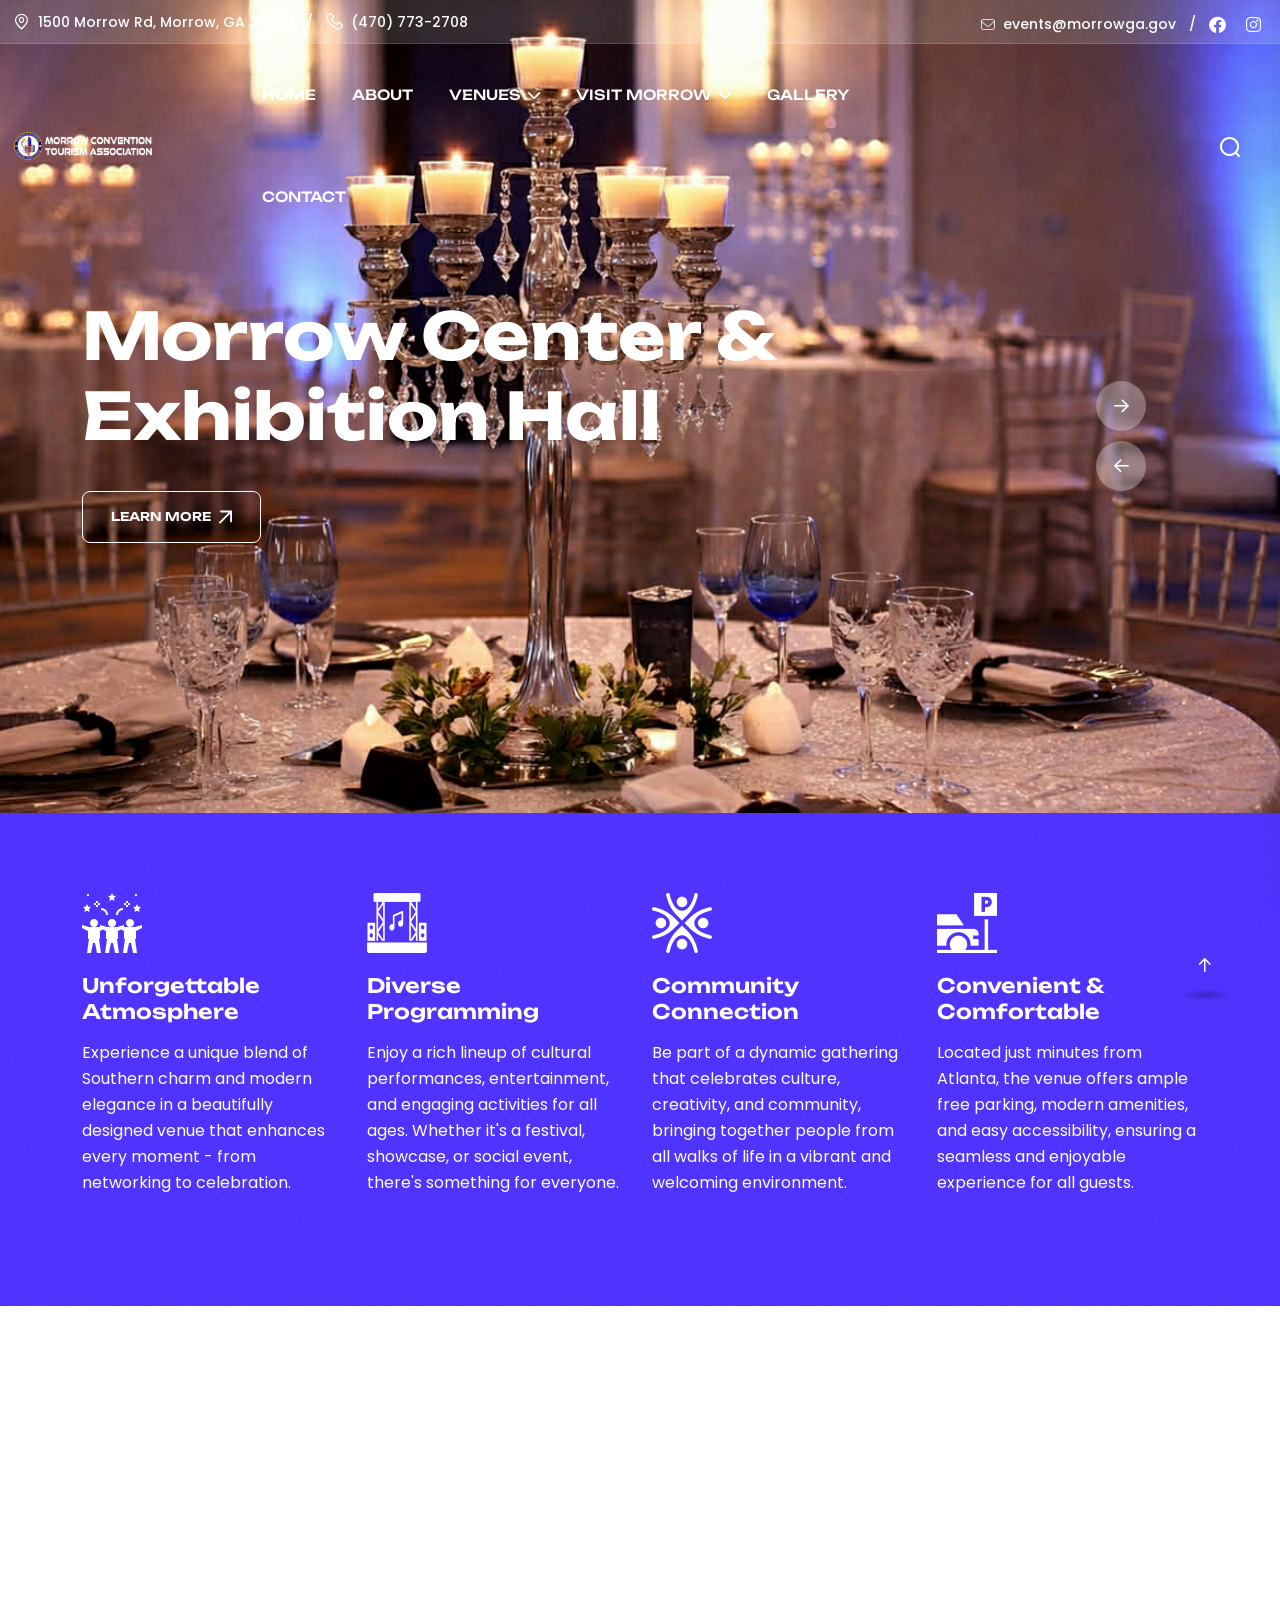
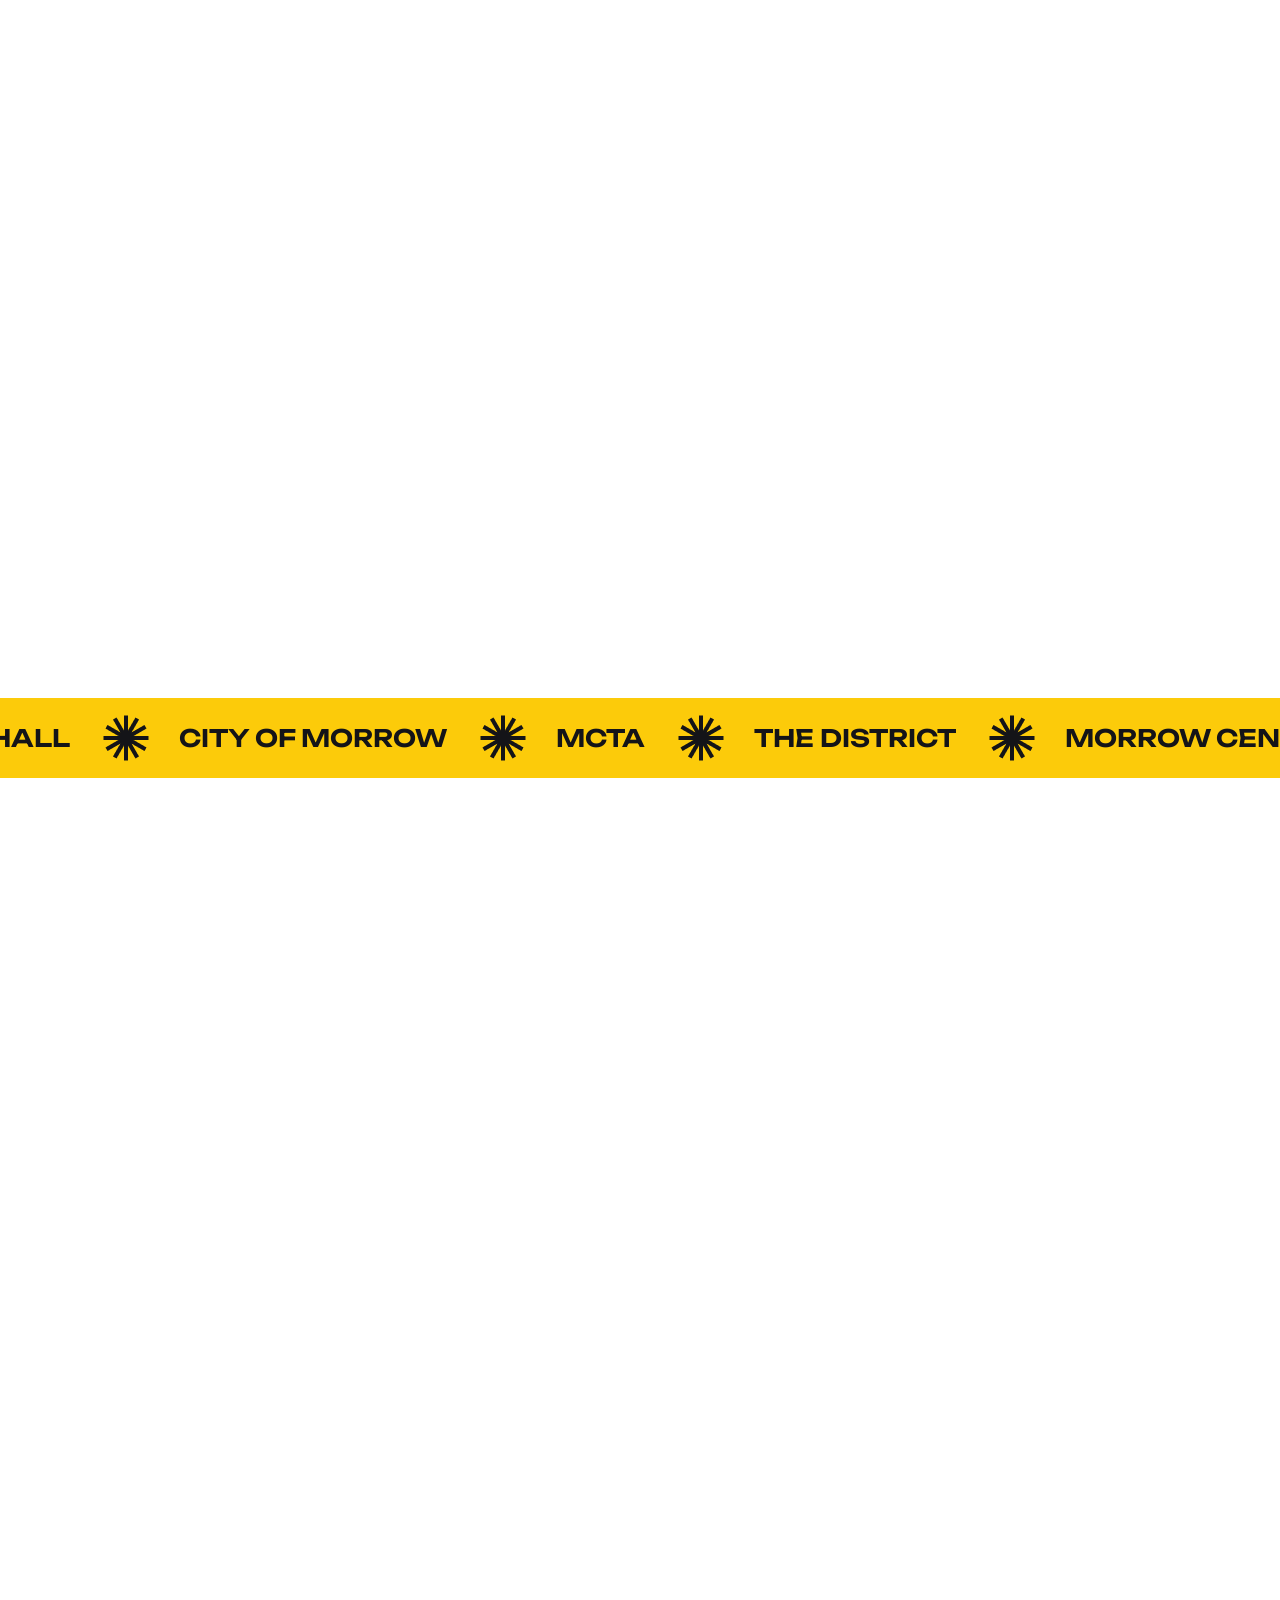
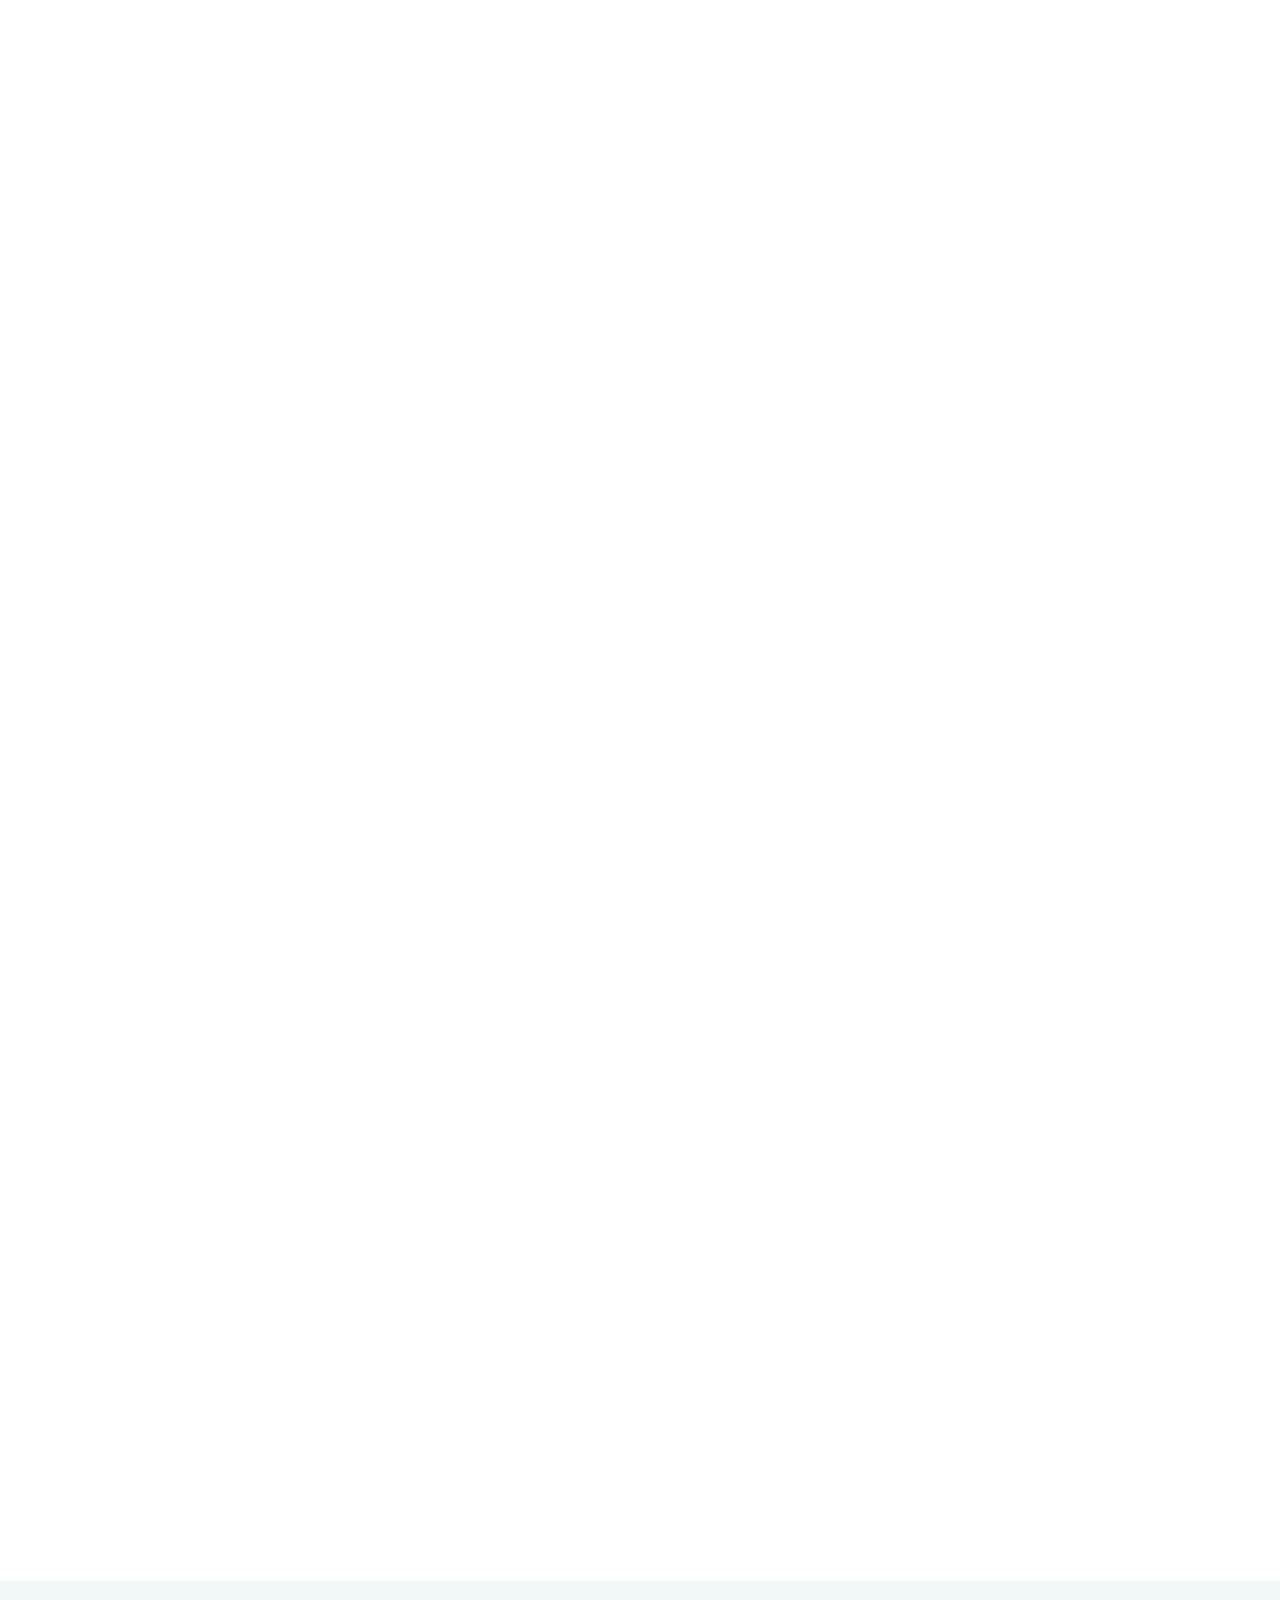
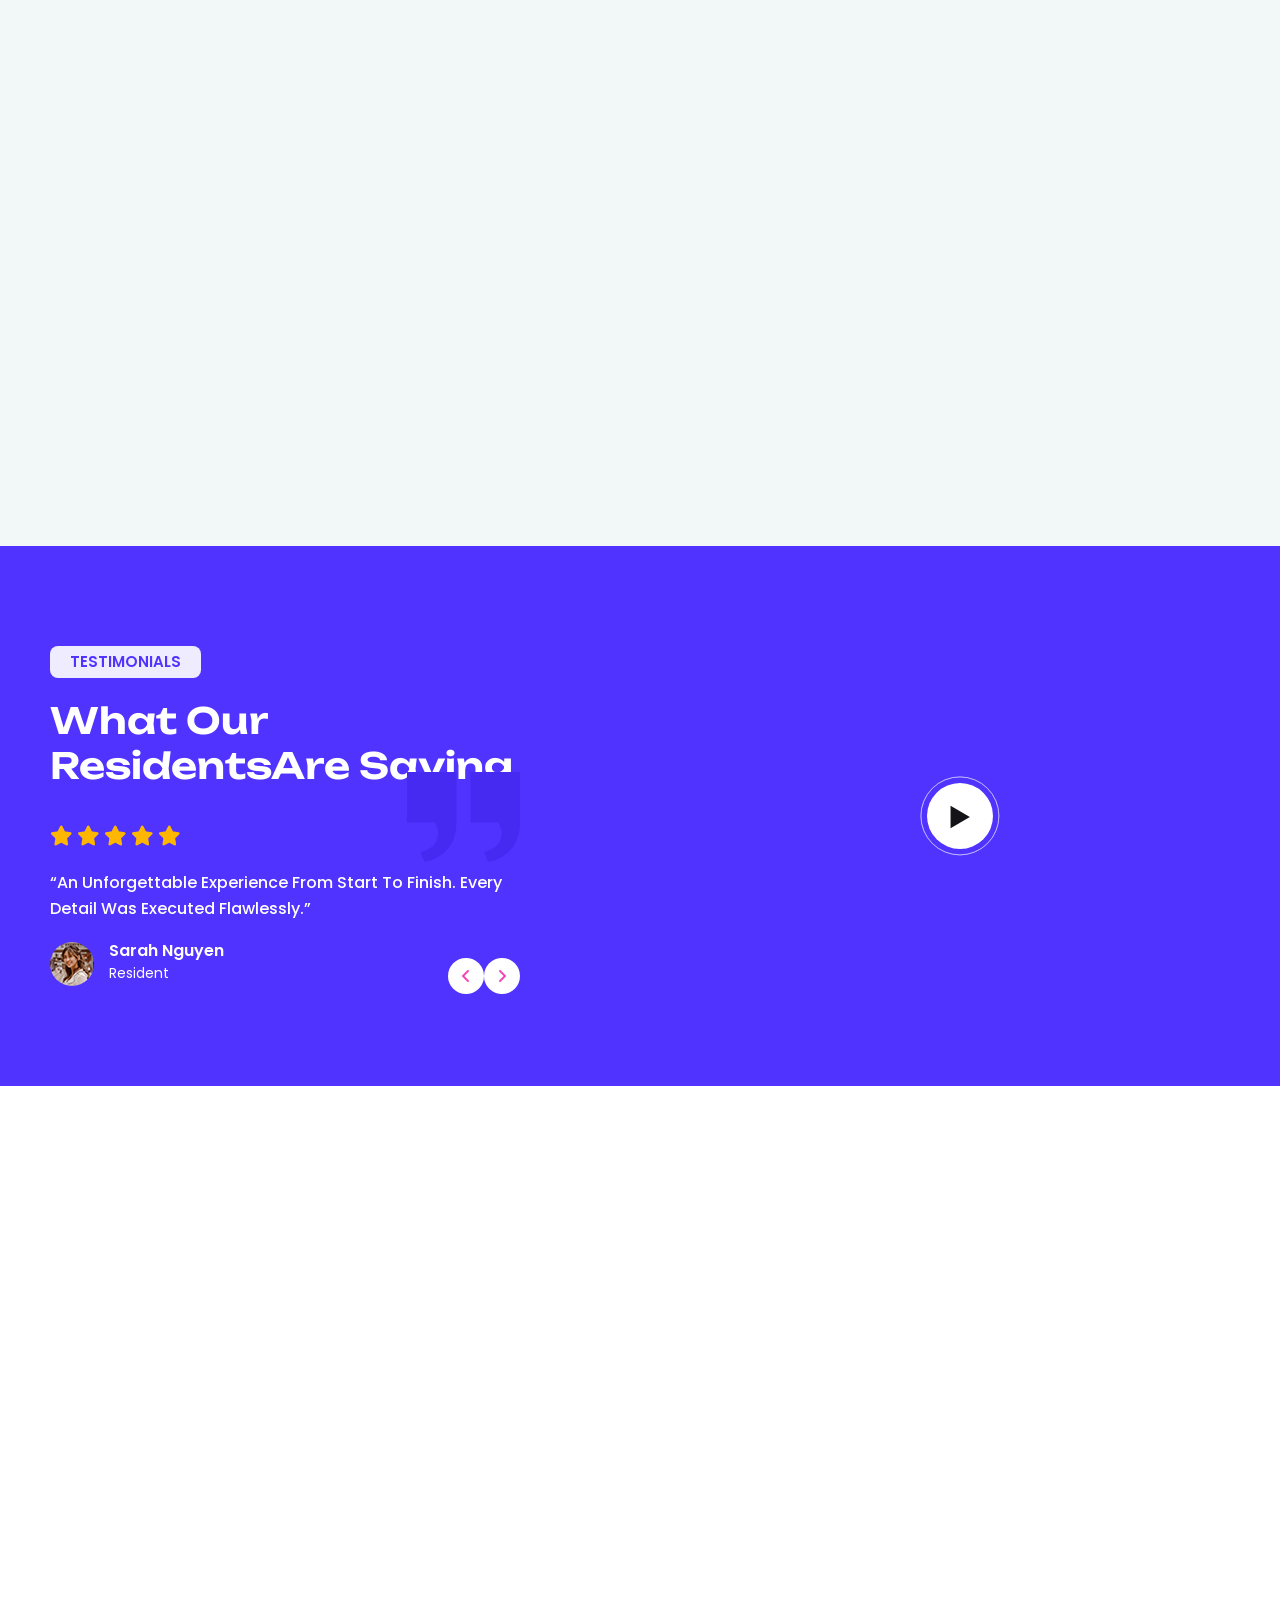
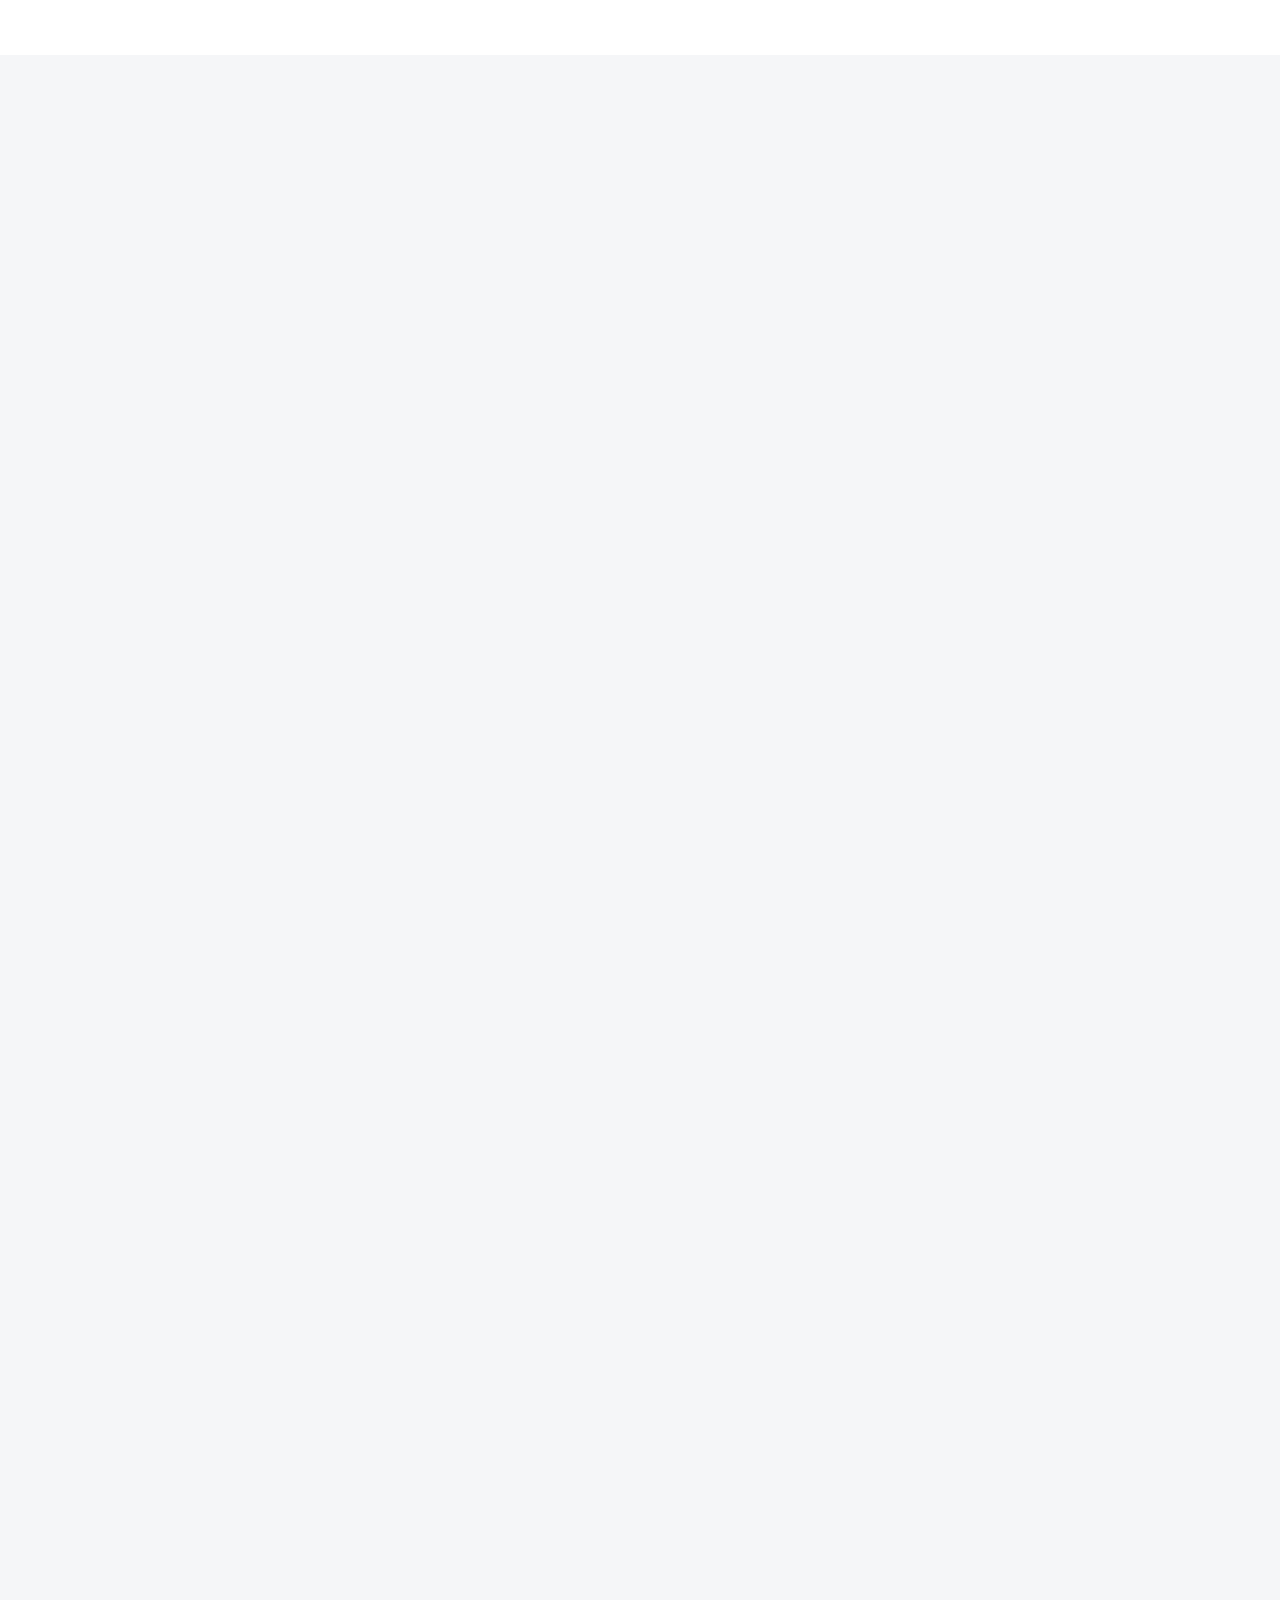
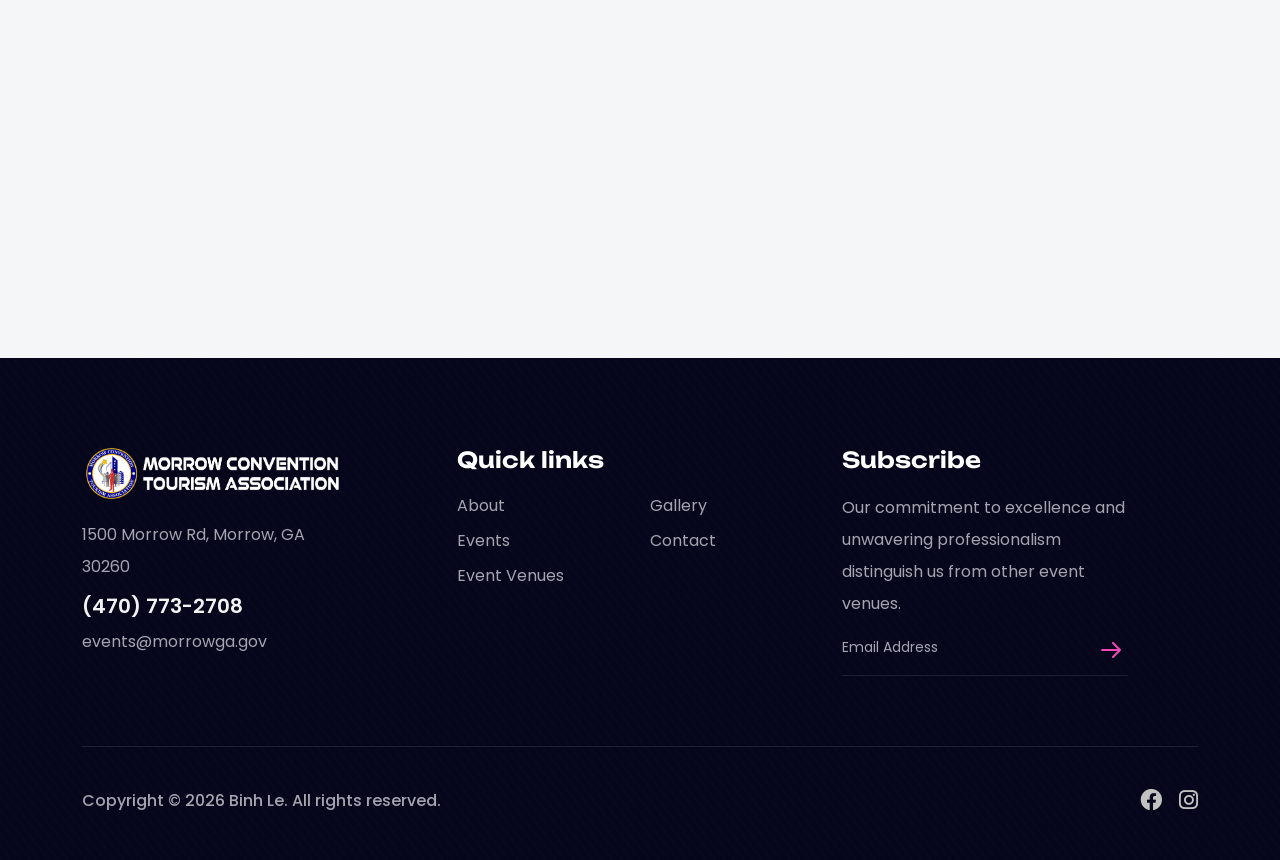
<file: index.html>
<!doctype html><html class="no-js" lang="en"><head><meta charset="utf-8"><meta http-equiv="x-ua-compatible" content="ie=edge"><title>Home - MCTA</title><meta name="description" content="Home - MCTA"><meta name="viewport" content="width=device-width,initial-scale=1"><link rel="shortcut icon" type="image/x-icon" href="./assets/favicon-EmD1b870.png"><script async src="https://www.googletagmanager.com/gtag/js?id=G-WF18BXVWPE"></script><script>function gtag(){dataLayer.push(arguments)}window.dataLayer=window.dataLayer||[],gtag("js",new Date),gtag("config","G-WF18BXVWPE")</script><link rel="stylesheet" crossorigin href="./assets/main-FoIhBVWo.css"></head><body><div class="preloader"><div class="loader"></div></div><button class="scroll__top scroll-to-target" data-target="html"><i class="fa-sharp fa-regular fa-arrow-up"></i></button><div class="search__popup"><div class="container"><div class="row"><div class="col-12"><div class="search__wrapper"><div class="search__close"><button type="button" class="search-close-btn"><svg width="18" height="18" viewBox="0 0 18 18" fill="none" xmlns="http://www.w3.org/2000/svg"><path d="M17 1L1 17" stroke="currentColor" stroke-width="1.5" stroke-linecap="round" stroke-linejoin="round"></path><path d="M1 1L17 17" stroke="currentColor" stroke-width="1.5" stroke-linecap="round" stroke-linejoin="round"></path></svg></button></div><div class="search__form"><form action="#"><div class="search__input"><input class="search-input-field" type="text" placeholder="Type keywords here"> <span class="search-focus-border"></span> <button type="submit"><svg width="20" height="20" viewBox="0 0 20 20" fill="none" xmlns="http://www.w3.org/2000/svg"><path d="M9.55 18.1C14.272 18.1 18.1 14.272 18.1 9.55C18.1 4.82797 14.272 1 9.55 1C4.82797 1 1 4.82797 1 9.55C1 14.272 4.82797 18.1 9.55 18.1Z" stroke="currentColor" stroke-width="1.5" stroke-linecap="round" stroke-linejoin="round"></path><path d="M19.0002 19.0002L17.2002 17.2002" stroke="currentColor" stroke-width="1.5" stroke-linecap="round" stroke-linejoin="round"></path></svg></button></div></form></div></div></div></div></div></div><div class="search-popup-overlay"></div><header class="td-header-height"><div class="td-header__area z-index-999 td-transparent"><div class="td-header-3-top d-none d-lg-block"><div class="container-fluid container-1680"><div class="row"><div class="col-lg-6"><div class="td-header-3-top-info"><span><a href="https://maps.app.goo.gl/woEjuXanvPvSUbjYA" target="_blank"><i class="flaticon-gps"></i>1500 Morrow Rd, Morrow, GA 30260</a></span> <span class="dvdr">/</span> <span><a href="tel:4707732708"><i class="flaticon-phone"></i>(470) 773-2708</a></span></div></div><div class="col-lg-6"><div class="d-none d-lg-block"><div class="td-header-3-top-social d-flex align-items-center justify-content-end"><span class="td-email"><a href="mailto:events@morrowga.gov"><i class="flaticon-mail"></i>events@morrowga.gov</a></span> <span class="dvdr">/</span> <span><a href="https://www.facebook.com/mcta.morrowga" target="_blank"><i class="fa-brands fa-facebook"></i></a></span> <span><a href="https://www.instagram.com/cityofmorrowgeorgia/" target="_blank"><i class="fa-brands fa-instagram"></i></a></span></div></div></div></div></div></div><div id="header-sticky" class="header-mobile-spacing"><div class="container-fluid container-1680"><div class="row align-items-center"><div class="col-xxl-9 col-xl-9 col-6"><div class="tdmenu__wrap d-flex align-items-center justify-content-between"><div class="logo"><a class="logo-1 logo-sticky-none" href="index.html"><img data-width="150" src="./assets/logo-white-CMbeo1Rq.png" alt="Logo"></a><a class="logo-2 d-none" href="index.html"><img data-width="150" src="./assets/logo-black-BRObX2k0.png" alt="Logo"></a></div><nav class="tdmenu__nav tdmenu-3 ml-50 mr-40 d-none d-xl-flex"><div class="tdmenu__navbar-wrap tdmenu__main-menu"><ul class="navigation"><li><a href="index.html">Home</a></li><li><a href="about.html">About</a></li><li class="menu-item-has-children"><a href="">Venues</a><ul class="sub-menu"><li><a href="morrow-center-exhibition-hall.html">Morrow Center Exhibition Hall</a></li><li><a href="the-district.html">The District</a></li><li><a href="arena-at-southlake.html">Arena At Southlake</a></li></ul></li><li class="menu-item-has-children"><a href="venues.html">Visit Morrow</a><ul class="sub-menu"><li><a href="hotels.html">Hotels</a></li><li><a href="restaurants.html">Restaurants</a></li></ul></li><li><a href="gallery.html">Gallery</a></li><li><a href="contact.html">Contact</a></li></ul></div></nav></div></div><div class="col-xxl-3 col-xl-3 col-6"><div class="td-menu-right-action td-menu-right-action-3 d-flex align-items-center justify-content-end"><button class="search-button search-open-btn"><i class="flaticon-search"></i></button><div class="td-header-menu-bar lh-1 p-relative ml-20"><button class="tdmenu-offcanvas-open-btn mobile-nav-toggler d-block d-xl-none"><span></span> <span></span> <span></span></button></div></div></div></div></div></div></div><div class="tdmobile__menu"><nav class="tdmobile__menu-box"><div class="close-btn"><i class="fa-solid fa-xmark"></i></div><div class="nav-logo"><a href="index.html"><img src="./assets/logo-black-BRObX2k0.png" alt="logo"></a></div><div class="tdmobile__search"><form action="#"><input type="text" placeholder="Search here..."> <button><i class="fas fa-search"></i></button></form></div><div class="tdmobile__menu-outer"></div><div class="social-links"><ul class="list-wrap"><li><a href="https://www.facebook.com/mcta.morrowga" target="_blank"><i class="fab fa-facebook"></i></a></li><li><a href="https://www.instagram.com/cityofmorrowgeorgia/" target="_blank"><i class="fab fa-instagram"></i></a></li></ul></div></nav></div><div class="tdmobile__menu-backdrop"></div><div class="offCanvas__info"><div class="offCanvas__close-icon menu-close"><button><i class="fa-sharp fa-regular fa-xmark"></i></button></div><div class="offCanvas__logo mb-30"><a href="index.html"><img src="./assets/logo-black-BRObX2k0.png" alt="Logo"></a></div><div class="offCanvas__side-info mb-30"><div class="contact-list mb-30"><h4>Office Address</h4><a href="https://maps.app.goo.gl/woEjuXanvPvSUbjYA" target="_blank">1500 Morrow Rd, Morrow, GA 30260</a></div><div class="contact-list mb-30"><h4>Phone Number</h4><a href="tel:4707732708">(470) 773-2708</a></div><div class="contact-list mb-30"><h4>Email Address</h4><a href="mailto:events@morrowga.gov">events@morrowga.gov</a></div></div><div class="offCanvas__social-icon mt-30"><a href="javascript:void(0)"><i class="fab fa-facebook"></i></a> <a href="javascript:void(0)"><i class="fab fa-instagram"></i></a></div></div><div class="offCanvas__overly"></div></header><main><div class="td-hero-area fix p-relative"><div class="swiper-container td-hero-3-zoom"><div class="swiper-wrapper p-relative"><div class="swiper-slide"><div class="td-hero-3-item"><div class="td-hero-3-bg bg-position" data-background="assets/img/hero/hero-3/morrow-center-exhibition-hall.jpg" data-swiper-parallax="1000"></div><div class="container"><div class="td-hero-3-spacing"><div class="row align-items-end"><div class="col-xl-8 col-lg-10"><div class="td-hero-3-content mb-40"><span class="td-hero-3-subtitle text mb-10 d-inline-block"></span><h2 class="td-hero-3-title text2 mb-35">Morrow Center & Exhibition Hall</h2><a class="td-btn text3 td-btn-3-border td-left-right" href="https://www.morrowcenter.com/" target="_blank"><span class="mr10 td-text d-inline-block mr-5">Learn More</span> <span class="td-arrow-angle"><svg class="td-arrow-svg-top-right" width="13" height="14" viewBox="0 0 13 14" fill="none" xmlns="http://www.w3.org/2000/svg"><path d="M0.943836 13.5C0.685616 13.5 0.45411 13.4021 0.276027 13.224C0.0979452 13.0459 0 12.8055 0 12.5562C0 12.3068 0.0979452 12.0664 0.276027 11.8884L9.76781 2.38767H2.02123C1.49589 2.38767 1.0774 1.96027 1.0774 1.44384C1.0774 0.927397 1.50479 0.5 2.03014 0.5H12.0562C12.1274 0.5 12.1986 0.508904 12.2788 0.526712L12.4034 0.562329L12.537 0.633562C12.5637 0.65137 12.5993 0.678082 12.626 0.69589C12.6973 0.749315 12.7507 0.80274 12.7952 0.856164C12.8219 0.891781 12.8575 0.927397 12.8842 0.989726L12.9555 1.1411L12.9822 1.22123C13 1.29247 13.0089 1.3726 13.0089 1.44384V11.4699C13.0089 11.9952 12.5815 12.4137 12.0651 12.4137C11.5486 12.4137 11.1212 11.9863 11.1212 11.4699V3.72329L1.62055 13.224C1.44247 13.4021 1.20205 13.5 0.943836 13.5Z" fill="white"/><path d="M0.943836 13.5C0.685616 13.5 0.45411 13.4021 0.276027 13.224C0.0979452 13.0459 0 12.8055 0 12.5562C0 12.3068 0.0979452 12.0664 0.276027 11.8884L9.76781 2.38767H2.02123C1.49589 2.38767 1.0774 1.96027 1.0774 1.44384C1.0774 0.927397 1.50479 0.5 2.03014 0.5H12.0562C12.1274 0.5 12.1986 0.508904 12.2788 0.526712L12.4034 0.562329L12.537 0.633562C12.5637 0.65137 12.5993 0.678082 12.626 0.69589C12.6973 0.749315 12.7507 0.80274 12.7952 0.856164C12.8219 0.891781 12.8575 0.927397 12.8842 0.989726L12.9555 1.1411L12.9822 1.22123C13 1.29247 13.0089 1.3726 13.0089 1.44384V11.4699C13.0089 11.9952 12.5815 12.4137 12.0651 12.4137C11.5486 12.4137 11.1212 11.9863 11.1212 11.4699V3.72329L1.62055 13.224C1.44247 13.4021 1.20205 13.5 0.943836 13.5Z" fill="white"/></svg></span></a></div></div></div></div></div></div></div></div></div><div class="td-hero-3-navigation"><span class="td-hero-3-next d-inline-block"><i class="fa-sharp fa-regular fa-arrow-right"></i> </span><span class="td-hero-3-prev d-inline-block"><i class="fa-sharp fa-regular fa-arrow-left"></i></span></div></div><div class="td-feature-area bg-position pt-120 pb-80" data-background="assets/img/feature/special-features.jpg"><div class="container"><div class="row"><div class="col-xl-3 col-lg-6 col-md-6 wow fadeInUp" data-wow-duration="1.5s" data-wow-delay="0.3s"><div class="td-feature-3-wrap mr-60 mb-30"><img class="td-feature-3-icon d-inline-block mb-20" src="[data-uri]" alt=""><h3 class="td-feature-3-title mb-15">Unforgettable Atmosphere</h3><p class="td-feature-3-text">Experience a unique blend of Southern charm and modern elegance in a beautifully designed venue that enhances every moment - from networking to celebration.</p></div></div><div class="col-xl-3 col-lg-6 col-md-6 wow fadeInUp" data-wow-duration="1.5s" data-wow-delay="0.5s"><div class="td-feature-3-wrap mr-60 mb-30"><img class="td-feature-3-icon d-inline-block mb-20" src="[data-uri]" alt=""><h3 class="td-feature-3-title mb-15">Diverse Programming</h3><p class="td-feature-3-text">Enjoy a rich lineup of cultural performances, entertainment, and engaging activities for all ages. Whether it's a festival, showcase, or social event, there's something for everyone.</p></div></div><div class="col-xl-3 col-lg-6 col-md-6 wow fadeInUp" data-wow-duration="1.5s" data-wow-delay="0.7s"><div class="td-feature-3-wrap mr-60 mb-30"><img class="td-feature-3-icon d-inline-block mb-20" src="[data-uri]" alt=""><h3 class="td-feature-3-title mb-15">Community Connection</h3><p class="td-feature-3-text">Be part of a dynamic gathering that celebrates culture, creativity, and community, bringing together people from all walks of life in a vibrant and welcoming environment.</p></div></div><div class="col-xl-3 col-lg-6 col-md-6 wow fadeInUp" data-wow-duration="1.5s" data-wow-delay="0.9s"><div class="td-feature-3-wrap mr-60 mb-30"><img class="td-feature-3-icon d-inline-block mb-20" src="[data-uri]" alt=""><h3 class="td-feature-3-title mb-15">Convenient & Comfortable</h3><p class="td-feature-3-text">Located just minutes from Atlanta, the venue offers ample free parking, modern amenities, and easy accessibility, ensuring a seamless and enjoyable experience for all guests.</p></div></div></div></div></div><div class="td-about-area pt-140 pb-110"><div class="container"><div class="row align-items-center"><div class="col-xl-6 col-lg-9 wow fadeInLeft" data-wow-duration="1.5s" data-wow-delay="0.3s"><div class="td-about-3-thumb mr-60 mb-30"><img class="w-100" src="./assets/thumb-DlCULB7p.png" alt=""></div></div><div class="col-xl-6 col-lg-9 wow fadeInRight" data-wow-duration="1.5s" data-wow-delay="0.3s"><div class="td-about-3-content-wrap mb-15"><div class="td-about-2-content"><span class="td-section-subtitle td-section-subtitle-2 td-section-subtitle-3 mb-15">About MCTA</span><h2 class="td-section-title mb-15">Discover Morrow: Where Every Season Brings a Celebration</h2><p class="para para-2 mb-30">Morrow's events are thoughtfully crafted to strengthen community bonds, providing ample opportunities for individuals to celebrate, learn, and experience the unique culture of our city.</p><div class="td-about-3-clients d-flex flex-wrap"><div class="items mb-15"><span class="mb-10 icon"><i class="flaticon-meeting"></i></span><h5 class="title">10,000+ attendees<br>for big events</h5></div><div class="td-border d-none d-sm-block"></div><div class="items mb-15"><span class="mb-10 icon"><i class="flaticon-handshake"></i></span><h5 class="title">Connecting<br>communities</h5></div></div><p class="para mb-40">Founded in response to the growing need for a dedicated organization to promote tourism in Morrow, Georgia, MCTA has been committed from the outset to enhancing the visitor experience. By offering valuable resources, curating impactful events, and highlighting local attractions, MCTA works to connect travelers with the vibrant cultural offerings of our community. Over time, we have nurtured essential partnerships and continuously evolved to meet the ever-changing needs of tourists.</p></div><div class="td-about-3-btn d-flex align-items-center"><a class="td-btn td-btn-3-squre mb-15 td-left-right text3 mr-25" href="events.html"><span class="mr10 td-text d-inline-block mr-5">Search For Events</span> <span class="td-arrow-angle"><svg class="td-arrow-svg-top-right" width="13" height="14" viewBox="0 0 13 14" fill="none" xmlns="http://www.w3.org/2000/svg"><path d="M0.943836 13.5C0.685616 13.5 0.45411 13.4021 0.276027 13.224C0.0979452 13.0459 0 12.8055 0 12.5562C0 12.3068 0.0979452 12.0664 0.276027 11.8884L9.76781 2.38767H2.02123C1.49589 2.38767 1.0774 1.96027 1.0774 1.44384C1.0774 0.927397 1.50479 0.5 2.03014 0.5H12.0562C12.1274 0.5 12.1986 0.508904 12.2788 0.526712L12.4034 0.562329L12.537 0.633562C12.5637 0.65137 12.5993 0.678082 12.626 0.69589C12.6973 0.749315 12.7507 0.80274 12.7952 0.856164C12.8219 0.891781 12.8575 0.927397 12.8842 0.989726L12.9555 1.1411L12.9822 1.22123C13 1.29247 13.0089 1.3726 13.0089 1.44384V11.4699C13.0089 11.9952 12.5815 12.4137 12.0651 12.4137C11.5486 12.4137 11.1212 11.9863 11.1212 11.4699V3.72329L1.62055 13.224C1.44247 13.4021 1.20205 13.5 0.943836 13.5Z" fill="white"/><path d="M0.943836 13.5C0.685616 13.5 0.45411 13.4021 0.276027 13.224C0.0979452 13.0459 0 12.8055 0 12.5562C0 12.3068 0.0979452 12.0664 0.276027 11.8884L9.76781 2.38767H2.02123C1.49589 2.38767 1.0774 1.96027 1.0774 1.44384C1.0774 0.927397 1.50479 0.5 2.03014 0.5H12.0562C12.1274 0.5 12.1986 0.508904 12.2788 0.526712L12.4034 0.562329L12.537 0.633562C12.5637 0.65137 12.5993 0.678082 12.626 0.69589C12.6973 0.749315 12.7507 0.80274 12.7952 0.856164C12.8219 0.891781 12.8575 0.927397 12.8842 0.989726L12.9555 1.1411L12.9822 1.22123C13 1.29247 13.0089 1.3726 13.0089 1.44384V11.4699C13.0089 11.9952 12.5815 12.4137 12.0651 12.4137C11.5486 12.4137 11.1212 11.9863 11.1212 11.4699V3.72329L1.62055 13.224C1.44247 13.4021 1.20205 13.5 0.943836 13.5Z" fill="white"/></svg></span></a><div class="td-about-3-number mb-15 d-flex align-items-center"><span class="call-icon mr-10"><i class="flaticon-phone"></i></span><div><span class="subtitle">Call Us:</span><h5 class="td-number"><a href="tel:4707732708">(470) 773-2708</a></h5></div></div></div></div></div></div></div></div><div class="td-text-slider-area td-text-slider-spacing"><div class="container-fluid"><div class="row"><div class="swiper-container td-text-slider-active"><div class="swiper-wrapper slide-transtion"><div class="swiper-slide"><div class="td-text-slider-item"><h3 class="text">City of Morrow</h3><img src="[data-uri]" alt="round"></div></div><div class="swiper-slide"><div class="td-text-slider-item"><h3 class="text">MCTA</h3><img src="[data-uri]" alt="round"></div></div><div class="swiper-slide"><div class="td-text-slider-item"><h3 class="text">The District</h3><img src="[data-uri]" alt="round"></div></div><div class="swiper-slide"><div class="td-text-slider-item"><h3 class="text">Morrow Center & Exhibition Hall</h3><img src="[data-uri]" alt="round"></div></div></div></div></div></div></div><div class="td-banner-area td-banner-spacing bg-position jarallax" data-background="assets/img/banner/banner-2.jpg"><div class="container"><div class="row"><div class="col-xl-7 col-lg-9"><div class="td-banner-title-wrap wow fadeInLeft" data-wow-duration="1.5s" data-wow-delay="0.3s"><span class="td-section-subtitle mb-20">GET EXPERIENCE</span><h2 class="td-section-title mb-15">Years Of Proven Excellence In Crafting Outstanding Events</h2><p class="mb-35">With years of experience in event planning, we have successfully delivered a diverse range of events that foster cultural exchange and strengthen community unity.</p></div></div></div></div></div><div class="td-team-area pt-140 pb-120 fix p-relative"><h2 class="td-team-3-bigtitle td-team-bigtext">Our City Leaders</h2><div class="container"><div class="row justify-content-center"><div class="col-xxl-5 col-xl-6 col-lg-7"><div class="td-schedule-2-title-wrap text-center mb-40 wow fadeInUp" data-wow-duration="1.5s" data-wow-delay="0.3s"><span class="td-section-subtitle td-section-subtitle-2 td-section-subtitle-3 mb-25">Our City Leaders</span><h2 class="td-section-title">Help Shape Outstanding Events</h2></div></div></div><div class="row"><div class="col-sm wow fadeInUp" data-wow-duration="1.5s" data-wow-delay="0.6s"></div><div class="col-sm wow fadeInUp" data-wow-duration="1.5s" data-wow-delay="0.6s"><div class="td-team-3-wrap mb-30 text-center"><div class="td-team-3-thumb"><img class="w-100" src="./assets/john-lampl-CPbS_9Im.jpg" alt=""></div><div class="td-team-3-content"><h3 class="td-title"><a href="team-details.html">John Lampl</a></h3><span class="td-position">Mayor</span><div class="td-team-3-social"><span><a href="tel:6789020916"><i class="fa fa-phone"></i></a></span> <span><a href="mailto:jlampl@morrowga.gov"><i class="fa fa-envelope"></i></a></span></div></div></div></div><div class="col-sm wow fadeInUp" data-wow-duration="1.5s" data-wow-delay="0.6s"></div></div><div class="row"><div class="col-lg-3 col-md-4 col-sm-6 wow fadeInUp" data-wow-duration="1.5s" data-wow-delay="0.2s"><div class="td-team-3-wrap mb-30 text-center"><div class="td-team-3-thumb"><img class="w-100" src="./assets/khoa-vuong-CQh0DZt2.jpg" alt=""></div><div class="td-team-3-content"><h3 class="td-title"><a href="team-details.html">Khoa Vuong</a></h3><span class="td-position">Mayor Pro Tem</span><div class="td-team-3-social"><span><a href="tel:6789020917"><i class="fa fa-phone"></i></a></span> <span><a href="mailto:kvuong@morrowga.gov"><i class="fa fa-envelope"></i></a></span></div></div></div></div><div class="col-lg-3 col-md-4 col-sm-6 wow fadeInUp" data-wow-duration="1.5s" data-wow-delay="0.3s"><div class="td-team-3-wrap mb-30 text-center"><div class="td-team-3-thumb"><img class="w-100" src="./assets/hue-nguyen-gw7FCfIV.jpg" alt=""></div><div class="td-team-3-content"><h3 class="td-title">Hue Nguyen</h3><span class="td-position">Councilwoman</span><div class="td-team-3-social"><span><a href="tel:4704322218"><i class="fa fa-phone"></i></a></span> <span><a href="mailto:hnguyen@morrowga.gov"><i class="fa fa-envelope"></i></a></span></div></div></div></div><div class="col-lg-3 col-md-4 col-sm-6 wow fadeInUp" data-wow-duration="1.5s" data-wow-delay="0.4s"><div class="td-team-3-wrap mb-30 text-center"><div class="td-team-3-thumb"><img class="w-100" src="./assets/lana-labay-Bg67pLHS.jpg" alt=""></div><div class="td-team-3-content"><h3 class="td-title"><a href="team-details.html">Lana J. Labay</a></h3><span class="td-position">Councilwoman</span><div class="td-team-3-social"><span><a href="tel:7709614002"><i class="fa fa-phone"></i></a></span> <span><a href="mailto:llabay@morrowga.gov"><i class="fa fa-envelope"></i></a></span></div></div></div></div><div class="col-lg-3 col-md-4 col-sm-6 wow fadeInUp" data-wow-duration="1.5s" data-wow-delay="0.5s"><div class="td-team-3-wrap mb-30 text-center"><div class="td-team-3-thumb"><img class="w-100" src="./assets/wayne-collins-COGZRWZ4.jpg" alt=""></div><div class="td-team-3-content"><h3 class="td-title"><a href="team-details.html">Wayne Collins</a></h3><span class="td-position">Councilman</span><div class="td-team-3-social"><span><a href="tel:4044302232"><i class="fa fa-phone"></i></a></span> <span><a href="mailto:wcollins@morrowga.gov"><i class="fa fa-envelope"></i></a></span></div></div></div></div></div><div class="row"><div class="col-sm wow fadeInUp" data-wow-duration="1.5s" data-wow-delay="0.6s"></div><div class="col-sm wow fadeInUp" data-wow-duration="1.5s" data-wow-delay="0.6s"></div><div class="col-sm wow fadeInUp" data-wow-duration="1.5s" data-wow-delay="0.6s"><div class="td-team-3-wrap mb-30 text-center"><div class="td-team-3-thumb"><img class="w-100" src="./assets/landry-merkison-BsSKV-wl.jpg" alt=""></div><div class="td-team-3-content"><h3 class="td-title"><a href="team-details.html">Landry Merkison</a></h3><span class="td-position">City Manager</span><div class="td-team-3-social"><span><a href="tel:4046404865"><i class="fa fa-phone"></i></a></span> <span><a href="mailto:lmerkison@morrowga.gov"><i class="fa fa-envelope"></i></a></span></div></div></div></div><div class="col-sm wow fadeInUp" data-wow-duration="1.5s" data-wow-delay="0.6s"></div><div class="col-sm wow fadeInUp" data-wow-duration="1.5s" data-wow-delay="0.6s"></div></div></div></div><div class="td-pricing-area grey-bg pt-140 pb-110 fix"><div class="container"><div class="row justify-content-center"><div class="col-xl-6 col-lg-8"><div class="td-schedule-2-title-wrap text-center mb-40 wow fadeInUp" data-wow-duration="1.5s" data-wow-delay="0.3s"><span class="td-section-subtitle td-section-subtitle-2 td-section-subtitle-3 mb-30">Billboards</span><h2 class="td-section-title mb-10">Reach Thousands Daily with Our Premier Billboard</h2><p class="td-section-text">Maximize your brand's impact at a strategic and high-traffic location. Bringing your brand closer to the community.</p></div></div></div><div class="row"><div class="col-xl-4 col-lg-6 col-md-6"><div class="td-blog-item mb-30 wow fadeInLeft" data-wow-duration="1.5s" data-wow-delay="0.3s"><div class="td-blog-thumb p-relative fix"><img class="w-100" src="./assets/city-hall-CV0lvIX1.jpg" alt=""></div><div class="td-blog-content"><h3 class="td-blog-title mb-20"><a class="underline-black" href="https://maps.app.goo.gl/fNYJvGN1B28mDrav5" target="_blank">City Hall</a></h3><div class="td-blog-date"><span>We are excited to unveil a striking new billboard at the entrance to Morrow City Hall, capturing the attention of over 40,000 viewers daily. Spanning an impressive 12x15 feet, this bold installation offers exceptional visibility for the city's vibrant attractions and key messages. Whether you're a resident or a visitor, the dynamic visuals and engaging content on this eye-catching display bring Morrow’s charm and energy to life. This strategic placement ensures maximum exposure, making it a powerful tool for promoting local events and businesses.</span></div></div></div></div><div class="col-xl-4 col-lg-6 col-md-6"><div class="td-blog-item mb-30 wow fadeInLeft" data-wow-duration="1.5s" data-wow-delay="0.3s"><div class="td-blog-thumb p-relative fix"><img class="w-100" src="./assets/exit-233-from-north-75-tOsqz8j9.jpg" alt=""></div><div class="td-blog-content"><h3 class="td-blog-title mb-20"><a class="underline-black" href="https://maps.app.goo.gl/Ni6uoALESSrjGViZ6" target="_blank">Exit 233 (From North I-75)</a></h3><div class="td-blog-date"><span>We are proud to showcase a high-impact billboard positioned at Exit 233 northbound on Interstate 75 in Morrow, Georgia. With a daily traffic volume of 14,100 vehicles (GDOT, 2023), this location offers outstanding visibility to a wide-ranging audience of commuters, shoppers, and regional travelers. Located just minutes from Southlake Mall and other major commercial hubs, it presents a valuable opportunity for brands to deliver meaningful, high-traffic exposure. Its strategic placement boosts brand visibility and delivers measurable results.</span></div></div></div></div><div class="col-xl-4 col-lg-6 col-md-6"><div class="td-blog-item mb-30 wow fadeInLeft" data-wow-duration="1.5s" data-wow-delay="0.3s"><div class="td-blog-thumb p-relative fix"><img class="w-100" src="./assets/exit-233-from-south-75-D_7DqKYr.jpg" alt=""></div><div class="td-blog-content"><h3 class="td-blog-title mb-20"><a class="underline-black" href="https://maps.app.goo.gl/uMvBFxd7fX9V7V2z8" target="_blank">Exit 233 (From South I-75)</a></h3><div class="td-blog-date"><span>We are pleased to present a high-visibility billboard located at Exit 233 southbound on Interstate 75 in Morrow, Georgia. This prime location sees a daily traffic volume of 11,700 vehicles (GDOT, 2023), offering strong exposure to both local and regional audiences. Positioned near major retail destinations like Southlake Mall, it provides an ideal platform for impactful and effective advertising. Its strategic placement guarantees consistent brand visibility, ensuring that your message reaches a wide and diverse audience regularly.</span></div></div></div></div><div class="col-xl-4 col-lg-6 col-md-6"><div class="td-blog-item mb-30 wow fadeInRight" data-wow-duration="1.5s" data-wow-delay="0.3s"><div class="td-blog-thumb p-relative fix"><img class="w-100" src="./assets/morrow-station-park-DJc5fCDt.jpg" alt=""></div><div class="td-blog-content"><h3 class="td-blog-title mb-20"><a class="underline-black" href="https://maps.app.goo.gl/GRUPqDkA2Q98sQeN6" target="_blank">Morrow Station Park</a></h3><div class="td-blog-date"><span>We would like to present a prominent, double-sided billboard strategically located along the main route connecting Lake City to Morrow, near the entrance to Clayton State University. This prime location sees high daily traffic, providing exceptional visibility to a diverse audience, including students, local residents, and visitors. It offers an ideal platform for delivering impactful and effective advertising. With its strategic positioning, this billboard ensures maximum exposure and is an excellent opportunity for brands to engage with a wide-ranging audience.</span></div></div></div></div></div></div></div><div class="td-testimonial-area fix green-bg"><div class="container-fluid p-0"><div class="row gx-0"><div class="col-lg-6"><div class="td-testimonial-3-wrap pt-160 pb-160 p-relative"><span class="td-testimonial-3-qoute"><svg width="113" height="90" viewBox="0 0 113 90" fill="none" xmlns="http://www.w3.org/2000/svg"><path d="M63.5625 50.4V0H113V51.12C113 85.68 81.2188 90 81.2188 90L76.9812 79.92C76.9812 79.92 91.1063 77.76 93.9313 66.24C96.7562 57.6 91.1062 50.4 91.1062 50.4H63.5625ZM0 50.4V0H49.4375V51.12C49.4375 85.68 17.6562 90 17.6562 90L13.4187 79.92C13.4187 79.92 27.5438 77.76 30.3688 66.24C33.1938 57.6 27.5438 50.4 27.5438 50.4H0Z" fill="#462AF1"/></svg> </span><span class="td-section-subtitle td-section-subtitle-2 mb-20">Testimonials</span><h2 class="td-section-title text-white mb-35">What Our Residents<br>Are Saying</h2><div class="swiper-container td-testimonial-3-slider"><div class="swiper-wrapper p-relative"><div class="swiper-slide"><div><div class="td-testimonial-3-ratings mb-20"><span><i class="fa-sharp fa-solid fa-star"></i></span> <span><i class="fa-sharp fa-solid fa-star"></i></span> <span><i class="fa-sharp fa-solid fa-star"></i></span> <span><i class="fa-sharp fa-solid fa-star"></i></span> <span><i class="fa-sharp fa-solid fa-star"></i></span></div><p class="mb-20">“An unforgettable experience from start to finish. Every detail was executed flawlessly.”</p><div class="td-testimonial-3-avatar"><div class="td-testimonial-3-avatar-thumb mr-15"><img src="./assets/sarah-nguyen-lGj8xirt.jpg" alt=""></div><div><h6 class="names">Sarah Nguyen</h6><span class="td-position">Resident</span></div></div></div></div><div class="swiper-slide"><div><div class="td-testimonial-3-ratings mb-20"><span><i class="fa-sharp fa-solid fa-star"></i></span> <span><i class="fa-sharp fa-solid fa-star"></i></span> <span><i class="fa-sharp fa-solid fa-star"></i></span> <span><i class="fa-sharp fa-solid fa-star"></i></span> <span><i class="fa-sharp fa-solid fa-star"></i></span></div><p class="mb-20">“One of the best-organized events I've ever attended. Truly raised the bar.”</p><div class="td-testimonial-3-avatar"><div class="td-testimonial-3-avatar-thumb mr-15"><img src="./assets/michael-anderson-B_t6BDcX.jpg" alt=""></div><div><h6 class="names">Michael Anderson</h6><span class="td-position">Resident</span></div></div></div></div><div class="swiper-slide"><div><div class="td-testimonial-3-ratings mb-20"><span><i class="fa-sharp fa-solid fa-star"></i></span> <span><i class="fa-sharp fa-solid fa-star"></i></span> <span><i class="fa-sharp fa-solid fa-star"></i></span> <span><i class="fa-sharp fa-solid fa-star"></i></span> <span><i class="fa-sharp fa-solid fa-star"></i></span></div><p class="mb-20">“Creative, inspiring, and incredibly well-managed. Looking forward to the next one!”</p><div class="td-testimonial-3-avatar"><div class="td-testimonial-3-avatar-thumb mr-15"><img src="./assets/emily-carter-C869OrkE.jpg" alt=""></div><div><h6 class="names">Emily Carter</h6><span class="td-position">Resident</span></div></div></div></div><div class="swiper-slide"><div><div class="td-testimonial-3-ratings mb-20"><span><i class="fa-sharp fa-solid fa-star"></i></span> <span><i class="fa-sharp fa-solid fa-star"></i></span> <span><i class="fa-sharp fa-solid fa-star"></i></span> <span><i class="fa-sharp fa-solid fa-star"></i></span> <span><i class="fa-sharp fa-solid fa-star"></i></span></div><p class="mb-20">“Exceptional coordination and a memorable guest experience. Highly recommended!”</p><div class="td-testimonial-3-avatar"><div class="td-testimonial-3-avatar-thumb mr-15"><img src="./assets/anthony-le-Bj7Mqva7.jpg" alt=""></div><div><h6 class="names">Anthony Le</h6><span class="td-position">Resident</span></div></div></div></div><div class="swiper-slide"><div><div class="td-testimonial-3-ratings mb-20"><span><i class="fa-sharp fa-solid fa-star"></i></span> <span><i class="fa-sharp fa-solid fa-star"></i></span> <span><i class="fa-sharp fa-solid fa-star"></i></span> <span><i class="fa-sharp fa-solid fa-star"></i></span> <span><i class="fa-sharp fa-solid fa-star"></i></span></div><p class="mb-20">"This event was not just good—it was extraordinary. Everything from logistics to content was top-tier.”</p><div class="td-testimonial-3-avatar"><div class="td-testimonial-3-avatar-thumb mr-15"><img src="./assets/krystle-mitchell-B76Epg8P.jpg" alt=""></div><div><h6 class="names">Krystle Mitchell</h6><span class="td-position">Resident</span></div></div></div></div></div></div><div class="td-testimonial-3-navigation"><span class="td-testimonial-3-next d-inline-block"><i class="fa-solid fa-angle-left"></i> </span><span class="td-testimonial-3-prev d-inline-block"><i class="fa-solid fa-angle-right"></i></span></div></div></div><div class="col-lg-6"><div class="td-testimonial-3-video bg-position jarallax" data-background="assets/img/testimonial/tes-video.jpg"><a class="td-video-play popup-video td-pulse-border" href="assets/img/testimonial/video.mp4"><span class="p-relative z-index-11"><svg width="20" height="24" viewBox="0 0 20 24" fill="none" xmlns="http://www.w3.org/2000/svg"><path d="M19.8571 12L0.571429 23.1346L0.57143 0.865352L19.8571 12Z" fill="currentColor"/></svg></span></a></div></div></div></div></div><div class="td-brands-area td-brands-2-wrap pt-140 pb-115"><div class="container"><div class="row justify-content-center"><div class="col-xl-6 col-lg-8"><div class="td-schedule-2-title-wrap text-center mb-30 wow fadeInUp" data-wow-duration="1.5s" data-wow-delay="0.3s"><span class="td-section-subtitle td-section-subtitle-2 td-section-subtitle-3 mb-20">Sponsors</span><h2 class="td-section-title mb-10">Official Sponsors & Partners</h2><p class="td-section-text">Invaluable support behind every success</p></div></div></div><div class="row"><div class="col-xl-3 col-lg-4 col-md-6 col-6 wow fadeInUp" data-wow-duration="1.5s" data-wow-delay="0.2s"><div class="td-brands-item mb-25"><a href="https://morrowga.gov/" target="_blank"><img src="./assets/city-of-morrow-ou5k-GTs.png" alt=""></a></div></div><div class="col-xl-3 col-lg-4 col-md-6 col-6 wow fadeInUp" data-wow-duration="1.5s" data-wow-delay="0.3s"><div class="td-brands-item mb-25"><a href="index.html"><img src="./assets/mcta-Bb-ocUdS.png" alt=""></a></div></div><div class="col-xl-3 col-lg-4 col-md-6 col-6 wow fadeInUp" data-wow-duration="1.5s" data-wow-delay="0.4s"><div class="td-brands-item mb-25"><a href="https://thedistrictmorrow.com/" target="_blank"><img src="./assets/the-district-DguBMkks.png" alt=""></a></div></div><div class="col-xl-3 col-lg-4 col-md-6 col-6 wow fadeInUp" data-wow-duration="1.5s" data-wow-delay="0.5s"><div class="td-brands-item mb-25"><a href="https://www.morrowcenter.com/" target="_blank"><img src="./assets/morrow-center-and-exhibition-hall-DD3_b_ur.png" alt=""></a></div></div></div></div></div><div class="td-blog-area pt-140 pb-110 bg-position" data-background="assets/img/about/bg.jpg"><div class="container"><div class="row justify-content-center"><div class="col-xl-6 col-lg-8"><div class="td-schedule-2-title-wrap text-center mb-40 wow fadeInUp" data-wow-duration="1.5s" data-wow-delay="0.3s"><span class="td-section-subtitle td-section-subtitle-2 td-section-subtitle-3 mb-30">Hotels</span><h2 class="td-section-title">Discover a diverse selection of high-quality hotels in Morrow</h2><p class="td-section-text">Experience high-quality accommodations tailored to your needs. Morrow’s finest hotels are ready to welcome you.</p></div></div></div><div class="row"><div class="col-xl-4 col-lg-6 col-md-6"><div class="td-blog-item mb-30 wow fadeInLeft" data-wow-duration="1.5s" data-wow-delay="0.3s"><div class="td-blog-thumb p-relative fix"><img class="w-100" src="./assets/holiday-inn-express-and-suites-morrow-atlanta-south-Dn9XsNpL.jpg" alt=""> <span class="td-blog-tag">New</span></div><div class="td-blog-content"><h3 class="td-blog-title mb-20"><a class="underline-black" href="https://maps.app.goo.gl/hWRuAYtow1ogKNzF9" target="_blank">Holiday Inn Express & Suites Morrow Atlanta South</a></h3><div style="display:flex;justify-content:space-between;align-items:center"><span><a href="tel:9432193100"><i class="fa fa-phone"></i> (943) 219-3100</a></span> <span><a href="https://www.ihg.com/holidayinnexpress/hotels/us/en/morrow/atlmw/hoteldetail" target="_blank"><i class="fa-solid fa-hotel"></i> Book Now</a></span></div></div></div></div><div class="col-xl-4 col-lg-6 col-md-6"><div class="td-blog-item mb-30 wow fadeInLeft" data-wow-duration="1.5s" data-wow-delay="0.3s"><div class="td-blog-thumb p-relative fix"><img class="w-100" src="./assets/clarion-pointe-morrow-atlanta-south-Bx05i611.jpg" alt=""> <span class="td-blog-tag">New</span></div><div class="td-blog-content"><h3 class="td-blog-title mb-20"><a class="underline-black" href="https://maps.app.goo.gl/yx7FhFtmT6UAX2m1A" target="_blank">Clarion Pointe Morrow - Atlanta South</a></h3><div class="td-blog-date"><span><a href="tel:4703812324"><i class="fa fa-phone"></i> (470) 381-2324</a></span></div></div></div></div><div class="col-xl-4 col-lg-6 col-md-6"><div class="td-blog-item mb-30 wow fadeInLeft" data-wow-duration="1.5s" data-wow-delay="0.3s"><div class="td-blog-thumb p-relative fix"><img class="w-100" src="./assets/days-inn-by-wyndham-atlanta-southlake-morrow-OOjSKvsQ.jpg" alt=""> <span class="td-blog-tag">New</span></div><div class="td-blog-content"><h3 class="td-blog-title mb-20"><a class="underline-black" href="https://maps.app.goo.gl/5ALYGcyLjFhUAU1A8" target="_blank">Days Inn by Wyndham Atlanta/Southlake/Morrow</a></h3><div class="td-blog-date"><span><a href="tel:4706157487"><i class="fa fa-phone"></i> (470) 615-7487</a></span></div></div></div></div><div class="col-xl-4 col-lg-6 col-md-6"><div class="td-blog-item mb-30 wow fadeInRight" data-wow-duration="1.5s" data-wow-delay="0.3s"><div class="td-blog-thumb p-relative fix"><img class="w-100" src="./assets/drury-inn-and-suites-atlanta-morrow-DSot_ETd.jpg" alt=""></div><div class="td-blog-content"><h3 class="td-blog-title mb-20"><a class="underline-black" href="https://maps.app.goo.gl/yPpsogTrSGn5m2sN6" target="_blank">Drury Inn & Suites Atlanta Morrow</a></h3><div class="td-blog-date"><span><a href="tel:7709600500"><i class="fa fa-phone"></i> (770) 960-0500</a></span></div></div></div></div><div class="col-xl-4 col-lg-6 col-md-6"><div class="td-blog-item mb-30 wow fadeInRight" data-wow-duration="1.5s" data-wow-delay="0.3s"><div class="td-blog-thumb p-relative fix"><img class="w-100" src="./assets/hampton-inn-atlanta-southlake-CSll-IQa.jpg" alt=""></div><div class="td-blog-content"><h3 class="td-blog-title mb-20"><a class="underline-black" href="https://maps.app.goo.gl/qBKC5fvxNrTJBdQRA" target="_blank">Hampton Inn Atlanta-Southlake</a></h3><div class="td-blog-date"><span><a href="tel:7709688990"><i class="fa fa-phone"></i> (770) 968-8990</a></span></div></div></div></div><div class="col-xl-4 col-lg-6 col-md-6"><div class="td-blog-item mb-30 wow fadeInRight" data-wow-duration="1.5s" data-wow-delay="0.3s"><div class="td-blog-thumb p-relative fix"><img class="w-100" src="./assets/comfort-suites-morrow-atlanta-south-NnbnGHSb.jpg" alt=""></div><div class="td-blog-content"><h3 class="td-blog-title mb-20"><a class="underline-black" href="https://maps.app.goo.gl/gu4MFPaAb3BKcx6t7" target="_blank">Comfort Suites Morrow – Atlanta South</a></h3><div class="td-blog-date"><span><a href="tel:6786741300"><i class="fa fa-phone"></i> (678) 674-1300</a></span></div></div></div></div><div class="col-xl-4 col-lg-6 col-md-6"><div class="td-blog-item mb-30 wow fadeInLeft" data-wow-duration="1.5s" data-wow-delay="0.3s"><div class="td-blog-thumb p-relative fix"><img class="w-100" src="./assets/quality-inn-and-suites-morrow-atlanta-south-Ce8WVs_j.jpg" alt=""></div><div class="td-blog-content"><h3 class="td-blog-title mb-20"><a class="underline-black" href="https://maps.app.goo.gl/p33NbYNHWE5pK24J6" target="_blank">Quality Inn & Suites Morrow Atlanta South</a></h3><div class="td-blog-date"><span><a href="tel:4703173077"><i class="fa fa-phone"></i> (470) 317-3077</a></span></div></div></div></div></div></div></div></main><footer><div class="td-footer-area bg-position pt-130" data-background="assets/img/footer/bg.jpg"><div class="container"><div class="row mb-30"><div class="col-lg-3 col-md-5"><div class="td-footer-widget mb-40"><div class="td-footer-logo mb-20"><a href="index.html"><img src="./assets/logo-white-CMbeo1Rq.png" alt="logo"></a></div><p class="text mb-10">1500 Morrow Rd, Morrow, GA 30260</p><a class="number mb-10 d-inline-block" href="tel:4707732708">(470) 773-2708</a> <a class="email" href="mailto:events@morrowga.gov">events@morrowga.gov</a></div></div><div class="col-lg-5 col-md-7"><div class="td-footer-widget space ml-90 mb-40"><h3 class="td-footer-title mb-20">Quick links</h3><div class="row"><div class="col-lg-6 col-md-6 col-sm-6"><div class="td-footer-links"><ul><li><a href="about.html">About</a></li><li><a href="events.html">Events</a></li><li><a href="event-venues.html">Event Venues</a></li></ul></div></div><div class="col-lg-6 col-md-6 col-sm-6"><div class="td-footer-links"><ul><li><a href="gallery.html">Gallery</a></li><li><a href="contact.html">Contact</a></li></ul></div></div></div></div></div><div class="col-lg-4 col-md-6"><div class="td-footer-widget td-footer-subscribe mb-40"><h3 class="td-footer-title mb-20">Subscribe</h3><p class="text mb-0">Our commitment to excellence and unwavering professionalism distinguish us from other event venues.</p><form id="subscribe-form" class="td-footer-form p-relative"><input name="email-subscribed" type="email" placeholder="Email Address"> <button type="submit" class="td-footer-form-btn"><svg width="21" height="17" viewBox="0 0 21 17" fill="none" xmlns="http://www.w3.org/2000/svg"><path d="M1.03931 8.9707H19.0393M19.0393 8.9707L12.0393 1.9707M19.0393 8.9707L12.0393 15.9707" stroke="#F248B4" stroke-width="2" stroke-linecap="round" stroke-linejoin="round"/></svg></button></form></div></div></div><div class="row"><div class="col-12"><div class="td-footer-bottom pt-40 pb-15"><div class="row align-items-center"><div class="col-md-9"><div class="td-footer-bottom-copyright mb-30"><p>Copyright © 2026 Binh Le. All rights reserved.</p></div></div><div class="col-md-3"><div class="td-footer-bottom-social text-right mb-30"><span><a href="https://www.facebook.com/mcta.morrowga" target="_blank"><i class="fa-brands fa-facebook"></i></a></span> <span><a href="https://www.instagram.com/cityofmorrowgeorgia/" target="_blank"><i class="fa-brands fa-instagram"></i></a></span></div></div></div></div></div></div></div></div></footer><script src="assets/js/vendor/jquery.js"></script><script src="assets/js/bootstrap.min.js"></script><script src="assets/js/isotope.pkgd.min.js"></script><script src="assets/js/ion.rangeSlider.min.js"></script><script src="assets/js/imagesloaded.pkgd.min.js"></script><script src="assets/js/jquery.magnific-popup.min.js"></script><script src="assets/js/jquery.odometer.min.js"></script><script src="assets/js/jquery-appear.js"></script><script src="assets/js/swiper-bundle.min.js"></script><script src="assets/js/Jarallax.js"></script><script src="assets/js/nice-select.js"></script><script src="assets/js/ajax-form.js"></script><script src="assets/js/wow.min.js"></script><script src="assets/js/main.js"></script><script>const form=document.getElementById("subscribe-form");form.addEventListener("submit",async function(e){e.preventDefault();const o=new FormData(form);console.log(o);(await fetch("https://formspree.io/f/xgvkrqnp",{method:"POST",body:o,headers:{Accept:"application/json"}})).ok?(alert("Thank you for subscribing!"),form.reset()):alert("Oops! There was a problem.")})</script></body></html>
</file>
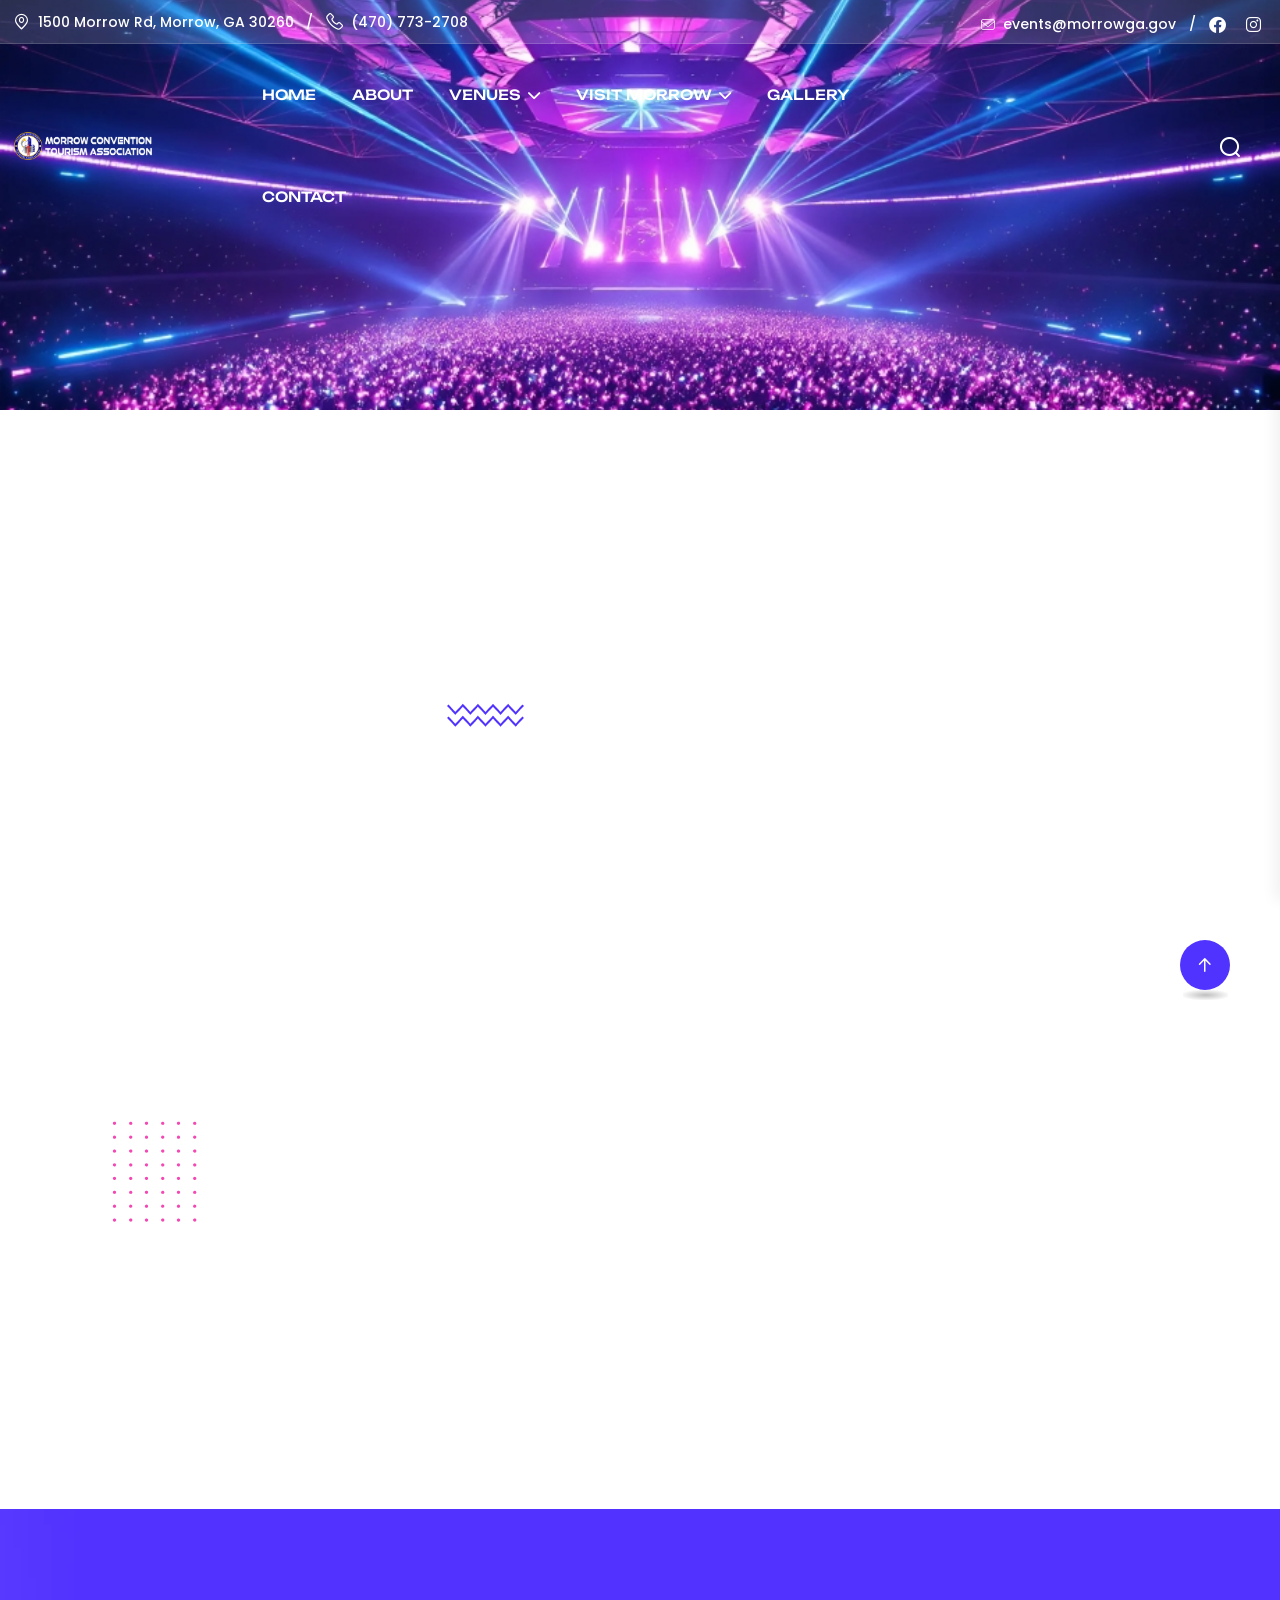
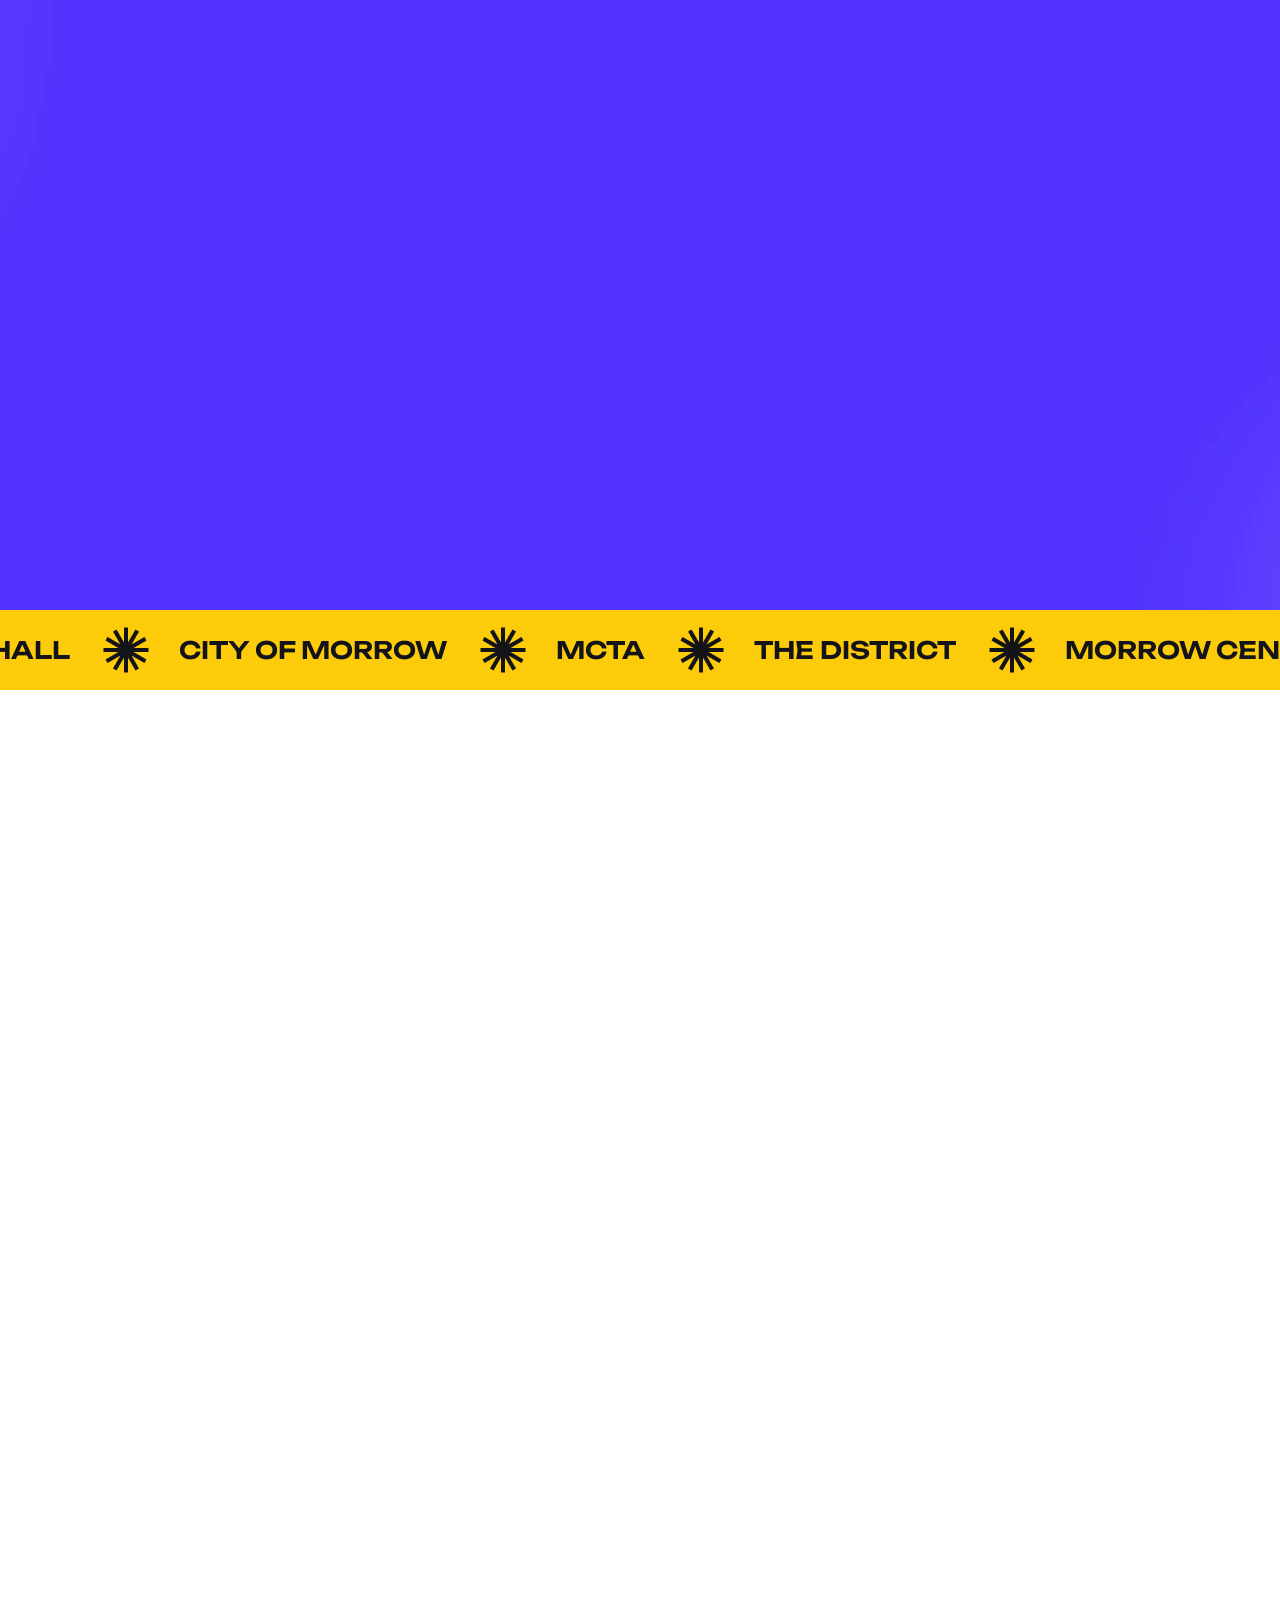
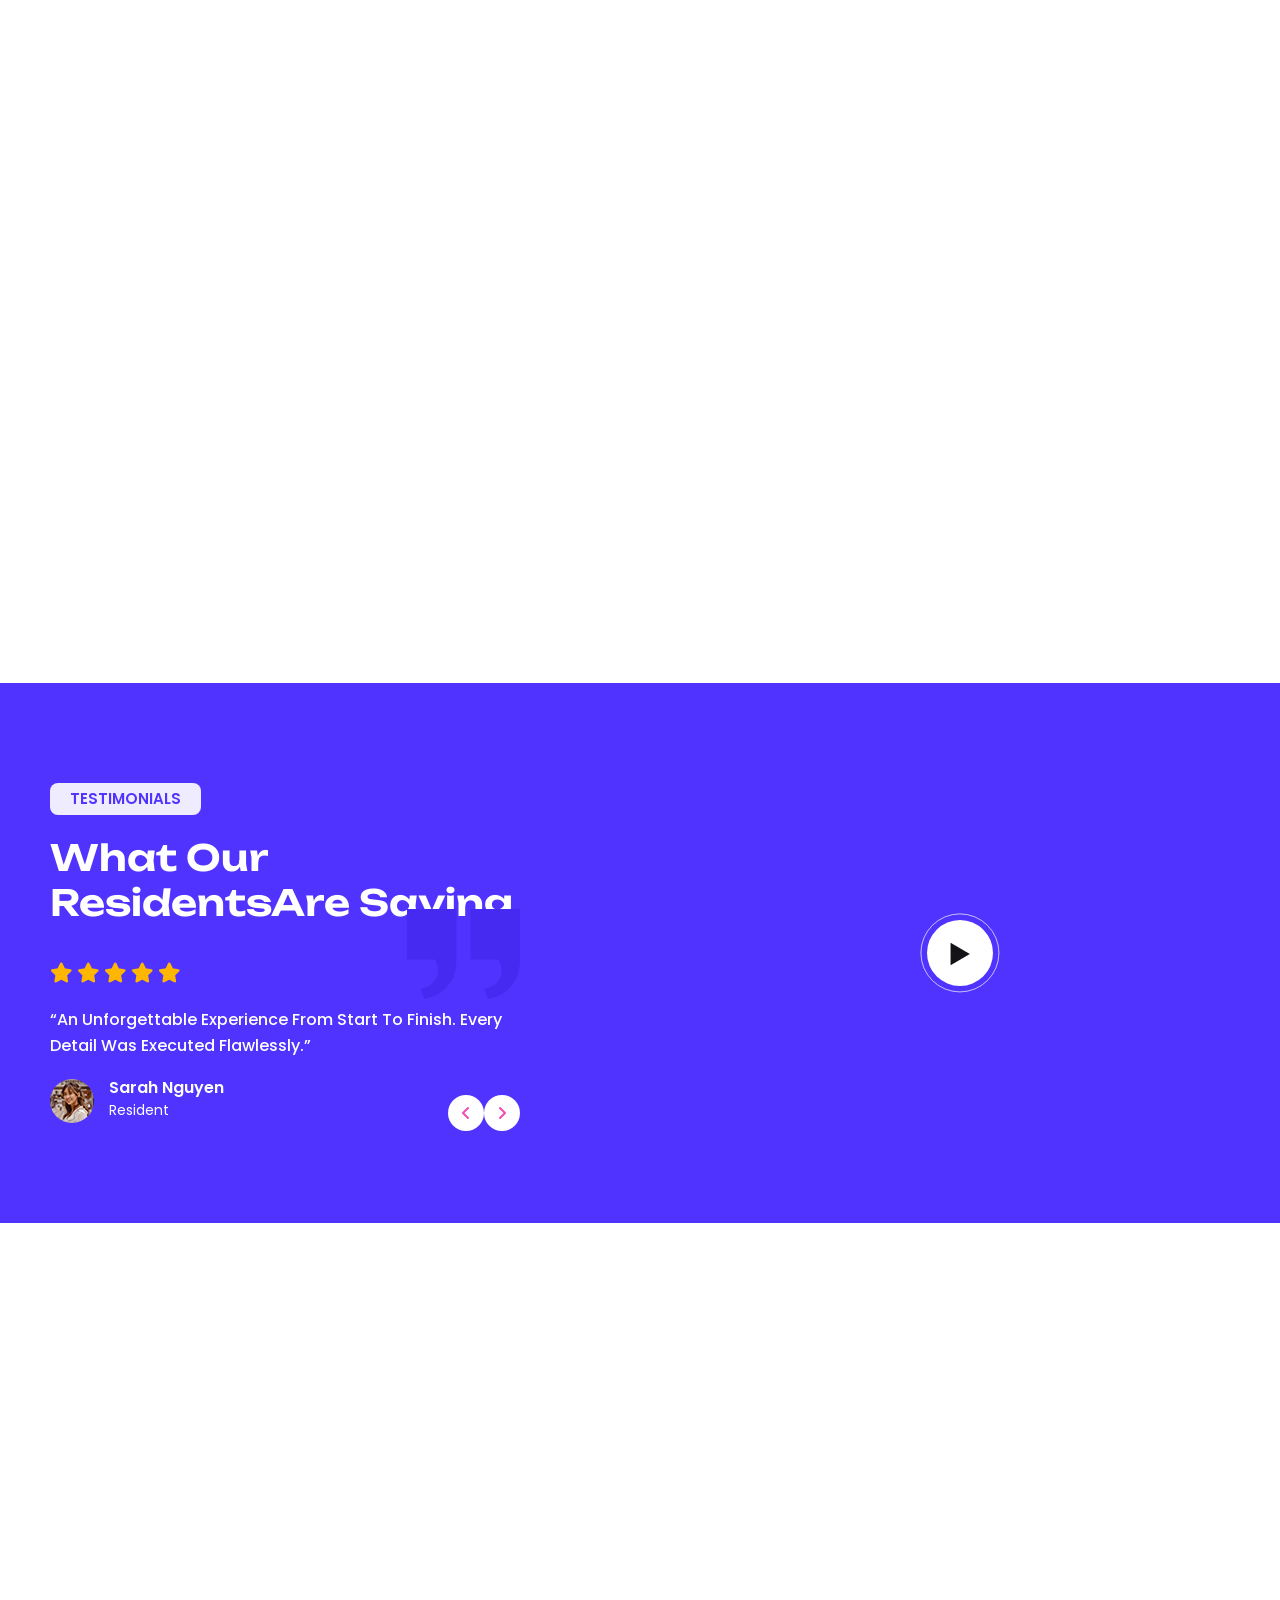
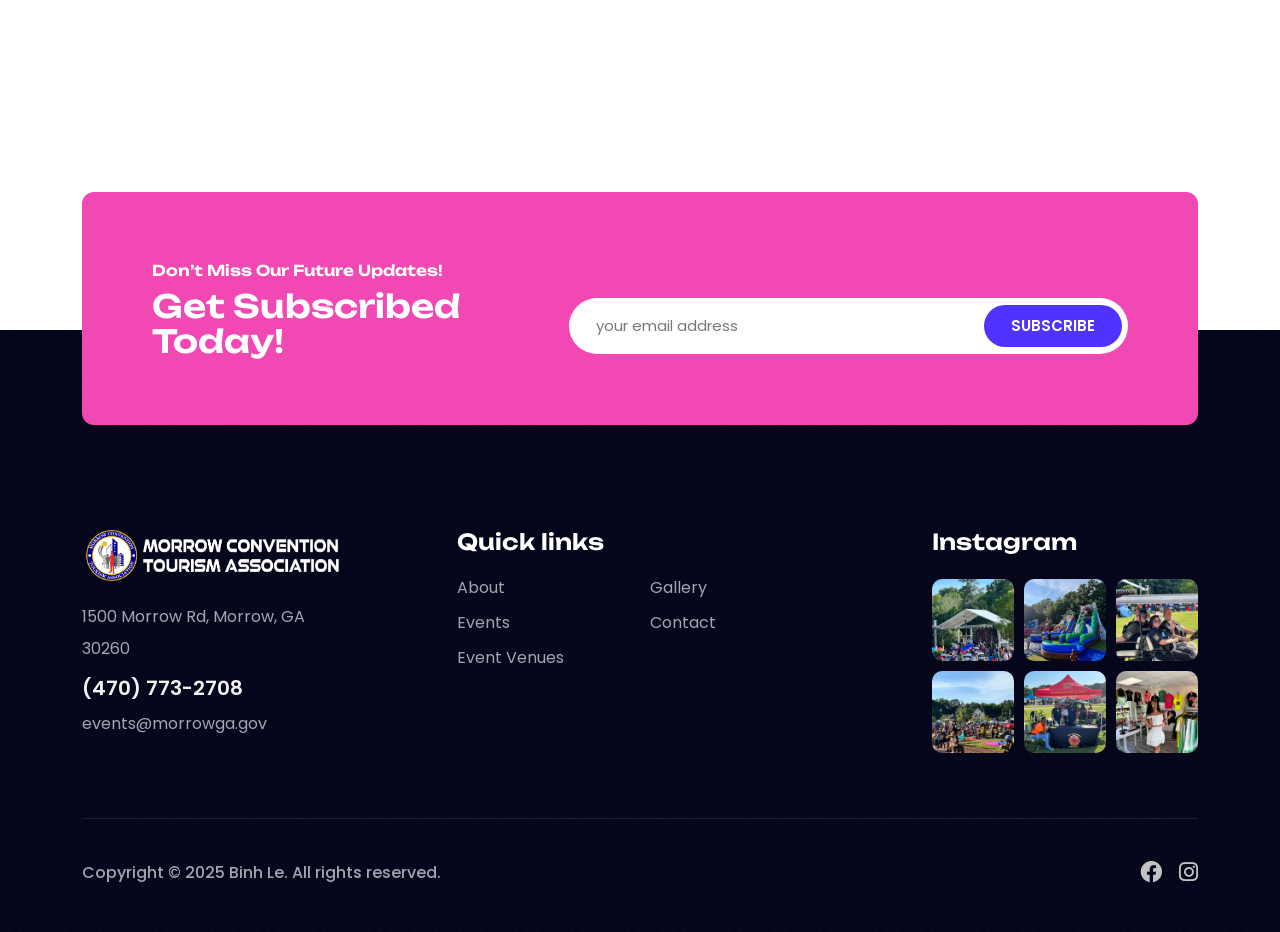
<file: about.html>
<!doctype html><html class="no-js" lang="en"><head><meta charset="utf-8"><meta http-equiv="x-ua-compatible" content="ie=edge"><title>About Us - MCTA</title><meta name="description" content="About Us - MCTA"><meta name="viewport" content="width=device-width,initial-scale=1"><link rel="shortcut icon" type="image/x-icon" href="./assets/favicon-EmD1b870.png"><script async src="https://www.googletagmanager.com/gtag/js?id=G-WF18BXVWPE"></script><script>function gtag(){dataLayer.push(arguments)}window.dataLayer=window.dataLayer||[],gtag("js",new Date),gtag("config","G-WF18BXVWPE")</script><link rel="stylesheet" crossorigin href="./assets/main-FoIhBVWo.css"></head><body><div class="preloader"><div class="loader"></div></div><button class="scroll__top scroll-to-target" data-target="html"><i class="fa-sharp fa-regular fa-arrow-up"></i></button><div class="search__popup"><div class="container"><div class="row"><div class="col-12"><div class="search__wrapper"><div class="search__close"><button type="button" class="search-close-btn"><svg width="18" height="18" viewBox="0 0 18 18" fill="none" xmlns="http://www.w3.org/2000/svg"><path d="M17 1L1 17" stroke="currentColor" stroke-width="1.5" stroke-linecap="round" stroke-linejoin="round"></path><path d="M1 1L17 17" stroke="currentColor" stroke-width="1.5" stroke-linecap="round" stroke-linejoin="round"></path></svg></button></div><div class="search__form"><form action="#"><div class="search__input"><input class="search-input-field" type="text" placeholder="Type keywords here"> <span class="search-focus-border"></span> <button type="submit"><svg width="20" height="20" viewBox="0 0 20 20" fill="none" xmlns="http://www.w3.org/2000/svg"><path d="M9.55 18.1C14.272 18.1 18.1 14.272 18.1 9.55C18.1 4.82797 14.272 1 9.55 1C4.82797 1 1 4.82797 1 9.55C1 14.272 4.82797 18.1 9.55 18.1Z" stroke="currentColor" stroke-width="1.5" stroke-linecap="round" stroke-linejoin="round"></path><path d="M19.0002 19.0002L17.2002 17.2002" stroke="currentColor" stroke-width="1.5" stroke-linecap="round" stroke-linejoin="round"></path></svg></button></div></form></div></div></div></div></div></div><div class="search-popup-overlay"></div><header class="td-header-height"><div class="td-header__area z-index-999 td-transparent"><div class="td-header-3-top d-none d-lg-block"><div class="container-fluid container-1680"><div class="row"><div class="col-lg-6"><div class="td-header-3-top-info"><span><a href="https://maps.app.goo.gl/woEjuXanvPvSUbjYA" target="_blank"><i class="flaticon-gps"></i>1500 Morrow Rd, Morrow, GA 30260</a></span> <span class="dvdr">/</span> <span><a href="tel:4707732708"><i class="flaticon-phone"></i>(470) 773-2708</a></span></div></div><div class="col-lg-6"><div class="d-none d-lg-block"><div class="td-header-3-top-social d-flex align-items-center justify-content-end"><span class="td-email"><a href="mailto:events@morrowga.gov"><i class="flaticon-mail"></i>events@morrowga.gov</a></span> <span class="dvdr">/</span> <span><a href="https://www.facebook.com/mcta.morrowga" target="_blank"><i class="fa-brands fa-facebook"></i></a></span> <span><a href="https://www.instagram.com/cityofmorrowgeorgia/" target="_blank"><i class="fa-brands fa-instagram"></i></a></span></div></div></div></div></div></div><div id="header-sticky" class="header-mobile-spacing"><div class="container-fluid container-1680"><div class="row align-items-center"><div class="col-xxl-9 col-xl-9 col-6"><div class="tdmenu__wrap d-flex align-items-center justify-content-between"><div class="logo"><a class="logo-1 logo-sticky-none" href="index.html"><img data-width="150" src="./assets/logo-white-CMbeo1Rq.png" alt="Logo"></a><a class="logo-2 d-none" href="index.html"><img data-width="150" src="./assets/logo-black-BRObX2k0.png" alt="Logo"></a></div><nav class="tdmenu__nav tdmenu-3 ml-50 mr-40 d-none d-xl-flex"><div class="tdmenu__navbar-wrap tdmenu__main-menu"><ul class="navigation"><li><a href="index.html">Home</a></li><li><a href="about.html">About</a></li><li class="menu-item-has-children"><a href="">Venues</a><ul class="sub-menu"><li><a href="morrow-center-exhibition-hall.html">Morrow Center Exhibition Hall</a></li><li><a href="the-district.html">The District</a></li><li><a href="arena-at-southlake.html">Arena At Southlake</a></li></ul></li><li class="menu-item-has-children"><a href="venues.html">Visit Morrow</a><ul class="sub-menu"><li><a href="hotels.html">Hotels</a></li><li><a href="restaurants.html">Restaurants</a></li></ul></li><li><a href="gallery.html">Gallery</a></li><li><a href="contact.html">Contact</a></li></ul></div></nav></div></div><div class="col-xxl-3 col-xl-3 col-6"><div class="td-menu-right-action td-menu-right-action-3 d-flex align-items-center justify-content-end"><button class="search-button search-open-btn"><i class="flaticon-search"></i></button><div class="td-header-menu-bar lh-1 p-relative ml-20"><button class="tdmenu-offcanvas-open-btn mobile-nav-toggler d-block d-xl-none"><span></span> <span></span> <span></span></button></div></div></div></div></div></div></div><div class="tdmobile__menu"><nav class="tdmobile__menu-box"><div class="close-btn"><i class="fa-solid fa-xmark"></i></div><div class="nav-logo"><a href="index.html"><img src="./assets/logo-black-BRObX2k0.png" alt="logo"></a></div><div class="tdmobile__search"><form action="#"><input type="text" placeholder="Search here..."> <button><i class="fas fa-search"></i></button></form></div><div class="tdmobile__menu-outer"></div><div class="social-links"><ul class="list-wrap"><li><a href="https://www.facebook.com/mcta.morrowga" target="_blank"><i class="fab fa-facebook"></i></a></li><li><a href="https://www.instagram.com/cityofmorrowgeorgia/" target="_blank"><i class="fab fa-instagram"></i></a></li></ul></div></nav></div><div class="tdmobile__menu-backdrop"></div><div class="offCanvas__info"><div class="offCanvas__close-icon menu-close"><button><i class="fa-sharp fa-regular fa-xmark"></i></button></div><div class="offCanvas__logo mb-30"><a href="index.html"><img src="./assets/logo-black-BRObX2k0.png" alt="Logo"></a></div><div class="offCanvas__side-info mb-30"><div class="contact-list mb-30"><h4>Office Address</h4><a href="https://maps.app.goo.gl/woEjuXanvPvSUbjYA" target="_blank">1500 Morrow Rd, Morrow, GA 30260</a></div><div class="contact-list mb-30"><h4>Phone Number</h4><a href="tel:4707732708">(470) 773-2708</a></div><div class="contact-list mb-30"><h4>Email Address</h4><a href="mailto:events@morrowga.gov">events@morrowga.gov</a></div></div><div class="offCanvas__social-icon mt-30"><a href="javascript:void(0)"><i class="fab fa-facebook"></i></a> <a href="javascript:void(0)"><i class="fab fa-instagram"></i></a></div></div><div class="offCanvas__overly"></div></header><main><div class="td-breadcrumb-area td-breadcrumb-spacing bg-position" data-background="assets/img/breadcrumb/breadcrumb.jpg"><div class="container"><div class="row"><div class="col-lg-12"><div class="td-breadcrumb-title-wrap"><h2 class="td-breadcrumb-title mb-10 wow td-animetion-left" data-wow-duration="1.5s" data-wow-delay="0.2s">About Us</h2><div class="td-breadcrumb-list wow td-animetion-right" data-wow-duration="1.5s" data-wow-delay="0.2s"><ul><li><a href="index.html">Home</a></li><li><i class="fa-sharp fa-solid fa-angle-right fa-fw"></i></li><li class="pages">About</li></ul></div></div></div></div></div></div><div class="td-about-area pt-140 pb-50 p-relative fix"><h2 class="td-about-4-bigtitle td-team-bigtext">About</h2><div class="container"><div class="row align-items-center"><div class="col-xl-6 col-lg-12"><div class="td-about-4-thumb-wrap mr-45 mb-30"><div class="row align-items-end"><div class="col-lg-7 col-md-7 col-sm-7"><div class="td-about-4-thumb mb-25"><img class="w-100 thumb wow td-animetion-left" data-wow-duration="1.5s" data-wow-delay="0.2s" src="./assets/thumb-6cPJULvh.jpg" alt=""></div></div><div class="col-lg-5 col-md-5 col-sm-5"><div class="td-about-4-thumb text-center mb-25"><img class="mb-25 tdtranslateX2" src="[data-uri]" alt=""> <img class="w-100 thumb wow td-animetion-right" data-wow-duration="1.5s" data-wow-delay="0.2s" src="./assets/thumb-3-COhL6oXN.jpg" alt=""></div></div><div class="col-lg-12"><div class="td-about-4-thumb-2 p-relative text-center pb-40 mb-25 pl-70 mr-70"><img class="td-about-4-shape up-down" src="[data-uri]" alt=""> <img class="w-100 thumb wow td-animetion-top" data-wow-duration="1.5s" data-wow-delay="0.2s" src="./assets/thumb-2-B4LznfGf.jpg" alt=""></div></div></div></div></div><div class="col-xl-6 col-lg-9"><div class="td-about-3-content-wrap ml-20 mb-15 wow fadeInRight" data-wow-duration="1.5s" data-wow-delay="0.2s"><span class="td-section-subtitle td-section-subtitle-2 td-section-subtitle-3 mb-15">About MCTA</span><h2 class="td-section-title mb-15">Discover Morrow: Where Every Season Brings a Celebration</h2><p class="para para-2 mb-30">Morrow's events are thoughtfully crafted to strengthen community bonds, providing ample opportunities for individuals to celebrate, learn, and experience the unique culture of our city.</p><div class="td-about-3-clients d-flex flex-wrap"><div class="mb-15 items mr-40 d-flex align-items-center"><span class="mb-10 mr-15 icon"><i class="flaticon-meeting"></i></span><h5 class="title">10,000+ attendees<br>for big events</h5></div><div class="mb-15 items d-flex align-items-center"><span class="mb-10 mr-15 icon"><i class="flaticon-handshake"></i></span><h5 class="title">Connecting<br>communities</h5></div></div><p class="para mb-40">Founded in response to the growing need for a dedicated organization to promote tourism in Morrow, Georgia, MCTA has been committed from the outset to enhancing the visitor experience. By offering valuable resources, curating impactful events, and highlighting local attractions, MCTA works to connect travelers with the vibrant cultural offerings of our community. Over time, we have nurtured essential partnerships and continuously evolved to meet the ever-changing needs of tourists.</p><div class="td-about-3-btn d-flex align-items-center"><a class="td-btn td-btn-3-squre mb-15 td-left-right text3 mr-25" href="events.html"><span class="mr10 td-text d-inline-block mr-5">Search For Events</span> <span class="td-arrow-angle"><svg class="td-arrow-svg-top-right" width="13" height="14" viewBox="0 0 13 14" fill="none" xmlns="http://www.w3.org/2000/svg"><path d="M0.943836 13.5C0.685616 13.5 0.45411 13.4021 0.276027 13.224C0.0979452 13.0459 0 12.8055 0 12.5562C0 12.3068 0.0979452 12.0664 0.276027 11.8884L9.76781 2.38767H2.02123C1.49589 2.38767 1.0774 1.96027 1.0774 1.44384C1.0774 0.927397 1.50479 0.5 2.03014 0.5H12.0562C12.1274 0.5 12.1986 0.508904 12.2788 0.526712L12.4034 0.562329L12.537 0.633562C12.5637 0.65137 12.5993 0.678082 12.626 0.69589C12.6973 0.749315 12.7507 0.80274 12.7952 0.856164C12.8219 0.891781 12.8575 0.927397 12.8842 0.989726L12.9555 1.1411L12.9822 1.22123C13 1.29247 13.0089 1.3726 13.0089 1.44384V11.4699C13.0089 11.9952 12.5815 12.4137 12.0651 12.4137C11.5486 12.4137 11.1212 11.9863 11.1212 11.4699V3.72329L1.62055 13.224C1.44247 13.4021 1.20205 13.5 0.943836 13.5Z" fill="white"/><path d="M0.943836 13.5C0.685616 13.5 0.45411 13.4021 0.276027 13.224C0.0979452 13.0459 0 12.8055 0 12.5562C0 12.3068 0.0979452 12.0664 0.276027 11.8884L9.76781 2.38767H2.02123C1.49589 2.38767 1.0774 1.96027 1.0774 1.44384C1.0774 0.927397 1.50479 0.5 2.03014 0.5H12.0562C12.1274 0.5 12.1986 0.508904 12.2788 0.526712L12.4034 0.562329L12.537 0.633562C12.5637 0.65137 12.5993 0.678082 12.626 0.69589C12.6973 0.749315 12.7507 0.80274 12.7952 0.856164C12.8219 0.891781 12.8575 0.927397 12.8842 0.989726L12.9555 1.1411L12.9822 1.22123C13 1.29247 13.0089 1.3726 13.0089 1.44384V11.4699C13.0089 11.9952 12.5815 12.4137 12.0651 12.4137C11.5486 12.4137 11.1212 11.9863 11.1212 11.4699V3.72329L1.62055 13.224C1.44247 13.4021 1.20205 13.5 0.943836 13.5Z" fill="white"/></svg></span></a></div></div></div></div></div></div><div class="td-feature-area pt-140 pb-115 bg-position" data-background="assets/img/feature/feature.jpg"><div class="container"><div class="row justify-content-center"><div class="col-lg-8"><div class="td-feature-4-wrap text-center mb-50 wow fadeInUp" data-wow-duration="1.5s" data-wow-delay="0.3s"><span class="td-section-subtitle td-section-subtitle-2 mb-25">Event Information</span><h2 class="td-section-title text-white mb-15">Why You Should Join Our Event</h2><p class="text-white">More than an event - It's a celebration of culture, connection & community</p></div></div></div><div class="row"><div class="col-xl-3 col-lg-6 col-md-6 wow fadeInUp" data-wow-duration="1.5s" data-wow-delay="0.3s"><div class="td-feature-3-wrap mr-60 mb-30"><img class="td-feature-3-icon d-inline-block mb-20" src="[data-uri]" alt=""><h3 class="td-feature-3-title mb-15">Unforgettable Atmosphere</h3><p class="td-feature-3-text">Experience a unique blend of Southern charm and modern elegance in a beautifully designed venue that enhances every moment - from networking to celebration.</p></div></div><div class="col-xl-3 col-lg-6 col-md-6 wow fadeInUp" data-wow-duration="1.5s" data-wow-delay="0.5s"><div class="td-feature-3-wrap mr-60 mb-30"><img class="td-feature-3-icon d-inline-block mb-20" src="[data-uri]" alt=""><h3 class="td-feature-3-title mb-15">Diverse Programming</h3><p class="td-feature-3-text">Enjoy a rich lineup of cultural performances, entertainment, and engaging activities for all ages. Whether it's a festival, showcase, or social event, there's something for everyone.</p></div></div><div class="col-xl-3 col-lg-6 col-md-6 wow fadeInUp" data-wow-duration="1.5s" data-wow-delay="0.7s"><div class="td-feature-3-wrap mr-60 mb-30"><img class="td-feature-3-icon d-inline-block mb-20" src="[data-uri]" alt=""><h3 class="td-feature-3-title mb-15">Community Connection</h3><p class="td-feature-3-text">Be part of a dynamic gathering that celebrates culture, creativity, and community, bringing together people from all walks of life in a vibrant and welcoming environment.</p></div></div><div class="col-xl-3 col-lg-6 col-md-6 wow fadeInUp" data-wow-duration="1.5s" data-wow-delay="0.9s"><div class="td-feature-3-wrap mr-60 mb-30"><img class="td-feature-3-icon d-inline-block mb-20" src="[data-uri]" alt=""><h3 class="td-feature-3-title mb-15">Convenient & Comfortable</h3><p class="td-feature-3-text">Located just minutes from Atlanta, the venue offers ample free parking, modern amenities, and easy accessibility, ensuring a seamless and enjoyable experience for all guests.</p></div></div></div></div></div><div class="td-text-slider-area td-text-slider-spacing"><div class="container-fluid"><div class="row"><div class="swiper-container td-text-slider-active"><div class="swiper-wrapper slide-transtion"><div class="swiper-slide"><div class="td-text-slider-item"><h3 class="text">City of Morrow</h3><img src="[data-uri]" alt="round"></div></div><div class="swiper-slide"><div class="td-text-slider-item"><h3 class="text">MCTA</h3><img src="[data-uri]" alt="round"></div></div><div class="swiper-slide"><div class="td-text-slider-item"><h3 class="text">The District</h3><img src="[data-uri]" alt="round"></div></div><div class="swiper-slide"><div class="td-text-slider-item"><h3 class="text">Morrow Center & Exhibition Hall</h3><img src="[data-uri]" alt="round"></div></div></div></div></div></div></div><div class="td-team-area pt-140 pb-120 fix p-relative"><h2 class="td-team-3-bigtitle td-team-bigtext">Our City Leaders</h2><div class="container"><div class="row justify-content-center"><div class="col-xxl-5 col-xl-6 col-lg-7"><div class="td-schedule-2-title-wrap text-center mb-40 wow fadeInUp" data-wow-duration="1.5s" data-wow-delay="0.3s"><span class="td-section-subtitle td-section-subtitle-2 td-section-subtitle-3 mb-25">Our City Leaders</span><h2 class="td-section-title">Help Shape Outstanding Events</h2></div></div></div><div class="row"><div class="col-sm wow fadeInUp" data-wow-duration="1.5s" data-wow-delay="0.6s"></div><div class="col-sm wow fadeInUp" data-wow-duration="1.5s" data-wow-delay="0.6s"><div class="td-team-3-wrap mb-30 text-center"><div class="td-team-3-thumb"><img class="w-100" src="./assets/john-lampl-CPbS_9Im.jpg" alt=""></div><div class="td-team-3-content"><h3 class="td-title"><a href="team-details.html">John Lampl</a></h3><span class="td-position">Mayor</span><div class="td-team-3-social"><span><a href="tel:6789020916"><i class="fa fa-phone"></i></a></span> <span><a href="mailto:jlampl@morrowga.gov"><i class="fa fa-envelope"></i></a></span></div></div></div></div><div class="col-sm wow fadeInUp" data-wow-duration="1.5s" data-wow-delay="0.6s"></div></div><div class="row"><div class="col-lg-3 col-md-4 col-sm-6 wow fadeInUp" data-wow-duration="1.5s" data-wow-delay="0.2s"><div class="td-team-3-wrap mb-30 text-center"><div class="td-team-3-thumb"><img class="w-100" src="./assets/khoa-vuong-CQh0DZt2.jpg" alt=""></div><div class="td-team-3-content"><h3 class="td-title"><a href="team-details.html">Khoa Vuong</a></h3><span class="td-position">Mayor Pro Tem</span><div class="td-team-3-social"><span><a href="tel:6789020917"><i class="fa fa-phone"></i></a></span> <span><a href="mailto:kvuong@morrowga.gov"><i class="fa fa-envelope"></i></a></span></div></div></div></div><div class="col-lg-3 col-md-4 col-sm-6 wow fadeInUp" data-wow-duration="1.5s" data-wow-delay="0.3s"><div class="td-team-3-wrap mb-30 text-center"><div class="td-team-3-thumb"><img class="w-100" src="./assets/hue-nguyen-gw7FCfIV.jpg" alt=""></div><div class="td-team-3-content"><h3 class="td-title">Hue Nguyen</h3><span class="td-position">Councilwoman</span><div class="td-team-3-social"><span><a href="tel:4704322218"><i class="fa fa-phone"></i></a></span> <span><a href="mailto:hnguyen@morrowga.gov"><i class="fa fa-envelope"></i></a></span></div></div></div></div><div class="col-lg-3 col-md-4 col-sm-6 wow fadeInUp" data-wow-duration="1.5s" data-wow-delay="0.4s"><div class="td-team-3-wrap mb-30 text-center"><div class="td-team-3-thumb"><img class="w-100" src="./assets/lana-labay-Bg67pLHS.jpg" alt=""></div><div class="td-team-3-content"><h3 class="td-title"><a href="team-details.html">Lana J. Labay</a></h3><span class="td-position">Councilwoman</span><div class="td-team-3-social"><span><a href="tel:7709614002"><i class="fa fa-phone"></i></a></span> <span><a href="mailto:llabay@morrowga.gov"><i class="fa fa-envelope"></i></a></span></div></div></div></div><div class="col-lg-3 col-md-4 col-sm-6 wow fadeInUp" data-wow-duration="1.5s" data-wow-delay="0.5s"><div class="td-team-3-wrap mb-30 text-center"><div class="td-team-3-thumb"><img class="w-100" src="./assets/wayne-collins-COGZRWZ4.jpg" alt=""></div><div class="td-team-3-content"><h3 class="td-title"><a href="team-details.html">Wayne Collins</a></h3><span class="td-position">Councilman</span><div class="td-team-3-social"><span><a href="tel:4044302232"><i class="fa fa-phone"></i></a></span> <span><a href="mailto:wcollins@morrowga.gov"><i class="fa fa-envelope"></i></a></span></div></div></div></div></div><div class="row"><div class="col-sm wow fadeInUp" data-wow-duration="1.5s" data-wow-delay="0.6s"></div><div class="col-sm wow fadeInUp" data-wow-duration="1.5s" data-wow-delay="0.6s"></div><div class="col-sm wow fadeInUp" data-wow-duration="1.5s" data-wow-delay="0.6s"><div class="td-team-3-wrap mb-30 text-center"><div class="td-team-3-thumb"><img class="w-100" src="./assets/landry-merkison-BsSKV-wl.jpg" alt=""></div><div class="td-team-3-content"><h3 class="td-title"><a href="team-details.html">Landry Merkison</a></h3><span class="td-position">City Manager</span><div class="td-team-3-social"><span><a href="tel:4046404865"><i class="fa fa-phone"></i></a></span> <span><a href="mailto:lmerkison@morrowga.gov"><i class="fa fa-envelope"></i></a></span></div></div></div></div><div class="col-sm wow fadeInUp" data-wow-duration="1.5s" data-wow-delay="0.6s"></div><div class="col-sm wow fadeInUp" data-wow-duration="1.5s" data-wow-delay="0.6s"></div></div></div></div><div class="td-testimonial-area fix green-bg"><div class="container-fluid p-0"><div class="row gx-0"><div class="col-lg-6"><div class="td-testimonial-3-wrap pt-160 pb-160 p-relative"><span class="td-testimonial-3-qoute"><svg width="113" height="90" viewBox="0 0 113 90" fill="none" xmlns="http://www.w3.org/2000/svg"><path d="M63.5625 50.4V0H113V51.12C113 85.68 81.2188 90 81.2188 90L76.9812 79.92C76.9812 79.92 91.1063 77.76 93.9313 66.24C96.7562 57.6 91.1062 50.4 91.1062 50.4H63.5625ZM0 50.4V0H49.4375V51.12C49.4375 85.68 17.6562 90 17.6562 90L13.4187 79.92C13.4187 79.92 27.5438 77.76 30.3688 66.24C33.1938 57.6 27.5438 50.4 27.5438 50.4H0Z" fill="#462AF1"/></svg> </span><span class="td-section-subtitle td-section-subtitle-2 mb-20">Testimonials</span><h2 class="td-section-title text-white mb-35">What Our Residents<br>Are Saying</h2><div class="swiper-container td-testimonial-3-slider"><div class="swiper-wrapper p-relative"><div class="swiper-slide"><div><div class="td-testimonial-3-ratings mb-20"><span><i class="fa-sharp fa-solid fa-star"></i></span> <span><i class="fa-sharp fa-solid fa-star"></i></span> <span><i class="fa-sharp fa-solid fa-star"></i></span> <span><i class="fa-sharp fa-solid fa-star"></i></span> <span><i class="fa-sharp fa-solid fa-star"></i></span></div><p class="mb-20">“An unforgettable experience from start to finish. Every detail was executed flawlessly.”</p><div class="td-testimonial-3-avatar"><div class="td-testimonial-3-avatar-thumb mr-15"><img src="./assets/sarah-nguyen-lGj8xirt.jpg" alt=""></div><div><h6 class="names">Sarah Nguyen</h6><span class="td-position">Resident</span></div></div></div></div><div class="swiper-slide"><div><div class="td-testimonial-3-ratings mb-20"><span><i class="fa-sharp fa-solid fa-star"></i></span> <span><i class="fa-sharp fa-solid fa-star"></i></span> <span><i class="fa-sharp fa-solid fa-star"></i></span> <span><i class="fa-sharp fa-solid fa-star"></i></span> <span><i class="fa-sharp fa-solid fa-star"></i></span></div><p class="mb-20">“One of the best-organized events I've ever attended. Truly raised the bar.”</p><div class="td-testimonial-3-avatar"><div class="td-testimonial-3-avatar-thumb mr-15"><img src="./assets/michael-anderson-B_t6BDcX.jpg" alt=""></div><div><h6 class="names">Michael Anderson</h6><span class="td-position">Resident</span></div></div></div></div><div class="swiper-slide"><div><div class="td-testimonial-3-ratings mb-20"><span><i class="fa-sharp fa-solid fa-star"></i></span> <span><i class="fa-sharp fa-solid fa-star"></i></span> <span><i class="fa-sharp fa-solid fa-star"></i></span> <span><i class="fa-sharp fa-solid fa-star"></i></span> <span><i class="fa-sharp fa-solid fa-star"></i></span></div><p class="mb-20">“Creative, inspiring, and incredibly well-managed. Looking forward to the next one!”</p><div class="td-testimonial-3-avatar"><div class="td-testimonial-3-avatar-thumb mr-15"><img src="./assets/emily-carter-C869OrkE.jpg" alt=""></div><div><h6 class="names">Emily Carter</h6><span class="td-position">Resident</span></div></div></div></div><div class="swiper-slide"><div><div class="td-testimonial-3-ratings mb-20"><span><i class="fa-sharp fa-solid fa-star"></i></span> <span><i class="fa-sharp fa-solid fa-star"></i></span> <span><i class="fa-sharp fa-solid fa-star"></i></span> <span><i class="fa-sharp fa-solid fa-star"></i></span> <span><i class="fa-sharp fa-solid fa-star"></i></span></div><p class="mb-20">“Exceptional coordination and a memorable guest experience. Highly recommended!”</p><div class="td-testimonial-3-avatar"><div class="td-testimonial-3-avatar-thumb mr-15"><img src="./assets/anthony-le-Bj7Mqva7.jpg" alt=""></div><div><h6 class="names">Anthony Le</h6><span class="td-position">Resident</span></div></div></div></div><div class="swiper-slide"><div><div class="td-testimonial-3-ratings mb-20"><span><i class="fa-sharp fa-solid fa-star"></i></span> <span><i class="fa-sharp fa-solid fa-star"></i></span> <span><i class="fa-sharp fa-solid fa-star"></i></span> <span><i class="fa-sharp fa-solid fa-star"></i></span> <span><i class="fa-sharp fa-solid fa-star"></i></span></div><p class="mb-20">"This event was not just good—it was extraordinary. Everything from logistics to content was top-tier.”</p><div class="td-testimonial-3-avatar"><div class="td-testimonial-3-avatar-thumb mr-15"><img src="./assets/krystle-mitchell-B76Epg8P.jpg" alt=""></div><div><h6 class="names">Krystle Mitchell</h6><span class="td-position">Resident</span></div></div></div></div></div></div><div class="td-testimonial-3-navigation"><span class="td-testimonial-3-next d-inline-block"><i class="fa-solid fa-angle-left"></i> </span><span class="td-testimonial-3-prev d-inline-block"><i class="fa-solid fa-angle-right"></i></span></div></div></div><div class="col-lg-6"><div class="td-testimonial-3-video bg-position jarallax" data-background="assets/img/testimonial/tes-video.jpg"><a class="td-video-play popup-video td-pulse-border" href="assets/img/testimonial/video.mp4"><span class="p-relative z-index-11"><svg width="20" height="24" viewBox="0 0 20 24" fill="none" xmlns="http://www.w3.org/2000/svg"><path d="M19.8571 12L0.571429 23.1346L0.57143 0.865352L19.8571 12Z" fill="currentColor"/></svg></span></a></div></div></div></div></div><div class="td-brands-area td-brands-2-wrap pt-140 pb-115"><div class="container"><div class="row justify-content-center"><div class="col-xl-6 col-lg-8"><div class="td-schedule-2-title-wrap text-center mb-30 wow fadeInUp" data-wow-duration="1.5s" data-wow-delay="0.3s"><span class="td-section-subtitle td-section-subtitle-2 td-section-subtitle-3 mb-20">Sponsors</span><h2 class="td-section-title mb-10">Official Sponsors & Partners</h2><p class="td-section-text">Invaluable support behind every success</p></div></div></div><div class="row"><div class="col-xl-3 col-lg-4 col-md-6 col-6 wow fadeInUp" data-wow-duration="1.5s" data-wow-delay="0.2s"><div class="td-brands-item mb-25"><a href="https://morrowga.gov/" target="_blank"><img src="./assets/city-of-morrow-ou5k-GTs.png" alt=""></a></div></div><div class="col-xl-3 col-lg-4 col-md-6 col-6 wow fadeInUp" data-wow-duration="1.5s" data-wow-delay="0.3s"><div class="td-brands-item mb-25"><a href="index.html"><img src="./assets/mcta-Bb-ocUdS.png" alt=""></a></div></div><div class="col-xl-3 col-lg-4 col-md-6 col-6 wow fadeInUp" data-wow-duration="1.5s" data-wow-delay="0.4s"><div class="td-brands-item mb-25"><a href="https://thedistrictmorrow.com/" target="_blank"><img src="./assets/the-district-DguBMkks.png" alt=""></a></div></div><div class="col-xl-3 col-lg-4 col-md-6 col-6 wow fadeInUp" data-wow-duration="1.5s" data-wow-delay="0.5s"><div class="td-brands-item mb-25"><a href="https://www.morrowcenter.com/" target="_blank"><img src="./assets/morrow-center-and-exhibition-hall-DD3_b_ur.png" alt=""></a></div></div></div></div></div><div class="td-cta-area"><div class="container"><div class="row"><div class="col-lg-12"><div class="td-cta-2-wrap bg-position" data-background="assets/img/cta/cta-bg.png"><div class="row align-items-end"><div class="col-lg-5"><div class="td-cta-2-content mb-20"><span class="td-cta-2-subtitle d-inline-block mb-5">Don’t Miss Our Future Updates!</span><h2 class="td-cta-2-title">Get Subscribed Today!</h2></div></div><div class="col-lg-7"><div class="td-cta-2-form mb-25"><form id="subscribe-form" class="p-relative"><input class="td-input" name="email-subscribed" type="email" placeholder="Your Email Address"> <button class="cta-btn" type="submit">Subscribe</button></form></div></div></div></div></div></div></div></div></main><footer><div class="td-footer-area td-footer-2-spacing bg-position" data-background="assets/img/footer/bg.jpg"><div class="container"><div class="row mb-15"><div class="col-xl-3 col-lg-3 col-md-5"><div class="td-footer-widget mb-40"><div class="td-footer-logo mb-20"><a href="index.html"><img src="./assets/logo-white-CMbeo1Rq.png" alt="logo"></a></div><p class="text mb-10">1500 Morrow Rd, Morrow, GA 30260</p><a class="number mb-10 d-inline-block" href="tel:4707732708">(470) 773-2708</a> <a class="email" href="mailto:events@morrowga.gov">events@morrowga.gov</a></div></div><div class="col-xl-5 col-lg-4 col-md-7"><div class="td-footer-widget space ml-90 mb-40"><h3 class="td-footer-title mb-20">Quick links</h3><div class="row"><div class="col-lg-6 col-md-6 col-sm-6"><div class="td-footer-links"><ul><li><a href="about.html">About</a></li><li><a href="events.html">Events</a></li><li><a href="event-venues.html">Event Venues</a></li></ul></div></div><div class="col-lg-6 col-md-6 col-sm-6"><div class="td-footer-links"><ul><li><a href="gallery.html">Gallery</a></li><li><a href="contact.html">Contact</a></li></ul></div></div></div></div></div><div class="col-xl-4 col-lg-5 col-md-6"><div class="td-footer-2-widget space ml-90 mb-40"><h3 class="td-footer-title mb-25">Instagram</h3><div class="row row-cols-3 gx-10"><div class="td-instagram-link col mb-10"><a href="assets/img/footer/insta/insta-1.jpg" class="popup-image"><img class="w-100" src="./assets/insta-1-CixFIoQk.jpg" alt="footer1"><i class="fa-sharp fa-solid fa-plus"></i></a></div><div class="td-instagram-link col mb-10"><a href="assets/img/footer/insta/insta-2.jpg" class="popup-image"><img class="w-100" src="./assets/insta-2-BCLSz3Dj.jpg" alt="footer2"><i class="fa-sharp fa-solid fa-plus"></i></a></div><div class="td-instagram-link col mb-10"><a href="assets/img/footer/insta/insta-3.jpg" class="popup-image"><img class="w-100" src="./assets/insta-3-BMyTQj6g.jpg" alt="footer3"><i class="fa-sharp fa-solid fa-plus"></i></a></div><div class="td-instagram-link col mb-10"><a href="assets/img/footer/insta/insta-4.jpg" class="popup-image"><img class="w-100" src="./assets/insta-4-B1d6rT55.jpg" alt="footer4"><i class="fa-sharp fa-solid fa-plus"></i></a></div><div class="td-instagram-link col mb-10"><a href="assets/img/footer/insta/insta-5.jpg" class="popup-image"><img class="w-100" src="./assets/insta-5-BLFdFZYH.jpg" alt="footer5"><i class="fa-sharp fa-solid fa-plus"></i></a></div><div class="td-instagram-link col mb-10"><a href="assets/img/footer/insta/insta-6.jpg" class="popup-image"><img class="w-100" src="./assets/insta-6-CR5qW_zg.jpg" alt="footer6"><i class="fa-sharp fa-solid fa-plus"></i></a></div></div></div></div></div><div class="row"><div class="col-12"><div class="td-footer-bottom pt-40 pb-15"><div class="row align-items-center"><div class="col-md-9"><div class="td-footer-bottom-copyright mb-30"><p>Copyright © 2025 Binh Le. All rights reserved.</p></div></div><div class="col-md-3"><div class="td-footer-bottom-social text-right mb-30"><span><a href="https://www.facebook.com/mcta.morrowga" target="_blank"><i class="fa-brands fa-facebook"></i></a></span> <span><a href="https://www.instagram.com/cityofmorrowgeorgia/" target="_blank"><i class="fa-brands fa-instagram"></i></a></span></div></div></div></div></div></div></div></div></footer><script src="assets/js/vendor/jquery.js"></script><script src="assets/js/bootstrap.min.js"></script><script src="assets/js/isotope.pkgd.min.js"></script><script src="assets/js/ion.rangeSlider.min.js"></script><script src="assets/js/imagesloaded.pkgd.min.js"></script><script src="assets/js/jquery.magnific-popup.min.js"></script><script src="assets/js/jquery.odometer.min.js"></script><script src="assets/js/jquery-appear.js"></script><script src="assets/js/swiper-bundle.min.js"></script><script src="assets/js/Jarallax.js"></script><script src="assets/js/nice-select.js"></script><script src="assets/js/ajax-form.js"></script><script src="assets/js/wow.min.js"></script><script src="assets/js/main.js"></script><script>const form=document.getElementById("subscribe-form");form.addEventListener("submit",async function(e){e.preventDefault();const o=new FormData(form);console.log(o);(await fetch("https://formspree.io/f/xgvkrqnp",{method:"POST",body:o,headers:{Accept:"application/json"}})).ok?(alert("Thank you for subscribing!"),form.reset()):alert("Oops! There was a problem.")})</script></body></html>
</file>
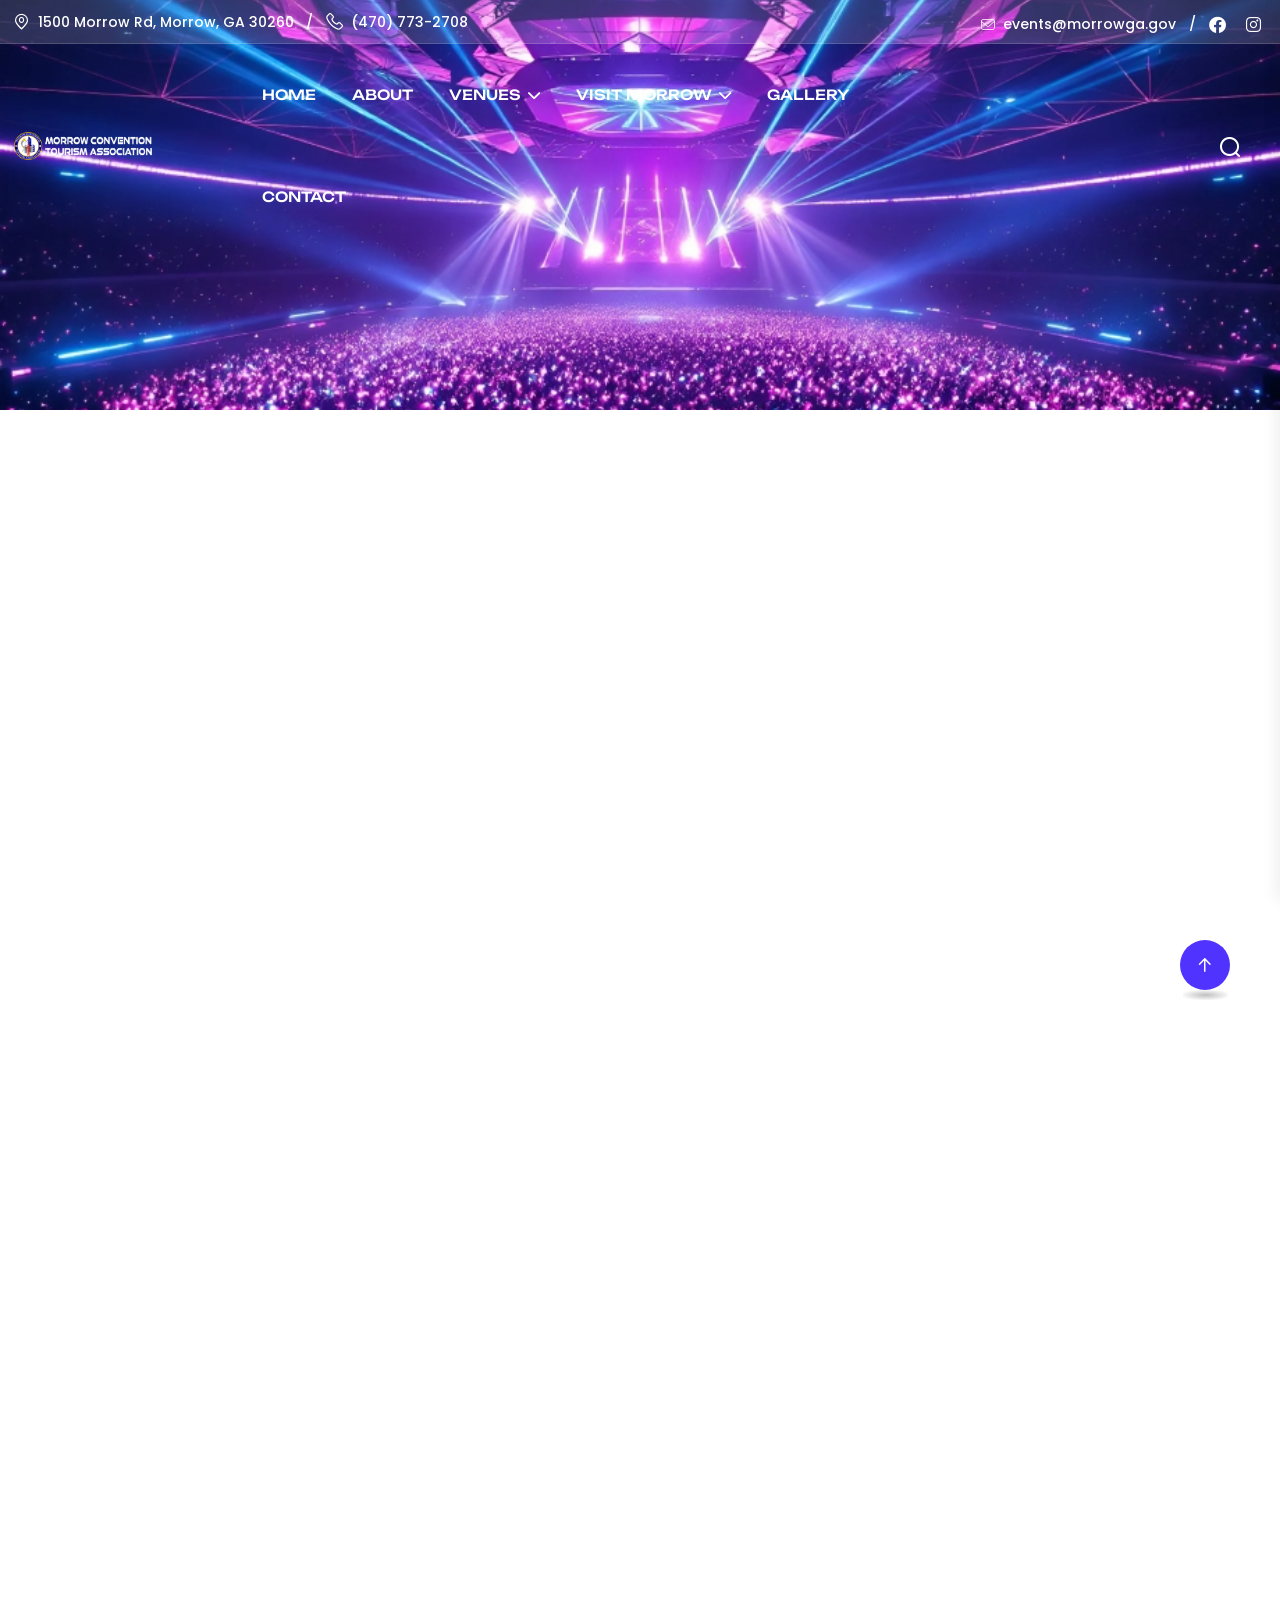
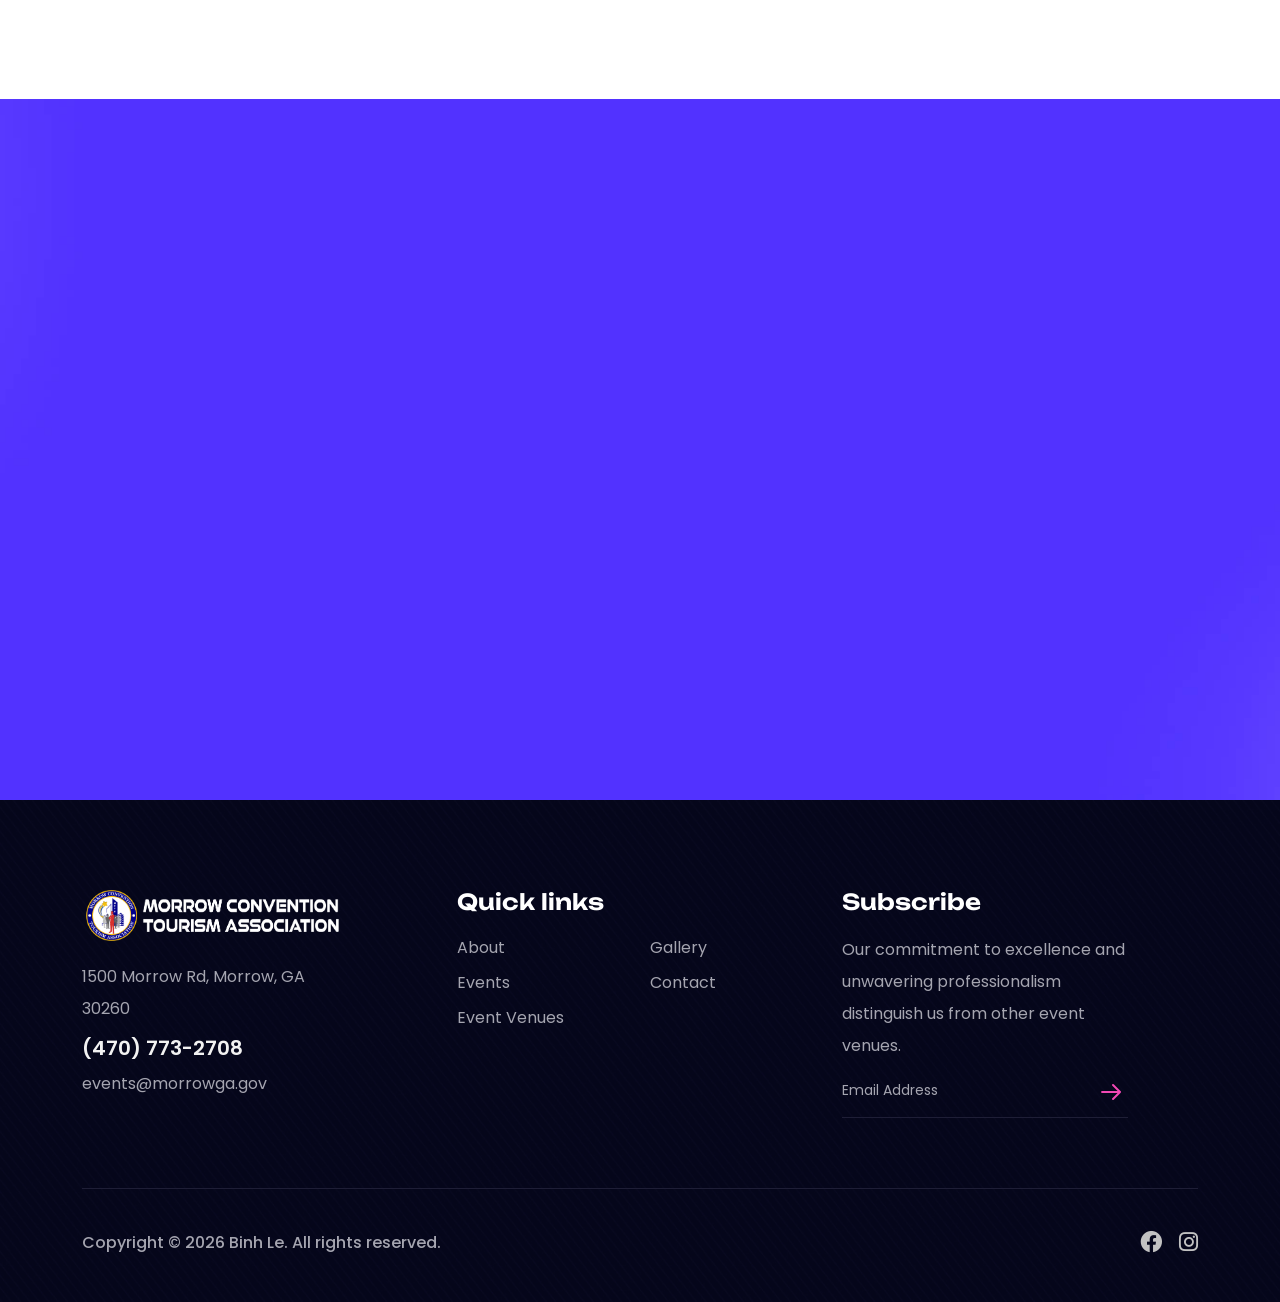
<file: arena-at-southlake.html>
<!doctype html><html class="no-js" lang="en"><head><meta charset="utf-8"><meta http-equiv="x-ua-compatible" content="ie=edge"><title>Arena at Southlake - MCTA</title><meta name="description" content="Arena at Southlake - MCTA"><meta name="viewport" content="width=device-width,initial-scale=1"><link rel="shortcut icon" type="image/x-icon" href="./assets/favicon-EmD1b870.png"><link rel="stylesheet" crossorigin href="./assets/main-FoIhBVWo.css"></head><body><div class="preloader"><div class="loader"></div></div><button class="scroll__top scroll-to-target" data-target="html"><i class="fa-sharp fa-regular fa-arrow-up"></i></button><div class="search__popup"><div class="container"><div class="row"><div class="col-12"><div class="search__wrapper"><div class="search__close"><button type="button" class="search-close-btn"><svg width="18" height="18" viewBox="0 0 18 18" fill="none" xmlns="http://www.w3.org/2000/svg"><path d="M17 1L1 17" stroke="currentColor" stroke-width="1.5" stroke-linecap="round" stroke-linejoin="round"></path><path d="M1 1L17 17" stroke="currentColor" stroke-width="1.5" stroke-linecap="round" stroke-linejoin="round"></path></svg></button></div><div class="search__form"><form action="#"><div class="search__input"><input class="search-input-field" type="text" placeholder="Type keywords here"> <span class="search-focus-border"></span> <button type="submit"><svg width="20" height="20" viewBox="0 0 20 20" fill="none" xmlns="http://www.w3.org/2000/svg"><path d="M9.55 18.1C14.272 18.1 18.1 14.272 18.1 9.55C18.1 4.82797 14.272 1 9.55 1C4.82797 1 1 4.82797 1 9.55C1 14.272 4.82797 18.1 9.55 18.1Z" stroke="currentColor" stroke-width="1.5" stroke-linecap="round" stroke-linejoin="round"></path><path d="M19.0002 19.0002L17.2002 17.2002" stroke="currentColor" stroke-width="1.5" stroke-linecap="round" stroke-linejoin="round"></path></svg></button></div></form></div></div></div></div></div></div><div class="search-popup-overlay"></div><header class="td-header-height"><div class="td-header__area z-index-999 td-transparent"><div class="td-header-3-top d-none d-lg-block"><div class="container-fluid container-1680"><div class="row"><div class="col-lg-6"><div class="td-header-3-top-info"><span><a href="https://maps.app.goo.gl/woEjuXanvPvSUbjYA" target="_blank"><i class="flaticon-gps"></i>1500 Morrow Rd, Morrow, GA 30260</a></span> <span class="dvdr">/</span> <span><a href="tel:4707732708"><i class="flaticon-phone"></i>(470) 773-2708</a></span></div></div><div class="col-lg-6"><div class="d-none d-lg-block"><div class="td-header-3-top-social d-flex align-items-center justify-content-end"><span class="td-email"><a href="mailto:events@morrowga.gov"><i class="flaticon-mail"></i>events@morrowga.gov</a></span> <span class="dvdr">/</span> <span><a href="https://www.facebook.com/mcta.morrowga" target="_blank"><i class="fa-brands fa-facebook"></i></a></span> <span><a href="https://www.instagram.com/cityofmorrowgeorgia/" target="_blank"><i class="fa-brands fa-instagram"></i></a></span></div></div></div></div></div></div><div id="header-sticky" class="header-mobile-spacing"><div class="container-fluid container-1680"><div class="row align-items-center"><div class="col-xxl-9 col-xl-9 col-6"><div class="tdmenu__wrap d-flex align-items-center justify-content-between"><div class="logo"><a class="logo-1 logo-sticky-none" href="index.html"><img data-width="150" src="./assets/logo-white-CMbeo1Rq.png" alt="Logo"></a><a class="logo-2 d-none" href="index.html"><img data-width="150" src="./assets/logo-black-BRObX2k0.png" alt="Logo"></a></div><nav class="tdmenu__nav tdmenu-3 ml-50 mr-40 d-none d-xl-flex"><div class="tdmenu__navbar-wrap tdmenu__main-menu"><ul class="navigation"><li><a href="index.html">Home</a></li><li><a href="about.html">About</a></li><li class="menu-item-has-children"><a href="">Venues</a><ul class="sub-menu"><li><a href="morrow-center-exhibition-hall.html">Morrow Center Exhibition Hall</a></li><li><a href="the-district.html">The District</a></li><li><a href="arena-at-southlake.html">Arena At Southlake</a></li></ul></li><li class="menu-item-has-children"><a href="venues.html">Visit Morrow</a><ul class="sub-menu"><li><a href="hotels.html">Hotels</a></li><li><a href="restaurants.html">Restaurants</a></li></ul></li><li><a href="gallery.html">Gallery</a></li><li><a href="contact.html">Contact</a></li></ul></div></nav></div></div><div class="col-xxl-3 col-xl-3 col-6"><div class="td-menu-right-action td-menu-right-action-3 d-flex align-items-center justify-content-end"><button class="search-button search-open-btn"><i class="flaticon-search"></i></button><div class="td-header-menu-bar lh-1 p-relative ml-20"><button class="tdmenu-offcanvas-open-btn mobile-nav-toggler d-block d-xl-none"><span></span> <span></span> <span></span></button></div></div></div></div></div></div></div><div class="tdmobile__menu"><nav class="tdmobile__menu-box"><div class="close-btn"><i class="fa-solid fa-xmark"></i></div><div class="nav-logo"><a href="index.html"><img src="./assets/logo-black-BRObX2k0.png" alt="logo"></a></div><div class="tdmobile__search"><form action="#"><input type="text" placeholder="Search here..."> <button><i class="fas fa-search"></i></button></form></div><div class="tdmobile__menu-outer"></div><div class="social-links"><ul class="list-wrap"><li><a href="https://www.facebook.com/mcta.morrowga" target="_blank"><i class="fab fa-facebook"></i></a></li><li><a href="https://www.instagram.com/cityofmorrowgeorgia/" target="_blank"><i class="fab fa-instagram"></i></a></li></ul></div></nav></div><div class="tdmobile__menu-backdrop"></div><div class="offCanvas__info"><div class="offCanvas__close-icon menu-close"><button><i class="fa-sharp fa-regular fa-xmark"></i></button></div><div class="offCanvas__logo mb-30"><a href="index.html"><img src="./assets/logo-black-BRObX2k0.png" alt="Logo"></a></div><div class="offCanvas__side-info mb-30"><div class="contact-list mb-30"><h4>Office Address</h4><a href="https://maps.app.goo.gl/woEjuXanvPvSUbjYA" target="_blank">1500 Morrow Rd, Morrow, GA 30260</a></div><div class="contact-list mb-30"><h4>Phone Number</h4><a href="tel:4707732708">(470) 773-2708</a></div><div class="contact-list mb-30"><h4>Email Address</h4><a href="mailto:events@morrowga.gov">events@morrowga.gov</a></div></div><div class="offCanvas__social-icon mt-30"><a href="javascript:void(0)"><i class="fab fa-facebook"></i></a> <a href="javascript:void(0)"><i class="fab fa-instagram"></i></a></div></div><div class="offCanvas__overly"></div></header><main><div class="td-breadcrumb-area td-breadcrumb-spacing bg-position" data-background="assets/img/breadcrumb/breadcrumb.jpg"><div class="container"><div class="row"><div class="col-lg-12"><div class="td-breadcrumb-title-wrap"><h2 class="td-breadcrumb-title mb-10 wow td-animetion-left" data-wow-duration="1.5s" data-wow-delay="0.2s">Event Venues</h2><div class="td-breadcrumb-list wow td-animetion-right" data-wow-duration="1.5s" data-wow-delay="0.2s"><ul><li><a href="index.html">Home</a></li><li><i class="fa-sharp fa-solid fa-angle-right fa-fw"></i></li><li class="pages">Arena at Southlake</li></ul></div></div></div></div></div></div><div class="td-venue-area pt-140 pb-110"><div class="container"><div class="row"><div class="col-lg-6 mb-30"><div class="td-venue-thumb"><a href="https://thearenaatsouthlake.com/" target="_blank"><img class="w-100 wow td-animetion-left" data-wow-duration="1.5s" data-wow-delay="0.2s" src="./assets/arena-at-southlake-D-ISTYEc.jpg" alt=""></a></div></div><div class="col-lg-6 mb-30"><div class="td-venue-content-wrap wow fadeInRight" data-wow-duration="1.5s" data-wow-delay="0.2s"><span class="td-venue-subtitle mb-10 d-block">Arena at Southlake</span><h2 class="td-venue-title mb-20">1300 Southlake Cir, Morrow, GA 30260</h2><p class="td-venue-text mb-30">Arena at Southlake offers a versatile and dynamic event space designed to accommodate large-scale gatherings and high-energy experiences. Featuring a spacious indoor arena with flexible configurations, the venue is ideal for concerts, sporting events, festivals, trade shows, and community celebrations, with the capacity to host thousands of attendees comfortably. Additional support spaces and open areas allow for seamless event production and crowd flow, making it a highly adaptable location for a wide range of uses.<br>Since its development, Arena at Southlake has become a key destination in Metro Atlanta for entertainment and community engagement, combining accessibility with modern functionality. The venue regularly hosts concerts, cultural festivals, live performances, and large public events, serving as a central hub where residents and visitors come together to experience vibrant programming, celebrate community spirit, and create memorable shared experiences.</p><div><div class="td-venue-info mb-25"><span class="td-venue-info-icon"><i class="flaticon-gps"></i></span><div><span class="subtitle">Address</span> <a class="links" href="https://maps.app.goo.gl/HtvdzMYPr3sMycom6" target="_blank">1300 Southlake Cir, Morrow, GA 30260</a></div></div><div class="td-venue-info mb-25"><span class="td-venue-info-icon"><i class="flaticon-phone"></i></span><div><span class="subtitle">Phone</span> <a class="links" href="tel:9843445410">(984) 344-5410</a></div></div><div class="td-venue-info"><span class="td-venue-info-icon"><i class="flaticon-mail"></i></span><div><span class="subtitle">Email</span> <a class="links" href="mailto:info@trpnow.com">info@trpnow.com</a></div></div></div></div></div></div></div></div><div class="td-feature-area pt-140 pb-115 bg-position" data-background="assets/img/feature/feature.jpg"><div class="container"><div class="row justify-content-center"><div class="col-lg-8"><div class="td-feature-4-wrap text-center mb-50 wow fadeInUp" data-wow-duration="1.5s" data-wow-delay="0.3s"><span class="td-section-subtitle td-section-subtitle-2 mb-25">Event Information</span><h2 class="td-section-title text-white mb-15">Why You Should Join Our Event</h2><p class="text-white">More than an event - It's a celebration of culture, connection & community</p></div></div></div><div class="row"><div class="col-xl-3 col-lg-6 col-md-6 wow fadeInUp" data-wow-duration="1.5s" data-wow-delay="0.3s"><div class="td-feature-3-wrap mr-60 mb-30"><img class="td-feature-3-icon d-inline-block mb-20" src="[data-uri]" alt=""><h3 class="td-feature-3-title mb-15">Unforgettable Atmosphere</h3><p class="td-feature-3-text">Experience a unique blend of Southern charm and modern elegance in a beautifully designed venue that enhances every moment - from networking to celebration.</p></div></div><div class="col-xl-3 col-lg-6 col-md-6 wow fadeInUp" data-wow-duration="1.5s" data-wow-delay="0.5s"><div class="td-feature-3-wrap mr-60 mb-30"><img class="td-feature-3-icon d-inline-block mb-20" src="[data-uri]" alt=""><h3 class="td-feature-3-title mb-15">Diverse Programming</h3><p class="td-feature-3-text">Enjoy a rich lineup of cultural performances, entertainment, and engaging activities for all ages. Whether it's a festival, showcase, or social event, there's something for everyone.</p></div></div><div class="col-xl-3 col-lg-6 col-md-6 wow fadeInUp" data-wow-duration="1.5s" data-wow-delay="0.7s"><div class="td-feature-3-wrap mr-60 mb-30"><img class="td-feature-3-icon d-inline-block mb-20" src="[data-uri]" alt=""><h3 class="td-feature-3-title mb-15">Community Connection</h3><p class="td-feature-3-text">Be part of a dynamic gathering that celebrates culture, creativity, and community, bringing together people from all walks of life in a vibrant and welcoming environment.</p></div></div><div class="col-xl-3 col-lg-6 col-md-6 wow fadeInUp" data-wow-duration="1.5s" data-wow-delay="0.9s"><div class="td-feature-3-wrap mr-60 mb-30"><img class="td-feature-3-icon d-inline-block mb-20" src="[data-uri]" alt=""><h3 class="td-feature-3-title mb-15">Convenient & Comfortable</h3><p class="td-feature-3-text">Located just minutes from Atlanta, the venue offers ample free parking, modern amenities, and easy accessibility, ensuring a seamless and enjoyable experience for all guests.</p></div></div></div></div></div></main><footer><div class="td-footer-area bg-position pt-130" data-background="assets/img/footer/bg.jpg"><div class="container"><div class="row mb-30"><div class="col-lg-3 col-md-5"><div class="td-footer-widget mb-40"><div class="td-footer-logo mb-20"><a href="index.html"><img src="./assets/logo-white-CMbeo1Rq.png" alt="logo"></a></div><p class="text mb-10">1500 Morrow Rd, Morrow, GA 30260</p><a class="number mb-10 d-inline-block" href="tel:4707732708">(470) 773-2708</a> <a class="email" href="mailto:events@morrowga.gov">events@morrowga.gov</a></div></div><div class="col-lg-5 col-md-7"><div class="td-footer-widget space ml-90 mb-40"><h3 class="td-footer-title mb-20">Quick links</h3><div class="row"><div class="col-lg-6 col-md-6 col-sm-6"><div class="td-footer-links"><ul><li><a href="about.html">About</a></li><li><a href="events.html">Events</a></li><li><a href="event-venues.html">Event Venues</a></li></ul></div></div><div class="col-lg-6 col-md-6 col-sm-6"><div class="td-footer-links"><ul><li><a href="gallery.html">Gallery</a></li><li><a href="contact.html">Contact</a></li></ul></div></div></div></div></div><div class="col-lg-4 col-md-6"><div class="td-footer-widget td-footer-subscribe mb-40"><h3 class="td-footer-title mb-20">Subscribe</h3><p class="text mb-0">Our commitment to excellence and unwavering professionalism distinguish us from other event venues.</p><form id="subscribe-form" class="td-footer-form p-relative"><input name="email-subscribed" type="email" placeholder="Email Address"> <button type="submit" class="td-footer-form-btn"><svg width="21" height="17" viewBox="0 0 21 17" fill="none" xmlns="http://www.w3.org/2000/svg"><path d="M1.03931 8.9707H19.0393M19.0393 8.9707L12.0393 1.9707M19.0393 8.9707L12.0393 15.9707" stroke="#F248B4" stroke-width="2" stroke-linecap="round" stroke-linejoin="round"/></svg></button></form></div></div></div><div class="row"><div class="col-12"><div class="td-footer-bottom pt-40 pb-15"><div class="row align-items-center"><div class="col-md-9"><div class="td-footer-bottom-copyright mb-30"><p>Copyright © 2026 Binh Le. All rights reserved.</p></div></div><div class="col-md-3"><div class="td-footer-bottom-social text-right mb-30"><span><a href="https://www.facebook.com/mcta.morrowga" target="_blank"><i class="fa-brands fa-facebook"></i></a></span> <span><a href="https://www.instagram.com/cityofmorrowgeorgia/" target="_blank"><i class="fa-brands fa-instagram"></i></a></span></div></div></div></div></div></div></div></div></footer><script src="assets/js/vendor/jquery.js"></script><script src="assets/js/bootstrap.min.js"></script><script src="assets/js/isotope.pkgd.min.js"></script><script src="assets/js/ion.rangeSlider.min.js"></script><script src="assets/js/imagesloaded.pkgd.min.js"></script><script src="assets/js/jquery.magnific-popup.min.js"></script><script src="assets/js/jquery.odometer.min.js"></script><script src="assets/js/jquery-appear.js"></script><script src="assets/js/swiper-bundle.min.js"></script><script src="assets/js/Jarallax.js"></script><script src="assets/js/nice-select.js"></script><script src="assets/js/ajax-form.js"></script><script src="assets/js/wow.min.js"></script><script src="assets/js/main.js"></script><script>const form=document.getElementById("subscribe-form");form.addEventListener("submit",async function(e){e.preventDefault();const o=new FormData(form);console.log(o);(await fetch("https://formspree.io/f/xgvkrqnp",{method:"POST",body:o,headers:{Accept:"application/json"}})).ok?(alert("Thank you for subscribing!"),form.reset()):alert("Oops! There was a problem.")})</script></body></html>
</file>
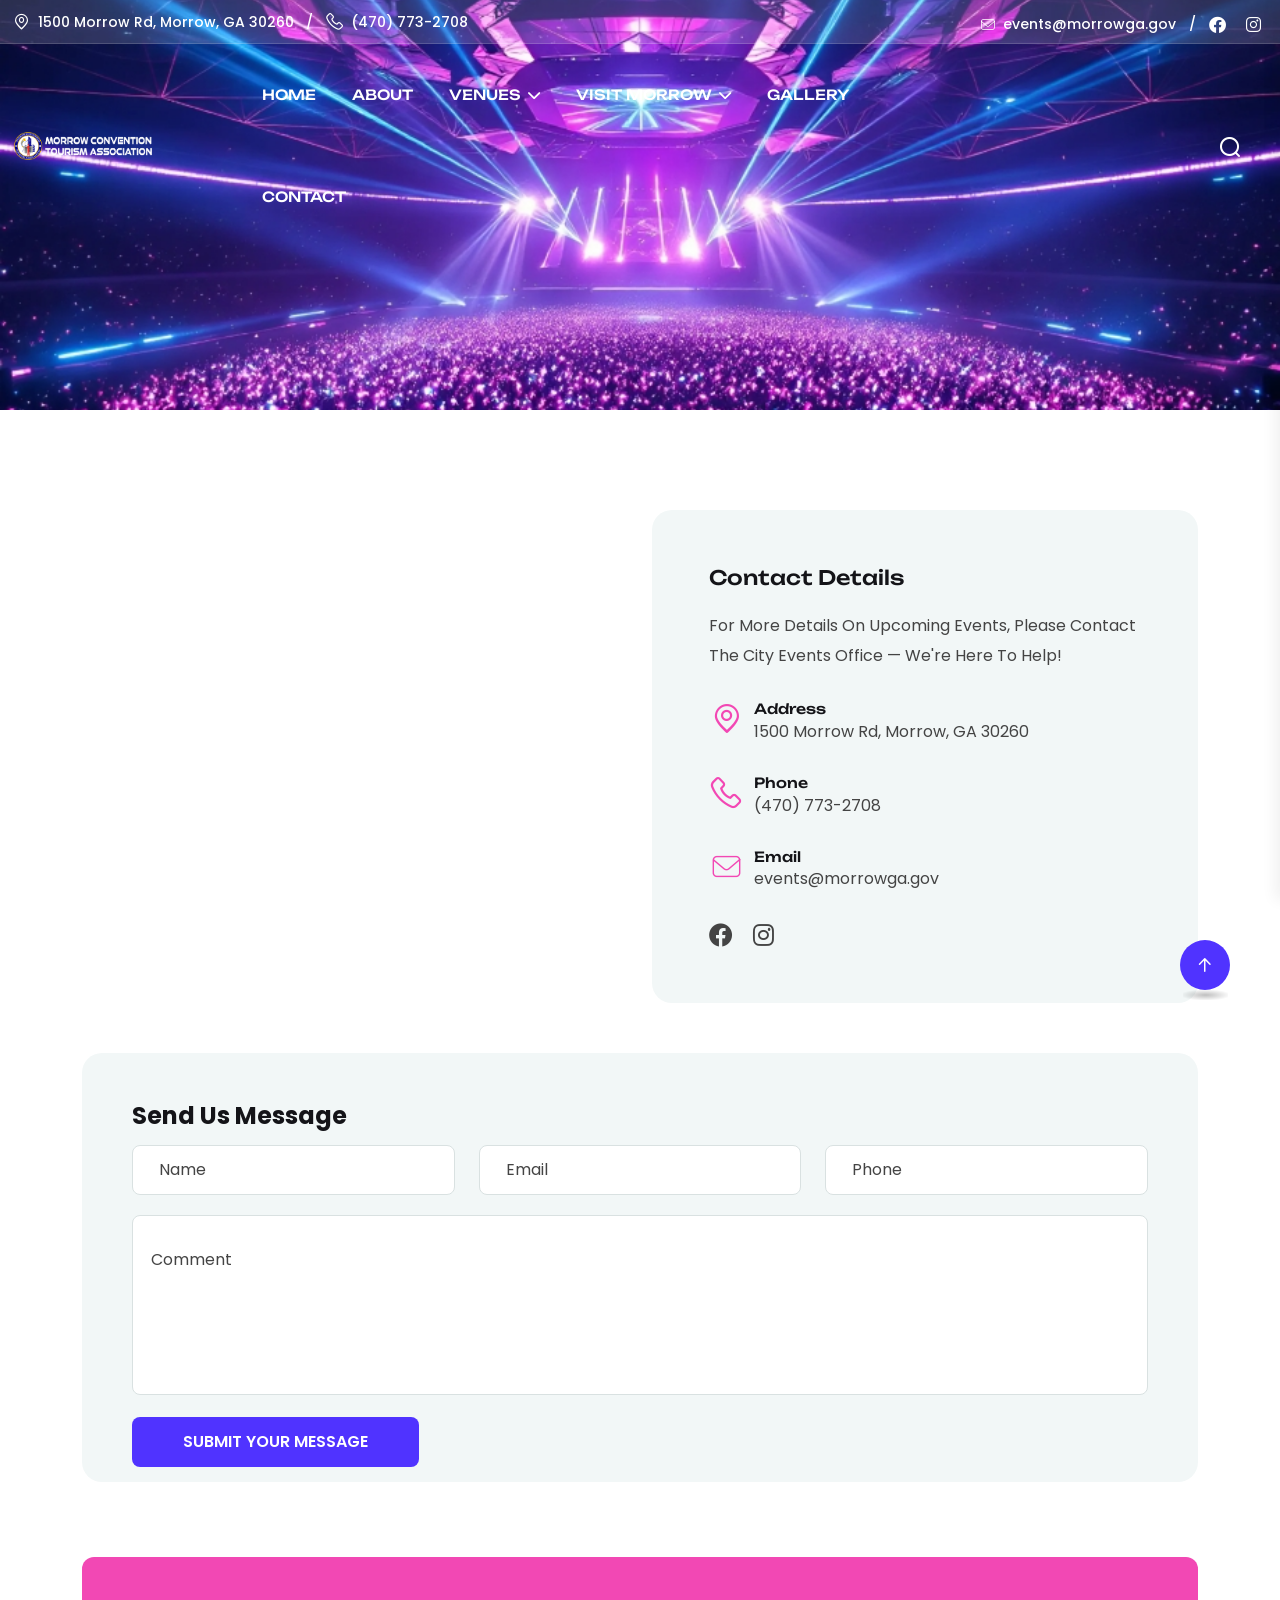
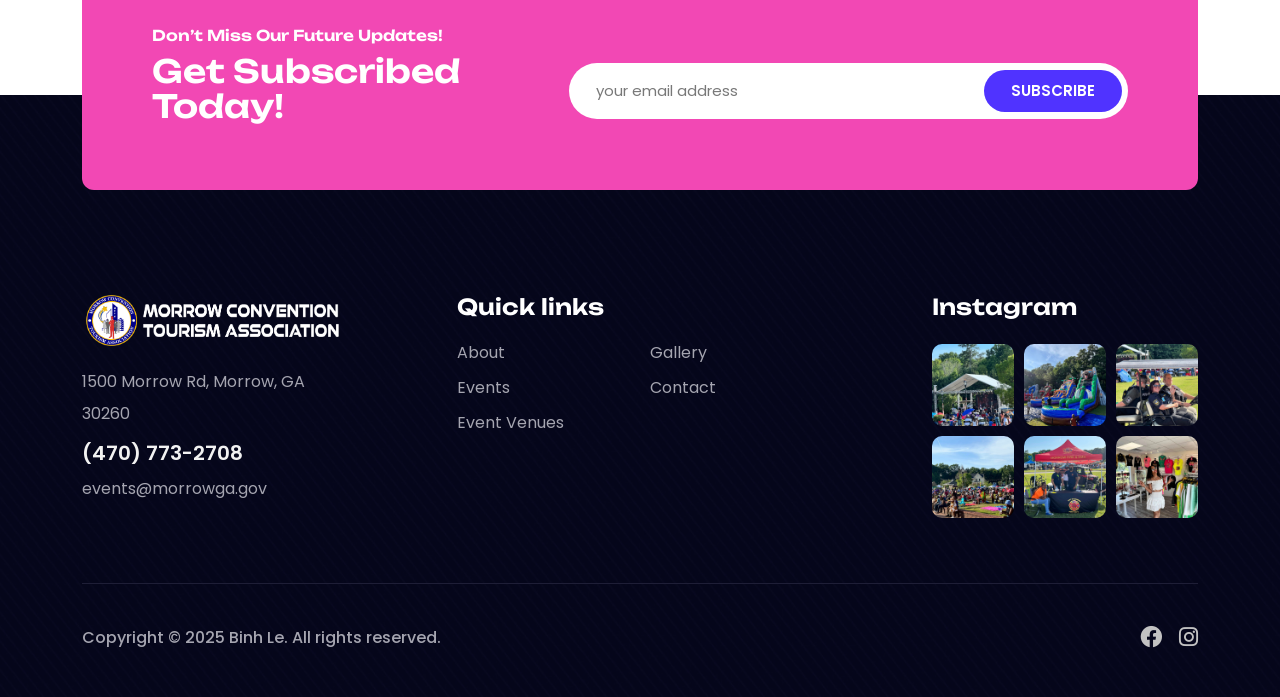
<file: contact.html>
<!doctype html><html class="no-js" lang="en"><head><meta charset="utf-8"><meta http-equiv="x-ua-compatible" content="ie=edge"><title>Contact Us - MCTA</title><meta name="description" content="Contact Us - MCTA"><meta name="viewport" content="width=device-width,initial-scale=1"><link rel="shortcut icon" type="image/x-icon" href="./assets/favicon-EmD1b870.png"><script async src="https://www.googletagmanager.com/gtag/js?id=G-WF18BXVWPE"></script><script>function gtag(){dataLayer.push(arguments)}window.dataLayer=window.dataLayer||[],gtag("js",new Date),gtag("config","G-WF18BXVWPE")</script><link rel="stylesheet" crossorigin href="./assets/main-FoIhBVWo.css"></head><body><div class="preloader"><div class="loader"></div></div><button class="scroll__top scroll-to-target" data-target="html"><i class="fa-sharp fa-regular fa-arrow-up"></i></button><div class="search__popup"><div class="container"><div class="row"><div class="col-12"><div class="search__wrapper"><div class="search__close"><button type="button" class="search-close-btn"><svg width="18" height="18" viewBox="0 0 18 18" fill="none" xmlns="http://www.w3.org/2000/svg"><path d="M17 1L1 17" stroke="currentColor" stroke-width="1.5" stroke-linecap="round" stroke-linejoin="round"></path><path d="M1 1L17 17" stroke="currentColor" stroke-width="1.5" stroke-linecap="round" stroke-linejoin="round"></path></svg></button></div><div class="search__form"><form action="#"><div class="search__input"><input class="search-input-field" type="text" placeholder="Type keywords here"> <span class="search-focus-border"></span> <button type="submit"><svg width="20" height="20" viewBox="0 0 20 20" fill="none" xmlns="http://www.w3.org/2000/svg"><path d="M9.55 18.1C14.272 18.1 18.1 14.272 18.1 9.55C18.1 4.82797 14.272 1 9.55 1C4.82797 1 1 4.82797 1 9.55C1 14.272 4.82797 18.1 9.55 18.1Z" stroke="currentColor" stroke-width="1.5" stroke-linecap="round" stroke-linejoin="round"></path><path d="M19.0002 19.0002L17.2002 17.2002" stroke="currentColor" stroke-width="1.5" stroke-linecap="round" stroke-linejoin="round"></path></svg></button></div></form></div></div></div></div></div></div><div class="search-popup-overlay"></div><header class="td-header-height"><div class="td-header__area z-index-999 td-transparent"><div class="td-header-3-top d-none d-lg-block"><div class="container-fluid container-1680"><div class="row"><div class="col-lg-6"><div class="td-header-3-top-info"><span><a href="https://maps.app.goo.gl/woEjuXanvPvSUbjYA" target="_blank"><i class="flaticon-gps"></i>1500 Morrow Rd, Morrow, GA 30260</a></span> <span class="dvdr">/</span> <span><a href="tel:4707732708"><i class="flaticon-phone"></i>(470) 773-2708</a></span></div></div><div class="col-lg-6"><div class="d-none d-lg-block"><div class="td-header-3-top-social d-flex align-items-center justify-content-end"><span class="td-email"><a href="mailto:events@morrowga.gov"><i class="flaticon-mail"></i>events@morrowga.gov</a></span> <span class="dvdr">/</span> <span><a href="https://www.facebook.com/mcta.morrowga" target="_blank"><i class="fa-brands fa-facebook"></i></a></span> <span><a href="https://www.instagram.com/cityofmorrowgeorgia/" target="_blank"><i class="fa-brands fa-instagram"></i></a></span></div></div></div></div></div></div><div id="header-sticky" class="header-mobile-spacing"><div class="container-fluid container-1680"><div class="row align-items-center"><div class="col-xxl-9 col-xl-9 col-6"><div class="tdmenu__wrap d-flex align-items-center justify-content-between"><div class="logo"><a class="logo-1 logo-sticky-none" href="index.html"><img data-width="150" src="./assets/logo-white-CMbeo1Rq.png" alt="Logo"></a><a class="logo-2 d-none" href="index.html"><img data-width="150" src="./assets/logo-black-BRObX2k0.png" alt="Logo"></a></div><nav class="tdmenu__nav tdmenu-3 ml-50 mr-40 d-none d-xl-flex"><div class="tdmenu__navbar-wrap tdmenu__main-menu"><ul class="navigation"><li><a href="index.html">Home</a></li><li><a href="about.html">About</a></li><li class="menu-item-has-children"><a href="">Venues</a><ul class="sub-menu"><li><a href="morrow-center-exhibition-hall.html">Morrow Center Exhibition Hall</a></li><li><a href="the-district.html">The District</a></li><li><a href="arena-at-southlake.html">Arena At Southlake</a></li></ul></li><li class="menu-item-has-children"><a href="venues.html">Visit Morrow</a><ul class="sub-menu"><li><a href="hotels.html">Hotels</a></li><li><a href="restaurants.html">Restaurants</a></li></ul></li><li><a href="gallery.html">Gallery</a></li><li><a href="contact.html">Contact</a></li></ul></div></nav></div></div><div class="col-xxl-3 col-xl-3 col-6"><div class="td-menu-right-action td-menu-right-action-3 d-flex align-items-center justify-content-end"><button class="search-button search-open-btn"><i class="flaticon-search"></i></button><div class="td-header-menu-bar lh-1 p-relative ml-20"><button class="tdmenu-offcanvas-open-btn mobile-nav-toggler d-block d-xl-none"><span></span> <span></span> <span></span></button></div></div></div></div></div></div></div><div class="tdmobile__menu"><nav class="tdmobile__menu-box"><div class="close-btn"><i class="fa-solid fa-xmark"></i></div><div class="nav-logo"><a href="index.html"><img src="./assets/logo-black-BRObX2k0.png" alt="logo"></a></div><div class="tdmobile__search"><form action="#"><input type="text" placeholder="Search here..."> <button><i class="fas fa-search"></i></button></form></div><div class="tdmobile__menu-outer"></div><div class="social-links"><ul class="list-wrap"><li><a href="https://www.facebook.com/mcta.morrowga" target="_blank"><i class="fab fa-facebook"></i></a></li><li><a href="https://www.instagram.com/cityofmorrowgeorgia/" target="_blank"><i class="fab fa-instagram"></i></a></li></ul></div></nav></div><div class="tdmobile__menu-backdrop"></div><div class="offCanvas__info"><div class="offCanvas__close-icon menu-close"><button><i class="fa-sharp fa-regular fa-xmark"></i></button></div><div class="offCanvas__logo mb-30"><a href="index.html"><img src="./assets/logo-black-BRObX2k0.png" alt="Logo"></a></div><div class="offCanvas__side-info mb-30"><div class="contact-list mb-30"><h4>Office Address</h4><a href="https://maps.app.goo.gl/woEjuXanvPvSUbjYA" target="_blank">1500 Morrow Rd, Morrow, GA 30260</a></div><div class="contact-list mb-30"><h4>Phone Number</h4><a href="tel:4707732708">(470) 773-2708</a></div><div class="contact-list mb-30"><h4>Email Address</h4><a href="mailto:events@morrowga.gov">events@morrowga.gov</a></div></div><div class="offCanvas__social-icon mt-30"><a href="javascript:void(0)"><i class="fab fa-facebook"></i></a> <a href="javascript:void(0)"><i class="fab fa-instagram"></i></a></div></div><div class="offCanvas__overly"></div></header><main><div class="td-breadcrumb-area td-breadcrumb-spacing bg-position" data-background="assets/img/breadcrumb/breadcrumb.jpg"><div class="container"><div class="row"><div class="col-lg-12"><div class="td-breadcrumb-title-wrap"><h2 class="td-breadcrumb-title mb-10 wow td-animetion-left" data-wow-duration="1.5s" data-wow-delay="0.3s">Contact Us</h2><div class="td-breadcrumb-list wow td-animetion-right" data-wow-duration="1.5s" data-wow-delay="0.3s"><ul><li><a href="index.html">Home</a></li><li><i class="fa-sharp fa-solid fa-angle-right fa-fw"></i></li><li class="pages">Contact</li></ul></div></div></div></div></div></div><div class="td-contact-area pt-140 pb-10"><div class="container"><div class="row"><div class="col-lg-6"><div class="td-contact-map pb-40"><iframe src="https://www.google.com/maps/embed?pb=!1m18!1m12!1m3!1d3341.136459415553!2d-84.3413676!3d33.5838935!2m3!1f0!2f0!3f0!3m2!1i1024!2i768!4f13.1!3m3!1m2!1s0x88f4feb1811c0463%3A0x86ade2601786cfc6!2s1500%20Morrow%20Rd%2C%20Morrow%2C%20GA%2030260!5e1!3m2!1sen!2sus!4v1744775510837!5m2!1sen!2sus" width="600" height="450" style="border:0" allowfullscreen="" loading="lazy" referrerpolicy="no-referrer-when-downgrade"></iframe></div></div><div class="col-lg-6"><div class="td-contact-info grey-bg mb-40"><h3 class="td-contact-info-title mb-15">Contact details</h3><p class="mb-30">For more details on upcoming events, please contact the city events office — we're here to help!</p><div class="td-contact-info-list"><ul><li><span class="icons"><i class="flaticon-gps"></i></span><div class="address"><span>Address</span> <a href="https://maps.app.goo.gl/woEjuXanvPvSUbjYA" target="_blank">1500 Morrow Rd, Morrow, GA 30260</a></div></li><li><span class="icons"><i class="flaticon-phone"></i></span><div class="address"><span>Phone</span> <a href="tel:4707732708">(470) 773-2708</a></div></li><li><span class="icons"><i class="flaticon-mail"></i></span><div class="address"><span>Email</span> <a href="mailto:events@morrowga.gov">events@morrowga.gov</a></div></li></ul></div><div class="td-contact-info-social"><a href="https://www.facebook.com/mcta.morrowga" target="_blank"><i class="fa-brands fa-facebook"></i></a> <a href="https://www.instagram.com/cityofmorrowgeorgia/" target="_blank"><i class="fa-brands fa-instagram"></i></a></div></div></div></div></div></div><div class="td-contact-form-area pb-115"><div class="container"><div class="row"><div class="col-12"><div class="td-contact-form-wrap"><form id="contact-form"><div class="td-contact-form-box"><h3 class="td-postbox-form-title mb-15">Send Us Message</h3><div class="row"><div class="col-lg-4 col-md-6 mb-20"><input class="td-input" name="name" type="text" placeholder="Name"></div><div class="col-lg-4 col-md-6 mb-20"><input class="td-input" name="email" type="email" placeholder="Email"></div><div class="col-lg-4 col-12 mb-20"><input class="td-input" name="phone" type="text" placeholder="Phone"></div><div class="col-md-12 mb-15"><textarea class="td-input message" name="message" cols="30" rows="10" placeholder="Comment"></textarea></div><div class="col-12"><button type="submit" class="td-btn">Submit Your Message</button></div></div></div></form></div></div></div></div></div><div class="td-cta-area"><div class="container"><div class="row"><div class="col-lg-12"><div class="td-cta-2-wrap bg-position" data-background="assets/img/cta/cta-bg.png"><div class="row align-items-end"><div class="col-lg-5"><div class="td-cta-2-content mb-20"><span class="td-cta-2-subtitle d-inline-block mb-5">Don’t Miss Our Future Updates!</span><h2 class="td-cta-2-title">Get Subscribed Today!</h2></div></div><div class="col-lg-7"><div class="td-cta-2-form mb-25"><form id="subscribe-form" class="p-relative"><input class="td-input" name="email-subscribed" type="email" placeholder="Your Email Address"> <button class="cta-btn" type="submit">Subscribe</button></form></div></div></div></div></div></div></div></div></main><footer><div class="td-footer-area td-footer-2-spacing bg-position" data-background="assets/img/footer/bg.jpg"><div class="container"><div class="row mb-15"><div class="col-xl-3 col-lg-3 col-md-5"><div class="td-footer-widget mb-40"><div class="td-footer-logo mb-20"><a href="index.html"><img src="./assets/logo-white-CMbeo1Rq.png" alt="logo"></a></div><p class="text mb-10">1500 Morrow Rd, Morrow, GA 30260</p><a class="number mb-10 d-inline-block" href="tel:4707732708">(470) 773-2708</a> <a class="email" href="mailto:events@morrowga.gov">events@morrowga.gov</a></div></div><div class="col-xl-5 col-lg-4 col-md-7"><div class="td-footer-widget space ml-90 mb-40"><h3 class="td-footer-title mb-20">Quick links</h3><div class="row"><div class="col-lg-6 col-md-6 col-sm-6"><div class="td-footer-links"><ul><li><a href="about.html">About</a></li><li><a href="events.html">Events</a></li><li><a href="event-venues.html">Event Venues</a></li></ul></div></div><div class="col-lg-6 col-md-6 col-sm-6"><div class="td-footer-links"><ul><li><a href="gallery.html">Gallery</a></li><li><a href="contact.html">Contact</a></li></ul></div></div></div></div></div><div class="col-xl-4 col-lg-5 col-md-6"><div class="td-footer-2-widget space ml-90 mb-40"><h3 class="td-footer-title mb-25">Instagram</h3><div class="row row-cols-3 gx-10"><div class="td-instagram-link col mb-10"><a href="assets/img/footer/insta/insta-1.jpg" class="popup-image"><img class="w-100" src="./assets/insta-1-CixFIoQk.jpg" alt="footer1"><i class="fa-sharp fa-solid fa-plus"></i></a></div><div class="td-instagram-link col mb-10"><a href="assets/img/footer/insta/insta-2.jpg" class="popup-image"><img class="w-100" src="./assets/insta-2-BCLSz3Dj.jpg" alt="footer2"><i class="fa-sharp fa-solid fa-plus"></i></a></div><div class="td-instagram-link col mb-10"><a href="assets/img/footer/insta/insta-3.jpg" class="popup-image"><img class="w-100" src="./assets/insta-3-BMyTQj6g.jpg" alt="footer3"><i class="fa-sharp fa-solid fa-plus"></i></a></div><div class="td-instagram-link col mb-10"><a href="assets/img/footer/insta/insta-4.jpg" class="popup-image"><img class="w-100" src="./assets/insta-4-B1d6rT55.jpg" alt="footer4"><i class="fa-sharp fa-solid fa-plus"></i></a></div><div class="td-instagram-link col mb-10"><a href="assets/img/footer/insta/insta-5.jpg" class="popup-image"><img class="w-100" src="./assets/insta-5-BLFdFZYH.jpg" alt="footer5"><i class="fa-sharp fa-solid fa-plus"></i></a></div><div class="td-instagram-link col mb-10"><a href="assets/img/footer/insta/insta-6.jpg" class="popup-image"><img class="w-100" src="./assets/insta-6-CR5qW_zg.jpg" alt="footer6"><i class="fa-sharp fa-solid fa-plus"></i></a></div></div></div></div></div><div class="row"><div class="col-12"><div class="td-footer-bottom pt-40 pb-15"><div class="row align-items-center"><div class="col-md-9"><div class="td-footer-bottom-copyright mb-30"><p>Copyright © 2025 Binh Le. All rights reserved.</p></div></div><div class="col-md-3"><div class="td-footer-bottom-social text-right mb-30"><span><a href="https://www.facebook.com/mcta.morrowga" target="_blank"><i class="fa-brands fa-facebook"></i></a></span> <span><a href="https://www.instagram.com/cityofmorrowgeorgia/" target="_blank"><i class="fa-brands fa-instagram"></i></a></span></div></div></div></div></div></div></div></div></footer><script src="assets/js/vendor/jquery.js"></script><script src="assets/js/bootstrap.min.js"></script><script src="assets/js/isotope.pkgd.min.js"></script><script src="assets/js/ion.rangeSlider.min.js"></script><script src="assets/js/imagesloaded.pkgd.min.js"></script><script src="assets/js/jquery.magnific-popup.min.js"></script><script src="assets/js/jquery.odometer.min.js"></script><script src="assets/js/jquery-appear.js"></script><script src="assets/js/swiper-bundle.min.js"></script><script src="assets/js/Jarallax.js"></script><script src="assets/js/nice-select.js"></script><script src="assets/js/ajax-form.js"></script><script src="assets/js/wow.min.js"></script><script src="assets/js/main.js"></script><script src="https://cdn.emailjs.com/dist/email.min.js"></script><script>emailjs.init("user_h6FZX3zfx3UBrE9AdbxoY"),document.getElementById("contact-form").addEventListener("submit",function(e){e.preventDefault(),emailjs.sendForm("service_4cynvaf","template_i9ubqeu",this).then(function(){alert("Message sent successfully! Thank you for contacting us."),document.getElementById("contact-form").reset()},function(e){alert("Error sending message: "+JSON.stringify(e))})})</script><script>const form=document.getElementById("subscribe-form");form.addEventListener("submit",async function(e){e.preventDefault();const o=new FormData(form);console.log(o);(await fetch("https://formspree.io/f/xgvkrqnp",{method:"POST",body:o,headers:{Accept:"application/json"}})).ok?(alert("Thank you for subscribing!"),form.reset()):alert("Oops! There was a problem.")})</script></body></html>
</file>
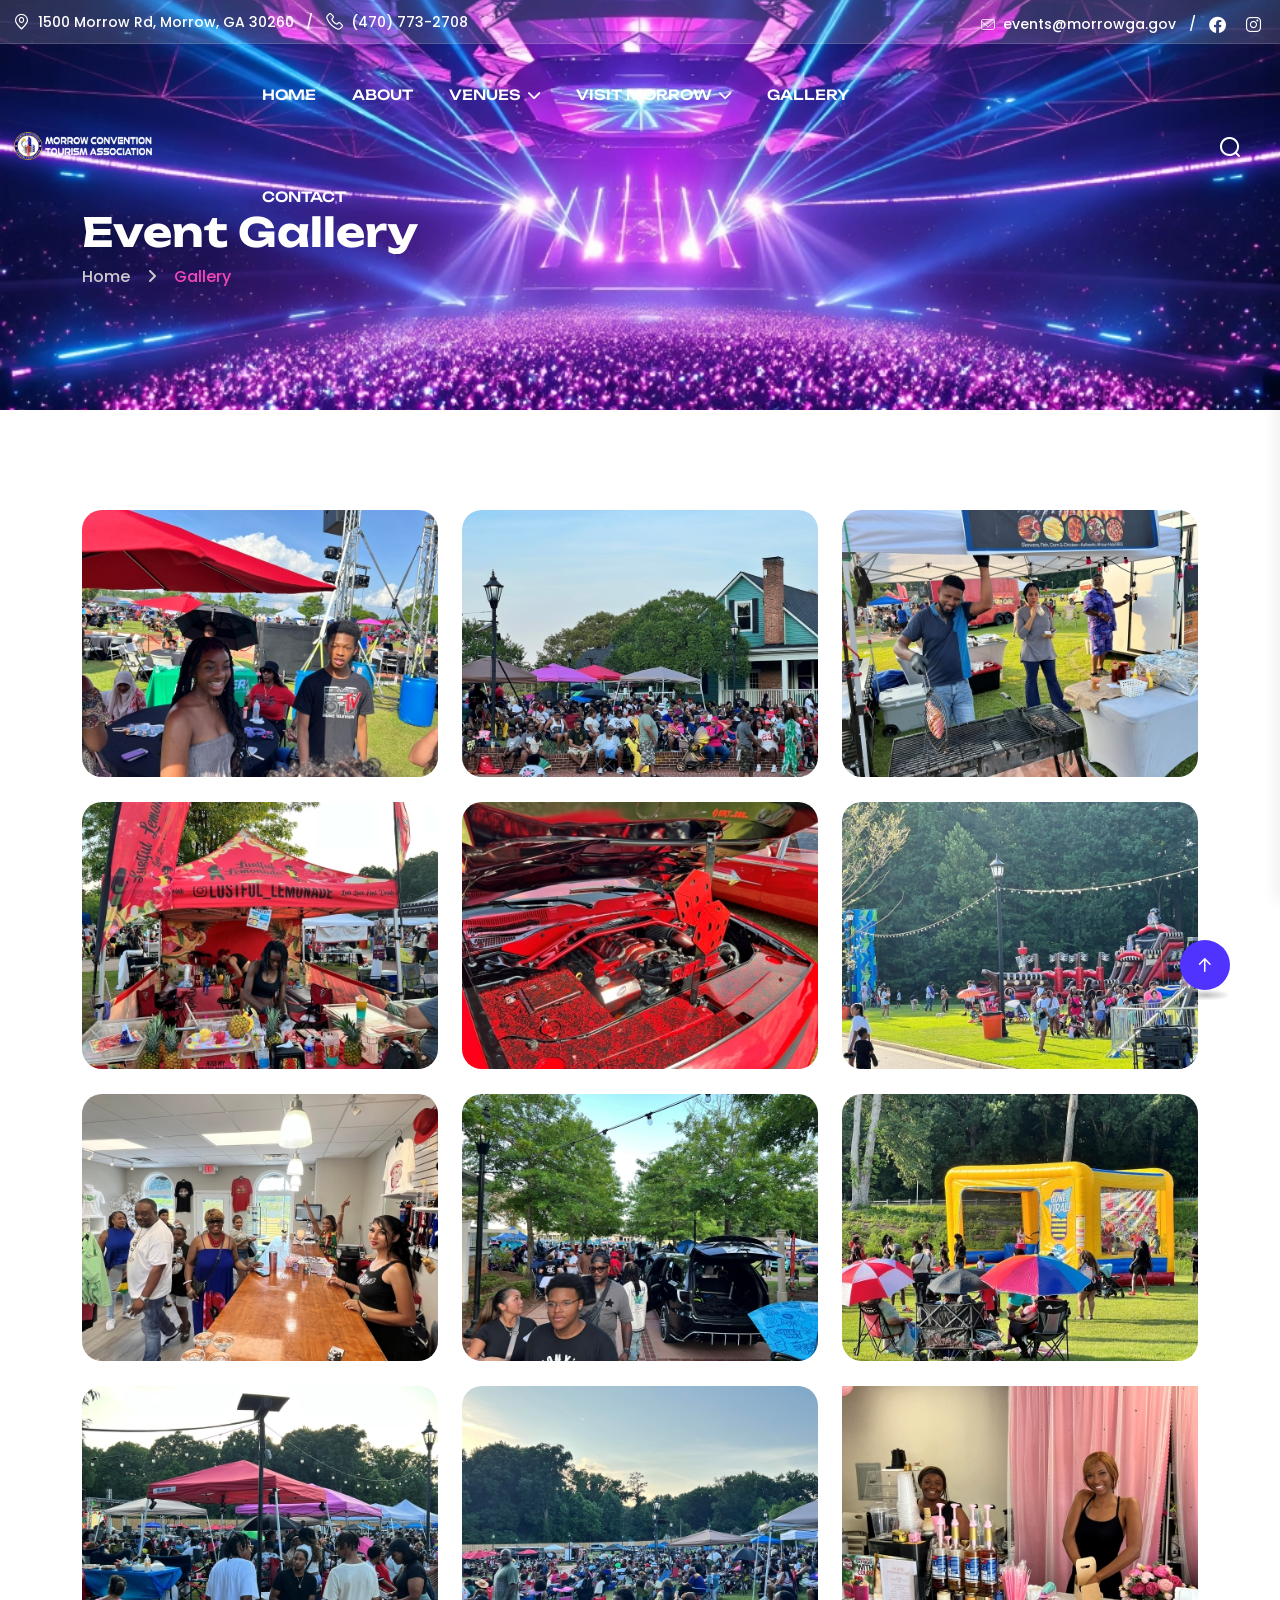
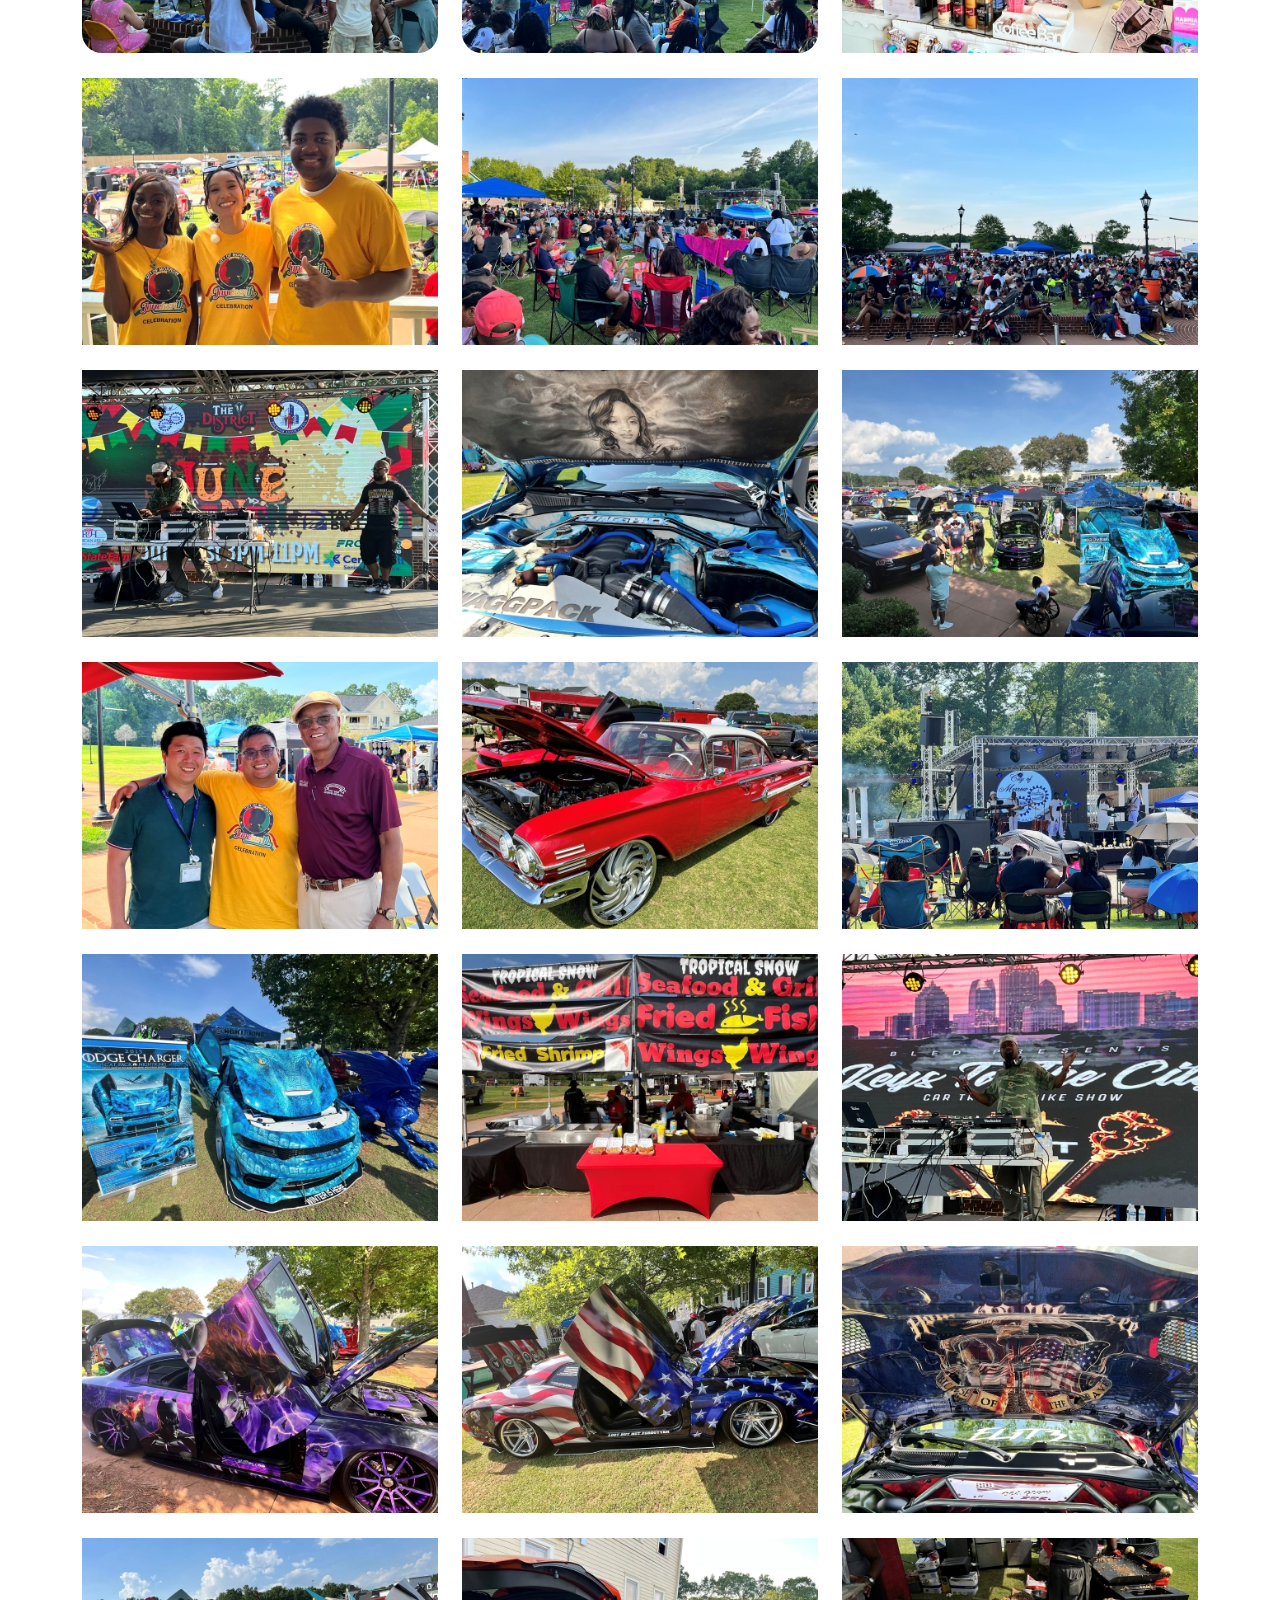
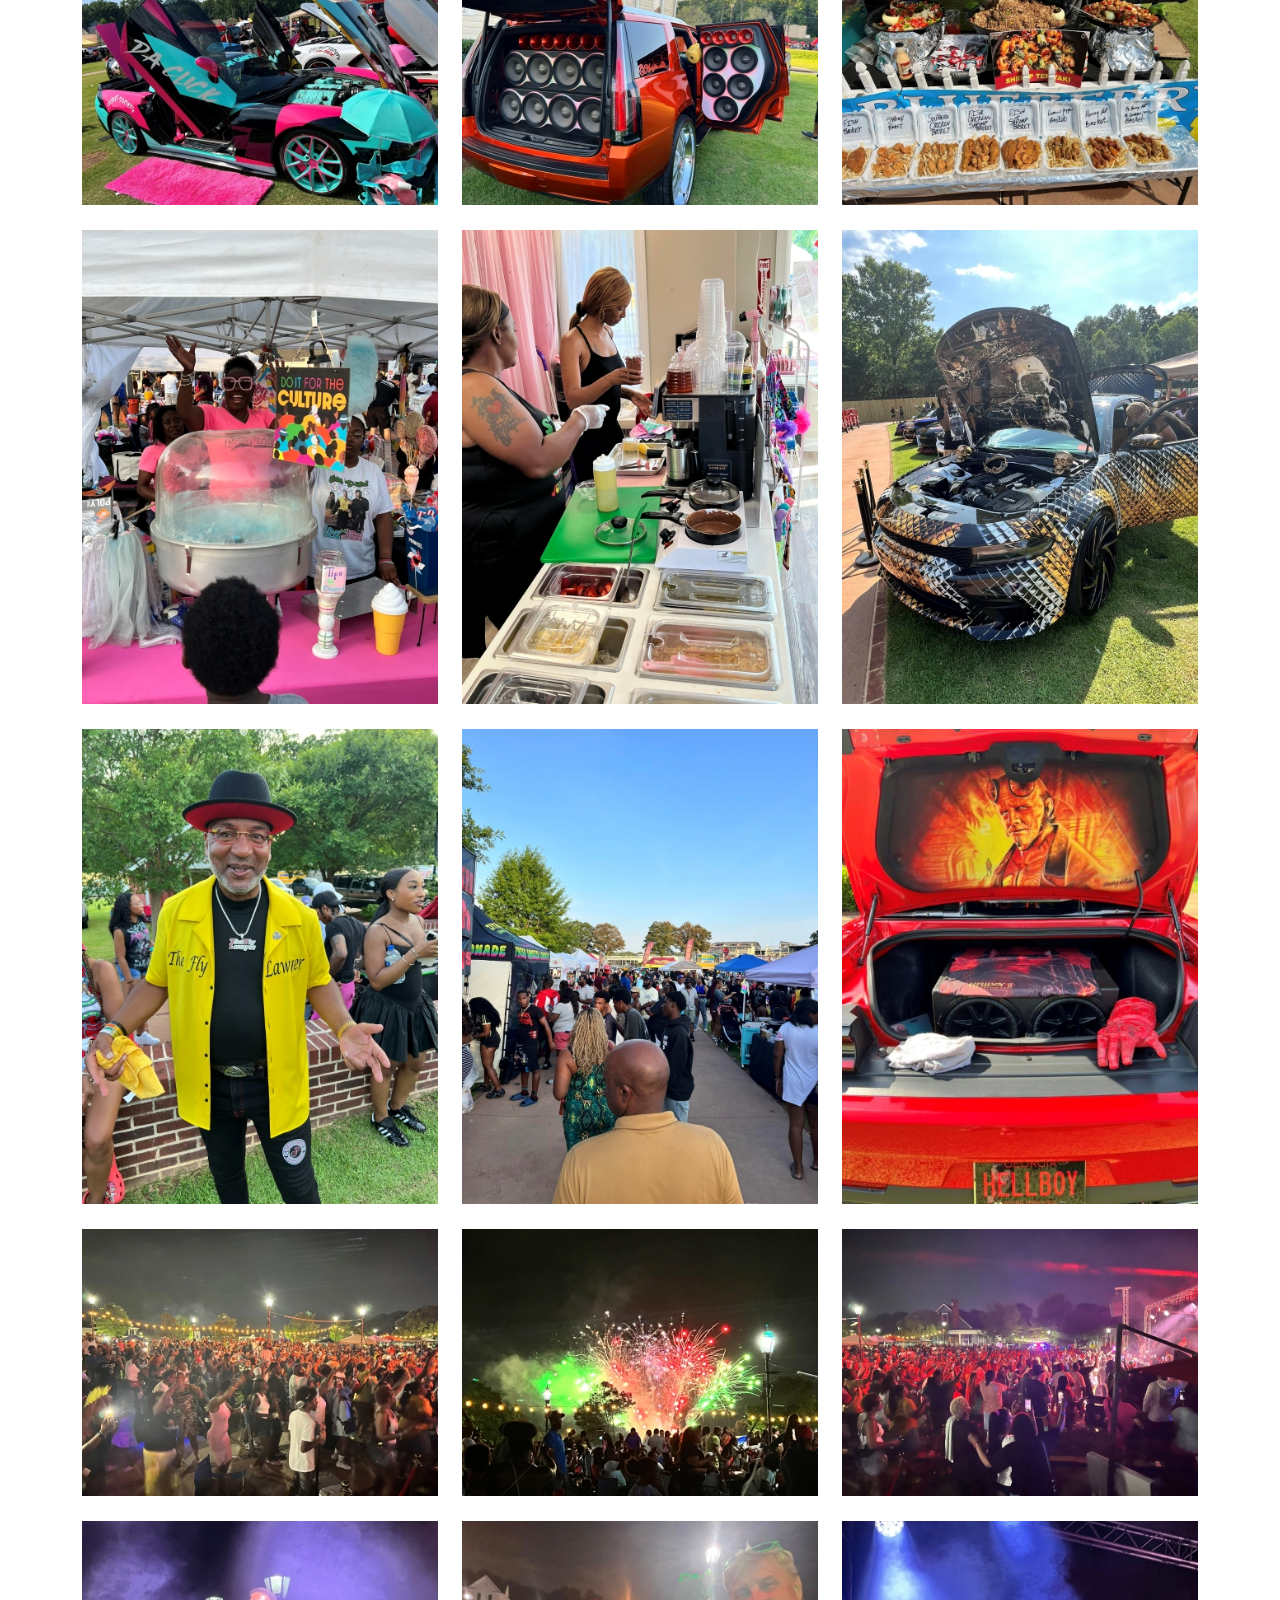
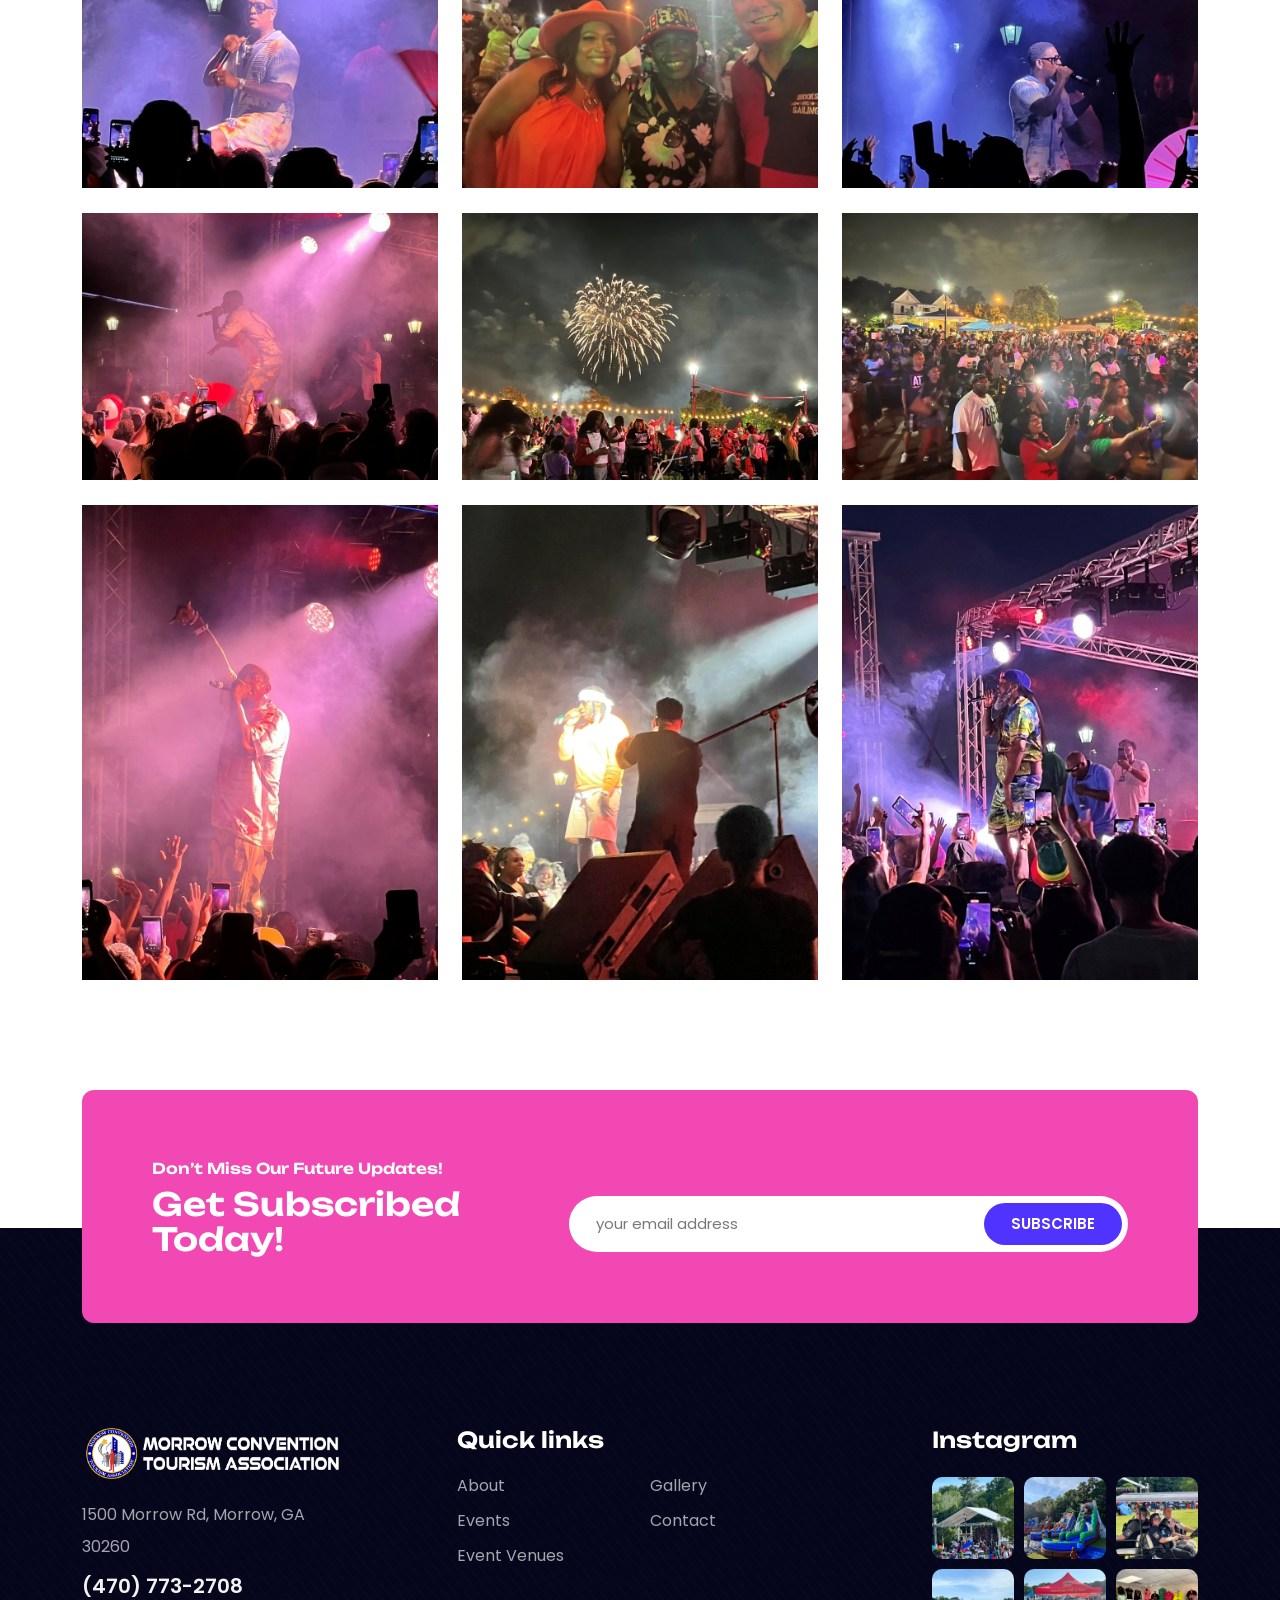
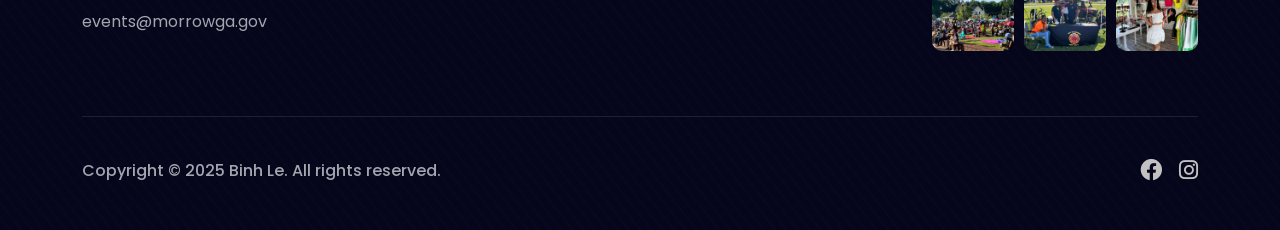
<file: gallery.html>
<!doctype html><html class="no-js" lang="en"><head><meta charset="utf-8"><meta http-equiv="x-ua-compatible" content="ie=edge"><title>Gallery - MCTA</title><meta name="description" content="Gallery - MCTA"><meta name="viewport" content="width=device-width,initial-scale=1"><link rel="shortcut icon" type="image/x-icon" href="./assets/favicon-EmD1b870.png"><script async src="https://www.googletagmanager.com/gtag/js?id=G-WF18BXVWPE"></script><script>function gtag(){dataLayer.push(arguments)}window.dataLayer=window.dataLayer||[],gtag("js",new Date),gtag("config","G-WF18BXVWPE")</script><link rel="stylesheet" crossorigin href="./assets/main-FoIhBVWo.css"></head><body><div class="preloader"><div class="loader"></div></div><button class="scroll__top scroll-to-target" data-target="html"><i class="fa-sharp fa-regular fa-arrow-up"></i></button><div class="search__popup"><div class="container"><div class="row"><div class="col-12"><div class="search__wrapper"><div class="search__close"><button type="button" class="search-close-btn"><svg width="18" height="18" viewBox="0 0 18 18" fill="none" xmlns="http://www.w3.org/2000/svg"><path d="M17 1L1 17" stroke="currentColor" stroke-width="1.5" stroke-linecap="round" stroke-linejoin="round"></path><path d="M1 1L17 17" stroke="currentColor" stroke-width="1.5" stroke-linecap="round" stroke-linejoin="round"></path></svg></button></div><div class="search__form"><form action="#"><div class="search__input"><input class="search-input-field" type="text" placeholder="Type keywords here"> <span class="search-focus-border"></span> <button type="submit"><svg width="20" height="20" viewBox="0 0 20 20" fill="none" xmlns="http://www.w3.org/2000/svg"><path d="M9.55 18.1C14.272 18.1 18.1 14.272 18.1 9.55C18.1 4.82797 14.272 1 9.55 1C4.82797 1 1 4.82797 1 9.55C1 14.272 4.82797 18.1 9.55 18.1Z" stroke="currentColor" stroke-width="1.5" stroke-linecap="round" stroke-linejoin="round"></path><path d="M19.0002 19.0002L17.2002 17.2002" stroke="currentColor" stroke-width="1.5" stroke-linecap="round" stroke-linejoin="round"></path></svg></button></div></form></div></div></div></div></div></div><div class="search-popup-overlay"></div><header class="td-header-height"><div class="td-header__area z-index-999 td-transparent"><div class="td-header-3-top d-none d-lg-block"><div class="container-fluid container-1680"><div class="row"><div class="col-lg-6"><div class="td-header-3-top-info"><span><a href="https://maps.app.goo.gl/woEjuXanvPvSUbjYA" target="_blank"><i class="flaticon-gps"></i>1500 Morrow Rd, Morrow, GA 30260</a></span> <span class="dvdr">/</span> <span><a href="tel:4707732708"><i class="flaticon-phone"></i>(470) 773-2708</a></span></div></div><div class="col-lg-6"><div class="d-none d-lg-block"><div class="td-header-3-top-social d-flex align-items-center justify-content-end"><span class="td-email"><a href="mailto:events@morrowga.gov"><i class="flaticon-mail"></i>events@morrowga.gov</a></span> <span class="dvdr">/</span> <span><a href="https://www.facebook.com/mcta.morrowga" target="_blank"><i class="fa-brands fa-facebook"></i></a></span> <span><a href="https://www.instagram.com/cityofmorrowgeorgia/" target="_blank"><i class="fa-brands fa-instagram"></i></a></span></div></div></div></div></div></div><div id="header-sticky" class="header-mobile-spacing"><div class="container-fluid container-1680"><div class="row align-items-center"><div class="col-xxl-9 col-xl-9 col-6"><div class="tdmenu__wrap d-flex align-items-center justify-content-between"><div class="logo"><a class="logo-1 logo-sticky-none" href="index.html"><img data-width="150" src="./assets/logo-white-CMbeo1Rq.png" alt="Logo"></a><a class="logo-2 d-none" href="index.html"><img data-width="150" src="./assets/logo-black-BRObX2k0.png" alt="Logo"></a></div><nav class="tdmenu__nav tdmenu-3 ml-50 mr-40 d-none d-xl-flex"><div class="tdmenu__navbar-wrap tdmenu__main-menu"><ul class="navigation"><li><a href="index.html">Home</a></li><li><a href="about.html">About</a></li><li class="menu-item-has-children"><a href="">Venues</a><ul class="sub-menu"><li><a href="morrow-center-exhibition-hall.html">Morrow Center Exhibition Hall</a></li><li><a href="the-district.html">The District</a></li><li><a href="arena-at-southlake.html">Arena At Southlake</a></li></ul></li><li class="menu-item-has-children"><a href="venues.html">Visit Morrow</a><ul class="sub-menu"><li><a href="hotels.html">Hotels</a></li><li><a href="restaurants.html">Restaurants</a></li></ul></li><li><a href="gallery.html">Gallery</a></li><li><a href="contact.html">Contact</a></li></ul></div></nav></div></div><div class="col-xxl-3 col-xl-3 col-6"><div class="td-menu-right-action td-menu-right-action-3 d-flex align-items-center justify-content-end"><button class="search-button search-open-btn"><i class="flaticon-search"></i></button><div class="td-header-menu-bar lh-1 p-relative ml-20"><button class="tdmenu-offcanvas-open-btn mobile-nav-toggler d-block d-xl-none"><span></span> <span></span> <span></span></button></div></div></div></div></div></div></div><div class="tdmobile__menu"><nav class="tdmobile__menu-box"><div class="close-btn"><i class="fa-solid fa-xmark"></i></div><div class="nav-logo"><a href="index.html"><img src="./assets/logo-black-BRObX2k0.png" alt="logo"></a></div><div class="tdmobile__search"><form action="#"><input type="text" placeholder="Search here..."> <button><i class="fas fa-search"></i></button></form></div><div class="tdmobile__menu-outer"></div><div class="social-links"><ul class="list-wrap"><li><a href="https://www.facebook.com/mcta.morrowga" target="_blank"><i class="fab fa-facebook"></i></a></li><li><a href="https://www.instagram.com/cityofmorrowgeorgia/" target="_blank"><i class="fab fa-instagram"></i></a></li></ul></div></nav></div><div class="tdmobile__menu-backdrop"></div><div class="offCanvas__info"><div class="offCanvas__close-icon menu-close"><button><i class="fa-sharp fa-regular fa-xmark"></i></button></div><div class="offCanvas__logo mb-30"><a href="index.html"><img src="./assets/logo-black-BRObX2k0.png" alt="Logo"></a></div><div class="offCanvas__side-info mb-30"><div class="contact-list mb-30"><h4>Office Address</h4><a href="https://maps.app.goo.gl/woEjuXanvPvSUbjYA" target="_blank">1500 Morrow Rd, Morrow, GA 30260</a></div><div class="contact-list mb-30"><h4>Phone Number</h4><a href="tel:4707732708">(470) 773-2708</a></div><div class="contact-list mb-30"><h4>Email Address</h4><a href="mailto:events@morrowga.gov">events@morrowga.gov</a></div></div><div class="offCanvas__social-icon mt-30"><a href="javascript:void(0)"><i class="fab fa-facebook"></i></a> <a href="javascript:void(0)"><i class="fab fa-instagram"></i></a></div></div><div class="offCanvas__overly"></div></header><main><div class="td-breadcrumb-area td-breadcrumb-spacing bg-position" data-background="assets/img/breadcrumb/breadcrumb.jpg"><div class="container"><div class="row"><div class="col-lg-12"><div class="td-breadcrumb-title-wrap"><h2 class="td-breadcrumb-title mb-10 wow td-animetion-left" data-wow-duration="1.5s" data-wow-delay="0.2s">Event Gallery</h2><div class="td-breadcrumb-list wow td-animetion-right" data-wow-duration="1.5s" data-wow-delay="0.3s"><ul><li><a href="index.html">Home</a></li><li><i class="fa-sharp fa-solid fa-angle-right fa-fw"></i></li><li class="pages">Gallery</li></ul></div></div></div></div></div></div><div class="td-gallery-area pt-140 pb-125"><div class="container"><div class="row"><div class="col-lg-4 col-md-6 col-sm-6"><div class="td-gallery-wrap mb-25"><a class="popup-image" href="assets/img/gallery/thumb.jpg"><div class="td-gallery-thumb p-relative"><img class="w-100" src="./assets/498537914_1139744151514630_8847507772667332634_n-CenzXm6v.jpg" alt="thumb"><div class="td-gallery-icon p-absulute"><span><i class="flaticon-up-right-arrow"></i></span></div></div></a></div></div><div class="col-lg-4 col-md-6 col-sm-6"><div class="td-gallery-wrap mb-25"><a class="popup-image" href="assets/img/gallery/thumb-2.jpg"><div class="td-gallery-thumb p-relative"><img class="w-100" src="./assets/499146772_1139775404844838_920297068549082895_n-UshXMvdH.jpg" alt="thumb"><div class="td-gallery-icon p-absulute"><span><i class="flaticon-up-right-arrow"></i></span></div></div></a></div></div><div class="col-lg-4 col-md-6 col-sm-6"><div class="td-gallery-wrap mb-25"><a class="popup-image" href="assets/img/gallery/thumb-3.jpg"><div class="td-gallery-thumb p-relative"><img class="w-100" src="./assets/499520418_1139775081511537_8738557212858548498_n-DdWo8uJL.jpg" alt="thumb"><div class="td-gallery-icon p-absulute"><span><i class="flaticon-up-right-arrow"></i></span></div></div></a></div></div><div class="col-lg-4 col-md-6 col-sm-6"><div class="td-gallery-wrap mb-25"><a class="popup-image" href="assets/img/gallery/thumb-4.jpg"><div class="td-gallery-thumb p-relative"><img class="w-100" src="./assets/499550665_1139775338178178_3199655562592921045_n-C40J-voH.jpg" alt="thumb"><div class="td-gallery-icon p-absulute"><span><i class="flaticon-up-right-arrow"></i></span></div></div></a></div></div><div class="col-lg-4 col-md-6 col-sm-6"><div class="td-gallery-wrap mb-25"><a class="popup-image" href="assets/img/gallery/thumb-5.jpg"><div class="td-gallery-thumb p-relative"><img class="w-100" src="./assets/502575723_1139697468185965_1573587603646924916_n-1ZVwafjS.jpg" alt="thumb"><div class="td-gallery-icon p-absulute"><span><i class="flaticon-up-right-arrow"></i></span></div></div></a></div></div><div class="col-lg-4 col-md-6 col-sm-6"><div class="td-gallery-wrap mb-25"><a class="popup-image" href="assets/img/gallery/thumb-6.jpg"><div class="td-gallery-thumb p-relative"><img class="w-100" src="./assets/502599984_1139743951514650_7947902017457595438_n-BhUuXHH-.jpg" alt="thumb"><div class="td-gallery-icon p-absulute"><span><i class="flaticon-up-right-arrow"></i></span></div></div></a></div></div><div class="col-lg-4 col-md-6 col-sm-6"><div class="td-gallery-wrap mb-25"><a class="popup-image" href="assets/img/gallery/thumb-7.jpg"><div class="td-gallery-thumb p-relative"><img class="w-100" src="./assets/502625162_1139744138181298_6716472175512732808_n-6zAYxeFK.jpg" alt="thumb"><div class="td-gallery-icon p-absulute"><span><i class="flaticon-up-right-arrow"></i></span></div></div></a></div></div><div class="col-lg-4 col-md-6 col-sm-6"><div class="td-gallery-wrap mb-25"><a class="popup-image" href="assets/img/gallery/thumb-8.jpg"><div class="td-gallery-thumb p-relative"><img class="w-100" src="./assets/502633278_1139775258178186_2610237127346619352_n-Bu4tPgcd.jpg" alt="thumb"><div class="td-gallery-icon p-absulute"><span><i class="flaticon-up-right-arrow"></i></span></div></div></a></div></div><div class="col-lg-4 col-md-6 col-sm-6"><div class="td-gallery-wrap mb-25"><a class="popup-image" href="assets/img/gallery/thumb-9.jpg"><div class="td-gallery-thumb p-relative"><img class="w-100" src="./assets/508609651_1139744084847970_3342673835884689771_n-H4jPD1G1.jpg" alt="thumb"><div class="td-gallery-icon p-absulute"><span><i class="flaticon-up-right-arrow"></i></span></div></div></a></div></div><div class="col-lg-4 col-md-6 col-sm-6"><div class="td-gallery-wrap mb-25"><a class="popup-image" href="assets/img/gallery/thumb-10.jpg"><div class="td-gallery-thumb p-relative"><img class="w-100" src="./assets/508830635_1139775128178199_3745908518672671089_n-RlRAf-j7.jpg" alt="thumb"><div class="td-gallery-icon p-absulute"><span><i class="flaticon-up-right-arrow"></i></span></div></div></a></div></div><div class="col-lg-4 col-md-6 col-sm-6"><div class="td-gallery-wrap mb-25"><a class="popup-image" href="assets/img/gallery/thumb-11.jpg"><div class="td-gallery-thumb p-relative"><img class="w-100" src="./assets/509009400_1139775268178185_8342137116497955539_n-C03LotNP.jpg" alt="thumb"><div class="td-gallery-icon p-absulute"><span><i class="flaticon-up-right-arrow"></i></span></div></div></a></div></div><div class="col-lg-4 col-md-6 col-sm-6"><div class="td-gallery-wrap mb-25"><a class="popup-image" href="assets/img/gallery/thumb-12.jpg"><img class="w-100" src="./assets/509356109_1139744191514626_3176782961636093037_n-Bnm8NOKN.jpg" alt="thumb"><div class="td-gallery-thumb p-relative"><div class="td-gallery-icon p-absulute"><span><i class="flaticon-up-right-arrow"></i></span></div></div></a></div></div><div class="col-lg-4 col-md-6 col-sm-6"><div class="td-gallery-wrap mb-25"><a class="popup-image" href="assets/img/gallery/thumb-12.jpg"><img class="w-100" src="./assets/509417372_1139697754852603_482289650740845906_n-BixjZJ7O.jpg" alt="thumb"><div class="td-gallery-thumb p-relative"><div class="td-gallery-icon p-absulute"><span><i class="flaticon-up-right-arrow"></i></span></div></div></a></div></div><div class="col-lg-4 col-md-6 col-sm-6"><div class="td-gallery-wrap mb-25"><a class="popup-image" href="assets/img/gallery/thumb-12.jpg"><img class="w-100" src="./assets/509418961_1139774938178218_53339631265005104_n-DIin535V.jpg" alt="thumb"><div class="td-gallery-thumb p-relative"><div class="td-gallery-icon p-absulute"><span><i class="flaticon-up-right-arrow"></i></span></div></div></a></div></div><div class="col-lg-4 col-md-6 col-sm-6"><div class="td-gallery-wrap mb-25"><a class="popup-image" href="assets/img/gallery/thumb-12.jpg"><img class="w-100" src="./assets/509420049_1139775084844870_2760251747631490818_n-D0Tw7LTD.jpg" alt="thumb"><div class="td-gallery-thumb p-relative"><div class="td-gallery-icon p-absulute"><span><i class="flaticon-up-right-arrow"></i></span></div></div></a></div></div><div class="col-lg-4 col-md-6 col-sm-6"><div class="td-gallery-wrap mb-25"><a class="popup-image" href="assets/img/gallery/thumb-12.jpg"><img class="w-100" src="./assets/509420185_1139743874847991_864548750826322510_n-BV4xmb1x.jpg" alt="thumb"><div class="td-gallery-thumb p-relative"><div class="td-gallery-icon p-absulute"><span><i class="flaticon-up-right-arrow"></i></span></div></div></a></div></div><div class="col-lg-4 col-md-6 col-sm-6"><div class="td-gallery-wrap mb-25"><a class="popup-image" href="assets/img/gallery/thumb-12.jpg"><img class="w-100" src="./assets/509439326_1139698674852511_8979704539354381703_n-BOZwtypF.jpg" alt="thumb"><div class="td-gallery-thumb p-relative"><div class="td-gallery-icon p-absulute"><span><i class="flaticon-up-right-arrow"></i></span></div></div></a></div></div><div class="col-lg-4 col-md-6 col-sm-6"><div class="td-gallery-wrap mb-25"><a class="popup-image" href="assets/img/gallery/thumb-12.jpg"><img class="w-100" src="./assets/509579962_1139698644852514_1183440777913896851_n-XhKVqhVu.jpg" alt="thumb"><div class="td-gallery-thumb p-relative"><div class="td-gallery-icon p-absulute"><span><i class="flaticon-up-right-arrow"></i></span></div></div></a></div></div><div class="col-lg-4 col-md-6 col-sm-6"><div class="td-gallery-wrap mb-25"><a class="popup-image" href="assets/img/gallery/thumb-12.jpg"><img class="w-100" src="./assets/509775525_1139744008181311_9113457994541673665_n-DAB4zT2y.jpg" alt="thumb"><div class="td-gallery-thumb p-relative"><div class="td-gallery-icon p-absulute"><span><i class="flaticon-up-right-arrow"></i></span></div></div></a></div></div><div class="col-lg-4 col-md-6 col-sm-6"><div class="td-gallery-wrap mb-25"><a class="popup-image" href="assets/img/gallery/thumb-12.jpg"><img class="w-100" src="./assets/509789463_1139698238185888_7250015219753672097_n-lUHeYS3_.jpg" alt="thumb"><div class="td-gallery-thumb p-relative"><div class="td-gallery-icon p-absulute"><span><i class="flaticon-up-right-arrow"></i></span></div></div></a></div></div><div class="col-lg-4 col-md-6 col-sm-6"><div class="td-gallery-wrap mb-25"><a class="popup-image" href="assets/img/gallery/thumb-12.jpg"><img class="w-100" src="./assets/509907498_1139698121519233_7823729005256915066_n-DtdoxzvK.jpg" alt="thumb"><div class="td-gallery-thumb p-relative"><div class="td-gallery-icon p-absulute"><span><i class="flaticon-up-right-arrow"></i></span></div></div></a></div></div><div class="col-lg-4 col-md-6 col-sm-6"><div class="td-gallery-wrap mb-25"><a class="popup-image" href="assets/img/gallery/thumb-12.jpg"><img class="w-100" src="./assets/509953288_1139698564852522_5468382143698293648_n-BtTLbLA-.jpg" alt="thumb"><div class="td-gallery-thumb p-relative"><div class="td-gallery-icon p-absulute"><span><i class="flaticon-up-right-arrow"></i></span></div></div></a></div></div><div class="col-lg-4 col-md-6 col-sm-6"><div class="td-gallery-wrap mb-25"><a class="popup-image" href="assets/img/gallery/thumb-12.jpg"><img class="w-100" src="./assets/510005743_1139697361519309_5688263531142616080_n-DbS-WRHS.jpg" alt="thumb"><div class="td-gallery-thumb p-relative"><div class="td-gallery-icon p-absulute"><span><i class="flaticon-up-right-arrow"></i></span></div></div></a></div></div><div class="col-lg-4 col-md-6 col-sm-6"><div class="td-gallery-wrap mb-25"><a class="popup-image" href="assets/img/gallery/thumb-12.jpg"><img class="w-100" src="./assets/510247406_1139775324844846_4057363224085739064_n-BhLnxRPT.jpg" alt="thumb"><div class="td-gallery-thumb p-relative"><div class="td-gallery-icon p-absulute"><span><i class="flaticon-up-right-arrow"></i></span></div></div></a></div></div><div class="col-lg-4 col-md-6 col-sm-6"><div class="td-gallery-wrap mb-25"><a class="popup-image" href="assets/img/gallery/thumb-12.jpg"><img class="w-100" src="./assets/510336269_1139698708185841_6448590033293690582_n-BMew5tnM.jpg" alt="thumb"><div class="td-gallery-thumb p-relative"><div class="td-gallery-icon p-absulute"><span><i class="flaticon-up-right-arrow"></i></span></div></div></a></div></div><div class="col-lg-4 col-md-6 col-sm-6"><div class="td-gallery-wrap mb-25"><a class="popup-image" href="assets/img/gallery/thumb-12.jpg"><img class="w-100" src="./assets/510472081_1139698284852550_6636465591290263856_n-Bjl6WDbr.jpg" alt="thumb"><div class="td-gallery-thumb p-relative"><div class="td-gallery-icon p-absulute"><span><i class="flaticon-up-right-arrow"></i></span></div></div></a></div></div><div class="col-lg-4 col-md-6 col-sm-6"><div class="td-gallery-wrap mb-25"><a class="popup-image" href="assets/img/gallery/thumb-12.jpg"><img class="w-100" src="./assets/510486071_1139698478185864_8911615263653487451_n-CT9gR2U0.jpg" alt="thumb"><div class="td-gallery-thumb p-relative"><div class="td-gallery-icon p-absulute"><span><i class="flaticon-up-right-arrow"></i></span></div></div></a></div></div><div class="col-lg-4 col-md-6 col-sm-6"><div class="td-gallery-wrap mb-25"><a class="popup-image" href="assets/img/gallery/thumb-12.jpg"><img class="w-100" src="./assets/510503833_1139698204852558_5191156766712965969_n-gcFv2cLF.jpg" alt="thumb"><div class="td-gallery-thumb p-relative"><div class="td-gallery-icon p-absulute"><span><i class="flaticon-up-right-arrow"></i></span></div></div></a></div></div><div class="col-lg-4 col-md-6 col-sm-6"><div class="td-gallery-wrap mb-25"><a class="popup-image" href="assets/img/gallery/thumb-12.jpg"><img class="w-100" src="./assets/510825126_1139775204844858_7024606050281352251_n-UG8f74GI.jpg" alt="thumb"><div class="td-gallery-thumb p-relative"><div class="td-gallery-icon p-absulute"><span><i class="flaticon-up-right-arrow"></i></span></div></div></a></div></div><div class="col-lg-4 col-md-6 col-sm-6"><div class="td-gallery-wrap mb-25"><a class="popup-image" href="assets/img/gallery/thumb-12.jpg"><img class="w-100" src="./assets/510987197_1139698551519190_2875674891707188142_n-DK8RWaQr.jpg" alt="thumb"><div class="td-gallery-thumb p-relative"><div class="td-gallery-icon p-absulute"><span><i class="flaticon-up-right-arrow"></i></span></div></div></a></div></div><div class="col-lg-4 col-md-6 col-sm-6"><div class="td-gallery-wrap mb-25"><a class="popup-image" href="assets/img/gallery/thumb-12.jpg"><img class="w-100" src="./assets/502629224_1139775014844877_4472090285987221422_n-CZ-ZTuM5.jpg" alt="thumb"><div class="td-gallery-thumb p-relative"><div class="td-gallery-icon p-absulute"><span><i class="flaticon-up-right-arrow"></i></span></div></div></a></div></div><div class="col-lg-4 col-md-6 col-sm-6"><div class="td-gallery-wrap mb-25"><a class="popup-image" href="assets/img/gallery/thumb-12.jpg"><img class="w-100" src="./assets/509228939_1139743934847985_539141721584416814_n-CdzOPxIW.jpg" alt="thumb"><div class="td-gallery-thumb p-relative"><div class="td-gallery-icon p-absulute"><span><i class="flaticon-up-right-arrow"></i></span></div></div></a></div></div><div class="col-lg-4 col-md-6 col-sm-6"><div class="td-gallery-wrap mb-25"><a class="popup-image" href="assets/img/gallery/thumb-12.jpg"><img class="w-100" src="./assets/509899648_1139698514852527_5392236673462361154_n-Lsn-apqN.jpg" alt="thumb"><div class="td-gallery-thumb p-relative"><div class="td-gallery-icon p-absulute"><span><i class="flaticon-up-right-arrow"></i></span></div></div></a></div></div><div class="col-lg-4 col-md-6 col-sm-6"><div class="td-gallery-wrap mb-25"><a class="popup-image" href="assets/img/gallery/thumb-12.jpg"><img class="w-100" src="./assets/509281784_1139775184844860_7970455530826357409_n-D1eyaDRj.jpg" alt="thumb"><div class="td-gallery-thumb p-relative"><div class="td-gallery-icon p-absulute"><span><i class="flaticon-up-right-arrow"></i></span></div></div></a></div></div><div class="col-lg-4 col-md-6 col-sm-6"><div class="td-gallery-wrap mb-25"><a class="popup-image" href="assets/img/gallery/thumb-12.jpg"><img class="w-100" src="./assets/508410066_1139775138178198_9037497625933006112_n-DsXq3uIT.jpg" alt="thumb"><div class="td-gallery-thumb p-relative"><div class="td-gallery-icon p-absulute"><span><i class="flaticon-up-right-arrow"></i></span></div></div></a></div></div><div class="col-lg-4 col-md-6 col-sm-6"><div class="td-gallery-wrap mb-25"><a class="popup-image" href="assets/img/gallery/thumb-12.jpg"><img class="w-100" src="./assets/510588918_1139697181519327_7935466904261401532_n-C8DRtSAg.jpg" alt="thumb"><div class="td-gallery-thumb p-relative"><div class="td-gallery-icon p-absulute"><span><i class="flaticon-up-right-arrow"></i></span></div></div></a></div></div><div class="col-lg-4 col-md-6 col-sm-6"><div class="td-gallery-wrap mb-25"><a class="popup-image" href="assets/img/gallery/thumb-12.jpg"><img class="w-100" src="./assets/509439398_1139829184839460_6527938742267538062_n-BaBg0PE-.jpg" alt="thumb"><div class="td-gallery-thumb p-relative"><div class="td-gallery-icon p-absulute"><span><i class="flaticon-up-right-arrow"></i></span></div></div></a></div></div><div class="col-lg-4 col-md-6 col-sm-6"><div class="td-gallery-wrap mb-25"><a class="popup-image" href="assets/img/gallery/thumb-12.jpg"><img class="w-100" src="./assets/510372545_1139900221499023_5681865542949122653_n-vsTNHPcZ.jpg" alt="thumb"><div class="td-gallery-thumb p-relative"><div class="td-gallery-icon p-absulute"><span><i class="flaticon-up-right-arrow"></i></span></div></div></a></div></div><div class="col-lg-4 col-md-6 col-sm-6"><div class="td-gallery-wrap mb-25"><a class="popup-image" href="assets/img/gallery/thumb-12.jpg"><img class="w-100" src="./assets/509967099_1139829254839453_8633804626002140210_n-CCxd_7Ia.jpg" alt="thumb"><div class="td-gallery-thumb p-relative"><div class="td-gallery-icon p-absulute"><span><i class="flaticon-up-right-arrow"></i></span></div></div></a></div></div><div class="col-lg-4 col-md-6 col-sm-6"><div class="td-gallery-wrap mb-25"><a class="popup-image" href="assets/img/gallery/thumb-12.jpg"><img class="w-100" src="./assets/510447651_1139829071506138_7380490299923052505_n-C94ABVp1.jpg" alt="thumb"><div class="td-gallery-thumb p-relative"><div class="td-gallery-icon p-absulute"><span><i class="flaticon-up-right-arrow"></i></span></div></div></a></div></div><div class="col-lg-4 col-md-6 col-sm-6"><div class="td-gallery-wrap mb-25"><a class="popup-image" href="assets/img/gallery/thumb-12.jpg"><img class="w-100" src="./assets/510476846_1139828808172831_318287069441901632_n-wX_i67Im.jpg" alt="thumb"><div class="td-gallery-thumb p-relative"><div class="td-gallery-icon p-absulute"><span><i class="flaticon-up-right-arrow"></i></span></div></div></a></div></div><div class="col-lg-4 col-md-6 col-sm-6"><div class="td-gallery-wrap mb-25"><a class="popup-image" href="assets/img/gallery/thumb-12.jpg"><img class="w-100" src="./assets/511326265_1139828754839503_5532722303320756986_n-4FfLAZKK.jpg" alt="thumb"><div class="td-gallery-thumb p-relative"><div class="td-gallery-icon p-absulute"><span><i class="flaticon-up-right-arrow"></i></span></div></div></a></div></div><div class="col-lg-4 col-md-6 col-sm-6"><div class="td-gallery-wrap mb-25"><a class="popup-image" href="assets/img/gallery/thumb-12.jpg"><img class="w-100" src="./assets/511410641_1139828968172815_2449019928478810018_n-9PdiUNly.jpg" alt="thumb"><div class="td-gallery-thumb p-relative"><div class="td-gallery-icon p-absulute"><span><i class="flaticon-up-right-arrow"></i></span></div></div></a></div></div><div class="col-lg-4 col-md-6 col-sm-6"><div class="td-gallery-wrap mb-25"><a class="popup-image" href="assets/img/gallery/thumb-12.jpg"><img class="w-100" src="./assets/510975285_1139900281499017_2992507412553182961_n-C_bgQ3B4.jpg" alt="thumb"><div class="td-gallery-thumb p-relative"><div class="td-gallery-icon p-absulute"><span><i class="flaticon-up-right-arrow"></i></span></div></div></a></div></div><div class="col-lg-4 col-md-6 col-sm-6"><div class="td-gallery-wrap mb-25"><a class="popup-image" href="assets/img/gallery/thumb-12.jpg"><img class="w-100" src="./assets/510408328_1139829291506116_1783024490386971654_n-C6R1IVMS.jpg" alt="thumb"><div class="td-gallery-thumb p-relative"><div class="td-gallery-icon p-absulute"><span><i class="flaticon-up-right-arrow"></i></span></div></div></a></div></div><div class="col-lg-4 col-md-6 col-sm-6"><div class="td-gallery-wrap mb-25"><a class="popup-image" href="assets/img/gallery/thumb-12.jpg"><img class="w-100" src="./assets/509443058_1139828894839489_1846924045824242722_n-CAvxuGse.jpg" alt="thumb"><div class="td-gallery-thumb p-relative"><div class="td-gallery-icon p-absulute"><span><i class="flaticon-up-right-arrow"></i></span></div></div></a></div></div><div class="col-lg-4 col-md-6 col-sm-6"><div class="td-gallery-wrap mb-25"><a class="popup-image" href="assets/img/gallery/thumb-12.jpg"><img class="w-100" src="./assets/509895735_1139900284832350_4840869454528169918_n-DML9sE31.jpg" alt="thumb"><div class="td-gallery-thumb p-relative"><div class="td-gallery-icon p-absulute"><span><i class="flaticon-up-right-arrow"></i></span></div></div></a></div></div><div class="col-lg-4 col-md-6 col-sm-6"><div class="td-gallery-wrap mb-25"><a class="popup-image" href="assets/img/gallery/thumb-12.jpg"><img class="w-100" src="./assets/510786910_1139829264839452_2153064974704694175_n-BBGylgHC.jpg" alt="thumb"><div class="td-gallery-thumb p-relative"><div class="td-gallery-icon p-absulute"><span><i class="flaticon-up-right-arrow"></i></span></div></div></a></div></div></div></div></div><div class="td-cta-area"><div class="container"><div class="row"><div class="col-lg-12"><div class="td-cta-2-wrap bg-position" data-background="assets/img/cta/cta-bg.png"><div class="row align-items-end"><div class="col-lg-5"><div class="td-cta-2-content mb-20"><span class="td-cta-2-subtitle d-inline-block mb-5">Don’t Miss Our Future Updates!</span><h2 class="td-cta-2-title">Get Subscribed Today!</h2></div></div><div class="col-lg-7"><div class="td-cta-2-form mb-25"><form id="subscribe-form" class="p-relative"><input class="td-input" name="email-subscribed" type="email" placeholder="Your Email Address"> <button class="cta-btn" type="submit">Subscribe</button></form></div></div></div></div></div></div></div></div></main><footer><div class="td-footer-area td-footer-2-spacing bg-position" data-background="assets/img/footer/bg.jpg"><div class="container"><div class="row mb-15"><div class="col-xl-3 col-lg-3 col-md-5"><div class="td-footer-widget mb-40"><div class="td-footer-logo mb-20"><a href="index.html"><img src="./assets/logo-white-CMbeo1Rq.png" alt="logo"></a></div><p class="text mb-10">1500 Morrow Rd, Morrow, GA 30260</p><a class="number mb-10 d-inline-block" href="tel:4707732708">(470) 773-2708</a> <a class="email" href="mailto:events@morrowga.gov">events@morrowga.gov</a></div></div><div class="col-xl-5 col-lg-4 col-md-7"><div class="td-footer-widget space ml-90 mb-40"><h3 class="td-footer-title mb-20">Quick links</h3><div class="row"><div class="col-lg-6 col-md-6 col-sm-6"><div class="td-footer-links"><ul><li><a href="about.html">About</a></li><li><a href="events.html">Events</a></li><li><a href="event-venues.html">Event Venues</a></li></ul></div></div><div class="col-lg-6 col-md-6 col-sm-6"><div class="td-footer-links"><ul><li><a href="gallery.html">Gallery</a></li><li><a href="contact.html">Contact</a></li></ul></div></div></div></div></div><div class="col-xl-4 col-lg-5 col-md-6"><div class="td-footer-2-widget space ml-90 mb-40"><h3 class="td-footer-title mb-25">Instagram</h3><div class="row row-cols-3 gx-10"><div class="td-instagram-link col mb-10"><a href="assets/img/footer/insta/insta-1.jpg" class="popup-image"><img class="w-100" src="./assets/insta-1-CixFIoQk.jpg" alt="footer1"><i class="fa-sharp fa-solid fa-plus"></i></a></div><div class="td-instagram-link col mb-10"><a href="assets/img/footer/insta/insta-2.jpg" class="popup-image"><img class="w-100" src="./assets/insta-2-BCLSz3Dj.jpg" alt="footer2"><i class="fa-sharp fa-solid fa-plus"></i></a></div><div class="td-instagram-link col mb-10"><a href="assets/img/footer/insta/insta-3.jpg" class="popup-image"><img class="w-100" src="./assets/insta-3-BMyTQj6g.jpg" alt="footer3"><i class="fa-sharp fa-solid fa-plus"></i></a></div><div class="td-instagram-link col mb-10"><a href="assets/img/footer/insta/insta-4.jpg" class="popup-image"><img class="w-100" src="./assets/insta-4-B1d6rT55.jpg" alt="footer4"><i class="fa-sharp fa-solid fa-plus"></i></a></div><div class="td-instagram-link col mb-10"><a href="assets/img/footer/insta/insta-5.jpg" class="popup-image"><img class="w-100" src="./assets/insta-5-BLFdFZYH.jpg" alt="footer5"><i class="fa-sharp fa-solid fa-plus"></i></a></div><div class="td-instagram-link col mb-10"><a href="assets/img/footer/insta/insta-6.jpg" class="popup-image"><img class="w-100" src="./assets/insta-6-CR5qW_zg.jpg" alt="footer6"><i class="fa-sharp fa-solid fa-plus"></i></a></div></div></div></div></div><div class="row"><div class="col-12"><div class="td-footer-bottom pt-40 pb-15"><div class="row align-items-center"><div class="col-md-9"><div class="td-footer-bottom-copyright mb-30"><p>Copyright © 2025 Binh Le. All rights reserved.</p></div></div><div class="col-md-3"><div class="td-footer-bottom-social text-right mb-30"><span><a href="https://www.facebook.com/mcta.morrowga" target="_blank"><i class="fa-brands fa-facebook"></i></a></span> <span><a href="https://www.instagram.com/cityofmorrowgeorgia/" target="_blank"><i class="fa-brands fa-instagram"></i></a></span></div></div></div></div></div></div></div></div></footer><script src="assets/js/vendor/jquery.js"></script><script src="assets/js/bootstrap.min.js"></script><script src="assets/js/isotope.pkgd.min.js"></script><script src="assets/js/ion.rangeSlider.min.js"></script><script src="assets/js/imagesloaded.pkgd.min.js"></script><script src="assets/js/jquery.magnific-popup.min.js"></script><script src="assets/js/jquery.odometer.min.js"></script><script src="assets/js/jquery-appear.js"></script><script src="assets/js/swiper-bundle.min.js"></script><script src="assets/js/Jarallax.js"></script><script src="assets/js/nice-select.js"></script><script src="assets/js/ajax-form.js"></script><script src="assets/js/wow.min.js"></script><script src="assets/js/main.js"></script><script>const form=document.getElementById("subscribe-form");form.addEventListener("submit",async function(e){e.preventDefault();const o=new FormData(form);console.log(o);(await fetch("https://formspree.io/f/xgvkrqnp",{method:"POST",body:o,headers:{Accept:"application/json"}})).ok?(alert("Thank you for subscribing!"),form.reset()):alert("Oops! There was a problem.")})</script></body></html>
</file>
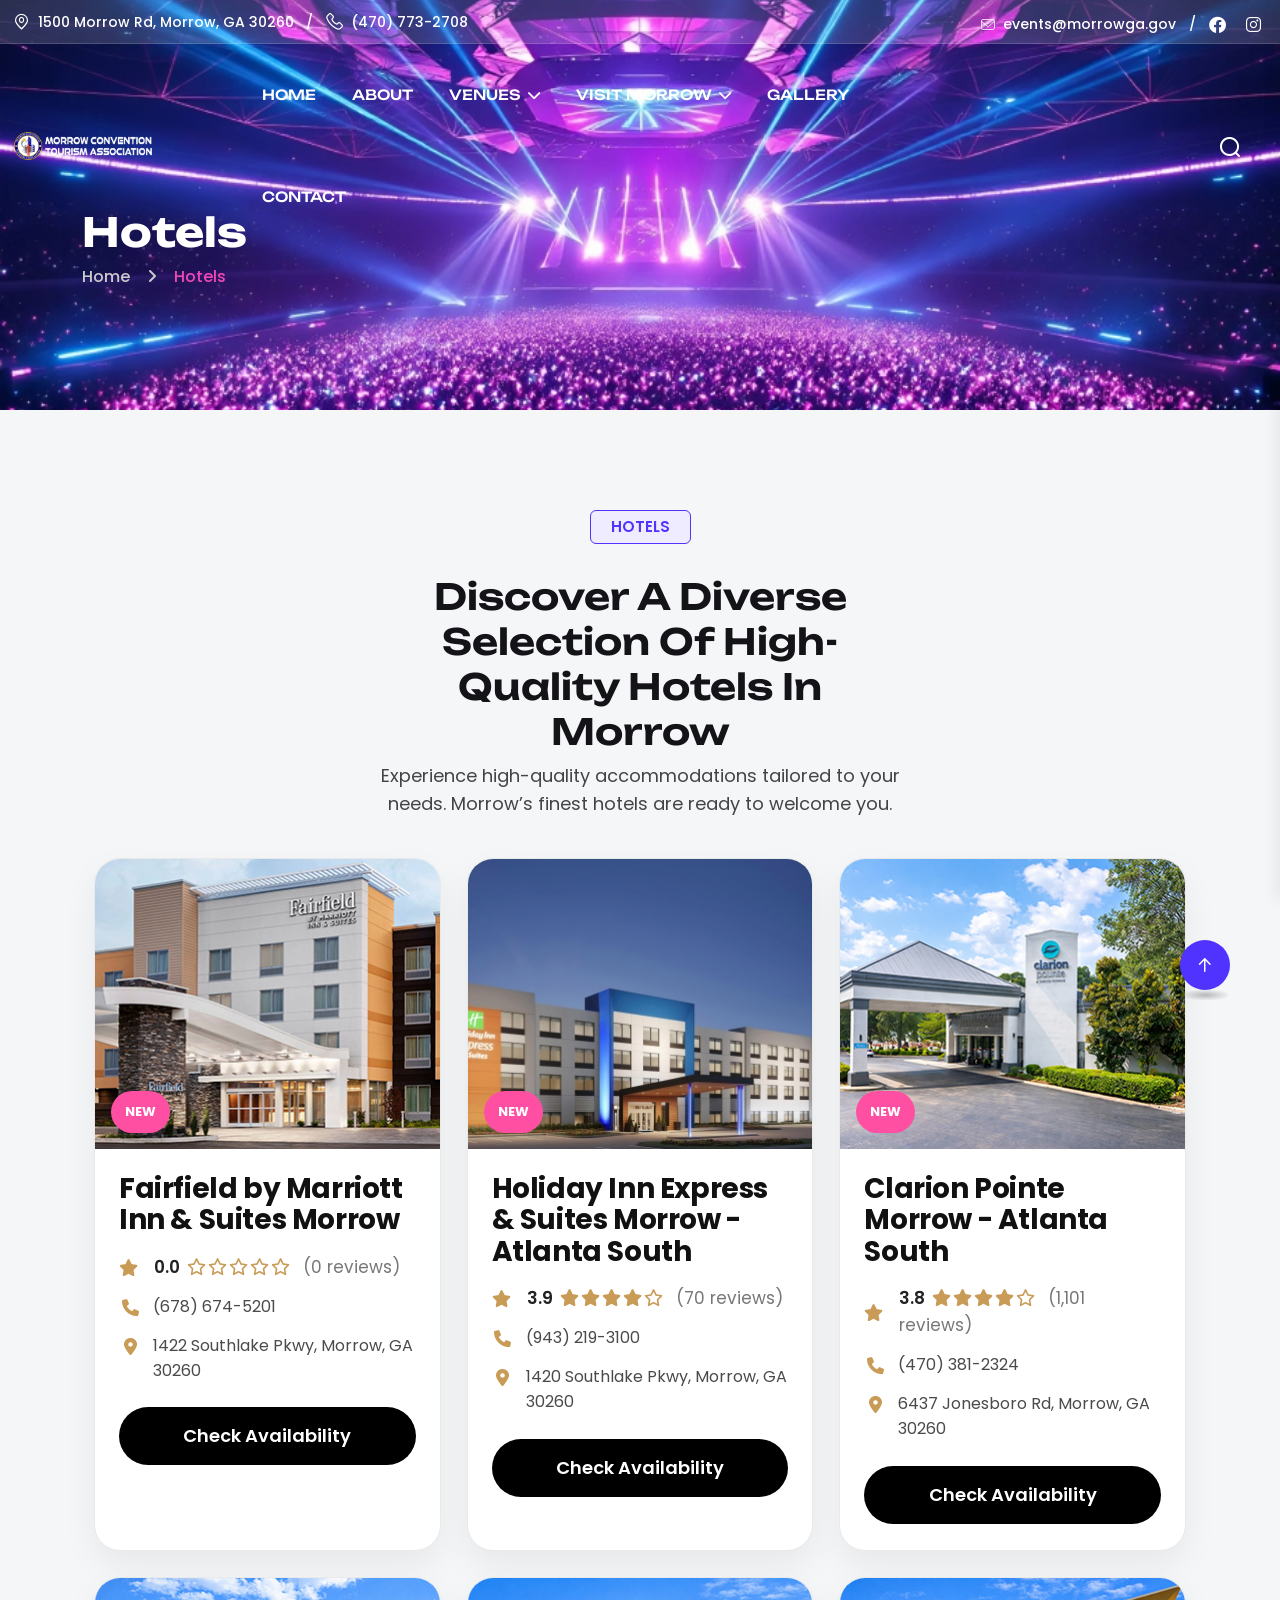
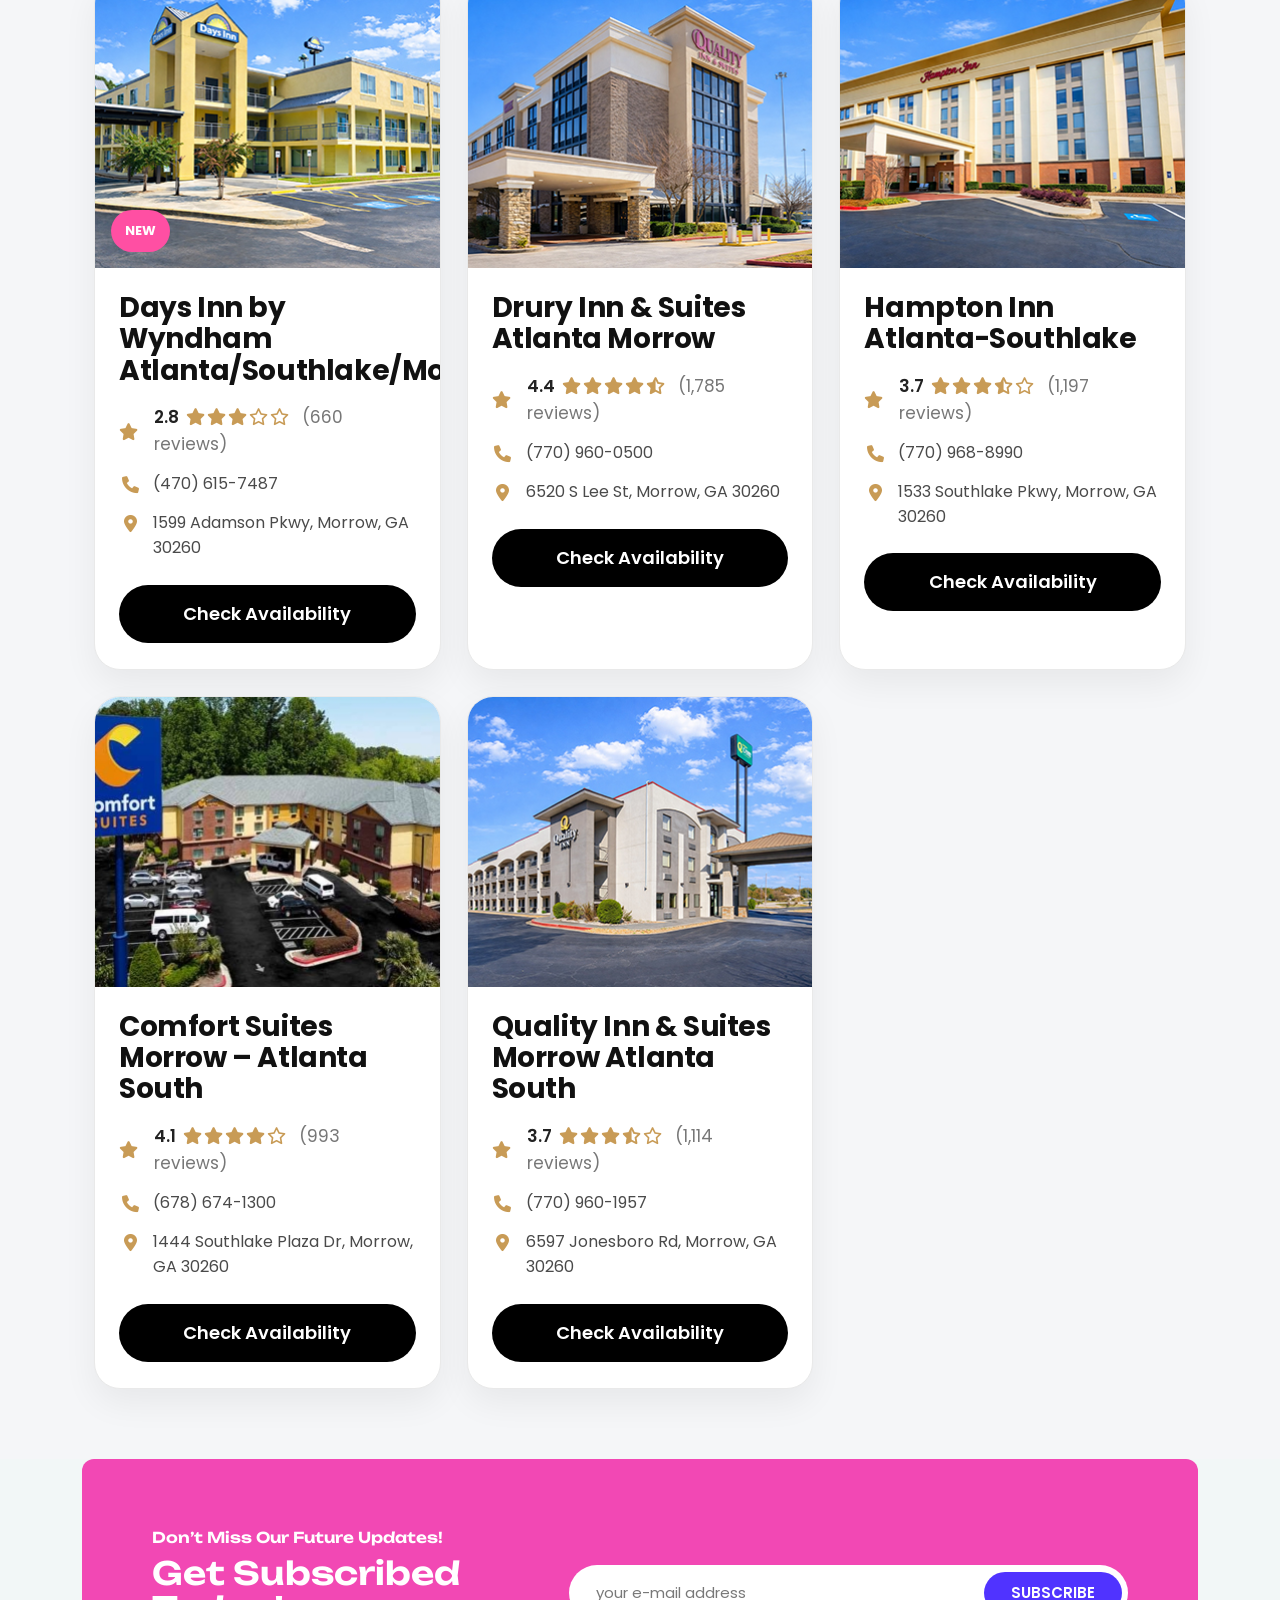
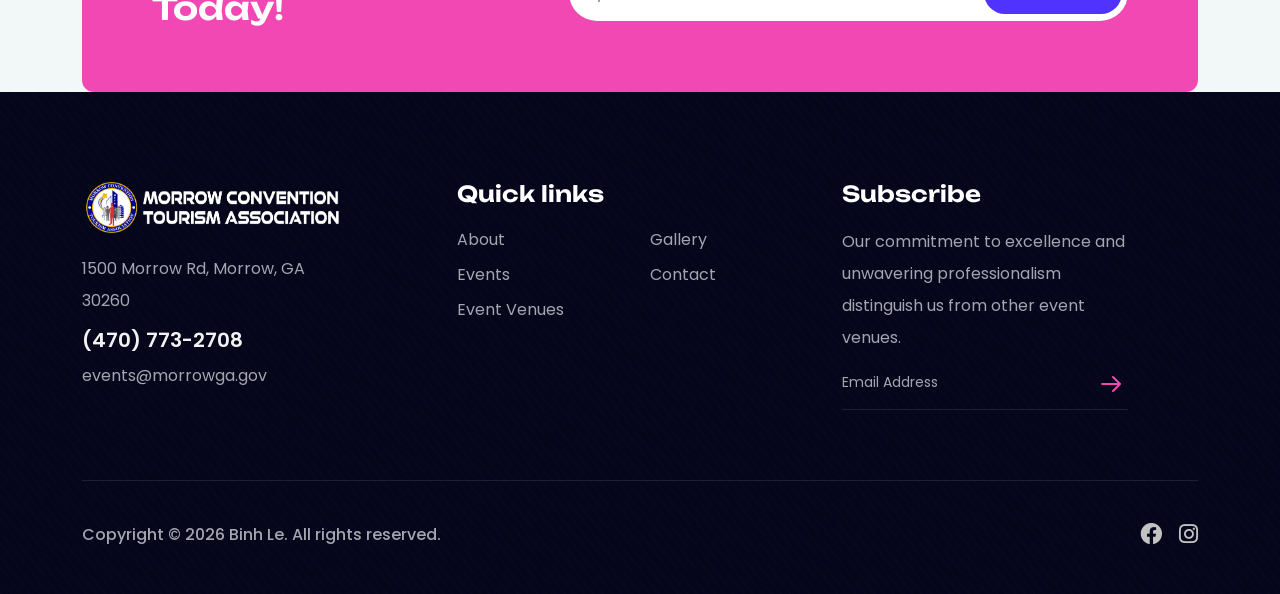
<file: hotels.html>
<!doctype html><html class="no-js" lang="en"><head><meta charset="utf-8"><meta http-equiv="x-ua-compatible" content="ie=edge"><title>Hotels - MCTA</title><meta name="description" content="Hotels - MCTA"><meta name="viewport" content="width=device-width,initial-scale=1"><link rel="shortcut icon" type="image/x-icon" href="./assets/favicon-EmD1b870.png"><script async src="https://www.googletagmanager.com/gtag/js?id=G-WF18BXVWPE"></script><script>function gtag(){dataLayer.push(arguments)}window.dataLayer=window.dataLayer||[],gtag("js",new Date),gtag("config","G-WF18BXVWPE")</script><link rel="stylesheet" crossorigin href="./assets/main-FoIhBVWo.css"></head><body><div class="preloader"><div class="loader"></div></div><button class="scroll__top scroll-to-target" data-target="html"><i class="fa-sharp fa-regular fa-arrow-up"></i></button><div class="search__popup"><div class="container"><div class="row"><div class="col-12"><div class="search__wrapper"><div class="search__close"><button type="button" class="search-close-btn"><svg width="18" height="18" viewBox="0 0 18 18" fill="none" xmlns="http://www.w3.org/2000/svg"><path d="M17 1L1 17" stroke="currentColor" stroke-width="1.5" stroke-linecap="round" stroke-linejoin="round"></path><path d="M1 1L17 17" stroke="currentColor" stroke-width="1.5" stroke-linecap="round" stroke-linejoin="round"></path></svg></button></div><div class="search__form"><form action="#"><div class="search__input"><input class="search-input-field" type="text" placeholder="Type keywords here"> <span class="search-focus-border"></span> <button type="submit"><svg width="20" height="20" viewBox="0 0 20 20" fill="none" xmlns="http://www.w3.org/2000/svg"><path d="M9.55 18.1C14.272 18.1 18.1 14.272 18.1 9.55C18.1 4.82797 14.272 1 9.55 1C4.82797 1 1 4.82797 1 9.55C1 14.272 4.82797 18.1 9.55 18.1Z" stroke="currentColor" stroke-width="1.5" stroke-linecap="round" stroke-linejoin="round"></path><path d="M19.0002 19.0002L17.2002 17.2002" stroke="currentColor" stroke-width="1.5" stroke-linecap="round" stroke-linejoin="round"></path></svg></button></div></form></div></div></div></div></div></div><div class="search-popup-overlay"></div><header class="td-header-height"><div class="td-header__area z-index-999 td-transparent"><div class="td-header-3-top d-none d-lg-block"><div class="container-fluid container-1680"><div class="row"><div class="col-lg-6"><div class="td-header-3-top-info"><span><a href="https://maps.app.goo.gl/woEjuXanvPvSUbjYA" target="_blank"><i class="flaticon-gps"></i>1500 Morrow Rd, Morrow, GA 30260</a></span> <span class="dvdr">/</span> <span><a href="tel:4707732708"><i class="flaticon-phone"></i>(470) 773-2708</a></span></div></div><div class="col-lg-6"><div class="d-none d-lg-block"><div class="td-header-3-top-social d-flex align-items-center justify-content-end"><span class="td-email"><a href="mailto:events@morrowga.gov"><i class="flaticon-mail"></i>events@morrowga.gov</a></span> <span class="dvdr">/</span> <span><a href="https://www.facebook.com/mcta.morrowga" target="_blank"><i class="fa-brands fa-facebook"></i></a></span> <span><a href="https://www.instagram.com/cityofmorrowgeorgia/" target="_blank"><i class="fa-brands fa-instagram"></i></a></span></div></div></div></div></div></div><div id="header-sticky" class="header-mobile-spacing"><div class="container-fluid container-1680"><div class="row align-items-center"><div class="col-xxl-9 col-xl-9 col-6"><div class="tdmenu__wrap d-flex align-items-center justify-content-between"><div class="logo"><a class="logo-1 logo-sticky-none" href="index.html"><img data-width="150" src="./assets/logo-white-CMbeo1Rq.png" alt="Logo"></a><a class="logo-2 d-none" href="index.html"><img data-width="150" src="./assets/logo-black-BRObX2k0.png" alt="Logo"></a></div><nav class="tdmenu__nav tdmenu-3 ml-50 mr-40 d-none d-xl-flex"><div class="tdmenu__navbar-wrap tdmenu__main-menu"><ul class="navigation"><li><a href="index.html">Home</a></li><li><a href="about.html">About</a></li><li class="menu-item-has-children"><a href="">Venues</a><ul class="sub-menu"><li><a href="morrow-center-exhibition-hall.html">Morrow Center Exhibition Hall</a></li><li><a href="the-district.html">The District</a></li><li><a href="arena-at-southlake.html">Arena At Southlake</a></li></ul></li><li class="menu-item-has-children"><a href="venues.html">Visit Morrow</a><ul class="sub-menu"><li><a href="hotels.html">Hotels</a></li><li><a href="restaurants.html">Restaurants</a></li></ul></li><li><a href="gallery.html">Gallery</a></li><li><a href="contact.html">Contact</a></li></ul></div></nav></div></div><div class="col-xxl-3 col-xl-3 col-6"><div class="td-menu-right-action td-menu-right-action-3 d-flex align-items-center justify-content-end"><button class="search-button search-open-btn"><i class="flaticon-search"></i></button><div class="td-header-menu-bar lh-1 p-relative ml-20"><button class="tdmenu-offcanvas-open-btn mobile-nav-toggler d-block d-xl-none"><span></span> <span></span> <span></span></button></div></div></div></div></div></div></div><div class="tdmobile__menu"><nav class="tdmobile__menu-box"><div class="close-btn"><i class="fa-solid fa-xmark"></i></div><div class="nav-logo"><a href="index.html"><img src="./assets/logo-black-BRObX2k0.png" alt="logo"></a></div><div class="tdmobile__search"><form action="#"><input type="text" placeholder="Search here..."> <button><i class="fas fa-search"></i></button></form></div><div class="tdmobile__menu-outer"></div><div class="social-links"><ul class="list-wrap"><li><a href="https://www.facebook.com/mcta.morrowga" target="_blank"><i class="fab fa-facebook"></i></a></li><li><a href="https://www.instagram.com/cityofmorrowgeorgia/" target="_blank"><i class="fab fa-instagram"></i></a></li></ul></div></nav></div><div class="tdmobile__menu-backdrop"></div><div class="offCanvas__info"><div class="offCanvas__close-icon menu-close"><button><i class="fa-sharp fa-regular fa-xmark"></i></button></div><div class="offCanvas__logo mb-30"><a href="index.html"><img src="./assets/logo-black-BRObX2k0.png" alt="Logo"></a></div><div class="offCanvas__side-info mb-30"><div class="contact-list mb-30"><h4>Office Address</h4><a href="https://maps.app.goo.gl/woEjuXanvPvSUbjYA" target="_blank">1500 Morrow Rd, Morrow, GA 30260</a></div><div class="contact-list mb-30"><h4>Phone Number</h4><a href="tel:4707732708">(470) 773-2708</a></div><div class="contact-list mb-30"><h4>Email Address</h4><a href="mailto:events@morrowga.gov">events@morrowga.gov</a></div></div><div class="offCanvas__social-icon mt-30"><a href="javascript:void(0)"><i class="fab fa-facebook"></i></a> <a href="javascript:void(0)"><i class="fab fa-instagram"></i></a></div></div><div class="offCanvas__overly"></div></header><main><div class="td-breadcrumb-area td-breadcrumb-spacing bg-position" data-background="assets/img/breadcrumb/breadcrumb.jpg"><div class="container"><div class="row"><div class="col-lg-12"><div class="td-breadcrumb-title-wrap"><h2 class="td-breadcrumb-title mb-10 wow td-animetion-left" data-wow-duration="1.5s" data-wow-delay="0.2s">Hotels</h2><div class="td-breadcrumb-list wow td-animetion-right" data-wow-duration="1.5s" data-wow-delay="0.2s"><ul><li><a href="index.html">Home</a></li><li><i class="fa-sharp fa-solid fa-angle-right fa-fw"></i></li><li class="pages">Hotels</li></ul></div></div></div></div></div></div><div class="td-blog-area pt-140 pb-110 bg-position" data-background="assets/img/about/bg.jpg"><div class="container"><div class="row justify-content-center"><div class="col-xl-6 col-lg-8"><div class="td-schedule-2-title-wrap text-center mb-40 wow fadeInUp" data-wow-duration="1.5s" data-wow-delay="0.3s"><span class="td-section-subtitle td-section-subtitle-2 td-section-subtitle-3 mb-30">Hotels</span><h2 class="td-section-title">Discover a diverse selection of high-quality hotels in Morrow</h2><p class="td-section-text">Experience high-quality accommodations tailored to your needs. Morrow’s finest hotels are ready to welcome you.</p></div></div><section class="restaurant-directory-section"><div class="container"><div class="restaurant-grid" id="restaurantGrid"><div class="restaurant-card-pro restaurant-item"><div class="restaurant-card-inner"><div class="hotel-card-image"><img src="./assets/fairfield-by-marriott-inn-and-suites-morrow-DElLuJCE.jpg" alt="Fairfield by Marriott Inn & Suites Morrow"> <span class="hotel-badge">NEW</span></div><div class="restaurant-card-content"><h3 class="restaurant-title">Fairfield by Marriott Inn & Suites Morrow</h3><div class="restaurant-details"><div class="hotel-info-item hotel-rating-item" data-rating="" data-reviews=""><i class="fa-solid fa-star"></i> <span class="hotel-rating-text"></span></div><div class="restaurant-row"><div class="restaurant-icon"><i class="fa-solid fa-phone"></i></div><div class="restaurant-text"><a href="tel:6786745201">(678) 674-5201</a></div></div><div class="restaurant-row"><div class="restaurant-icon"><i class="fa-solid fa-location-dot"></i></div><div class="restaurant-text"><a href="https://maps.app.goo.gl/46isqWgPFixegFBv7" target="_blank">1422 Southlake Pkwy, Morrow, GA 30260</a></div></div></div><div class="hotel-card-actions"><a href="https://www.marriott.com/en-us/hotels/atlmo-fairfield-inn-and-suites-morrow/overview/" target="_blank" class="hotel-btn primary">Check Availability</a></div></div></div></div><div class="restaurant-card-pro restaurant-item"><div class="restaurant-card-inner"><div class="hotel-card-image"><img src="./assets/holiday-inn-express-and-suites-morrow-atlanta-south-Dn9XsNpL.jpg" alt="Holiday Inn Express & Suites Morrow - Atlanta South"> <span class="hotel-badge">NEW</span></div><div class="restaurant-card-content"><h3 class="restaurant-title">Holiday Inn Express & Suites Morrow - Atlanta South</h3><div class="restaurant-details"><div class="hotel-info-item hotel-rating-item" data-rating="3.9" data-reviews="70"><i class="fa-solid fa-star"></i> <span class="hotel-rating-text"></span></div><div class="restaurant-row"><div class="restaurant-icon"><i class="fa-solid fa-phone"></i></div><div class="restaurant-text"><a href="tel:9432193100">(943) 219-3100</a></div></div><div class="restaurant-row"><div class="restaurant-icon"><i class="fa-solid fa-location-dot"></i></div><div class="restaurant-text"><a href="https://maps.app.goo.gl/hWRuAYtow1ogKNzF9" target="_blank">1420 Southlake Pkwy, Morrow, GA 30260</a></div></div></div><div class="hotel-card-actions"><a href="https://www.ihg.com/holidayinnexpress/hotels/us/en/morrow/atlmw/hoteldetail" target="_blank" class="hotel-btn primary">Check Availability</a></div></div></div></div><div class="restaurant-card-pro restaurant-item"><div class="restaurant-card-inner"><div class="hotel-card-image"><img src="./assets/clarion-pointe-morrow-atlanta-south-W_nDJEjt.jpg" alt="Clarion Pointe Morrow - Atlanta South"> <span class="hotel-badge">NEW</span></div><div class="restaurant-card-content"><h3 class="restaurant-title">Clarion Pointe Morrow - Atlanta South</h3><div class="restaurant-details"><div class="hotel-info-item hotel-rating-item" data-rating="3.8" data-reviews="1101"><i class="fa-solid fa-star"></i> <span class="hotel-rating-text"></span></div><div class="restaurant-row"><div class="restaurant-icon"><i class="fa-solid fa-phone"></i></div><div class="restaurant-text"><a href="tel:4703812324">(470) 381-2324</a></div></div><div class="restaurant-row"><div class="restaurant-icon"><i class="fa-solid fa-location-dot"></i></div><div class="restaurant-text"><a href="https://maps.app.goo.gl/yx7FhFtmT6UAX2m1A" target="_blank">6437 Jonesboro Rd, Morrow, GA 30260</a></div></div></div><div class="hotel-card-actions"><a href="https://www.choicehotels.com/georgia/morrow/clarion-hotels/gae10" target="_blank" class="hotel-btn primary">Check Availability</a></div></div></div></div><div class="restaurant-card-pro restaurant-item"><div class="restaurant-card-inner"><div class="hotel-card-image"><img src="./assets/days-inn-by-wyndham-atlanta-southlake-morrow-BeoRRG58.jpg" alt="Days Inn by Wyndham Atlanta/Southlake/Morrow"> <span class="hotel-badge">NEW</span></div><div class="restaurant-card-content"><h3 class="restaurant-title">Days Inn by Wyndham Atlanta/Southlake/Morrow</h3><div class="restaurant-details"><div class="hotel-info-item hotel-rating-item" data-rating="2.8" data-reviews="660"><i class="fa-solid fa-star"></i> <span class="hotel-rating-text"></span></div><div class="restaurant-row"><div class="restaurant-icon"><i class="fa-solid fa-phone"></i></div><div class="restaurant-text"><a href="tel:4706157487">(470) 615-7487</a></div></div><div class="restaurant-row"><div class="restaurant-icon"><i class="fa-solid fa-location-dot"></i></div><div class="restaurant-text"><a href="https://maps.app.goo.gl/5ALYGcyLjFhUAU1A8" target="_blank">1599 Adamson Pkwy, Morrow, GA 30260</a></div></div></div><div class="hotel-card-actions"><a href="https://www.wyndhamhotels.com/days-inn/morrow-georgia/days-inn-atlanta-southlake-morrow/overview" target="_blank" class="hotel-btn primary">Check Availability</a></div></div></div></div><div class="restaurant-card-pro restaurant-item"><div class="restaurant-card-inner"><div class="hotel-card-image"><img src="./assets/drury-inn-and-suites-atlanta-morrow-BPaxenjb.jpg" alt="Drury Inn & Suites Atlanta Morrow"></div><div class="restaurant-card-content"><h3 class="restaurant-title">Drury Inn & Suites Atlanta Morrow</h3><div class="restaurant-details"><div class="hotel-info-item hotel-rating-item" data-rating="4.4" data-reviews="1785"><i class="fa-solid fa-star"></i> <span class="hotel-rating-text"></span></div><div class="restaurant-row"><div class="restaurant-icon"><i class="fa-solid fa-phone"></i></div><div class="restaurant-text"><a href="tel:7709600500">(770) 960-0500</a></div></div><div class="restaurant-row"><div class="restaurant-icon"><i class="fa-solid fa-location-dot"></i></div><div class="restaurant-text"><a href="https://maps.app.goo.gl/yPpsogTrSGn5m2sN6" target="_blank">6520 S Lee St, Morrow, GA 30260</a></div></div></div><div class="hotel-card-actions"><a href="https://www.druryhotels.com/locations/atlanta-ga/drury-inn-and-suites-atlanta-morrow" target="_blank" class="hotel-btn primary">Check Availability</a></div></div></div></div><div class="restaurant-card-pro restaurant-item"><div class="restaurant-card-inner"><div class="hotel-card-image"><img src="./assets/hampton-inn-atlanta-southlake-DT4dRNym.jpg" alt="Hampton Inn Atlanta-Southlake"></div><div class="restaurant-card-content"><h3 class="restaurant-title">Hampton Inn Atlanta-Southlake</h3><div class="restaurant-details"><div class="hotel-info-item hotel-rating-item" data-rating="3.7" data-reviews="1197"><i class="fa-solid fa-star"></i> <span class="hotel-rating-text"></span></div><div class="restaurant-row"><div class="restaurant-icon"><i class="fa-solid fa-phone"></i></div><div class="restaurant-text"><a href="tel:7709688990">(770) 968-8990</a></div></div><div class="restaurant-row"><div class="restaurant-icon"><i class="fa-solid fa-location-dot"></i></div><div class="restaurant-text"><a href="https://maps.app.goo.gl/qBKC5fvxNrTJBdQRA" target="_blank">1533 Southlake Pkwy, Morrow, GA 30260</a></div></div></div><div class="hotel-card-actions"><a href="https://www.hilton.com/en/hotels/atlslhx-hampton-atlanta-southlake/" target="_blank" class="hotel-btn primary">Check Availability</a></div></div></div></div><div class="restaurant-card-pro restaurant-item"><div class="restaurant-card-inner"><div class="hotel-card-image"><img src="./assets/comfort-suites-morrow-atlanta-south-NnbnGHSb.jpg" alt="Comfort Suites Morrow – Atlanta South"></div><div class="restaurant-card-content"><h3 class="restaurant-title">Comfort Suites Morrow – Atlanta South</h3><div class="restaurant-details"><div class="hotel-info-item hotel-rating-item" data-rating="4.1" data-reviews="993"><i class="fa-solid fa-star"></i> <span class="hotel-rating-text"></span></div><div class="restaurant-row"><div class="restaurant-icon"><i class="fa-solid fa-phone"></i></div><div class="restaurant-text"><a href="tel:6786741300">(678) 674-1300</a></div></div><div class="restaurant-row"><div class="restaurant-icon"><i class="fa-solid fa-location-dot"></i></div><div class="restaurant-text"><a href="https://maps.app.goo.gl/gu4MFPaAb3BKcx6t7" target="_blank">1444 Southlake Plaza Dr, Morrow, GA 30260</a></div></div></div><div class="hotel-card-actions"><a href="https://www.choicehotels.com/georgia/morrow/comfort-suites-hotels/ga415" target="_blank" class="hotel-btn primary">Check Availability</a></div></div></div></div><div class="restaurant-card-pro restaurant-item"><div class="restaurant-card-inner"><div class="hotel-card-image"><img src="./assets/quality-inn-and-suites-morrow-atlanta-south-BBKMYzHh.jpg" alt="Quality Inn & Suites Morrow Atlanta South"></div><div class="restaurant-card-content"><h3 class="restaurant-title">Quality Inn & Suites Morrow Atlanta South</h3><div class="restaurant-details"><div class="hotel-info-item hotel-rating-item" data-rating="3.7" data-reviews="1114"><i class="fa-solid fa-star"></i> <span class="hotel-rating-text"></span></div><div class="restaurant-row"><div class="restaurant-icon"><i class="fa-solid fa-phone"></i></div><div class="restaurant-text"><a href="tel:7709601957">(770) 960-1957</a></div></div><div class="restaurant-row"><div class="restaurant-icon"><i class="fa-solid fa-location-dot"></i></div><div class="restaurant-text"><a href="https://maps.app.goo.gl/p33NbYNHWE5pK24J6" target="_blank">6597 Jonesboro Rd, Morrow, GA 30260</a></div></div></div><div class="hotel-card-actions"><a href="https://www.qualityinnmorrowga.com/" target="_blank" class="hotel-btn primary">Check Availability</a></div></div></div></div></div></div></section></div></div></div><div class="td-cta-area grey-bg"><div class="container"><div class="row"><div class="col-lg-12"><div class="td-cta-2-wrap bg-position" data-background="assets/img/cta/cta-bg.png"><div class="row align-items-end"><div class="col-lg-5"><div class="td-cta-2-content mb-20"><span class="td-cta-2-subtitle d-inline-block mb-5">Don’t Miss Our Future Updates!</span><h2 class="td-cta-2-title">Get Subscribed Today!</h2></div></div><div class="col-lg-7"><div class="td-cta-2-form mb-25"><form action="#" class="p-relative"><input class="td-input" type="text" placeholder="Your E-mail Address"> <button class="cta-btn" type="submit">Subscribe</button></form></div></div></div></div></div></div></div></div></main><footer><div class="td-footer-area bg-position pt-130" data-background="assets/img/footer/bg.jpg"><div class="container"><div class="row mb-30"><div class="col-lg-3 col-md-5"><div class="td-footer-widget mb-40"><div class="td-footer-logo mb-20"><a href="index.html"><img src="./assets/logo-white-CMbeo1Rq.png" alt="logo"></a></div><p class="text mb-10">1500 Morrow Rd, Morrow, GA 30260</p><a class="number mb-10 d-inline-block" href="tel:4707732708">(470) 773-2708</a> <a class="email" href="mailto:events@morrowga.gov">events@morrowga.gov</a></div></div><div class="col-lg-5 col-md-7"><div class="td-footer-widget space ml-90 mb-40"><h3 class="td-footer-title mb-20">Quick links</h3><div class="row"><div class="col-lg-6 col-md-6 col-sm-6"><div class="td-footer-links"><ul><li><a href="about.html">About</a></li><li><a href="events.html">Events</a></li><li><a href="event-venues.html">Event Venues</a></li></ul></div></div><div class="col-lg-6 col-md-6 col-sm-6"><div class="td-footer-links"><ul><li><a href="gallery.html">Gallery</a></li><li><a href="contact.html">Contact</a></li></ul></div></div></div></div></div><div class="col-lg-4 col-md-6"><div class="td-footer-widget td-footer-subscribe mb-40"><h3 class="td-footer-title mb-20">Subscribe</h3><p class="text mb-0">Our commitment to excellence and unwavering professionalism distinguish us from other event venues.</p><form id="subscribe-form" class="td-footer-form p-relative"><input name="email-subscribed" type="email" placeholder="Email Address"> <button type="submit" class="td-footer-form-btn"><svg width="21" height="17" viewBox="0 0 21 17" fill="none" xmlns="http://www.w3.org/2000/svg"><path d="M1.03931 8.9707H19.0393M19.0393 8.9707L12.0393 1.9707M19.0393 8.9707L12.0393 15.9707" stroke="#F248B4" stroke-width="2" stroke-linecap="round" stroke-linejoin="round"/></svg></button></form></div></div></div><div class="row"><div class="col-12"><div class="td-footer-bottom pt-40 pb-15"><div class="row align-items-center"><div class="col-md-9"><div class="td-footer-bottom-copyright mb-30"><p>Copyright © 2026 Binh Le. All rights reserved.</p></div></div><div class="col-md-3"><div class="td-footer-bottom-social text-right mb-30"><span><a href="https://www.facebook.com/mcta.morrowga" target="_blank"><i class="fa-brands fa-facebook"></i></a></span> <span><a href="https://www.instagram.com/cityofmorrowgeorgia/" target="_blank"><i class="fa-brands fa-instagram"></i></a></span></div></div></div></div></div></div></div></div></footer><script src="assets/js/vendor/jquery.js"></script><script src="assets/js/bootstrap.min.js"></script><script src="assets/js/isotope.pkgd.min.js"></script><script src="assets/js/ion.rangeSlider.min.js"></script><script src="assets/js/imagesloaded.pkgd.min.js"></script><script src="assets/js/jquery.magnific-popup.min.js"></script><script src="assets/js/jquery.odometer.min.js"></script><script src="assets/js/jquery-appear.js"></script><script src="assets/js/swiper-bundle.min.js"></script><script src="assets/js/Jarallax.js"></script><script src="assets/js/nice-select.js"></script><script src="assets/js/ajax-form.js"></script><script src="assets/js/wow.min.js"></script><script src="assets/js/main.js"></script><script>document.addEventListener("DOMContentLoaded",function(){document.querySelectorAll(".hotel-rating-item").forEach(t=>{const a=parseFloat(t.dataset.rating||"0"),e=parseInt(t.dataset.reviews||"0",10),n=t.querySelector(".hotel-rating-text");var s;n&&(n.innerHTML=`\n\t\t  <span class="hotel-rating-number">${a.toFixed(1)}</span>\n\t\t  <span class="hotel-rating-stars">${function(t){const a=Math.floor(t),e=t-a,n=e>=.25&&e<.75,s=e>=.75?1:0;let r="";for(let t=0;t<a+s;t++)r+='<i class="fa-solid fa-star"></i>';n&&(r+='<i class="fa-solid fa-star-half-stroke"></i>');for(let t=a+s+(n?1:0);t<5;t++)r+='<i class="fa-regular fa-star"></i>';return r}(a)}</span>\n\t\t  <span class="hotel-rating-count">(${s=e,Number(s).toLocaleString("en-US")} reviews)</span>\n\t\t`)})})</script></body></html>
</file>
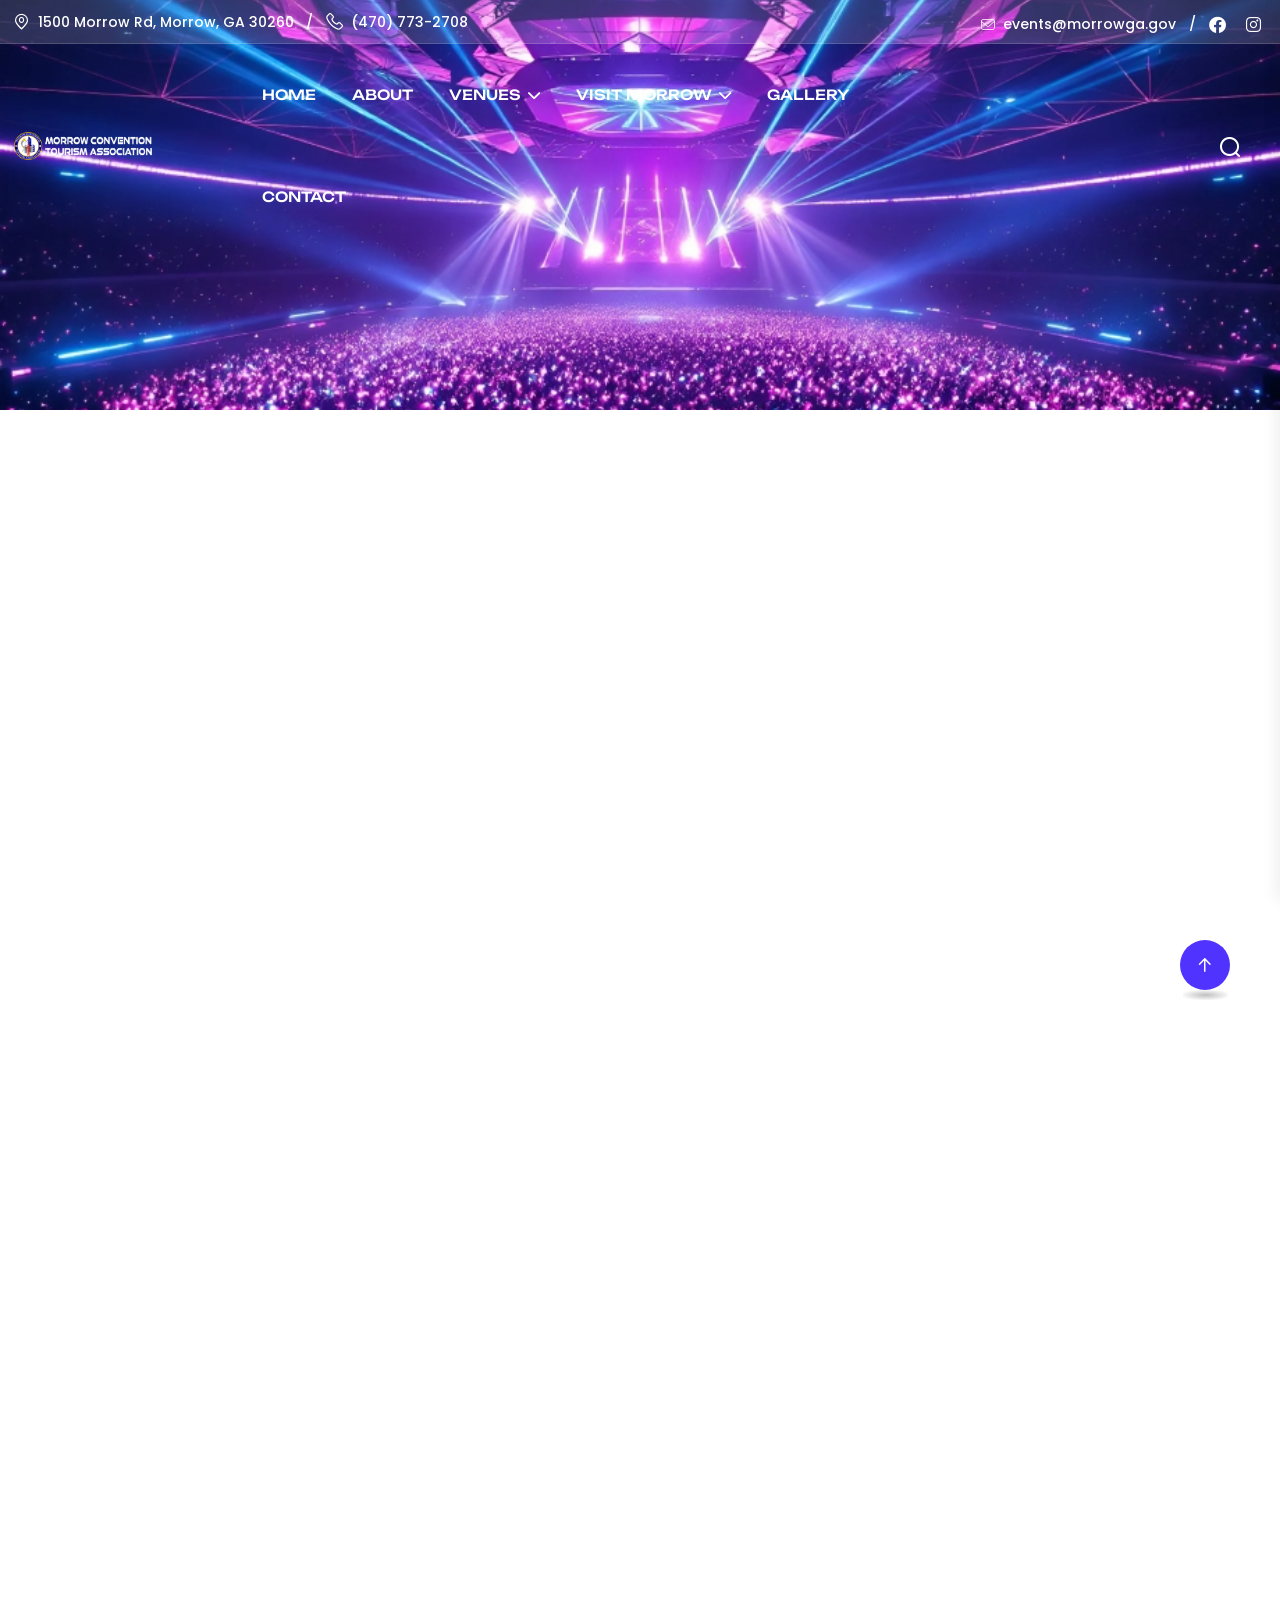
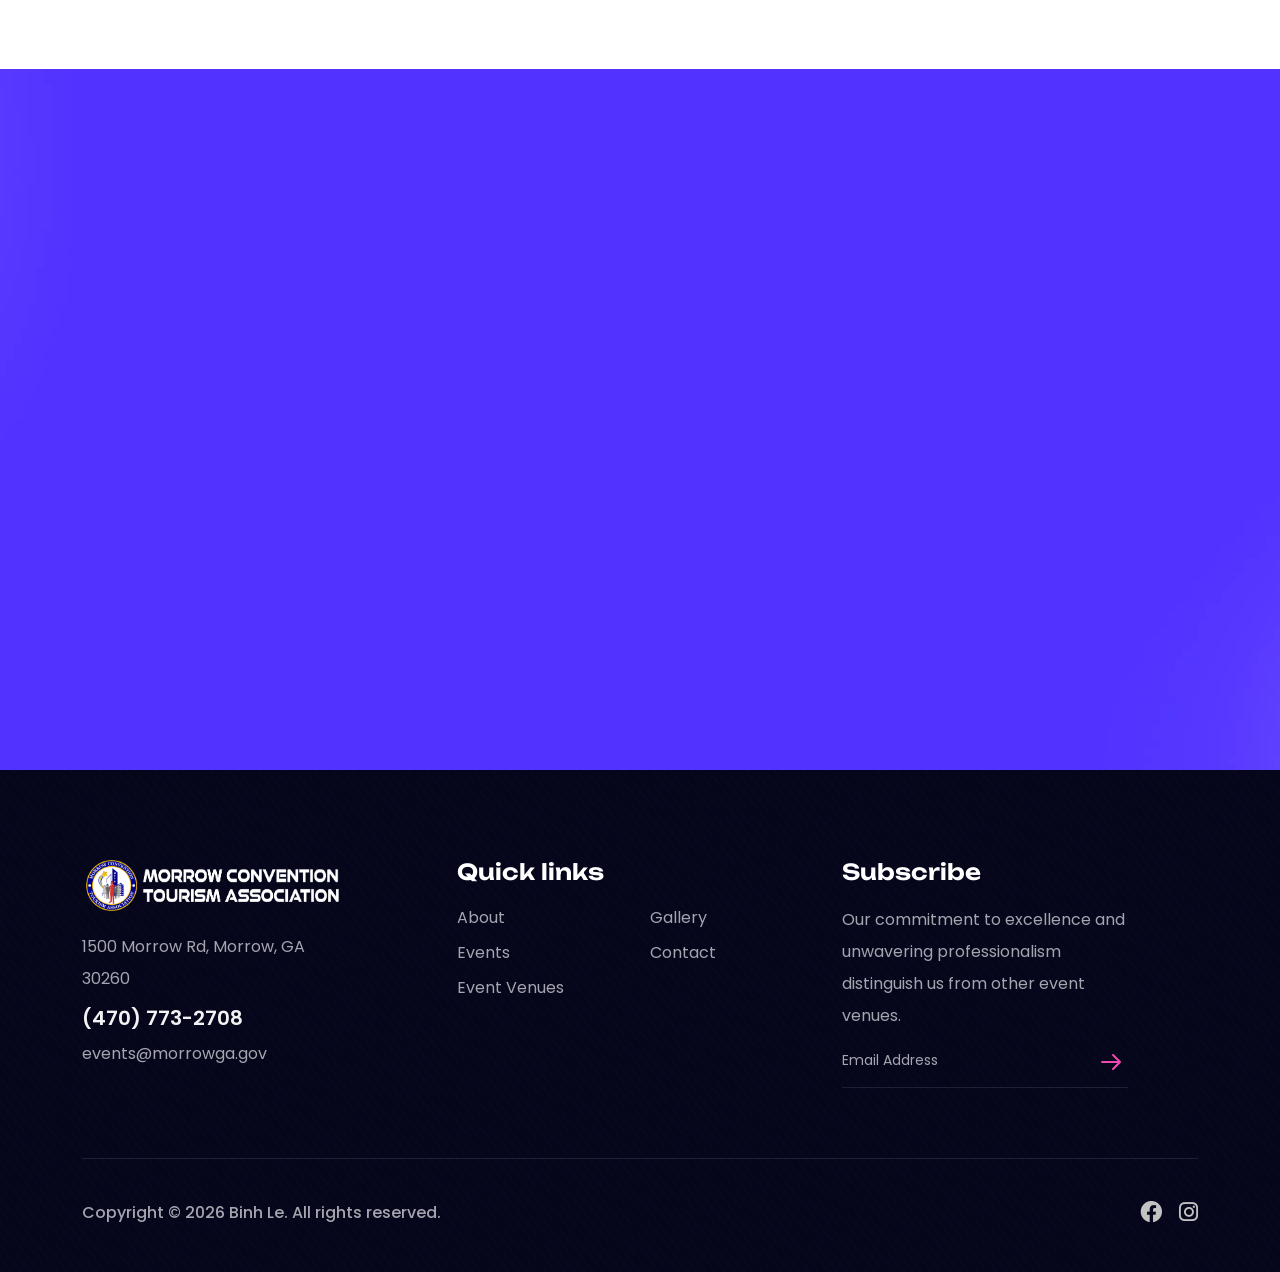
<file: morrow-center-exhibition-hall.html>
<!doctype html><html class="no-js" lang="en"><head><meta charset="utf-8"><meta http-equiv="x-ua-compatible" content="ie=edge"><title>Morrow Center & Exhibition Hall - MCTA</title><meta name="description" content="Morrow Center & Exhibition Hall - MCTA"><meta name="viewport" content="width=device-width,initial-scale=1"><link rel="shortcut icon" type="image/x-icon" href="./assets/favicon-EmD1b870.png"><link rel="stylesheet" crossorigin href="./assets/main-FoIhBVWo.css"></head><body><div class="preloader"><div class="loader"></div></div><button class="scroll__top scroll-to-target" data-target="html"><i class="fa-sharp fa-regular fa-arrow-up"></i></button><div class="search__popup"><div class="container"><div class="row"><div class="col-12"><div class="search__wrapper"><div class="search__close"><button type="button" class="search-close-btn"><svg width="18" height="18" viewBox="0 0 18 18" fill="none" xmlns="http://www.w3.org/2000/svg"><path d="M17 1L1 17" stroke="currentColor" stroke-width="1.5" stroke-linecap="round" stroke-linejoin="round"></path><path d="M1 1L17 17" stroke="currentColor" stroke-width="1.5" stroke-linecap="round" stroke-linejoin="round"></path></svg></button></div><div class="search__form"><form action="#"><div class="search__input"><input class="search-input-field" type="text" placeholder="Type keywords here"> <span class="search-focus-border"></span> <button type="submit"><svg width="20" height="20" viewBox="0 0 20 20" fill="none" xmlns="http://www.w3.org/2000/svg"><path d="M9.55 18.1C14.272 18.1 18.1 14.272 18.1 9.55C18.1 4.82797 14.272 1 9.55 1C4.82797 1 1 4.82797 1 9.55C1 14.272 4.82797 18.1 9.55 18.1Z" stroke="currentColor" stroke-width="1.5" stroke-linecap="round" stroke-linejoin="round"></path><path d="M19.0002 19.0002L17.2002 17.2002" stroke="currentColor" stroke-width="1.5" stroke-linecap="round" stroke-linejoin="round"></path></svg></button></div></form></div></div></div></div></div></div><div class="search-popup-overlay"></div><header class="td-header-height"><div class="td-header__area z-index-999 td-transparent"><div class="td-header-3-top d-none d-lg-block"><div class="container-fluid container-1680"><div class="row"><div class="col-lg-6"><div class="td-header-3-top-info"><span><a href="https://maps.app.goo.gl/woEjuXanvPvSUbjYA" target="_blank"><i class="flaticon-gps"></i>1500 Morrow Rd, Morrow, GA 30260</a></span> <span class="dvdr">/</span> <span><a href="tel:4707732708"><i class="flaticon-phone"></i>(470) 773-2708</a></span></div></div><div class="col-lg-6"><div class="d-none d-lg-block"><div class="td-header-3-top-social d-flex align-items-center justify-content-end"><span class="td-email"><a href="mailto:events@morrowga.gov"><i class="flaticon-mail"></i>events@morrowga.gov</a></span> <span class="dvdr">/</span> <span><a href="https://www.facebook.com/mcta.morrowga" target="_blank"><i class="fa-brands fa-facebook"></i></a></span> <span><a href="https://www.instagram.com/cityofmorrowgeorgia/" target="_blank"><i class="fa-brands fa-instagram"></i></a></span></div></div></div></div></div></div><div id="header-sticky" class="header-mobile-spacing"><div class="container-fluid container-1680"><div class="row align-items-center"><div class="col-xxl-9 col-xl-9 col-6"><div class="tdmenu__wrap d-flex align-items-center justify-content-between"><div class="logo"><a class="logo-1 logo-sticky-none" href="index.html"><img data-width="150" src="./assets/logo-white-CMbeo1Rq.png" alt="Logo"></a><a class="logo-2 d-none" href="index.html"><img data-width="150" src="./assets/logo-black-BRObX2k0.png" alt="Logo"></a></div><nav class="tdmenu__nav tdmenu-3 ml-50 mr-40 d-none d-xl-flex"><div class="tdmenu__navbar-wrap tdmenu__main-menu"><ul class="navigation"><li><a href="index.html">Home</a></li><li><a href="about.html">About</a></li><li class="menu-item-has-children"><a href="">Venues</a><ul class="sub-menu"><li><a href="morrow-center-exhibition-hall.html">Morrow Center Exhibition Hall</a></li><li><a href="the-district.html">The District</a></li><li><a href="arena-at-southlake.html">Arena At Southlake</a></li></ul></li><li class="menu-item-has-children"><a href="venues.html">Visit Morrow</a><ul class="sub-menu"><li><a href="hotels.html">Hotels</a></li><li><a href="restaurants.html">Restaurants</a></li></ul></li><li><a href="gallery.html">Gallery</a></li><li><a href="contact.html">Contact</a></li></ul></div></nav></div></div><div class="col-xxl-3 col-xl-3 col-6"><div class="td-menu-right-action td-menu-right-action-3 d-flex align-items-center justify-content-end"><button class="search-button search-open-btn"><i class="flaticon-search"></i></button><div class="td-header-menu-bar lh-1 p-relative ml-20"><button class="tdmenu-offcanvas-open-btn mobile-nav-toggler d-block d-xl-none"><span></span> <span></span> <span></span></button></div></div></div></div></div></div></div><div class="tdmobile__menu"><nav class="tdmobile__menu-box"><div class="close-btn"><i class="fa-solid fa-xmark"></i></div><div class="nav-logo"><a href="index.html"><img src="./assets/logo-black-BRObX2k0.png" alt="logo"></a></div><div class="tdmobile__search"><form action="#"><input type="text" placeholder="Search here..."> <button><i class="fas fa-search"></i></button></form></div><div class="tdmobile__menu-outer"></div><div class="social-links"><ul class="list-wrap"><li><a href="https://www.facebook.com/mcta.morrowga" target="_blank"><i class="fab fa-facebook"></i></a></li><li><a href="https://www.instagram.com/cityofmorrowgeorgia/" target="_blank"><i class="fab fa-instagram"></i></a></li></ul></div></nav></div><div class="tdmobile__menu-backdrop"></div><div class="offCanvas__info"><div class="offCanvas__close-icon menu-close"><button><i class="fa-sharp fa-regular fa-xmark"></i></button></div><div class="offCanvas__logo mb-30"><a href="index.html"><img src="./assets/logo-black-BRObX2k0.png" alt="Logo"></a></div><div class="offCanvas__side-info mb-30"><div class="contact-list mb-30"><h4>Office Address</h4><a href="https://maps.app.goo.gl/woEjuXanvPvSUbjYA" target="_blank">1500 Morrow Rd, Morrow, GA 30260</a></div><div class="contact-list mb-30"><h4>Phone Number</h4><a href="tel:4707732708">(470) 773-2708</a></div><div class="contact-list mb-30"><h4>Email Address</h4><a href="mailto:events@morrowga.gov">events@morrowga.gov</a></div></div><div class="offCanvas__social-icon mt-30"><a href="javascript:void(0)"><i class="fab fa-facebook"></i></a> <a href="javascript:void(0)"><i class="fab fa-instagram"></i></a></div></div><div class="offCanvas__overly"></div></header><main><div class="td-breadcrumb-area td-breadcrumb-spacing bg-position" data-background="assets/img/breadcrumb/breadcrumb.jpg"><div class="container"><div class="row"><div class="col-lg-12"><div class="td-breadcrumb-title-wrap"><h2 class="td-breadcrumb-title mb-10 wow td-animetion-left" data-wow-duration="1.5s" data-wow-delay="0.2s">Event Venues</h2><div class="td-breadcrumb-list wow td-animetion-right" data-wow-duration="1.5s" data-wow-delay="0.2s"><ul><li><a href="index.html">Home</a></li><li><i class="fa-sharp fa-solid fa-angle-right fa-fw"></i></li><li class="pages">Morrow Center & Exhibition Hall</li></ul></div></div></div></div></div></div><div class="td-venue-area pt-140 pb-110"><div class="container"><div class="row"><div class="col-lg-6 mb-30"><div class="td-venue-thumb"><a href="https://www.morrowcenter.com/" target="_blank"><img class="w-100 wow td-animetion-left" data-wow-duration="1.5s" data-wow-delay="0.2s" src="./assets/morrow-center-9v4gNc43.jpg" alt=""></a></div></div><div class="col-lg-6 mb-30"><div class="td-venue-content-wrap wow fadeInRight" data-wow-duration="1.5s" data-wow-delay="0.2s"><span class="td-venue-subtitle mb-10 d-block">Morrow Center & Exhibition Hall</span><h2 class="td-venue-title mb-20">1180 Southlake Cir, Morrow, GA 30260</h2><p class="td-venue-text mb-30">The Morrow Center & Exhibition Hall offers a diverse array of event spaces, including a spacious exhibition hall accommodating up to 30,000 attendees, a stylish ballroom for up to 300 guests, an elegant tea room with a 400-person capacity, three classroom-style meeting rooms for up to 30 participants each, and a private lounge ideal for more intimate gatherings of up to 50 guests.<br>Since its opening in 2009, the Morrow Center & Exhibition Hall has earned a reputation as Metro Atlanta’s premier private venue, seamlessly blending Southern charm with contemporary sophistication. The center hosts a wide range of events, from weddings and corporate meetings to concerts, car and bike shows, dinner parties, and other special occasions. As a cornerstone of the local community, the center also serves as a vibrant hub for cultural and social engagement, regularly hosting major celebrations such as the annual Lunar New Year and Black History Month festivals.</p><div><div class="td-venue-info mb-25"><span class="td-venue-info-icon"><i class="flaticon-gps"></i></span><div><span class="subtitle">Address</span> <a class="links" href="https://maps.app.goo.gl/W8DLSDq7f92q1Vif8" target="_blank">1180 Southlake Cir, Morrow, GA 30260</a></div></div><div class="td-venue-info mb-25"><span class="td-venue-info-icon"><i class="flaticon-phone"></i></span><div><span class="subtitle">Phone</span> <a class="links" href="tel:6784895161">(678) 489-5161</a></div></div><div class="td-venue-info"><span class="td-venue-info-icon"><i class="flaticon-mail"></i></span><div><span class="subtitle">Email</span> <a class="links" href="mailto:morrowcenter@morrowga.gov">morrowcenter@morrowga.gov</a></div></div></div></div></div></div></div></div><div class="td-feature-area pt-140 pb-115 bg-position" data-background="assets/img/feature/feature.jpg"><div class="container"><div class="row justify-content-center"><div class="col-lg-8"><div class="td-feature-4-wrap text-center mb-50 wow fadeInUp" data-wow-duration="1.5s" data-wow-delay="0.3s"><span class="td-section-subtitle td-section-subtitle-2 mb-25">Event Information</span><h2 class="td-section-title text-white mb-15">Why You Should Join Our Event</h2><p class="text-white">More than an event - It's a celebration of culture, connection & community</p></div></div></div><div class="row"><div class="col-xl-3 col-lg-6 col-md-6 wow fadeInUp" data-wow-duration="1.5s" data-wow-delay="0.3s"><div class="td-feature-3-wrap mr-60 mb-30"><img class="td-feature-3-icon d-inline-block mb-20" src="[data-uri]" alt=""><h3 class="td-feature-3-title mb-15">Unforgettable Atmosphere</h3><p class="td-feature-3-text">Experience a unique blend of Southern charm and modern elegance in a beautifully designed venue that enhances every moment - from networking to celebration.</p></div></div><div class="col-xl-3 col-lg-6 col-md-6 wow fadeInUp" data-wow-duration="1.5s" data-wow-delay="0.5s"><div class="td-feature-3-wrap mr-60 mb-30"><img class="td-feature-3-icon d-inline-block mb-20" src="[data-uri]" alt=""><h3 class="td-feature-3-title mb-15">Diverse Programming</h3><p class="td-feature-3-text">Enjoy a rich lineup of cultural performances, entertainment, and engaging activities for all ages. Whether it's a festival, showcase, or social event, there's something for everyone.</p></div></div><div class="col-xl-3 col-lg-6 col-md-6 wow fadeInUp" data-wow-duration="1.5s" data-wow-delay="0.7s"><div class="td-feature-3-wrap mr-60 mb-30"><img class="td-feature-3-icon d-inline-block mb-20" src="[data-uri]" alt=""><h3 class="td-feature-3-title mb-15">Community Connection</h3><p class="td-feature-3-text">Be part of a dynamic gathering that celebrates culture, creativity, and community, bringing together people from all walks of life in a vibrant and welcoming environment.</p></div></div><div class="col-xl-3 col-lg-6 col-md-6 wow fadeInUp" data-wow-duration="1.5s" data-wow-delay="0.9s"><div class="td-feature-3-wrap mr-60 mb-30"><img class="td-feature-3-icon d-inline-block mb-20" src="[data-uri]" alt=""><h3 class="td-feature-3-title mb-15">Convenient & Comfortable</h3><p class="td-feature-3-text">Located just minutes from Atlanta, the venue offers ample free parking, modern amenities, and easy accessibility, ensuring a seamless and enjoyable experience for all guests.</p></div></div></div></div></div></main><footer><div class="td-footer-area bg-position pt-130" data-background="assets/img/footer/bg.jpg"><div class="container"><div class="row mb-30"><div class="col-lg-3 col-md-5"><div class="td-footer-widget mb-40"><div class="td-footer-logo mb-20"><a href="index.html"><img src="./assets/logo-white-CMbeo1Rq.png" alt="logo"></a></div><p class="text mb-10">1500 Morrow Rd, Morrow, GA 30260</p><a class="number mb-10 d-inline-block" href="tel:4707732708">(470) 773-2708</a> <a class="email" href="mailto:events@morrowga.gov">events@morrowga.gov</a></div></div><div class="col-lg-5 col-md-7"><div class="td-footer-widget space ml-90 mb-40"><h3 class="td-footer-title mb-20">Quick links</h3><div class="row"><div class="col-lg-6 col-md-6 col-sm-6"><div class="td-footer-links"><ul><li><a href="about.html">About</a></li><li><a href="events.html">Events</a></li><li><a href="event-venues.html">Event Venues</a></li></ul></div></div><div class="col-lg-6 col-md-6 col-sm-6"><div class="td-footer-links"><ul><li><a href="gallery.html">Gallery</a></li><li><a href="contact.html">Contact</a></li></ul></div></div></div></div></div><div class="col-lg-4 col-md-6"><div class="td-footer-widget td-footer-subscribe mb-40"><h3 class="td-footer-title mb-20">Subscribe</h3><p class="text mb-0">Our commitment to excellence and unwavering professionalism distinguish us from other event venues.</p><form id="subscribe-form" class="td-footer-form p-relative"><input name="email-subscribed" type="email" placeholder="Email Address"> <button type="submit" class="td-footer-form-btn"><svg width="21" height="17" viewBox="0 0 21 17" fill="none" xmlns="http://www.w3.org/2000/svg"><path d="M1.03931 8.9707H19.0393M19.0393 8.9707L12.0393 1.9707M19.0393 8.9707L12.0393 15.9707" stroke="#F248B4" stroke-width="2" stroke-linecap="round" stroke-linejoin="round"/></svg></button></form></div></div></div><div class="row"><div class="col-12"><div class="td-footer-bottom pt-40 pb-15"><div class="row align-items-center"><div class="col-md-9"><div class="td-footer-bottom-copyright mb-30"><p>Copyright © 2026 Binh Le. All rights reserved.</p></div></div><div class="col-md-3"><div class="td-footer-bottom-social text-right mb-30"><span><a href="https://www.facebook.com/mcta.morrowga" target="_blank"><i class="fa-brands fa-facebook"></i></a></span> <span><a href="https://www.instagram.com/cityofmorrowgeorgia/" target="_blank"><i class="fa-brands fa-instagram"></i></a></span></div></div></div></div></div></div></div></div></footer><script src="assets/js/vendor/jquery.js"></script><script src="assets/js/bootstrap.min.js"></script><script src="assets/js/isotope.pkgd.min.js"></script><script src="assets/js/ion.rangeSlider.min.js"></script><script src="assets/js/imagesloaded.pkgd.min.js"></script><script src="assets/js/jquery.magnific-popup.min.js"></script><script src="assets/js/jquery.odometer.min.js"></script><script src="assets/js/jquery-appear.js"></script><script src="assets/js/swiper-bundle.min.js"></script><script src="assets/js/Jarallax.js"></script><script src="assets/js/nice-select.js"></script><script src="assets/js/ajax-form.js"></script><script src="assets/js/wow.min.js"></script><script src="assets/js/main.js"></script><script>const form=document.getElementById("subscribe-form");form.addEventListener("submit",async function(e){e.preventDefault();const o=new FormData(form);console.log(o);(await fetch("https://formspree.io/f/xgvkrqnp",{method:"POST",body:o,headers:{Accept:"application/json"}})).ok?(alert("Thank you for subscribing!"),form.reset()):alert("Oops! There was a problem.")})</script></body></html>
</file>
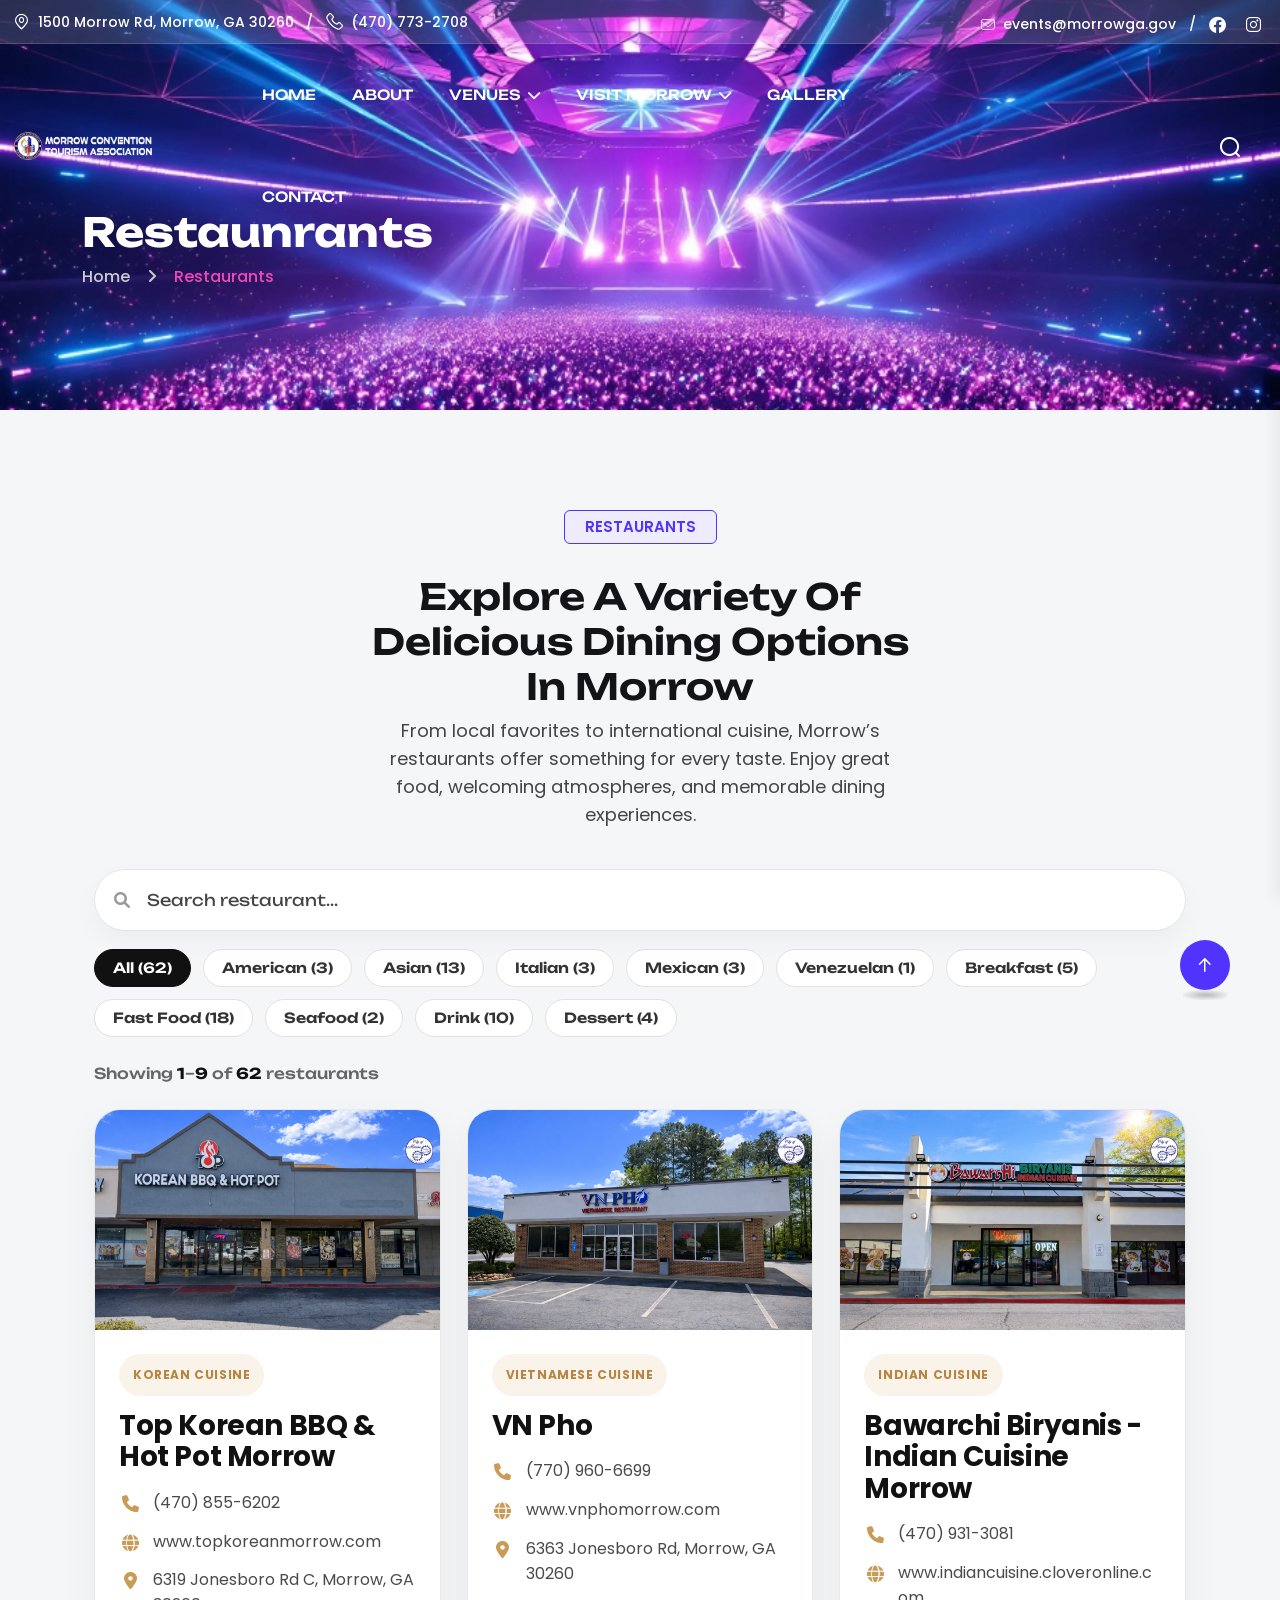
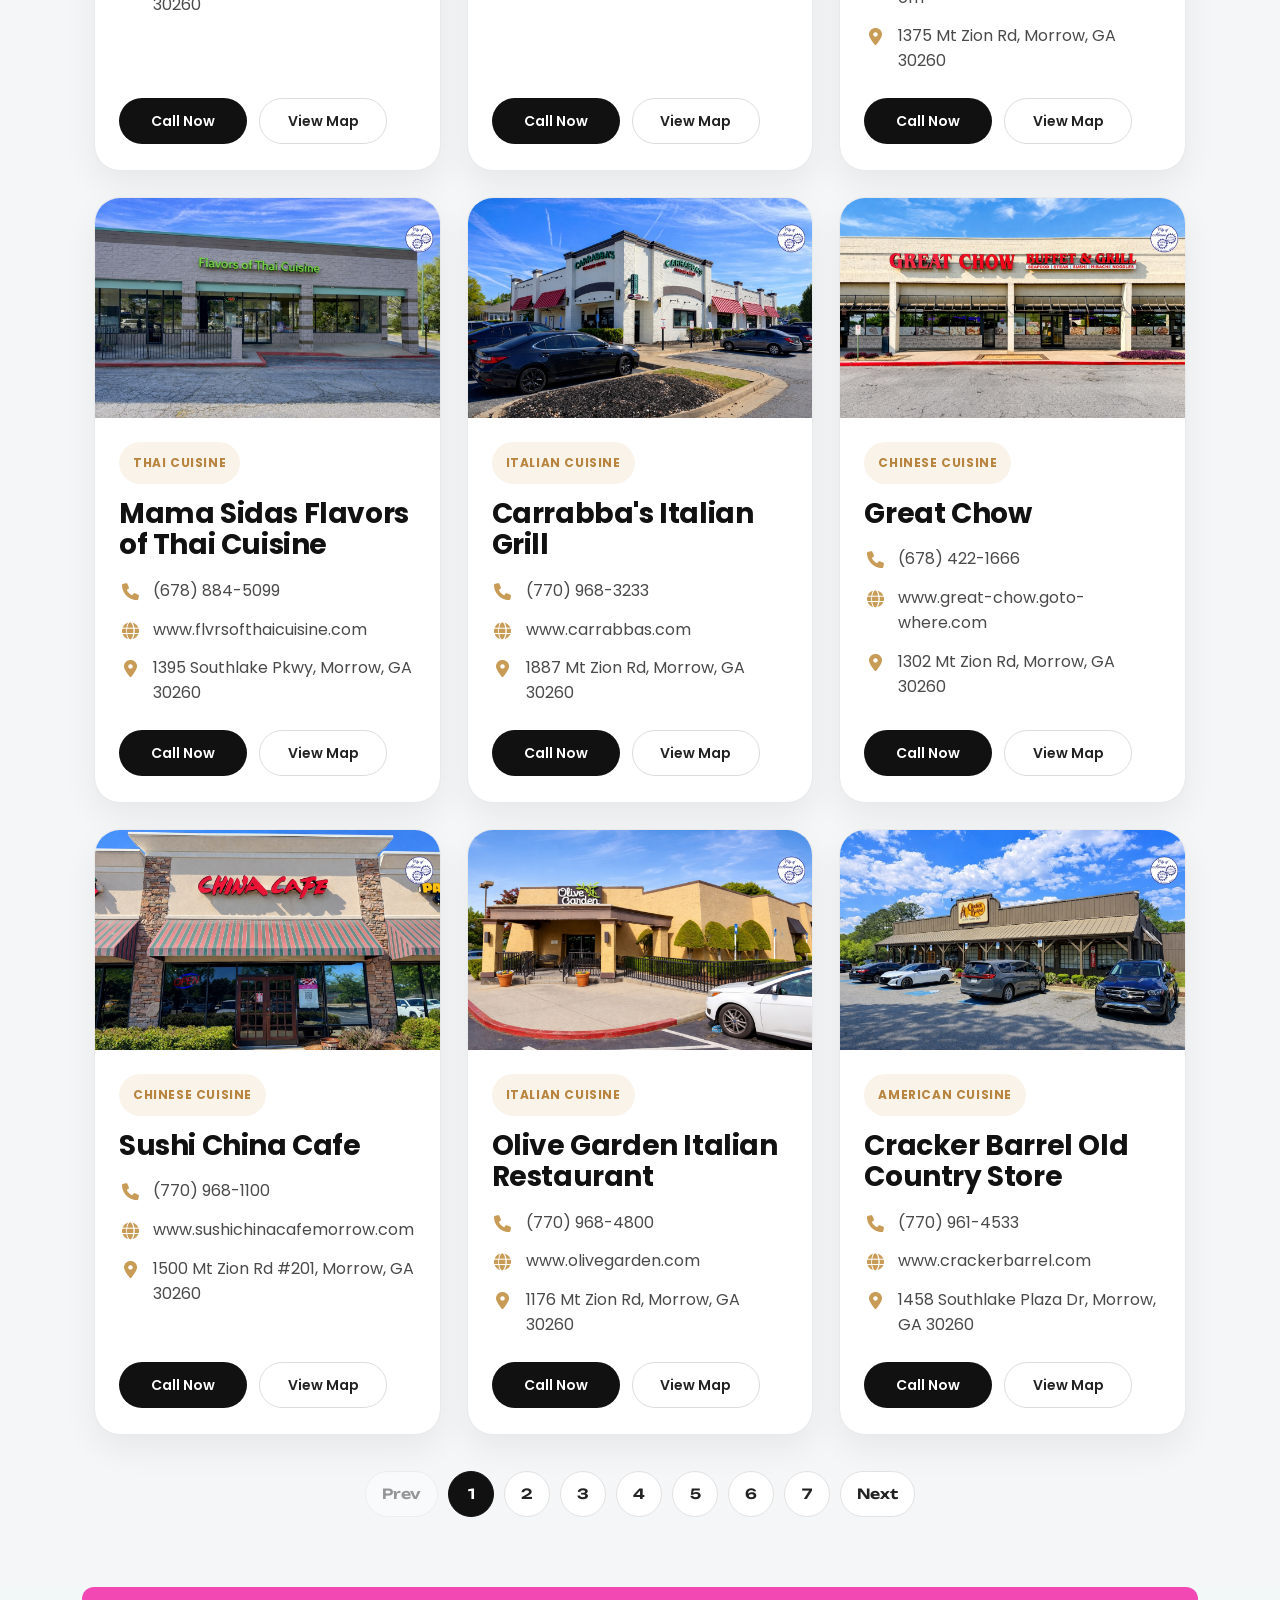
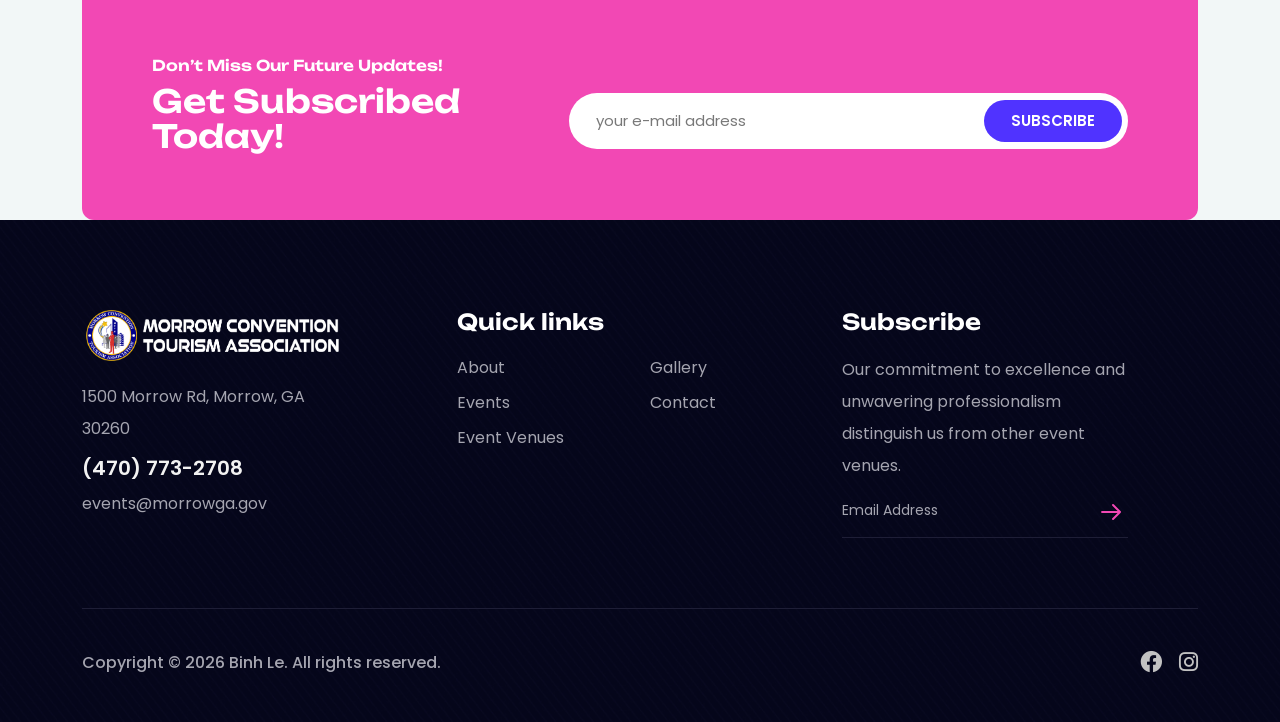
<file: restaurants.html>
<!doctype html><html class="no-js" lang="en"><head><meta charset="utf-8"><meta http-equiv="x-ua-compatible" content="ie=edge"><title>Restaurants - MCTA</title><meta name="description" content="Restaurants - MCTA"><meta name="viewport" content="width=device-width,initial-scale=1"><link rel="shortcut icon" type="image/x-icon" href="./assets/favicon-EmD1b870.png"><script async src="https://www.googletagmanager.com/gtag/js?id=G-WF18BXVWPE"></script><script>function gtag(){dataLayer.push(arguments)}window.dataLayer=window.dataLayer||[],gtag("js",new Date),gtag("config","G-WF18BXVWPE")</script><link rel="stylesheet" crossorigin href="./assets/main-FoIhBVWo.css"></head><body><div class="preloader"><div class="loader"></div></div><button class="scroll__top scroll-to-target" data-target="html"><i class="fa-sharp fa-regular fa-arrow-up"></i></button><div class="search__popup"><div class="container"><div class="row"><div class="col-12"><div class="search__wrapper"><div class="search__close"><button type="button" class="search-close-btn"><svg width="18" height="18" viewBox="0 0 18 18" fill="none" xmlns="http://www.w3.org/2000/svg"><path d="M17 1L1 17" stroke="currentColor" stroke-width="1.5" stroke-linecap="round" stroke-linejoin="round"></path><path d="M1 1L17 17" stroke="currentColor" stroke-width="1.5" stroke-linecap="round" stroke-linejoin="round"></path></svg></button></div><div class="search__form"><form action="#"><div class="search__input"><input class="search-input-field" type="text" placeholder="Type keywords here"> <span class="search-focus-border"></span> <button type="submit"><svg width="20" height="20" viewBox="0 0 20 20" fill="none" xmlns="http://www.w3.org/2000/svg"><path d="M9.55 18.1C14.272 18.1 18.1 14.272 18.1 9.55C18.1 4.82797 14.272 1 9.55 1C4.82797 1 1 4.82797 1 9.55C1 14.272 4.82797 18.1 9.55 18.1Z" stroke="currentColor" stroke-width="1.5" stroke-linecap="round" stroke-linejoin="round"></path><path d="M19.0002 19.0002L17.2002 17.2002" stroke="currentColor" stroke-width="1.5" stroke-linecap="round" stroke-linejoin="round"></path></svg></button></div></form></div></div></div></div></div></div><div class="search-popup-overlay"></div><header class="td-header-height"><div class="td-header__area z-index-999 td-transparent"><div class="td-header-3-top d-none d-lg-block"><div class="container-fluid container-1680"><div class="row"><div class="col-lg-6"><div class="td-header-3-top-info"><span><a href="https://maps.app.goo.gl/woEjuXanvPvSUbjYA" target="_blank"><i class="flaticon-gps"></i>1500 Morrow Rd, Morrow, GA 30260</a></span> <span class="dvdr">/</span> <span><a href="tel:4707732708"><i class="flaticon-phone"></i>(470) 773-2708</a></span></div></div><div class="col-lg-6"><div class="d-none d-lg-block"><div class="td-header-3-top-social d-flex align-items-center justify-content-end"><span class="td-email"><a href="mailto:events@morrowga.gov"><i class="flaticon-mail"></i>events@morrowga.gov</a></span> <span class="dvdr">/</span> <span><a href="https://www.facebook.com/mcta.morrowga" target="_blank"><i class="fa-brands fa-facebook"></i></a></span> <span><a href="https://www.instagram.com/cityofmorrowgeorgia/" target="_blank"><i class="fa-brands fa-instagram"></i></a></span></div></div></div></div></div></div><div id="header-sticky" class="header-mobile-spacing"><div class="container-fluid container-1680"><div class="row align-items-center"><div class="col-xxl-9 col-xl-9 col-6"><div class="tdmenu__wrap d-flex align-items-center justify-content-between"><div class="logo"><a class="logo-1 logo-sticky-none" href="index.html"><img data-width="150" src="./assets/logo-white-CMbeo1Rq.png" alt="Logo"></a><a class="logo-2 d-none" href="index.html"><img data-width="150" src="./assets/logo-black-BRObX2k0.png" alt="Logo"></a></div><nav class="tdmenu__nav tdmenu-3 ml-50 mr-40 d-none d-xl-flex"><div class="tdmenu__navbar-wrap tdmenu__main-menu"><ul class="navigation"><li><a href="index.html">Home</a></li><li><a href="about.html">About</a></li><li class="menu-item-has-children"><a href="">Venues</a><ul class="sub-menu"><li><a href="morrow-center-exhibition-hall.html">Morrow Center Exhibition Hall</a></li><li><a href="the-district.html">The District</a></li><li><a href="arena-at-southlake.html">Arena At Southlake</a></li></ul></li><li class="menu-item-has-children"><a href="venues.html">Visit Morrow</a><ul class="sub-menu"><li><a href="hotels.html">Hotels</a></li><li><a href="restaurants.html">Restaurants</a></li></ul></li><li><a href="gallery.html">Gallery</a></li><li><a href="contact.html">Contact</a></li></ul></div></nav></div></div><div class="col-xxl-3 col-xl-3 col-6"><div class="td-menu-right-action td-menu-right-action-3 d-flex align-items-center justify-content-end"><button class="search-button search-open-btn"><i class="flaticon-search"></i></button><div class="td-header-menu-bar lh-1 p-relative ml-20"><button class="tdmenu-offcanvas-open-btn mobile-nav-toggler d-block d-xl-none"><span></span> <span></span> <span></span></button></div></div></div></div></div></div></div><div class="tdmobile__menu"><nav class="tdmobile__menu-box"><div class="close-btn"><i class="fa-solid fa-xmark"></i></div><div class="nav-logo"><a href="index.html"><img src="./assets/logo-black-BRObX2k0.png" alt="logo"></a></div><div class="tdmobile__search"><form action="#"><input type="text" placeholder="Search here..."> <button><i class="fas fa-search"></i></button></form></div><div class="tdmobile__menu-outer"></div><div class="social-links"><ul class="list-wrap"><li><a href="https://www.facebook.com/mcta.morrowga" target="_blank"><i class="fab fa-facebook"></i></a></li><li><a href="https://www.instagram.com/cityofmorrowgeorgia/" target="_blank"><i class="fab fa-instagram"></i></a></li></ul></div></nav></div><div class="tdmobile__menu-backdrop"></div><div class="offCanvas__info"><div class="offCanvas__close-icon menu-close"><button><i class="fa-sharp fa-regular fa-xmark"></i></button></div><div class="offCanvas__logo mb-30"><a href="index.html"><img src="./assets/logo-black-BRObX2k0.png" alt="Logo"></a></div><div class="offCanvas__side-info mb-30"><div class="contact-list mb-30"><h4>Office Address</h4><a href="https://maps.app.goo.gl/woEjuXanvPvSUbjYA" target="_blank">1500 Morrow Rd, Morrow, GA 30260</a></div><div class="contact-list mb-30"><h4>Phone Number</h4><a href="tel:4707732708">(470) 773-2708</a></div><div class="contact-list mb-30"><h4>Email Address</h4><a href="mailto:events@morrowga.gov">events@morrowga.gov</a></div></div><div class="offCanvas__social-icon mt-30"><a href="javascript:void(0)"><i class="fab fa-facebook"></i></a> <a href="javascript:void(0)"><i class="fab fa-instagram"></i></a></div></div><div class="offCanvas__overly"></div></header><main><div class="td-breadcrumb-area td-breadcrumb-spacing bg-position" data-background="assets/img/breadcrumb/breadcrumb.jpg"><div class="container"><div class="row"><div class="col-lg-12"><div class="td-breadcrumb-title-wrap"><h2 class="td-breadcrumb-title mb-10 wow td-animetion-left" data-wow-duration="1.5s" data-wow-delay="0.2s">Restaunrants</h2><div class="td-breadcrumb-list wow td-animetion-right" data-wow-duration="1.5s" data-wow-delay="0.2s"><ul><li><a href="index.html">Home</a></li><li><i class="fa-sharp fa-solid fa-angle-right fa-fw"></i></li><li class="pages">Restaurants</li></ul></div></div></div></div></div></div><div class="td-blog-area pt-140 pb-110 bg-position" data-background="assets/img/about/bg.jpg"><div class="container"><div class="row justify-content-center"><div class="col-xl-6 col-lg-8"><div class="td-schedule-2-title-wrap text-center mb-40 wow fadeInUp" data-wow-duration="1.5s" data-wow-delay="0.3s"><span class="td-section-subtitle td-section-subtitle-2 td-section-subtitle-3 mb-30">Restaurants</span><h2 class="td-section-title">Explore a variety of delicious dining options in Morrow</h2><p class="td-section-text">From local favorites to international cuisine, Morrow’s restaurants offer something for every taste. Enjoy great food, welcoming atmospheres, and memorable dining experiences.</p></div></div><section class="restaurant-directory-section"><div class="container"><div class="directory-toolbar"><div class="directory-search"><i class="fa-solid fa-magnifying-glass"></i> <input type="text" id="restaurantSearch" placeholder="Search restaurant..."></div><div class="category-select-wrap"><select id="categorySelect" class="category-select"></select></div><div class="directory-categories"><button class="category-btn active" data-category="all">All</button> <button class="category-btn" data-category="american">American</button> <button class="category-btn" data-category="asian">Asian</button> <button class="category-btn" data-category="italian">Italian</button> <button class="category-btn" data-category="mexican">Mexican</button> <button class="category-btn" data-category="venezuelan">Venezuelan</button> <button class="category-btn" data-category="breakfast">Breakfast</button> <button class="category-btn" data-category="fastfood">Fast Food</button> <button class="category-btn" data-category="seafood">Seafood</button> <button class="category-btn" data-category="drink">Drink</button> <button class="category-btn" data-category="dessert">Dessert</button></div></div><div class="directory-result-count" id="resultCount">Showing 0 restaurants</div><div class="restaurant-grid" id="restaurantGrid"><div class="restaurant-card-pro restaurant-item" data-category="asian" data-search="top korean bbq hot pot top korean bbq hot pot morrow korean bbq restaurant kbbq hot pot restaurant asian bbq all you can eat ayce korean barbecue bulgogi galbi brisket hotpot soup ramen buffet takeout dine in 6319 jonesboro rd suite c morrow ga 30260"><div class="restaurant-card-inner"><div class="restaurant-image-wrap"><img src="./assets/top-korean-bbq-and-hot-pot-D2yPQL_w.jpg" alt="Top Korean BBQ & Hot Pot Morrow"></div><div class="restaurant-card-content"><div class="restaurant-meta-row"><span class="restaurant-badge">Korean Cuisine</span></div><h3 class="restaurant-title">Top Korean BBQ & Hot Pot Morrow</h3><div class="restaurant-details"><div class="restaurant-row"><div class="restaurant-icon"><i class="fa-solid fa-phone"></i></div><div class="restaurant-text"><a href="tel:4708556202">(470) 855-6202</a></div></div><div class="restaurant-row"><div class="restaurant-icon"><i class="fa-solid fa-globe"></i></div><div class="restaurant-text"><a href="https://www.topkoreanmorrow.com/" target="_blank">www.topkoreanmorrow.com</a></div></div><div class="restaurant-row"><div class="restaurant-icon"><i class="fa-solid fa-location-dot"></i></div><div class="restaurant-text"><a href="https://maps.app.goo.gl/vUBrMesiHmUhQ5sB9" target="_blank">6319 Jonesboro Rd C, Morrow, GA 30260</a></div></div></div><div class="restaurant-actions"><a class="btn-card btn-call" href="tel:4708556202">Call Now</a> <a class="btn-card btn-map" href="https://maps.app.goo.gl/vUBrMesiHmUhQ5sB9" target="_blank">View Map</a></div></div></div></div><div class="restaurant-card-pro restaurant-item" data-category="asian" data-search="vn pho vn pho restaurant vietnamese food pho noodle soup beef pho chicken pho banh mi vietnamese sandwiches spring rolls egg rolls asian cuisine takeout dine in 6363 jonesboro rd morrow ga 30260"><div class="restaurant-card-inner"><div class="restaurant-image-wrap"><img src="./assets/vn-pho-DaBNvYLE.jpg" alt="VN Pho"></div><div class="restaurant-card-content"><div class="restaurant-meta-row"><span class="restaurant-badge">Vietnamese Cuisine</span></div><h3 class="restaurant-title">VN Pho</h3><div class="restaurant-details"><div class="restaurant-row"><div class="restaurant-icon"><i class="fa-solid fa-phone"></i></div><div class="restaurant-text"><a href="tel:7709606699">(770) 960-6699</a></div></div><div class="restaurant-row"><div class="restaurant-icon"><i class="fa-solid fa-globe"></i></div><div class="restaurant-text"><a href="https://www.vnphomorrow.com/" target="_blank">www.vnphomorrow.com</a></div></div><div class="restaurant-row"><div class="restaurant-icon"><i class="fa-solid fa-location-dot"></i></div><div class="restaurant-text"><a href="https://maps.app.goo.gl/xHsyCpgmZxt68kNM8" target="_blank">6363 Jonesboro Rd, Morrow, GA 30260</a></div></div></div><div class="restaurant-actions"><a class="btn-card btn-call" href="tel:7709606699">Call Now</a> <a class="btn-card btn-map" href="https://maps.app.goo.gl/xHsyCpgmZxt68kNM8" target="_blank">View Map</a></div></div></div></div><div class="restaurant-card-pro restaurant-item" data-category="asian" data-search="bawarchi biryanis bawarchi indian cuisine indian food biryani curry tandoori naan masala chicken tikka lamb vegetarian spicy halal dine in takeout restaurant mt zion road 1375 mt zion rd morrow ga 30260"><div class="restaurant-card-inner"><div class="restaurant-image-wrap"><img src="./assets/bawarchi-biryanis-Cd_xtF5q.jpg" alt="Bawarchi Biryanis - Indian Cuisine Morrow"></div><div class="restaurant-card-content"><div class="restaurant-meta-row"><span class="restaurant-badge">Indian Cuisine</span></div><h3 class="restaurant-title">Bawarchi Biryanis - Indian Cuisine Morrow</h3><div class="restaurant-details"><div class="restaurant-row"><div class="restaurant-icon"><i class="fa-solid fa-phone"></i></div><div class="restaurant-text"><a href="tel:4709313081">(470) 931-3081</a></div></div><div class="restaurant-row"><div class="restaurant-icon"><i class="fa-solid fa-globe"></i></div><div class="restaurant-text"><a href="https://indiancuisine.cloveronline.com/" target="_blank">www.indiancuisine.cloveronline.com</a></div></div><div class="restaurant-row"><div class="restaurant-icon"><i class="fa-solid fa-location-dot"></i></div><div class="restaurant-text"><a href="https://maps.app.goo.gl/8oGsWiCgdgJr8RTp6" target="_blank">1375 Mt Zion Rd, Morrow, GA 30260</a></div></div></div><div class="restaurant-actions"><a class="btn-card btn-call" href="tel:4709313081">Call Now</a> <a class="btn-card btn-map" href="https://maps.app.goo.gl/8oGsWiCgdgJr8RTp6" target="_blank">View Map</a></div></div></div></div><div class="restaurant-card-pro restaurant-item" data-category="asian" data-search="mama sidas flavors of thai cuisine thai food thai restaurant pad thai curry tom yum fried rice noodles thai tea asian food spicy thai food dine in takeout 1395 southlake pkwy southlake parkway morrow ga 30260"><div class="restaurant-card-inner"><div class="restaurant-image-wrap"><img src="./assets/mama-sidas-flavors-of-thai-cuisine-DX24Q6I4.jpg" alt="Mama Sidas Flavors of Thai Cuisine"></div><div class="restaurant-card-content"><div class="restaurant-meta-row"><span class="restaurant-badge">Thai Cuisine</span></div><h3 class="restaurant-title">Mama Sidas Flavors of Thai Cuisine</h3><div class="restaurant-details"><div class="restaurant-row"><div class="restaurant-icon"><i class="fa-solid fa-phone"></i></div><div class="restaurant-text"><a href="tel:6788845099">(678) 884-5099</a></div></div><div class="restaurant-row"><div class="restaurant-icon"><i class="fa-solid fa-globe"></i></div><div class="restaurant-text"><a href="https://www.flvrsofthaicuisine.com/" target="_blank">www.flvrsofthaicuisine.com</a></div></div><div class="restaurant-row"><div class="restaurant-icon"><i class="fa-solid fa-location-dot"></i></div><div class="restaurant-text"><a href="https://maps.app.goo.gl/Lg21oU1xW29EdwRQ7" target="_blank">1395 Southlake Pkwy, Morrow, GA 30260</a></div></div></div><div class="restaurant-actions"><a class="btn-card btn-call" href="tel:6788845099">Call Now</a> <a class="btn-card btn-map" href="https://maps.app.goo.gl/Lg21oU1xW29EdwRQ7" target="_blank">View Map</a></div></div></div></div><div class="restaurant-card-pro restaurant-item" data-category="italian" data-search="carrabbas italian grill carrabbas italian restaurant pasta spaghetti fettuccine alfredo lasagna pizza italian food wine dinner lunch family restaurant dine in takeout catering 1887 mt zion rd mount zion road morrow ga 30260"><div class="restaurant-card-inner"><div class="restaurant-image-wrap"><img src="./assets/carrabbas-italian-grill-649LLP6a.jpg" alt="Carrabbas Italian Grill"></div><div class="restaurant-card-content"><div class="restaurant-meta-row"><span class="restaurant-badge">Italian Cuisine</span></div><h3 class="restaurant-title">Carrabba's Italian Grill</h3><div class="restaurant-details"><div class="restaurant-row"><div class="restaurant-icon"><i class="fa-solid fa-phone"></i></div><div class="restaurant-text"><a href="tel:7709683233">(770) 968-3233</a></div></div><div class="restaurant-row"><div class="restaurant-icon"><i class="fa-solid fa-globe"></i></div><div class="restaurant-text"><a href="https://www.carrabbas.com/menu/south-lake/category/0" target="_blank">www.carrabbas.com</a></div></div><div class="restaurant-row"><div class="restaurant-icon"><i class="fa-solid fa-location-dot"></i></div><div class="restaurant-text"><a href="https://maps.app.goo.gl/CwVj9ELSUA2GK3S1A" target="_blank">1887 Mt Zion Rd, Morrow, GA 30260</a></div></div></div><div class="restaurant-actions"><a class="btn-card btn-call" href="tel:7709683233">Call Now</a> <a class="btn-card btn-map" href="https://maps.app.goo.gl/CwVj9ELSUA2GK3S1A" target="_blank">View Map</a></div></div></div></div><div class="restaurant-card-pro restaurant-item" data-category="asian" data-search="great chow great chow buffet buffet grill seafood steak sushi hibachi noodles chinese food asian buffet seafood buffet all you can eat fried rice noodles sushi bar hibachi grill family restaurant dine in takeout 1302 mt zion rd mount zion road morrow ga 30260"><div class="restaurant-card-inner"><div class="restaurant-image-wrap"><img src="./assets/great-chow-jE-XZf4J.jpg" alt="Great Chow"></div><div class="restaurant-card-content"><div class="restaurant-meta-row"><span class="restaurant-badge">Chinese Cuisine</span></div><h3 class="restaurant-title">Great Chow</h3><div class="restaurant-details"><div class="restaurant-row"><div class="restaurant-icon"><i class="fa-solid fa-phone"></i></div><div class="restaurant-text"><a href="tel:6784221666">(678) 422-1666</a></div></div><div class="restaurant-row"><div class="restaurant-icon"><i class="fa-solid fa-globe"></i></div><div class="restaurant-text"><a href="https://great-chow.goto-where.com/" target="_blank">www.great-chow.goto-where.com</a></div></div><div class="restaurant-row"><div class="restaurant-icon"><i class="fa-solid fa-location-dot"></i></div><div class="restaurant-text"><a href="https://maps.app.goo.gl/Ysi12MwkgG7afyQ78" target="_blank">1302 Mt Zion Rd, Morrow, GA 30260</a></div></div></div><div class="restaurant-actions"><a class="btn-card btn-call" href="tel:7704444444">Call Now</a> <a class="btn-card btn-map" href="https://maps.app.goo.gl/Ysi12MwkgG7afyQ78" target="_blank">View Map</a></div></div></div></div><div class="restaurant-card-pro restaurant-item" data-category="asian" data-search="sushi china cafe sushi japanese chinese food asian cuisine sushi rolls sashimi nigiri hibachi fried rice lo mein noodles teriyaki bento takeout delivery lunch dinner asian restaurant 1500 mt zion rd suite 201 #201 mount zion road morrow ga 30260"><div class="restaurant-card-inner"><div class="restaurant-image-wrap"><img src="./assets/sushi-china-cafe-BMwYzOF6.jpg" alt="Sushi China Cafe"></div><div class="restaurant-card-content"><div class="restaurant-meta-row"><span class="restaurant-badge">Chinese Cuisine</span></div><h3 class="restaurant-title">Sushi China Cafe</h3><div class="restaurant-details"><div class="restaurant-row"><div class="restaurant-icon"><i class="fa-solid fa-phone"></i></div><div class="restaurant-text"><a href="tel:7709681100">(770) 968-1100</a></div></div><div class="restaurant-row"><div class="restaurant-icon"><i class="fa-solid fa-globe"></i></div><div class="restaurant-text"><a href="https://www.sushichinacafemorrow.com/" target="_blank">www.sushichinacafemorrow.com</a></div></div><div class="restaurant-row"><div class="restaurant-icon"><i class="fa-solid fa-location-dot"></i></div><div class="restaurant-text"><a href="https://maps.app.goo.gl/bfqemUWnLSUt2mFT7" target="_blank">1500 Mt Zion Rd #201, Morrow, GA 30260</a></div></div></div><div class="restaurant-actions"><a class="btn-card btn-call" href="tel:7709681100">Call Now</a> <a class="btn-card btn-map" href="https://maps.app.goo.gl/bfqemUWnLSUt2mFT7" target="_blank">View Map</a></div></div></div></div><div class="restaurant-card-pro restaurant-item" data-category="italian" data-search="olive garden italian restaurant pasta spaghetti fettuccine alfredo lasagna breadsticks soup salad italian american cuisine casual dining family restaurant dinner lunch dine in takeout catering 1176 mt zion rd morrow ga 30260"><div class="restaurant-card-inner"><div class="restaurant-image-wrap"><img src="./assets/olive-garden-italian-restaurant-DMwnCbYU.jpg" alt="Olive Garden Italian Restaurant"></div><div class="restaurant-card-content"><div class="restaurant-meta-row"><span class="restaurant-badge">Italian Cuisine</span></div><h3 class="restaurant-title">Olive Garden Italian Restaurant</h3><div class="restaurant-details"><div class="restaurant-row"><div class="restaurant-icon"><i class="fa-solid fa-phone"></i></div><div class="restaurant-text"><a href="tel:7709684800">(770) 968-4800</a></div></div><div class="restaurant-row"><div class="restaurant-icon"><i class="fa-solid fa-globe"></i></div><div class="restaurant-text"><a href="https://www.olivegarden.com/locations/ga/morrow/morrow-southlake-mall/1045" target="_blank">www.olivegarden.com</a></div></div><div class="restaurant-row"><div class="restaurant-icon"><i class="fa-solid fa-location-dot"></i></div><div class="restaurant-text"><a href="https://maps.app.goo.gl/GxQQ5GbJsfHEP8mJ8" target="_blank">1176 Mt Zion Rd, Morrow, GA 30260</a></div></div></div><div class="restaurant-actions"><a class="btn-card btn-call" href="tel:7709684800">Call Now</a> <a class="btn-card btn-map" href="https://maps.app.goo.gl/GxQQ5GbJsfHEP8mJ8" target="_blank">View Map</a></div></div></div></div><div class="restaurant-card-pro restaurant-item" data-category="american" data-search="cracker barrel morrow cracker barrel southlake plaza dr old country store southern food american restaurant breakfast lunch dinner biscuits gravy fried chicken country ham meatloaf pancakes comfort food gift shop country store dine in takeout family restaurant 1458 southlake plaza dr morrow ga 30260"><div class="restaurant-card-inner"><div class="restaurant-image-wrap"><img src="./assets/cracker-barrel-old-country-store-BdNOnTDA.jpg" alt="Cracker Barrel Old Country Store"></div><div class="restaurant-card-content"><div class="restaurant-meta-row"><span class="restaurant-badge">American Cuisine</span></div><h3 class="restaurant-title">Cracker Barrel Old Country Store</h3><div class="restaurant-details"><div class="restaurant-row"><div class="restaurant-icon"><i class="fa-solid fa-phone"></i></div><div class="restaurant-text"><a href="tel:7709614533">(770) 961-4533</a></div></div><div class="restaurant-row"><div class="restaurant-icon"><i class="fa-solid fa-globe"></i></div><div class="restaurant-text"><a href="https://www.crackerbarrel.com/Locations/States/ga/morrow/38" target="_blank">www.crackerbarrel.com</a></div></div><div class="restaurant-row"><div class="restaurant-icon"><i class="fa-solid fa-location-dot"></i></div><div class="restaurant-text"><a href="https://maps.app.goo.gl/YpSKX6iLTQpa8TmGA" target="_blank">1458 Southlake Plaza Dr, Morrow, GA 30260</a></div></div></div><div class="restaurant-actions"><a class="btn-card btn-call" href="tel:7709614533">Call Now</a> <a class="btn-card btn-map" href="https://maps.app.goo.gl/YpSKX6iLTQpa8TmGA" target="_blank">View Map</a></div></div></div></div><div class="restaurant-card-pro restaurant-item" data-category="mexican" data-search="las trojas cantina las trojas mexican restaurant mexican food tacos fajitas burritos enchiladas quesadilla nachos margaritas bar grill latin food takeout dine in 1869 mt zion rd mount zion road morrow ga 30260"><div class="restaurant-card-inner"><div class="restaurant-image-wrap"><img src="./assets/las-trojas-cantina-Dc6wzUMv.jpg" alt="Las Trojas Cantina"></div><div class="restaurant-card-content"><div class="restaurant-meta-row"><span class="restaurant-badge">Mexican Cuisine</span></div><h3 class="restaurant-title">Las Trojas Cantina</h3><div class="restaurant-details"><div class="restaurant-row"><div class="restaurant-icon"><i class="fa-solid fa-phone"></i></div><div class="restaurant-text"><a href="tel:6785454003">(678) 545-4003</a></div></div><div class="restaurant-row"><div class="restaurant-icon"><i class="fa-solid fa-globe"></i></div><div class="restaurant-text"><a href="https://lastrojas.com/" target="_blank">www.lastrojas.com</a></div></div><div class="restaurant-row"><div class="restaurant-icon"><i class="fa-solid fa-location-dot"></i></div><div class="restaurant-text"><a href="https://maps.app.goo.gl/wjGZG9QLFb2zyqDWA" target="_blank">1869 Mt Zion Rd, Morrow, GA 30260</a></div></div></div><div class="restaurant-actions"><a class="btn-card btn-call" href="tel:6785454003">Call Now</a> <a class="btn-card btn-map" href="https://maps.app.goo.gl/wjGZG9QLFb2zyqDWA" target="_blank">View Map</a></div></div></div></div><div class="restaurant-card-pro restaurant-item" data-category="american" data-search="tgi fridays fridays american restaurant burgers steak ribs wings appetizers cocktails bar grill casual dining dinner lunch nightlife dine in takeout 1881 mt zion rd mount zion road morrow ga 30260"><div class="restaurant-card-inner"><div class="restaurant-image-wrap"><img src="./assets/tgi-fridays-B7kbz9x8.jpg" alt="TGI Fridays"></div><div class="restaurant-card-content"><div class="restaurant-meta-row"><span class="restaurant-badge">American Cuisine</span></div><h3 class="restaurant-title">TGI Fridays</h3><div class="restaurant-details"><div class="restaurant-row"><div class="restaurant-icon"><i class="fa-solid fa-phone"></i></div><div class="restaurant-text"><a href="tel:7709683303">(770) 968-3303</a></div></div><div class="restaurant-row"><div class="restaurant-icon"><i class="fa-solid fa-globe"></i></div><div class="restaurant-text"><a href="https://locations.tgifridays.com/ga/morrow/1881-mount-zion-road.html" target="_blank">www.tgifridays.com</a></div></div><div class="restaurant-row"><div class="restaurant-icon"><i class="fa-solid fa-location-dot"></i></div><div class="restaurant-text"><a href="https://maps.app.goo.gl/LxJiK5PA9QoeNxWo7" target="_blank">1881 Mt Zion Rd, Morrow, GA 30260</a></div></div></div><div class="restaurant-actions"><a class="btn-card btn-call" href="tel:7709683303">Call Now</a> <a class="btn-card btn-map" href="https://maps.app.goo.gl/LxJiK5PA9QoeNxWo7" target="_blank">View Map</a></div></div></div></div><div class="restaurant-card-pro restaurant-item" data-category="mexican" data-search="mariscos la riviera nayarit mariscos restaurant mexican seafood nayarit style seafood shrimp ceviche aguachile fish tacos latin food seafood restaurant takeout dine in 1213 mt zion rd mount zion road morrow ga 30260"><div class="restaurant-card-inner"><div class="restaurant-image-wrap"><img src="./assets/mariscos-la-riviera-nayarit-DDIF_NVU.jpg" alt="Mariscos La Riviera Nayarit"></div><div class="restaurant-card-content"><div class="restaurant-meta-row"><span class="restaurant-badge">Mexican Cuisine</span></div><h3 class="restaurant-title">Mariscos La Riviera Nayarit</h3><div class="restaurant-details"><div class="restaurant-row"><div class="restaurant-icon"><i class="fa-solid fa-phone"></i></div><div class="restaurant-text"><a href="tel:6786046832">(678) 604-6832</a></div></div><div class="restaurant-row"><div class="restaurant-icon"><i class="fa-solid fa-globe"></i></div><div class="restaurant-text"><a href="https://mariscoslarivieranayaritga.com/morrow-1" target="_blank">www.mariscoslarivieranayaritga.com</a></div></div><div class="restaurant-row"><div class="restaurant-icon"><i class="fa-solid fa-location-dot"></i></div><div class="restaurant-text"><a href="https://maps.app.goo.gl/SwBnXoqZLnv5cGtWA" target="_blank">1213 Mt Zion Rd, Morrow, GA 30260</a></div></div></div><div class="restaurant-actions"><a class="btn-card btn-call" href="tel:6786046832">Call Now</a> <a class="btn-card btn-map" href="https://maps.app.goo.gl/SwBnXoqZLnv5cGtWA" target="_blank">View Map</a></div></div></div></div><div class="restaurant-card-pro restaurant-item" data-category="american" data-search="traditions global cuisine traditions restaurant global cuisine international food american food seafood steak wings burgers cocktails dinner lunch brunch family restaurant dine in takeout 1140 mt zion rd mount zion road morrow ga 30260"><div class="restaurant-card-inner"><div class="restaurant-image-wrap"><img src="./assets/traditions-global-cuisine-B6BSk22g.jpg" alt="Traditions Global Cuisine"></div><div class="restaurant-card-content"><div class="restaurant-meta-row"><span class="restaurant-badge">American Cuisine</span></div><h3 class="restaurant-title">Traditions Global Cuisine</h3><div class="restaurant-details"><div class="restaurant-row"><div class="restaurant-icon"><i class="fa-solid fa-phone"></i></div><div class="restaurant-text"><a href="tel:4706157086">(470) 615-7086</a></div></div><div class="restaurant-row"><div class="restaurant-icon"><i class="fa-solid fa-globe"></i></div><div class="restaurant-text"><a href="https://www.traditionsglobalcuisine.com/menu" target="_blank">www.traditionsglobalcuisine.com</a></div></div><div class="restaurant-row"><div class="restaurant-icon"><i class="fa-solid fa-location-dot"></i></div><div class="restaurant-text"><a href="https://maps.app.goo.gl/avTxdcTyDWxbS8wD7" target="_blank">1140 Mt Zion Rd, Morrow, GA 30260</a></div></div></div><div class="restaurant-actions"><a class="btn-card btn-call" href="tel:4706157086">Call Now</a> <a class="btn-card btn-map" href="https://maps.app.goo.gl/avTxdcTyDWxbS8wD7" target="_blank">View Map</a></div></div></div></div><div class="restaurant-card-pro restaurant-item" data-category="asian" data-search="late 9 pho and tea late nine pho vietnamese food pho noodle soup bubble tea milk tea boba vietnamese restaurant asian food banh mi coffee dessert drinks dine in takeout 1496 mt zion rd suite 700 mount zion road morrow ga 30260"><div class="restaurant-card-inner"><div class="restaurant-image-wrap"><img src="./assets/late-9-pho-and-tea-VrXCqBL3.jpg" alt="Late 9 Pho and Tea"></div><div class="restaurant-card-content"><div class="restaurant-meta-row"><span class="restaurant-badge">Vietnamese Cuisine</span></div><h3 class="restaurant-title">Late 9 Pho and Tea</h3><div class="restaurant-details"><div class="restaurant-row"><div class="restaurant-icon"><i class="fa-solid fa-phone"></i></div><div class="restaurant-text"><a href="tel:6785190246">(678) 519-0246</a></div></div><div class="restaurant-row"><div class="restaurant-icon"><i class="fa-solid fa-globe"></i></div><div class="restaurant-text"><a href="https://late9phoandtea.com/" target="_blank">www.late9phoandtea.com</a></div></div><div class="restaurant-row"><div class="restaurant-icon"><i class="fa-solid fa-location-dot"></i></div><div class="restaurant-text"><a href="https://maps.app.goo.gl/2QWb8t4xeenEvXtS7" target="_blank">1496 Mt Zion Rd Suite 700, Morrow, GA 30260</a></div></div></div><div class="restaurant-actions"><a class="btn-card btn-call" href="tel:6785190246">Call Now</a> <a class="btn-card btn-map" href="https://maps.app.goo.gl/2QWb8t4xeenEvXtS7" target="_blank">View Map</a></div></div></div></div><div class="restaurant-card-pro restaurant-item" data-category="italian" data-search="atlanta philly italian pasta subs italian food philly cheesesteak pasta subs sandwiches hoagies wings fries fast food american italian deli dine in takeout 1510 southlake pkwy suite 1e southlake parkway morrow ga 30260"><div class="restaurant-card-inner"><div class="restaurant-image-wrap"><img src="./assets/atlanta-philly-italian-pasta-and-subs-C9YHtjlu.jpg" alt="Atlanta Philly Italian Pasta & Subs"></div><div class="restaurant-card-content"><div class="restaurant-meta-row"><span class="restaurant-badge">Italian Cuisine</span></div><h3 class="restaurant-title">Atlanta Philly Italian Pasta & Subs</h3><div class="restaurant-details"><div class="restaurant-row"><div class="restaurant-icon"><i class="fa-solid fa-phone"></i></div><div class="restaurant-text"><a href="tel:6784897582">(678) 489-7582</a></div></div><div class="restaurant-row"><div class="restaurant-icon"><i class="fa-solid fa-globe"></i></div><div class="restaurant-text"><a href="https://www.sharkschickenandfish.com/" target="_blank">www.sharkschickenandfish.com</a></div></div><div class="restaurant-row"><div class="restaurant-icon"><i class="fa-solid fa-location-dot"></i></div><div class="restaurant-text"><a href="https://maps.app.goo.gl/78EcZ4jDXSSzJ3Mq6" target="_blank">1510 Southlake Pkwy Suite 1E, Morrow, GA 30260</a></div></div></div><div class="restaurant-actions"><a class="btn-card btn-call" href="tel:6784897582">Call Now</a> <a class="btn-card btn-map" href="https://maps.app.goo.gl/78EcZ4jDXSSzJ3Mq6" target="_blank">View Map</a></div></div></div></div><div class="restaurant-card-pro restaurant-item" data-category="drink" data-search="tea365 deluxe tea 365 deluxe boba milk tea bubble tea fruit tea smoothie jasmine tea thai tea taro milk tea brown sugar milk tea vietnamese drinks cafe dessert drinks tapioca pearls popping boba takeout 6475 jonesboro rd jonesboro road morrow ga 30260"><div class="restaurant-card-inner"><div class="restaurant-image-wrap"><img src="./assets/tea365-deluxe-CN6bhS6L.jpg" alt="Tea365 Deluxe"></div><div class="restaurant-card-content"><div class="restaurant-meta-row"><span class="restaurant-badge">Drink</span></div><h3 class="restaurant-title">Tea365 Deluxe</h3><div class="restaurant-details"><div class="restaurant-row"><div class="restaurant-icon"><i class="fa-solid fa-phone"></i></div><div class="restaurant-text"><a href="tel:4702788910">(470) 278-8910</a></div></div><div class="restaurant-row"><div class="restaurant-icon"><i class="fa-solid fa-globe"></i></div><div class="restaurant-text"><a href="https://www.tea365deluxe.com/" target="_blank">www.tea365deluxe.com</a></div></div><div class="restaurant-row"><div class="restaurant-icon"><i class="fa-solid fa-location-dot"></i></div><div class="restaurant-text"><a href="https://maps.app.goo.gl/RZeoTZTMHVUXLBKVA" target="_blank">6475 Jonesboro Rd, Morrow, GA 30260</a></div></div></div><div class="restaurant-actions"><a class="btn-card btn-call" href="tel:4702788910">Call Now</a> <a class="btn-card btn-map" href="https://maps.app.goo.gl/RZeoTZTMHVUXLBKVA" target="_blank">View Map</a></div></div></div></div><div class="restaurant-card-pro restaurant-item" data-category="breakfast" data-search="ihop ihop breakfast pancakes waffles omelettes french toast brunch breakfast restaurant american breakfast diner burgers coffee family restaurant late night food catering dine in takeout delivery 1474 southlake plaza dr southlake plaza drive morrow ga 30260"><div class="restaurant-card-inner"><div class="restaurant-image-wrap"><img src="./assets/ihop-B2YccoCh.jpg" alt="IHOP"></div><div class="restaurant-card-content"><div class="restaurant-meta-row"><span class="restaurant-badge">Breakfast</span></div><h3 class="restaurant-title">IHOP</h3><div class="restaurant-details"><div class="restaurant-row"><div class="restaurant-icon"><i class="fa-solid fa-phone"></i></div><div class="restaurant-text"><a href="tel:7709547985">(770) 954-7985</a></div></div><div class="restaurant-row"><div class="restaurant-icon"><i class="fa-solid fa-globe"></i></div><div class="restaurant-text"><a href="https://restaurants.ihop.com/en-us/ga/morrow/breakfast-1474-southlake-plaza-dr-2050" target="_blank">www.ihop.com</a></div></div><div class="restaurant-row"><div class="restaurant-icon"><i class="fa-solid fa-location-dot"></i></div><div class="restaurant-text"><a href="https://maps.app.goo.gl/XxFqACKBhUeMbQqG9" target="_blank">1474 Southlake Plaza Dr, Morrow, GA 30260</a></div></div></div><div class="restaurant-actions"><a class="btn-card btn-call" href="tel:7709547985">Call Now</a> <a class="btn-card btn-map" href="https://maps.app.goo.gl/XxFqACKBhUeMbQqG9" target="_blank">View Map</a></div></div></div></div><div class="restaurant-card-pro restaurant-item" data-category="fastfood" data-search="krystal morrow krystal jonesboro rd burgers sliders krystal burgers cheese sliders fries chili cheese fries hot dogs fast food american drive thru late night breakfast combo meals takeout dine in 6405 jonesboro rd morrow ga 30260"><div class="restaurant-card-inner"><div class="restaurant-image-wrap"><img src="./assets/krystal-CS_efI9u.jpg" alt="Krystal"></div><div class="restaurant-card-content"><div class="restaurant-meta-row"><span class="restaurant-badge">Fast Food</span></div><h3 class="restaurant-title">Krystal</h3><div class="restaurant-details"><div class="restaurant-row"><div class="restaurant-icon"><i class="fa-solid fa-phone"></i></div><div class="restaurant-text"><a href="tel:7709611057">(770) 961-1057</a></div></div><div class="restaurant-row"><div class="restaurant-icon"><i class="fa-solid fa-globe"></i></div><div class="restaurant-text"><a href="https://krystal.olo.com/menu/krystal-atl031" target="_blank">www.krystal.com</a></div></div><div class="restaurant-row"><div class="restaurant-icon"><i class="fa-solid fa-location-dot"></i></div><div class="restaurant-text"><a href="https://maps.app.goo.gl/LFMcgWaTEGLUYeKw9" target="_blank">6405 Jonesboro Rd, Morrow, GA 30260</a></div></div></div><div class="restaurant-actions"><a class="btn-card btn-call" href="tel:7709611057">Call Now</a> <a class="btn-card btn-map" href="https://maps.app.goo.gl/LFMcgWaTEGLUYeKw9" target="_blank">View Map</a></div></div></div></div><div class="restaurant-card-pro restaurant-item" data-category="breakfast" data-search="waffle house morrow waffle house jonesboro rd breakfast diner waffles hashbrowns eggs bacon sausage grits all star special southern food american breakfast 24 hours open late night food coffee fast service takeout dine in 6375 jonesboro rd morrow ga 30260"><div class="restaurant-card-inner"><div class="restaurant-image-wrap"><img src="./assets/waffle-house-6375-3MpjFD81.jpg" alt="Waffle House"></div><div class="restaurant-card-content"><div class="restaurant-meta-row"><span class="restaurant-badge">Breakfast</span></div><h3 class="restaurant-title">Waffle House</h3><div class="restaurant-details"><div class="restaurant-row"><div class="restaurant-icon"><i class="fa-solid fa-phone"></i></div><div class="restaurant-text"><a href="tel:7709683993">(770) 968-3993</a></div></div><div class="restaurant-row"><div class="restaurant-icon"><i class="fa-solid fa-globe"></i></div><div class="restaurant-text"><a href="https://order.wafflehouse.com/menu/waffle-house-425" target="_blank">www.wafflehouse.com</a></div></div><div class="restaurant-row"><div class="restaurant-icon"><i class="fa-solid fa-location-dot"></i></div><div class="restaurant-text"><a href="https://maps.app.goo.gl/bXrDyUSg9cMnhkPH9" target="_blank">6375 Jonesboro Rd, Morrow, GA 30260</a></div></div></div><div class="restaurant-actions"><a class="btn-card btn-call" href="tel:7709683993">Call Now</a> <a class="btn-card btn-map" href="https://maps.app.goo.gl/bXrDyUSg9cMnhkPH9" target="_blank">View Map</a></div></div></div></div><div class="restaurant-card-pro restaurant-item" data-category="fastfood" data-search="golden wings morrow golden wings jonesboro rd chicken wings fried chicken philly cheesesteak fries seafood shrimp fish fast food american wings combo meals takeout dine in 6335 jonesboro rd unit b morrow ga 30260"><div class="restaurant-card-inner"><div class="restaurant-image-wrap"><img src="./assets/golden-wings-CP3SzKcR.jpg" alt="Golden Wings"></div><div class="restaurant-card-content"><div class="restaurant-meta-row"><span class="restaurant-badge">Fast Food</span></div><h3 class="restaurant-title">Golden Wings</h3><div class="restaurant-details"><div class="restaurant-row"><div class="restaurant-icon"><i class="fa-solid fa-phone"></i></div><div class="restaurant-text"><a href="tel:4708785078">(470) 878-5078</a></div></div><div class="restaurant-row"><div class="restaurant-icon"><i class="fa-solid fa-globe"></i></div><div class="restaurant-text"><a href="https://golden-wings.res-menu.net/" target="_blank">www.golden-wings.res-menu.net</a></div></div><div class="restaurant-row"><div class="restaurant-icon"><i class="fa-solid fa-location-dot"></i></div><div class="restaurant-text"><a href="https://maps.app.goo.gl/5q7bZzaeqzHqjSLVA" target="_blank">6335 Jonesboro Rd Unit B, Morrow, GA 30260</a></div></div></div><div class="restaurant-actions"><a class="btn-card btn-call" href="tel:4708785078">Call Now</a> <a class="btn-card btn-map" href="https://maps.app.goo.gl/5q7bZzaeqzHqjSLVA" target="_blank">View Map</a></div></div></div></div><div class="restaurant-card-pro restaurant-item" data-category="drink" data-search="fit nutrition smoothies protein shakes meal replacement healthy drinks weight loss wellness energy drinks fitness nutrition supplements vitamins smoothie shop takeout 1525 morrow rd morrow road morrow ga 30260"><div class="restaurant-card-inner"><div class="restaurant-image-wrap"><img src="./assets/fit-nutrition-UbVFOriY.jpg" alt="Fit Nutrition"></div><div class="restaurant-card-content"><div class="restaurant-meta-row"><span class="restaurant-badge">Drink</span></div><h3 class="restaurant-title">Fit Nutrition</h3><div class="restaurant-details"><div class="restaurant-row"><div class="restaurant-icon"><i class="fa-solid fa-phone"></i></div><div class="restaurant-text"><a href="tel:4707857492">(470) 785-7492</a></div></div><div class="restaurant-row"><div class="restaurant-icon"><i class="fa-solid fa-globe"></i></div><div class="restaurant-text"><a>N/A</a></div></div><div class="restaurant-row"><div class="restaurant-icon"><i class="fa-solid fa-location-dot"></i></div><div class="restaurant-text"><a href="https://maps.app.goo.gl/nXWikfGvWo4T7QJt7" target="_blank">1525 Morrow Rd, Morrow, GA 30260</a></div></div></div><div class="restaurant-actions"><a class="btn-card btn-call" href="tel:4707857492">Call Now</a> <a class="btn-card btn-map" href="https://maps.app.goo.gl/nXWikfGvWo4T7QJt7" target="_blank">View Map</a></div></div></div></div><div class="restaurant-card-pro restaurant-item" data-category="dessert" data-search="cold stone creamery ice cream frozen yogurt milkshake waffle cone dessert shop sweet treats custom ice cream cakes shakes dessert dine in takeout 6309 jonesboro rd jonesboro road morrow ga 30260"><div class="restaurant-card-inner"><div class="restaurant-image-wrap"><img src="./assets/cold-stone-creamery-CAOMTWGu.jpg" alt="Cold Stone Creamery"></div><div class="restaurant-card-content"><div class="restaurant-meta-row"><span class="restaurant-badge">Dessert</span></div><h3 class="restaurant-title">Cold Stone Creamery</h3><div class="restaurant-details"><div class="restaurant-row"><div class="restaurant-icon"><i class="fa-solid fa-phone"></i></div><div class="restaurant-text"><a href="tel:7707038609">(770) 703-8609</a></div></div><div class="restaurant-row"><div class="restaurant-icon"><i class="fa-solid fa-globe"></i></div><div class="restaurant-text"><a href="https://orders.ordercoldstone.com/menu/cold-stone-creamery-morrow" target="_blank">www.coldstonecreamery.com</a></div></div><div class="restaurant-row"><div class="restaurant-icon"><i class="fa-solid fa-location-dot"></i></div><div class="restaurant-text"><a href="https://maps.app.goo.gl/L6eoLfDgCKcPdLs69" target="_blank">6309 Jonesboro Rd, Morrow, GA 30260</a></div></div></div><div class="restaurant-actions"><a class="btn-card btn-call" href="tel:7707038609">Call Now</a> <a class="btn-card btn-map" href="https://maps.app.goo.gl/L6eoLfDgCKcPdLs69" target="_blank">View Map</a></div></div></div></div><div class="restaurant-card-pro restaurant-item" data-category="drink" data-search="boba theory boba tea milk tea bubble tea smoothie jasmine milk tea thai tea taro milk tea fruit tea popping boba tapioca pearls cafe coffee tea shop vietnamese cafe asian drinks dessert drinks takeout 1585 lake harbin rd lake harbin road morrow ga 30260"><div class="restaurant-card-inner"><div class="restaurant-image-wrap"><img src="./assets/boba-theory-BmoLTMSt.jpg" alt="Boba Theory"></div><div class="restaurant-card-content"><div class="restaurant-meta-row"><span class="restaurant-badge">Drink</span></div><h3 class="restaurant-title">Boba Theory</h3><div class="restaurant-details"><div class="restaurant-row"><div class="restaurant-icon"><i class="fa-solid fa-phone"></i></div><div class="restaurant-text"><a href="tel:7706297092">(770) 629-7092</a></div></div><div class="restaurant-row"><div class="restaurant-icon"><i class="fa-solid fa-globe"></i></div><div class="restaurant-text"><a href="https://boba-theory.goto-restaurants.com/" target="_blank">www.boba-theory.goto-restaurants.com</a></div></div><div class="restaurant-row"><div class="restaurant-icon"><i class="fa-solid fa-location-dot"></i></div><div class="restaurant-text"><a href="https://maps.app.goo.gl/DTSYyB5BiTbmTEn39" target="_blank">1585 Lake Harbin Rd, Morrow, GA 30260</a></div></div></div><div class="restaurant-actions"><a class="btn-card btn-call" href="tel:7706297092">Call Now</a> <a class="btn-card btn-map" href="https://maps.app.goo.gl/DTSYyB5BiTbmTEn39" target="_blank">View Map</a></div></div></div></div><div class="restaurant-card-pro restaurant-item" data-category="asian" data-search="hangout sandwiches bakery milk tea coffee hangout cafe banh mi sandwiches bakery pastries milk tea bubble tea fruit tea coffee shop vietnamese cafe dessert drinks dine in takeout 6284 n lee st north lee street morrow ga 30260"><div class="restaurant-card-inner"><div class="restaurant-image-wrap"><img src="./assets/hangout-CL5lw0nO.jpg" alt="Hangout Sandwiches, Bakery, Milk Tea and Coffee"></div><div class="restaurant-card-content"><div class="restaurant-meta-row"><span class="restaurant-badge">Vietnamese Cuisine</span></div><h3 class="restaurant-title">Hangout Sandwiches, Bakery, Milk Tea and Coffee</h3><div class="restaurant-details"><div class="restaurant-row"><div class="restaurant-icon"><i class="fa-solid fa-phone"></i></div><div class="restaurant-text"><a href="tel:6784336789">(678) 433-6789</a></div></div><div class="restaurant-row"><div class="restaurant-icon"><i class="fa-solid fa-globe"></i></div><div class="restaurant-text"><a href="https://www.hangoutatl.com/" target="_blank">www.hangoutatl.com</a></div></div><div class="restaurant-row"><div class="restaurant-icon"><i class="fa-solid fa-location-dot"></i></div><div class="restaurant-text"><a href="https://maps.app.goo.gl/CjEqNkPXVSHBHfCH8" target="_blank">6284 N Lee St, Morrow, GA 30260</a></div></div></div><div class="restaurant-actions"><a class="btn-card btn-call" href="tel:6784336789">Call Now</a> <a class="btn-card btn-map" href="https://maps.app.goo.gl/CjEqNkPXVSHBHfCH8" target="_blank">View Map</a></div></div></div></div><div class="restaurant-card-pro restaurant-item" data-category="asian" data-search="hallo vegan vegan food plant based vegan restaurant vegetarian healthy food vegan burgers vegan wings dairy free organic vegan cafe dine in takeout 1626 lake harbin rd lake harbin road morrow ga 30260"><div class="restaurant-card-inner"><div class="restaurant-image-wrap"><img src="./assets/hallo-vegan-BlwqAPo9.jpg" alt="Hallo Vegan"></div><div class="restaurant-card-content"><div class="restaurant-meta-row"><span class="restaurant-badge">Vietnamese Cuisine</span></div><h3 class="restaurant-title">Hallo Vegan</h3><div class="restaurant-details"><div class="restaurant-row"><div class="restaurant-icon"><i class="fa-solid fa-phone"></i></div><div class="restaurant-text"><a href="tel:6785454242">(678) 545-4242</a></div></div><div class="restaurant-row"><div class="restaurant-icon"><i class="fa-solid fa-globe"></i></div><div class="restaurant-text"><a href="https://www.hallovegan.com/" target="_blank">www.hallovegan.com</a></div></div><div class="restaurant-row"><div class="restaurant-icon"><i class="fa-solid fa-location-dot"></i></div><div class="restaurant-text"><a href="https://maps.app.goo.gl/GTygry7CP4BWiHkZ6" target="_blank">1626 Lake Harbin Rd, Morrow, GA 30260</a></div></div></div><div class="restaurant-actions"><a class="btn-card btn-call" href="tel:6785454242">Call Now</a> <a class="btn-card btn-map" href="https://maps.app.goo.gl/GTygry7CP4BWiHkZ6" target="_blank">View Map</a></div></div></div></div><div class="restaurant-card-pro restaurant-item" data-category="fastfood" data-search="dairy queen dairy queen grill chill dq ice cream blizzard burgers fries chicken strips fast food dessert soft serve milkshake american food family restaurant dine in takeout 1630 lake harbin rd lake harbin road morrow ga 30260"><div class="restaurant-card-inner"><div class="restaurant-image-wrap"><img src="./assets/dairy-queen-grill-and-chill-1630-DuPBK7AQ.jpg" alt="Dairy Queen Grill & Chill"></div><div class="restaurant-card-content"><div class="restaurant-meta-row"><span class="restaurant-badge">Fast Food</span></div><h3 class="restaurant-title">Dairy Queen Grill & Chill</h3><div class="restaurant-details"><div class="restaurant-row"><div class="restaurant-icon"><i class="fa-solid fa-phone"></i></div><div class="restaurant-text"><a href="tel:7709614618">(770) 961-4618</a></div></div><div class="restaurant-row"><div class="restaurant-icon"><i class="fa-solid fa-globe"></i></div><div class="restaurant-text"><a href="https://www.dairyqueen.com/en-us/locations/ga/morrow/1630-lake-harbin-rd/10692/" target="_blank">www.dairyqueen.com</a></div></div><div class="restaurant-row"><div class="restaurant-icon"><i class="fa-solid fa-location-dot"></i></div><div class="restaurant-text"><a href="https://maps.app.goo.gl/n2oPZRtUGbAdNM96A" target="_blank">1630 Lake Harbin Rd, Morrow, GA 30260</a></div></div></div><div class="restaurant-actions"><a class="btn-card btn-call" href="tel:7709614618">Call Now</a> <a class="btn-card btn-map" href="https://maps.app.goo.gl/n2oPZRtUGbAdNM96A" target="_blank">View Map</a></div></div></div></div><div class="restaurant-card-pro restaurant-item" data-category="fastfood" data-search="cook out morrow cook out jonesboro rd burgers bbq trays shakes milkshakes fries quesadilla hot dogs fast food american drive thru late night food combo trays takeout dine in 6273 jonesboro rd morrow ga 30260"><div class="restaurant-card-inner"><div class="restaurant-image-wrap"><img src="./assets/cook-out-D-qf3rjk.jpg" alt="Cook Out"></div><div class="restaurant-card-content"><div class="restaurant-meta-row"><span class="restaurant-badge">Fast Food</span></div><h3 class="restaurant-title">Cook Out</h3><div class="restaurant-details"><div class="restaurant-row"><div class="restaurant-icon"><i class="fa-solid fa-phone"></i></div><div class="restaurant-text"><a href="tel:8665470011">(866) 547-0011</a></div></div><div class="restaurant-row"><div class="restaurant-icon"><i class="fa-solid fa-globe"></i></div><div class="restaurant-text"><a href="https://cookout.com/" target="_blank">www.cookout.com</a></div></div><div class="restaurant-row"><div class="restaurant-icon"><i class="fa-solid fa-location-dot"></i></div><div class="restaurant-text"><a href="https://maps.app.goo.gl/6PV4ySD1uMgdEyoc8" target="_blank">6273 Jonesboro Rd, Morrow, GA 30260</a></div></div></div><div class="restaurant-actions"><a class="btn-card btn-call" href="tel:8665470011">Call Now</a> <a class="btn-card btn-map" href="https://maps.app.goo.gl/6PV4ySD1uMgdEyoc8" target="_blank">View Map</a></div></div></div></div><div class="restaurant-card-pro restaurant-item" data-category="fastfood" data-search="taco bell morrow taco bell jonesboro rd tacos burritos quesadilla nachos crunchwrap supreme mexican food fast food tex mex drive thru late night food breakfast combo meals takeout dine in 6259 jonesboro rd morrow ga 30260"><div class="restaurant-card-inner"><div class="restaurant-image-wrap"><img src="./assets/taco-bell-6259-Cwb_qxUV.jpg" alt="Taco Bell 6259"></div><div class="restaurant-card-content"><div class="restaurant-meta-row"><span class="restaurant-badge">Fast Food</span></div><h3 class="restaurant-title">Taco Bell</h3><div class="restaurant-details"><div class="restaurant-row"><div class="restaurant-icon"><i class="fa-solid fa-phone"></i></div><div class="restaurant-text"><a href="tel:7709684455">(770) 968-4455</a></div></div><div class="restaurant-row"><div class="restaurant-icon"><i class="fa-solid fa-globe"></i></div><div class="restaurant-text"><a href="https://www.tacobell.com/food?store=041219" target="_blank">www.tacobell.com</a></div></div><div class="restaurant-row"><div class="restaurant-icon"><i class="fa-solid fa-location-dot"></i></div><div class="restaurant-text"><a href="https://maps.app.goo.gl/S7S16AR73mh1cjPG9" target="_blank">6259 Jonesboro Rd, Morrow, GA 30260</a></div></div></div><div class="restaurant-actions"><a class="btn-card btn-call" href="tel:7709684455">Call Now</a> <a class="btn-card btn-map" href="https://maps.app.goo.gl/S7S16AR73mh1cjPG9" target="_blank">View Map</a></div></div></div></div><div class="restaurant-card-pro restaurant-item" data-category="fastfood" data-search="wendys morrow wendys jonesboro rd burgers chicken sandwich fries nuggets frosty fast food american breakfast combo meals drive thru late night food coffee takeout dine in 6241 jonesboro rd morrow ga 30260"><div class="restaurant-card-inner"><div class="restaurant-image-wrap"><img src="./assets/wendys-CfOP60eu.jpg" alt="Wendys"></div><div class="restaurant-card-content"><div class="restaurant-meta-row"><span class="restaurant-badge">Fast Food</span></div><h3 class="restaurant-title">Wendy's</h3><div class="restaurant-details"><div class="restaurant-row"><div class="restaurant-icon"><i class="fa-solid fa-phone"></i></div><div class="restaurant-text"><a href="tel:7709616464">(770) 961-6464</a></div></div><div class="restaurant-row"><div class="restaurant-icon"><i class="fa-solid fa-globe"></i></div><div class="restaurant-text"><a href="https://locations.wendys.com/united-states/ga/morrow/6241-jonesboro-rd" target="_blank">www.wendys.com</a></div></div><div class="restaurant-row"><div class="restaurant-icon"><i class="fa-solid fa-location-dot"></i></div><div class="restaurant-text"><a href="https://maps.app.goo.gl/mHh4EzyTXZYEd5Nw5" target="_blank">6241 Jonesboro Rd, Morrow, GA 30260</a></div></div></div><div class="restaurant-actions"><a class="btn-card btn-call" href="tel:7709616464">Call Now</a> <a class="btn-card btn-map" href="https://maps.app.goo.gl/mHh4EzyTXZYEd5Nw5" target="_blank">View Map</a></div></div></div></div><div class="restaurant-card-pro restaurant-item" data-category="drink" data-search="gong cha morrow gongcha jonesboro rd bubble tea boba milk tea fruit tea smoothies slush tea latte matcha taro brown sugar milk tea pearl tea asian drinks cafe dessert drinks takeout dine in 6233 jonesboro rd morrow ga 30260"><div class="restaurant-card-inner"><div class="restaurant-image-wrap"><img src="./assets/gong-cha-DYqpfVFn.jpg" alt="Gong Cha Morrow"></div><div class="restaurant-card-content"><div class="restaurant-meta-row"><span class="restaurant-badge">Drink</span></div><h3 class="restaurant-title">Gong Cha Morrow</h3><div class="restaurant-details"><div class="restaurant-row"><div class="restaurant-icon"><i class="fa-solid fa-phone"></i></div><div class="restaurant-text"><a href="tel:6785194125">(678) 519-4125</a></div></div><div class="restaurant-row"><div class="restaurant-icon"><i class="fa-solid fa-globe"></i></div><div class="restaurant-text"><a href="https://www.skiplinow.com/shop/-MChiQozC6UkUHnu8y14" target="_blank">www.gongchatea.com</a></div></div><div class="restaurant-row"><div class="restaurant-icon"><i class="fa-solid fa-location-dot"></i></div><div class="restaurant-text"><a href="https://maps.app.goo.gl/UmX2rei2Qb3ceywR7" target="_blank">6233 Jonesboro Rd, Morrow, GA 30260</a></div></div></div><div class="restaurant-actions"><a class="btn-card btn-call" href="tel:6785194125">Call Now</a> <a class="btn-card btn-map" href="https://maps.app.goo.gl/UmX2rei2Qb3ceywR7" target="_blank">View Map</a></div></div></div></div><div class="restaurant-card-pro restaurant-item" data-category="seafood" data-search="kajun seafood & wings kajun seafood wings cajun seafood cajun wings seafood restaurant wings cajun creole seafood boil shrimp crab crawfish snow crab fish fried seafood chicken wings po boys pasta cajun food takeout dine in morrow georgia 6221 jonesboro rd morrow ga 30260"><div class="restaurant-card-inner"><div class="restaurant-image-wrap"><img src="./assets/kajun-seafood-and-wings-C0g6VIVC.jpg" alt="Kajun Seafood & Wings"></div><div class="restaurant-card-content"><div class="restaurant-meta-row"><span class="restaurant-badge">Seafood</span></div><h3 class="restaurant-title">Kajun Seafood & Wings</h3><div class="restaurant-details"><div class="restaurant-row"><div class="restaurant-icon"><i class="fa-solid fa-phone"></i></div><div class="restaurant-text"><a href="tel:7707420691">(770) 742-0691</a></div></div><div class="restaurant-row"><div class="restaurant-icon"><i class="fa-solid fa-globe"></i></div><div class="restaurant-text"><a href="https://www.kajunseafoodmorrow.com/" target="_blank">www.kajunseafoodmorrow.com</a></div></div><div class="restaurant-row"><div class="restaurant-icon"><i class="fa-solid fa-location-dot"></i></div><div class="restaurant-text"><a href="https://maps.app.goo.gl/b2cb5oDpJwiBdVAu5" target="_blank">6221 Jonesboro Rd, Morrow, GA 30260</a></div></div></div><div class="restaurant-actions"><a class="btn-card btn-call" href="tel:7707420691">Call Now</a> <a class="btn-card btn-map" href="https://maps.app.goo.gl/b2cb5oDpJwiBdVAu5" target="_blank">View Map</a></div></div></div></div><div class="restaurant-card-pro restaurant-item" data-category="fastfood" data-search="popeyes morrow popeyes jonesboro rd fried chicken spicy chicken sandwich cajun fries biscuits seafood shrimp tenders fast food american southern food combo meals drive thru takeout dine in late night food 6185 jonesboro rd morrow ga 30260"><div class="restaurant-card-inner"><div class="restaurant-image-wrap"><img src="./assets/popeyes-ePenfORT.jpg" alt="Popeyes Louisiana Kitchen"></div><div class="restaurant-card-content"><div class="restaurant-meta-row"><span class="restaurant-badge">Fast Food</span></div><h3 class="restaurant-title">Popeyes Louisiana Kitchen</h3><div class="restaurant-details"><div class="restaurant-row"><div class="restaurant-icon"><i class="fa-solid fa-phone"></i></div><div class="restaurant-text"><a href="tel:6784227912">(678) 422-7912</a></div></div><div class="restaurant-row"><div class="restaurant-icon"><i class="fa-solid fa-globe"></i></div><div class="restaurant-text"><a href="https://www.popeyes.com/restaurants/restaurant_242032" target="_blank">www.popeyes.com</a></div></div><div class="restaurant-row"><div class="restaurant-icon"><i class="fa-solid fa-location-dot"></i></div><div class="restaurant-text"><a href="https://maps.app.goo.gl/TaMkrsCqKEsWr4os7" target="_blank">6185 Jonesboro Rd, Morrow, GA 30260</a></div></div></div><div class="restaurant-actions"><a class="btn-card btn-call" href="tel:6784227912">Call Now</a> <a class="btn-card btn-map" href="https://maps.app.goo.gl/TaMkrsCqKEsWr4os7" target="_blank">View Map</a></div></div></div></div><div class="restaurant-card-pro restaurant-item" data-category="fastfood" data-search="wings n burger wings burger chicken wings fried wings lemon pepper honey garlic burgers philly cheesesteak gyro fried rice shrimp rice fries fast food american restaurant takeout dine in 6163 reynolds rd morrow ga 30260"><div class="restaurant-card-inner"><div class="restaurant-image-wrap"><img src="./assets/wings-n-burger-CfiOA-Nb.jpg" alt="Wings N Burger"></div><div class="restaurant-card-content"><div class="restaurant-meta-row"><span class="restaurant-badge">Fast Food</span></div><h3 class="restaurant-title">Wings N Burger</h3><div class="restaurant-details"><div class="restaurant-row"><div class="restaurant-icon"><i class="fa-solid fa-phone"></i></div><div class="restaurant-text"><a href="tel:7707036159">(770) 703-6159</a></div></div><div class="restaurant-row"><div class="restaurant-icon"><i class="fa-solid fa-globe"></i></div><div class="restaurant-text"><a href="https://wingsnburgermorrow.kwickmenu.com/" target="_blank">www.wingsnburgermorrow.kwickmenu.com</a></div></div><div class="restaurant-row"><div class="restaurant-icon"><i class="fa-solid fa-location-dot"></i></div><div class="restaurant-text"><a href="https://maps.app.goo.gl/b41aFGJNZC6HW4NL9" target="_blank">6163 Reynolds Rd, Morrow, GA 30260</a></div></div></div><div class="restaurant-actions"><a class="btn-card btn-call" href="tel:7707036159">Call Now</a> <a class="btn-card btn-map" href="https://maps.app.goo.gl/b41aFGJNZC6HW4NL9" target="_blank">View Map</a></div></div></div></div><div class="restaurant-card-pro restaurant-item" data-category="fastfood" data-search="mcdonalds mcdonald's fast food burgers fries chicken nuggets breakfast coffee mcflurry big mac quarter pounder drive thru takeout delivery american food walmart location 6065 jonesboro rd morrow ga 30260"><div class="restaurant-card-inner"><div class="restaurant-image-wrap"><img src="./assets/mcdonalds-D-bkwF_h.jpg" alt="McDonalds"></div><div class="restaurant-card-content"><div class="restaurant-meta-row"><span class="restaurant-badge">Fast Food</span></div><h3 class="restaurant-title">McDonald's (in Walmart)</h3><div class="restaurant-details"><div class="restaurant-row"><div class="restaurant-icon"><i class="fa-solid fa-phone"></i></div><div class="restaurant-text"><a href="tel:7709682812">(770) 968-2812</a></div></div><div class="restaurant-row"><div class="restaurant-icon"><i class="fa-solid fa-globe"></i></div><div class="restaurant-text"><a href="https://www.mcdonalds.com/us/en-us/location/ga/morrow/6065-jonesboro-rd-walmart-1047/13240.html" target="_blank">www.mcdonalds.com</a></div></div><div class="restaurant-row"><div class="restaurant-icon"><i class="fa-solid fa-location-dot"></i></div><div class="restaurant-text"><a href="https://maps.app.goo.gl/x9EzKeLZrYNGkpgX9" target="_blank">6065 Jonesboro Rd, Morrow, GA 30260</a></div></div></div><div class="restaurant-actions"><a class="btn-card btn-call" href="tel:7709682812">Call Now</a> <a class="btn-card btn-map" href="https://maps.app.goo.gl/x9EzKeLZrYNGkpgX9" target="_blank">View Map</a></div></div></div></div><div class="restaurant-card-pro restaurant-item" data-category="fastfood" data-search="sharks chicken fish sharks fish chicken seafood wings fried fish shrimp seafood combo fast food american food takeout dine in restaurant 1965 mt zion rd mount zion road morrow ga 30260"><div class="restaurant-card-inner"><div class="restaurant-image-wrap"><img src="./assets/sharks-chicken-and-fish-B2aac_We.jpg" alt="Sharks Chicken & Fish"></div><div class="restaurant-card-content"><div class="restaurant-meta-row"><span class="restaurant-badge">Fast Food</span></div><h3 class="restaurant-title">Sharks Chicken & Fish</h3><div class="restaurant-details"><div class="restaurant-row"><div class="restaurant-icon"><i class="fa-solid fa-phone"></i></div><div class="restaurant-text"><a href="tel:7703766194">(770) 376-6194</a></div></div><div class="restaurant-row"><div class="restaurant-icon"><i class="fa-solid fa-globe"></i></div><div class="restaurant-text"><a href="https://www.sharkschickenandfish.com/" target="_blank">www.sharkschickenandfish.com</a></div></div><div class="restaurant-row"><div class="restaurant-icon"><i class="fa-solid fa-location-dot"></i></div><div class="restaurant-text"><a href="https://maps.app.goo.gl/uVDWxKT72jAYpKtS6" target="_blank">6629 Jonesboro Rd, Morrow, GA 30260</a></div></div></div><div class="restaurant-actions"><a class="btn-card btn-call" href="tel:7703766194">Call Now</a> <a class="btn-card btn-map" href="https://maps.app.goo.gl/uVDWxKT72jAYpKtS6" target="_blank">View Map</a></div></div></div></div><div class="restaurant-card-pro restaurant-item" data-category="asian" data-search="no 1 chinese restaurant chinese food fried rice lo mein noodles general tso chicken orange chicken sesame chicken asian food takeout dine in restaurant 6681 jonesboro rd suite 114 jonesboro road morrow ga 30260"><div class="restaurant-card-inner"><div class="restaurant-image-wrap"><img src="./assets/no1-chinese-restaurant-1UP84zja.jpg" alt="No1 Chinese Restaurant"></div><div class="restaurant-card-content"><div class="restaurant-meta-row"><span class="restaurant-badge">Chinese Cuisine</span></div><h3 class="restaurant-title">No.1 Chinese Restaurant</h3><div class="restaurant-details"><div class="restaurant-row"><div class="restaurant-icon"><i class="fa-solid fa-phone"></i></div><div class="restaurant-text"><a href="tel:6784896862">(678) 489-6862</a></div></div><div class="restaurant-row"><div class="restaurant-icon"><i class="fa-solid fa-globe"></i></div><div class="restaurant-text"><a href="https://www.numberonemorrow.com/" target="_blank">www.numberonemorrow.com</a></div></div><div class="restaurant-row"><div class="restaurant-icon"><i class="fa-solid fa-location-dot"></i></div><div class="restaurant-text"><a href="https://maps.app.goo.gl/3pmGC6CxLySx9MdY9" target="_blank">6681 Jonesboro Rd Suite 114, Morrow, GA 30260</a></div></div></div><div class="restaurant-actions"><a class="btn-card btn-call" href="tel:6784896862">Call Now</a> <a class="btn-card btn-map" href="https://maps.app.goo.gl/3pmGC6CxLySx9MdY9" target="_blank">View Map</a></div></div></div></div><div class="restaurant-card-pro restaurant-item" data-category="fastfood" data-search="da fry guy atl da fry guy atlanta wings fried chicken loaded fries seafood shrimp fish street food comfort food fast food american food dine in takeout 6681 jonesboro rd jonesboro road morrow ga 30260"><div class="restaurant-card-inner"><div class="restaurant-image-wrap"><img src="./assets/da-fry-guy-alt-CwmRTAiT.jpg" alt="Da Fry Guy ATL"></div><div class="restaurant-card-content"><div class="restaurant-meta-row"><span class="restaurant-badge">Fast Food</span></div><h3 class="restaurant-title">Da Fry Guy ATL</h3><div class="restaurant-details"><div class="restaurant-row"><div class="restaurant-icon"><i class="fa-solid fa-phone"></i></div><div class="restaurant-text"><a href="tel:7707037185">(770) 703-7185</a></div></div><div class="restaurant-row"><div class="restaurant-icon"><i class="fa-solid fa-globe"></i></div><div class="restaurant-text"><a>N/A</a></div></div><div class="restaurant-row"><div class="restaurant-icon"><i class="fa-solid fa-location-dot"></i></div><div class="restaurant-text"><a href="https://maps.app.goo.gl/naDofgMNh7fpEBaV9" target="_blank">6681 Jonesboro Rd, Morrow, GA 30260</a></div></div></div><div class="restaurant-actions"><a class="btn-card btn-call" href="tel:7707037185">Call Now</a> <a class="btn-card btn-map" href="https://maps.app.goo.gl/naDofgMNh7fpEBaV9" target="_blank">View Map</a></div></div></div></div><div class="restaurant-card-pro restaurant-item" data-category="fastfood" data-search="subway subway sandwich sandwich shop subs wraps salads fast food healthy food fresh sandwiches footlong cookies catering dine in takeout 6681 jonesboro rd jonesboro road suite 109 morrow ga 30260"><div class="restaurant-card-inner"><div class="restaurant-image-wrap"><img src="./assets/subway-hIPSdm-F.jpg" alt="Subway"></div><div class="restaurant-card-content"><div class="restaurant-meta-row"><span class="restaurant-badge">Fastfood</span></div><h3 class="restaurant-title">Subway</h3><div class="restaurant-details"><div class="restaurant-row"><div class="restaurant-icon"><i class="fa-solid fa-phone"></i></div><div class="restaurant-text"><a href="tel:7706371464">(770) 637-1464</a></div></div><div class="restaurant-row"><div class="restaurant-icon"><i class="fa-solid fa-globe"></i></div><div class="restaurant-text"><a href="https://restaurants.subway.com/united-states/ga/morrow/6681-jonesboro-road" target="_blank">www.subway.com</a></div></div><div class="restaurant-row"><div class="restaurant-icon"><i class="fa-solid fa-location-dot"></i></div><div class="restaurant-text"><a href="https://maps.app.goo.gl/yjYLofuZULg5VHgU7" target="_blank">6681 Jonesboro Rd Suite 109, Morrow, GA 30260</a></div></div></div><div class="restaurant-actions"><a class="btn-card btn-call" href="tel:7706371464">Call Now</a> <a class="btn-card btn-map" href="https://maps.app.goo.gl/yjYLofuZULg5VHgU7" target="_blank">View Map</a></div></div></div></div><div class="restaurant-card-pro restaurant-item" data-category="drink" data-search="smoothie king smoothie king smoothies protein shakes fitness smoothies weight loss smoothies meal replacement healthy drinks juice bar wellness energy smoothies vegan smoothies fruit smoothies supplements vitamins healthy lifestyle dine in takeout 6681 jonesboro rd jonesboro road suite 108b morrow ga 30260"><div class="restaurant-card-inner"><div class="restaurant-image-wrap"><img src="./assets/smoothie-king--s_8y8XZ.jpg" alt="Smoothie King"></div><div class="restaurant-card-content"><div class="restaurant-meta-row"><span class="restaurant-badge">Drink</span></div><h3 class="restaurant-title">Smoothie King</h3><div class="restaurant-details"><div class="restaurant-row"><div class="restaurant-icon"><i class="fa-solid fa-phone"></i></div><div class="restaurant-text"><a href="tel:7709617944">(770) 961-7944</a></div></div><div class="restaurant-row"><div class="restaurant-icon"><i class="fa-solid fa-globe"></i></div><div class="restaurant-text"><a href="https://locations.smoothieking.com/ll/us/ga/morrow/6681-jonesboro-rd-suite-108b/" target="_blank">www.smoothieking.com</a></div></div><div class="restaurant-row"><div class="restaurant-icon"><i class="fa-solid fa-location-dot"></i></div><div class="restaurant-text"><a href="https://maps.app.goo.gl/EnS9CZdEjUC6sfXQ6" target="_blank">6681 Jonesboro Rd Suite 108B, Morrow, GA 30260</a></div></div></div><div class="restaurant-actions"><a class="btn-card btn-call" href="tel:7709617944">Call Now</a> <a class="btn-card btn-map" href="https://maps.app.goo.gl/EnS9CZdEjUC6sfXQ6" target="_blank">View Map</a></div></div></div></div><div class="restaurant-card-pro restaurant-item" data-category="asian" data-search="be banh mi be banh mi vietnamese food banh mi sandwiches vietnamese sandwiches pho rice bowls coffee vietnamese coffee asian food bakery cafe dine in takeout 6735 jonesboro rd suite d jonesboro road morrow ga 30260"><div class="restaurant-card-inner"><div class="restaurant-image-wrap"><img src="./assets/be-banh-mi-CXyCN9Ha.jpg" alt="Be Banh Mi"></div><div class="restaurant-card-content"><div class="restaurant-meta-row"><span class="restaurant-badge">Vietnamese Cuisine</span></div><h3 class="restaurant-title">Be Banh Mi</h3><div class="restaurant-details"><div class="restaurant-row"><div class="restaurant-icon"><i class="fa-solid fa-phone"></i></div><div class="restaurant-text"><a href="tel:6785914884">(678) 591-4884</a></div></div><div class="restaurant-row"><div class="restaurant-icon"><i class="fa-solid fa-globe"></i></div><div class="restaurant-text"><a href="https://www.bebanhmi.com/" target="_blank">www.bebanhmi.com</a></div></div><div class="restaurant-row"><div class="restaurant-icon"><i class="fa-solid fa-location-dot"></i></div><div class="restaurant-text"><a href="https://maps.app.goo.gl/4J3tBHvkZkjMpUHe6" target="_blank">6735 Jonesboro Rd Suite D, Morrow, GA 30260</a></div></div></div><div class="restaurant-actions"><a class="btn-card btn-call" href="tel:6785914884">Call Now</a> <a class="btn-card btn-map" href="https://maps.app.goo.gl/4J3tBHvkZkjMpUHe6" target="_blank">View Map</a></div></div></div></div><div class="restaurant-card-pro restaurant-item" data-category="fastfood" data-search="kfc kentucky fried chicken fried chicken chicken bucket chicken sandwich nuggets tenders famous bowl fast food drive thru delivery takeout southern food comfort food biscuits coleslaw mashed potatoes gravy 1493 mt zion rd mount zion road morrow ga 30260"><div class="restaurant-card-inner"><div class="restaurant-image-wrap"><img src="./assets/kfc-Dqe2ADDi.jpg" alt="KFC"></div><div class="restaurant-card-content"><div class="restaurant-meta-row"><span class="restaurant-badge">Fast Food</span></div><h3 class="restaurant-title">KFC</h3><div class="restaurant-details"><div class="restaurant-row"><div class="restaurant-icon"><i class="fa-solid fa-phone"></i></div><div class="restaurant-text"><a href="tel:6784228543">(678) 422-8543</a></div></div><div class="restaurant-row"><div class="restaurant-icon"><i class="fa-solid fa-globe"></i></div><div class="restaurant-text"><a href="https://www.kfc.com/menu" target="_blank">www.kfc.com</a></div></div><div class="restaurant-row"><div class="restaurant-icon"><i class="fa-solid fa-location-dot"></i></div><div class="restaurant-text"><a href="https://maps.app.goo.gl/8hDPgrrsjt5MUXwAA" target="_blank">1493 Mt Zion Rd, Morrow, GA 30260</a></div></div></div><div class="restaurant-actions"><a class="btn-card btn-call" href="tel:6784228543">Call Now</a> <a class="btn-card btn-map" href="https://maps.app.goo.gl/8hDPgrrsjt5MUXwAA" target="_blank">View Map</a></div></div></div></div><div class="restaurant-card-pro restaurant-item" data-category="drink" data-search="king kong milktea smoothie king kong milk tea bubble tea boba fruit tea smoothies milk tea shop dessert drinks tapioca pearls popping boba cafe takeout 1500 mt zion rd #107 mount zion road morrow ga 30260"><div class="restaurant-card-inner"><div class="restaurant-image-wrap"><img src="./assets/king-kong-milktea-and-smoothie-DsMkqcND.jpg" alt="King Kong Milktea & Smoothie Morrow"></div><div class="restaurant-card-content"><div class="restaurant-meta-row"><span class="restaurant-badge">Drink</span></div><h3 class="restaurant-title">King Kong Milktea & Smoothie Morrow</h3><div class="restaurant-details"><div class="restaurant-row"><div class="restaurant-icon"><i class="fa-solid fa-phone"></i></div><div class="restaurant-text"><a href="tel:7703477227">(770) 347-7227</a></div></div><div class="restaurant-row"><div class="restaurant-icon"><i class="fa-solid fa-globe"></i></div><div class="restaurant-text"><a>N/A</a></div></div><div class="restaurant-row"><div class="restaurant-icon"><i class="fa-solid fa-location-dot"></i></div><div class="restaurant-text"><a href="https://maps.app.goo.gl/3LwqP5Yard5YcSmq7" target="_blank">1500 Mt Zion Rd #107, Morrow, GA 30260</a></div></div></div><div class="restaurant-actions"><a class="btn-card btn-call" href="tel:7703477227">Call Now</a> <a class="btn-card btn-map" href="https://maps.app.goo.gl/3LwqP5Yard5YcSmq7" target="_blank">View Map</a></div></div></div></div><div class="restaurant-card-pro restaurant-item" data-category="fastfood" data-search="77 flavors wings philly wings chicken wings philly cheesesteak fries burgers fried rice seafood fast food american food takeout dine in restaurant 1500 mt zion rd suite 109 mount zion road morrow ga 30260"><div class="restaurant-card-inner"><div class="restaurant-image-wrap"><img src="./assets/77-flavors-wings-and-philly-CIZI5CqU.jpg" alt="77 Flavors Wings & Philly"></div><div class="restaurant-card-content"><div class="restaurant-meta-row"><span class="restaurant-badge">Fast Food</span></div><h3 class="restaurant-title">77 Flavors Wings & Philly</h3><div class="restaurant-details"><div class="restaurant-row"><div class="restaurant-icon"><i class="fa-solid fa-phone"></i></div><div class="restaurant-text"><a href="tel:7709686774">(770) 968-6774</a></div></div><div class="restaurant-row"><div class="restaurant-icon"><i class="fa-solid fa-globe"></i></div><div class="restaurant-text"><a href="https://77flavors.com/" target="_blank">www.77flavors.com</a></div></div><div class="restaurant-row"><div class="restaurant-icon"><i class="fa-solid fa-location-dot"></i></div><div class="restaurant-text"><a href="https://maps.app.goo.gl/7faTShobzzup9Txu8" target="_blank">1500 Mt Zion Rd Suite 109, Morrow, GA 30260</a></div></div></div><div class="restaurant-actions"><a class="btn-card btn-call" href="tel:7709686774">Call Now</a> <a class="btn-card btn-map" href="https://maps.app.goo.gl/7faTShobzzup9Txu8" target="_blank">View Map</a></div></div></div></div><div class="restaurant-card-pro restaurant-item" data-category="venezuelan" data-search="papelon papelon venezuelan food latin food arepas empanadas tequenos cachapas grilled meats latin restaurant authentic venezuelan cuisine dine in takeout 1500 mt zion rd #202 mount zion road morrow ga 30260"><div class="restaurant-card-inner"><div class="restaurant-image-wrap"><img src="./assets/papelon-DvrdjYGE.jpg" alt="Papelon"></div><div class="restaurant-card-content"><div class="restaurant-meta-row"><span class="restaurant-badge">Venezuelan Cuisine</span></div><h3 class="restaurant-title">Papelon</h3><div class="restaurant-details"><div class="restaurant-row"><div class="restaurant-icon"><i class="fa-solid fa-phone"></i></div><div class="restaurant-text"><a href="tel:4705304872">(470) 530-4872</a></div></div><div class="restaurant-row"><div class="restaurant-icon"><i class="fa-solid fa-globe"></i></div><div class="restaurant-text"><a>N/A</a></div></div><div class="restaurant-row"><div class="restaurant-icon"><i class="fa-solid fa-location-dot"></i></div><div class="restaurant-text"><a href="https://maps.app.goo.gl/2pvMUa2kJrH51wP66" target="_blank">1500 Mt Zion Rd #202, Morrow, GA 30260</a></div></div></div><div class="restaurant-actions"><a class="btn-card btn-call" href="tel:4705304872">Call Now</a> <a class="btn-card btn-map" href="https://maps.app.goo.gl/2pvMUa2kJrH51wP66" target="_blank">View Map</a></div></div></div></div><div class="restaurant-card-pro restaurant-item" data-category="breakfast" data-search="waffle house waffle house diner american restaurant breakfast waffles hashbrowns eggs bacon grits all star special late night 24 hours diner takeout dine in 1640 mt zion rd mount zion road morrow ga 30260"><div class="restaurant-card-inner"><div class="restaurant-image-wrap"><img src="./assets/waffle-house-1640-DksHUbVL.jpg" alt="Waffle House"></div><div class="restaurant-card-content"><div class="restaurant-meta-row"><span class="restaurant-badge">Breakfast</span></div><h3 class="restaurant-title">Waffle House</h3><div class="restaurant-details"><div class="restaurant-row"><div class="restaurant-icon"><i class="fa-solid fa-phone"></i></div><div class="restaurant-text"><a href="tel:6784223282">(678) 422-3282</a></div></div><div class="restaurant-row"><div class="restaurant-icon"><i class="fa-solid fa-globe"></i></div><div class="restaurant-text"><a href="https://order.wafflehouse.com/menu/waffle-house-1455" target="_blank">www.order.wafflehouse.com</a></div></div><div class="restaurant-row"><div class="restaurant-icon"><i class="fa-solid fa-location-dot"></i></div><div class="restaurant-text"><a href="https://maps.app.goo.gl/eGReUZyAFwJRaS1p9" target="_blank">1640 Mt Zion Rd, Morrow, GA 30260</a></div></div></div><div class="restaurant-actions"><a class="btn-card btn-call" href="tel:6784223282">Call Now</a> <a class="btn-card btn-map" href="https://maps.app.goo.gl/eGReUZyAFwJRaS1p9" target="_blank">View Map</a></div></div></div></div><div class="restaurant-card-pro restaurant-item" data-category="drink" data-search="planet smoothie smoothies protein shakes fruit smoothies acai bowl healthy drinks juice bar fitness smoothies meal replacement energy smoothies vegan smoothies smoothie shop dine in takeout 1841 mt zion rd mount zion road morrow ga 30260"><div class="restaurant-card-inner"><div class="restaurant-image-wrap"><img src="./assets/planet-smoothie-Dh0DL2Zx.jpg" alt="Planet Smoothie"></div><div class="restaurant-card-content"><div class="restaurant-meta-row"><span class="restaurant-badge">Drink</span></div><h3 class="restaurant-title">Planet Smoothie</h3><div class="restaurant-details"><div class="restaurant-row"><div class="restaurant-icon"><i class="fa-solid fa-phone"></i></div><div class="restaurant-text"><a href="tel:7709611899">(770) 961-1899</a></div></div><div class="restaurant-row"><div class="restaurant-icon"><i class="fa-solid fa-globe"></i></div><div class="restaurant-text"><a href="https://order.planetsmoothie.com/menu/planet-smoothie-18153" target="_blank">www.planetsmoothie.com</a></div></div><div class="restaurant-row"><div class="restaurant-icon"><i class="fa-solid fa-location-dot"></i></div><div class="restaurant-text"><a href="https://maps.app.goo.gl/drBFQYZiy8XohBnv5" target="_blank">1841 Mt Zion Rd, Morrow, GA 30260</a></div></div></div><div class="restaurant-actions"><a class="btn-card btn-call" href="tel:7709611899">Call Now</a> <a class="btn-card btn-map" href="https://maps.app.goo.gl/drBFQYZiy8XohBnv5" target="_blank">View Map</a></div></div></div></div><div class="restaurant-card-pro restaurant-item" data-category="fastfood" data-search="dominos pizza morrow dominos mt zion rd pizza pepperoni pizza cheese pizza specialty pizza wings chicken pasta sandwiches breadsticks cheesy bread desserts lava cake italian food fast food delivery carryout takeout dine in late night food 1839 mt zion rd ste v6 morrow ga 30260"><div class="restaurant-card-inner"><div class="restaurant-image-wrap"><img src="./assets/planet-smoothie-Dh0DL2Zx.jpg" alt="Dominos Pizza"></div><div class="restaurant-card-content"><div class="restaurant-meta-row"><span class="restaurant-badge">Fast Food</span></div><h3 class="restaurant-title">Domino's Pizza</h3><div class="restaurant-details"><div class="restaurant-row"><div class="restaurant-icon"><i class="fa-solid fa-phone"></i></div><div class="restaurant-text"><a href="tel:7709603030">(770) 960-3030</a></div></div><div class="restaurant-row"><div class="restaurant-icon"><i class="fa-solid fa-globe"></i></div><div class="restaurant-text"><a href="https://www.dominos.com/" target="_blank">www.dominos.com</a></div></div><div class="restaurant-row"><div class="restaurant-icon"><i class="fa-solid fa-location-dot"></i></div><div class="restaurant-text"><a href="https://maps.app.goo.gl/tcTcJ3MkjJ5qctjv7" target="_blank">1839 Mt Zion Rd Ste V6, Morrow, GA 30260</a></div></div></div><div class="restaurant-actions"><a class="btn-card btn-call" href="tel:7709603030">Call Now</a> <a class="btn-card btn-map" href="https://maps.app.goo.gl/tcTcJ3MkjJ5qctjv7" target="_blank">View Map</a></div></div></div></div><div class="restaurant-card-pro restaurant-item" data-category="mexican" data-search="moes southwest grill moes mexican food burrito tacos quesadilla nachos southwest food tex mex fast casual restaurant dine in takeout catering 1853 mt zion rd mount zion road morrow ga 30260"><div class="restaurant-card-inner"><div class="restaurant-image-wrap"><img src="./assets/moes-southwest-grill-B93Xc2YE.jpg" alt="Moes Southwest Grill"></div><div class="restaurant-card-content"><div class="restaurant-meta-row"><span class="restaurant-badge">Mexican Cuisine</span></div><h3 class="restaurant-title">Moe's Southwest Grill</h3><div class="restaurant-details"><div class="restaurant-row"><div class="restaurant-icon"><i class="fa-solid fa-phone"></i></div><div class="restaurant-text"><a href="tel:7709686671">(770) 968-6671</a></div></div><div class="restaurant-row"><div class="restaurant-icon"><i class="fa-solid fa-globe"></i></div><div class="restaurant-text"><a href="https://locations.moes.com/ga/morrow/1853-mt-zion-rd" target="_blank">www.moes.com</a></div></div><div class="restaurant-row"><div class="restaurant-icon"><i class="fa-solid fa-location-dot"></i></div><div class="restaurant-text"><a href="https://maps.app.goo.gl/nnGnimcWyp4XVzSP9" target="_blank">1853 Mt Zion Rd, Morrow, GA 30260</a></div></div></div><div class="restaurant-actions"><a class="btn-card btn-call" href="tel:7709686671">Call Now</a> <a class="btn-card btn-map" href="https://maps.app.goo.gl/nnGnimcWyp4XVzSP9" target="_blank">View Map</a></div></div></div></div><div class="restaurant-card-pro restaurant-item" data-category="drink" data-search="echo restaurant lounge echo restaurant bar american food seafood steak wings cocktails nightlife lounge dinner late night food dine in takeout bar restaurant 1905 mt zion rd mount zion road morrow ga 30260"><div class="restaurant-card-inner"><div class="restaurant-image-wrap"><img src="./assets/echo-restaurants-and-lounge-xPz87fXc.jpg" alt="Echo Restaurant & Lounge"></div><div class="restaurant-card-content"><div class="restaurant-meta-row"><span class="restaurant-badge">Drink</span></div><h3 class="restaurant-title">Echo Restaurant & Lounge</h3><div class="restaurant-details"><div class="restaurant-row"><div class="restaurant-icon"><i class="fa-solid fa-phone"></i></div><div class="restaurant-text"><a href="tel:4042467549">(404) 246-7549</a></div></div><div class="restaurant-row"><div class="restaurant-icon"><i class="fa-solid fa-globe"></i></div><div class="restaurant-text"><a>N/A</a></div></div><div class="restaurant-row"><div class="restaurant-icon"><i class="fa-solid fa-location-dot"></i></div><div class="restaurant-text"><a href="https://maps.app.goo.gl/zjqXz8RJL3Rh9DH67" target="_blank">1905 Mount Zion Rd, Morrow, GA 30260</a></div></div></div><div class="restaurant-actions"><a class="btn-card btn-call" href="tel:4042467549">Call Now</a> <a class="btn-card btn-map" href="https://maps.app.goo.gl/zjqXz8RJL3Rh9DH67" target="_blank">View Map</a></div></div></div></div><div class="restaurant-card-pro restaurant-item" data-category="fastfood" data-search="taco bell morrow taco bell jonesboro rd tacos burritos quesadilla nachos crunchwrap supreme mexican food fast food tex mex drive thru late night food breakfast combo meals takeout dine in 1877 mt zion rd morrow ga 30260"><div class="restaurant-card-inner"><div class="restaurant-image-wrap"><img src="./assets/taco-bell-1877-D_cJsowq.jpg" alt="Taco Bell 1877"></div><div class="restaurant-card-content"><div class="restaurant-meta-row"><span class="restaurant-badge">Fast Food</span></div><h3 class="restaurant-title">Taco Bell</h3><div class="restaurant-details"><div class="restaurant-row"><div class="restaurant-icon"><i class="fa-solid fa-phone"></i></div><div class="restaurant-text"><a href="tel:7709608881">(770) 960-8881</a></div></div><div class="restaurant-row"><div class="restaurant-icon"><i class="fa-solid fa-globe"></i></div><div class="restaurant-text"><a href="https://www.tacobell.com/food?store=041217" target="_blank">www.tacobell.com</a></div></div><div class="restaurant-row"><div class="restaurant-icon"><i class="fa-solid fa-location-dot"></i></div><div class="restaurant-text"><a href="https://maps.app.goo.gl/DyXxZg8dXKGqEPp99" target="_blank">1877 Mt Zion Rd, Morrow, GA 30260</a></div></div></div><div class="restaurant-actions"><a class="btn-card btn-call" href="tel:7709608881">Call Now</a> <a class="btn-card btn-map" href="https://maps.app.goo.gl/DyXxZg8dXKGqEPp99" target="_blank">View Map</a></div></div></div></div><div class="restaurant-card-pro restaurant-item" data-category="fastfood" data-search="american deli american deli wings chicken wings fried chicken philly cheesesteak burger fries fried rice seafood shrimp fish combo meals fast food american food soul food late night food dine in takeout catering 1878 mt zion rd ste 140 mount zion road morrow ga 30260"><div class="restaurant-card-inner"><div class="restaurant-image-wrap"><img src="./assets/american-deli-bM38IayP.jpg" alt="American Deli"></div><div class="restaurant-card-content"><div class="restaurant-meta-row"><span class="restaurant-badge">Fast Food</span></div><h3 class="restaurant-title">American Deli</h3><div class="restaurant-details"><div class="restaurant-row"><div class="restaurant-icon"><i class="fa-solid fa-phone"></i></div><div class="restaurant-text"><a href="tel:7709619979">(770) 961-9979</a></div></div><div class="restaurant-row"><div class="restaurant-icon"><i class="fa-solid fa-globe"></i></div><div class="restaurant-text"><a href="https://americandeli.com/" target="_blank">www.americandeli.com</a></div></div><div class="restaurant-row"><div class="restaurant-icon"><i class="fa-solid fa-location-dot"></i></div><div class="restaurant-text"><a href="https://maps.app.goo.gl/Au39vAhiGz6Q2UNK8" target="_blank">1878 Mt Zion Rd Ste 140, Morrow, GA 30260</a></div></div></div><div class="restaurant-actions"><a class="btn-card btn-call" href="tel:7709619979">Call Now</a> <a class="btn-card btn-map" href="https://maps.app.goo.gl/Au39vAhiGz6Q2UNK8" target="_blank">View Map</a></div></div></div></div><div class="restaurant-card-pro restaurant-item" data-category="breakfast" data-search="linq linq breakfast brunch breakfast brunch bar pancakes waffles omelettes french toast eggs bacon coffee mimosas american breakfast cafe brunch restaurant dine in takeout catering 1943 mt zion rd mount zion road morrow ga 30260"><div class="restaurant-card-inner"><div class="restaurant-image-wrap"><img src="./assets/linq-BVpE8SJN.jpg" alt="LINQ Breakfast & Brunch Bar"></div><div class="restaurant-card-content"><div class="restaurant-meta-row"><span class="restaurant-badge">Breakfast</span></div><h3 class="restaurant-title">LINQ Breakfast & Brunch Bar</h3><div class="restaurant-details"><div class="restaurant-row"><div class="restaurant-icon"><i class="fa-solid fa-phone"></i></div><div class="restaurant-text"><a href="tel:6785190150">(678) 519-0150</a></div></div><div class="restaurant-row"><div class="restaurant-icon"><i class="fa-solid fa-globe"></i></div><div class="restaurant-text"><a href="https://www.linqbrunchbar.com/" target="_blank">www.linqbrunchbar.com</a></div></div><div class="restaurant-row"><div class="restaurant-icon"><i class="fa-solid fa-location-dot"></i></div><div class="restaurant-text"><a href="https://maps.app.goo.gl/nPhZgdCXP7awXsNr5" target="_blank">1943 Mt Zion Rd, Morrow, GA 30260</a></div></div></div><div class="restaurant-actions"><a class="btn-card btn-call" href="tel:6785190150">Call Now</a> <a class="btn-card btn-map" href="https://maps.app.goo.gl/nPhZgdCXP7awXsNr5" target="_blank">View Map</a></div></div></div></div><div class="restaurant-card-pro restaurant-item" data-category="seafood" data-search="king claw king claw juicy seafood bar seafood cajun seafood boil crab shrimp lobster oyster crawfish seafood restaurant bar dine in takeout 1965 mt zion rd mount zion road morrow ga 30260"><div class="restaurant-card-inner"><div class="restaurant-image-wrap"><img src="./assets/king-claw-CGrvt595.jpg" alt="King Claw - Juicy Seafood & Bar"></div><div class="restaurant-card-content"><div class="restaurant-meta-row"><span class="restaurant-badge">Seafood</span></div><h3 class="restaurant-title">King Claw - Juicy Seafood & Bar</h3><div class="restaurant-details"><div class="restaurant-row"><div class="restaurant-icon"><i class="fa-solid fa-phone"></i></div><div class="restaurant-text"><a href="tel:7704720024">(770) 472-0024</a></div></div><div class="restaurant-row"><div class="restaurant-icon"><i class="fa-solid fa-globe"></i></div><div class="restaurant-text"><a href="https://order.thekingclaw.com/menu/king-claw-morrow" target="_blank">www.thekingclaw.com</a></div></div><div class="restaurant-row"><div class="restaurant-icon"><i class="fa-solid fa-location-dot"></i></div><div class="restaurant-text"><a href="https://maps.app.goo.gl/r9AvhCADyTqmnXK6A" target="_blank">1965 Mt Zion Rd, Morrow, GA 30260</a></div></div></div><div class="restaurant-actions"><a class="btn-card btn-call" href="tel:7704720024">Call Now</a> <a class="btn-card btn-map" href="https://maps.app.goo.gl/r9AvhCADyTqmnXK6A" target="_blank">View Map</a></div></div></div></div><div class="restaurant-card-pro restaurant-item" data-category="breakfast" data-search="eggs up grill morrow eggs up grill mt zion rd breakfast brunch omelets pancakes waffles french toast eggs benedict shrimp and grits chicken and waffles biscuits gravy coffee southern food american breakfast brunch cafe dine in takeout delivery 1990 mt zion rd morrow ga 30260"><div class="restaurant-card-inner"><div class="restaurant-image-wrap"><img src="./assets/eggs-up-grill-DbrrNNbT.jpg" alt="Eggs Up Grill"></div><div class="restaurant-card-content"><div class="restaurant-meta-row"><span class="restaurant-badge">Breakfast</span></div><h3 class="restaurant-title">Eggs Up Grill</h3><div class="restaurant-details"><div class="restaurant-row"><div class="restaurant-icon"><i class="fa-solid fa-phone"></i></div><div class="restaurant-text"><a href="tel:4702782917">(470) 278-2917</a></div></div><div class="restaurant-row"><div class="restaurant-icon"><i class="fa-solid fa-globe"></i></div><div class="restaurant-text"><a href="https://order.eggsupgrill.com/menu/morrow-ga" target="_blank">www.eggsupgrill.com</a></div></div><div class="restaurant-row"><div class="restaurant-icon"><i class="fa-solid fa-location-dot"></i></div><div class="restaurant-text"><a href="https://maps.app.goo.gl/U9qsdG88ApYUBJes6" target="_blank">1990 Mt Zion Rd, Morrow, GA 30260</a></div></div></div><div class="restaurant-actions"><a class="btn-card btn-call" href="tel:4702782917">Call Now</a> <a class="btn-card btn-map" href="https://maps.app.goo.gl/U9qsdG88ApYUBJes6" target="_blank">View Map</a></div></div></div></div><div class="restaurant-card-pro restaurant-item" data-category="drink" data-search="dollar cafe dollar cafe wings chicken wings fried chicken seafood shrimp fish philly cheesesteak fried rice lo mein chinese food american food soul food fast food combo meals late night food dine in takeout catering 1189 southlake cir southlake circle morrow ga 30260"><div class="restaurant-card-inner"><div class="restaurant-image-wrap"><img src="./assets/dollar-cafe-Dyu_75TD.jpg" alt="Dollar Cafe"></div><div class="restaurant-card-content"><div class="restaurant-meta-row"><span class="restaurant-badge">Drink</span></div><h3 class="restaurant-title">Dollar Cafe</h3><div class="restaurant-details"><div class="restaurant-row"><div class="restaurant-icon"><i class="fa-solid fa-phone"></i></div><div class="restaurant-text"><a href="tel:7709680111">(770) 968-0111</a></div></div><div class="restaurant-row"><div class="restaurant-icon"><i class="fa-solid fa-globe"></i></div><div class="restaurant-text"><a href="https://dollar.cafe/" target="_blank">www.dollar.cafe</a></div></div><div class="restaurant-row"><div class="restaurant-icon"><i class="fa-solid fa-location-dot"></i></div><div class="restaurant-text"><a href="https://maps.app.goo.gl/AKKqS77EvB3JUKjj9" target="_blank">1189 Southlake Cir, Morrow, GA 30260</a></div></div></div><div class="restaurant-actions"><a class="btn-card btn-call" href="tel:7709680111">Call Now</a> <a class="btn-card btn-map" href="https://maps.app.goo.gl/AKKqS77EvB3JUKjj9" target="_blank">View Map</a></div></div></div></div><div class="restaurant-card-pro restaurant-item" data-category="drink" data-search="404 sports bar grill 404 sports bar wings burgers fish pasta beer hookah sports bar american food seafood bar grill nightlife lounge cocktails dine in takeout 1000 southlake cir store 2348 southlake circle morrow ga 30260"><div class="restaurant-card-inner"><div class="restaurant-image-wrap"><img src="./assets/404-sports-bar-and-grill-2VrJ8G6P.jpg" alt="404 Sports Bar & Grill"></div><div class="restaurant-card-content"><div class="restaurant-meta-row"><span class="restaurant-badge">Drink</span></div><h3 class="restaurant-title">404 Sports Bar & Grill</h3><div class="restaurant-details"><div class="restaurant-row"><div class="restaurant-icon"><i class="fa-solid fa-phone"></i></div><div class="restaurant-text"><a href="tel:6785736948">(678) 573-6948</a></div></div><div class="restaurant-row"><div class="restaurant-icon"><i class="fa-solid fa-globe"></i></div><div class="restaurant-text"><a href="https://www.404sportsbar.com/" target="_blank">www.404sportsbar.com</a></div></div><div class="restaurant-row"><div class="restaurant-icon"><i class="fa-solid fa-location-dot"></i></div><div class="restaurant-text"><a href="https://maps.app.goo.gl/ryrTVVNduK3P4Bec9" target="_blank">1000 Southlake Cir Store #2348, Morrow, GA 30260</a></div></div></div><div class="restaurant-actions"><a class="btn-card btn-call" href="tel:6785736948">Call Now</a> <a class="btn-card btn-map" href="https://maps.app.goo.gl/ryrTVVNduK3P4Bec9" target="_blank">View Map</a></div></div></div></div><div class="restaurant-card-pro restaurant-item" data-category="dessert" data-search="lokos ice cream lokos ice cream ice cream dessert shop milkshake waffle cone sweet treats frozen dessert mall dessert snacks dine in takeout 1000 southlake cir space 2403 southlake circle morrow ga 30260"><div class="restaurant-card-inner"><div class="restaurant-image-wrap"><img src="./assets/lokos-ice-cream-D0Y2SUzC.jpg" alt="Lokos Ice Cream"></div><div class="restaurant-card-content"><div class="restaurant-meta-row"><span class="restaurant-badge">Dessert</span></div><h3 class="restaurant-title">Loko's Ice Cream (in Southlake Mall)</h3><div class="restaurant-details"><div class="restaurant-row"><div class="restaurant-icon"><i class="fa-solid fa-phone"></i></div><div class="restaurant-text"><a href="tel:4702789765">(470) 278-9765</a></div></div><div class="restaurant-row"><div class="restaurant-icon"><i class="fa-solid fa-globe"></i></div><div class="restaurant-text"><a>N/A</a></div></div><div class="restaurant-row"><div class="restaurant-icon"><i class="fa-solid fa-location-dot"></i></div><div class="restaurant-text"><a href="https://maps.app.goo.gl/PqQkJkwKAHFHv2z78" target="_blank">1000 Southlake Cir, Morrow, GA 30260</a></div></div></div><div class="restaurant-actions"><a class="btn-card btn-call" href="tel:4702789765">Call Now</a> <a class="btn-card btn-map" href="https://maps.app.goo.gl/PqQkJkwKAHFHv2z78" target="_blank">View Map</a></div></div></div></div><div class="restaurant-card-pro restaurant-item" data-category="dessert" data-search="great american cookies cookie cake chocolate chip cookies brownies dessert bakery sweets ice cream cookie shop dessert cafe snacks birthday cookie cake custom cookies mall southlake mall 1000 southlake cir southlake circle morrow ga 30260"><div class="restaurant-card-inner"><div class="restaurant-image-wrap"><img src="./assets/great-american-cookies-B-vzK4Tt.jpg" alt="Great American Cookies"></div><div class="restaurant-card-content"><div class="restaurant-meta-row"><span class="restaurant-badge">Dessert</span></div><h3 class="restaurant-title">Great American Cookies (in Southlake Mall)</h3><div class="restaurant-details"><div class="restaurant-row"><div class="restaurant-icon"><i class="fa-solid fa-phone"></i></div><div class="restaurant-text"><a href="tel:6788845273">(678) 884-5273</a></div></div><div class="restaurant-row"><div class="restaurant-icon"><i class="fa-solid fa-globe"></i></div><div class="restaurant-text"><a href="https://www.greatamericancookies.com/menu/" target="_blank">www.greatamericancookies.com</a></div></div><div class="restaurant-row"><div class="restaurant-icon"><i class="fa-solid fa-location-dot"></i></div><div class="restaurant-text"><a href="https://maps.app.goo.gl/QupanGURcL32y2Gf9" target="_blank">1000 Southlake Cir, Morrow, GA 30260</a></div></div></div><div class="restaurant-actions"><a class="btn-card btn-call" href="tel:6788845273">Call Now</a> <a class="btn-card btn-map" href="https://maps.app.goo.gl/QupanGURcL32y2Gf9" target="_blank">View Map</a></div></div></div></div><div class="restaurant-card-pro restaurant-item" data-category="dessert" data-search="auntie annes auntie anne's pretzels soft pretzel pretzel bites lemonade mall snacks dessert drinks sweet snacks fast food snack shop takeout 1000 southlake cir spc 2314 southlake circle morrow ga 30260"><div class="restaurant-card-inner"><div class="restaurant-image-wrap"><img src="./assets/auntie-annes-MYIt8iCu.jpg" alt="Auntie Annes"></div><div class="restaurant-card-content"><div class="restaurant-meta-row"><span class="restaurant-badge">Dessert</span></div><h3 class="restaurant-title">Auntie Anne's (in Southlake Mall)</h3><div class="restaurant-details"><div class="restaurant-row"><div class="restaurant-icon"><i class="fa-solid fa-phone"></i></div><div class="restaurant-text"><a href="tel:4708671878">(470) 867-1878</a></div></div><div class="restaurant-row"><div class="restaurant-icon"><i class="fa-solid fa-globe"></i></div><div class="restaurant-text"><a href="https://www.auntieannes.com/menu/southlake-mall-611" target="_blank">www.auntieannes.com</a></div></div><div class="restaurant-row"><div class="restaurant-icon"><i class="fa-solid fa-location-dot"></i></div><div class="restaurant-text"><a href="https://maps.app.goo.gl/LmShP4vgSQvuA2kC6" target="_blank">1000 Southlake Cir Spc 2314, Morrow, GA 30260</a></div></div></div><div class="restaurant-actions"><a class="btn-card btn-call" href="tel:4708671878">Call Now</a> <a class="btn-card btn-map" href="https://maps.app.goo.gl/LmShP4vgSQvuA2kC6" target="_blank">View Map</a></div></div></div></div><div class="restaurant-card-pro restaurant-item" data-category="asian" data-search="basil thai kitchen thai food thai restaurant pad thai curry tom yum fried rice noodles thai tea asian food spicy thai food southlake mall food court dine in takeout 1000 southlake cir #1205 southlake circle morrow ga 30260"><div class="restaurant-card-inner"><div class="restaurant-image-wrap"><img src="./assets/basil-thai-kitchen-DeMe9N9L.jpg" alt="Basil Thai Kitchen"></div><div class="restaurant-card-content"><div class="restaurant-meta-row"><span class="restaurant-badge">Thai Cuisine</span></div><h3 class="restaurant-title">Basil Thai Kitchen (in Southlake Mall)</h3><div class="restaurant-details"><div class="restaurant-row"><div class="restaurant-icon"><i class="fa-solid fa-phone"></i></div><div class="restaurant-text"><a>N/A</a></div></div><div class="restaurant-row"><div class="restaurant-icon"><i class="fa-solid fa-globe"></i></div><div class="restaurant-text"><a>N/A</a></div></div><div class="restaurant-row"><div class="restaurant-icon"><i class="fa-solid fa-location-dot"></i></div><div class="restaurant-text"><a href="https://maps.app.goo.gl/EgYKw9Xhav8NctUm6" target="_blank">1000 Southlake Cir #1205, Morrow, GA 30260</a></div></div></div><div class="restaurant-actions"><a class="btn-card btn-call" href="">Call Now</a> <a class="btn-card btn-map" href="https://maps.app.goo.gl/EgYKw9Xhav8NctUm6" target="_blank">View Map</a></div></div></div></div><div class="restaurant-card-pro restaurant-item" data-category="fastfood" data-search="dairy queen dq grill and chill dairy queen grill and chill fast food american restaurant burgers chicken strips fries ice cream blizzard shakes desserts soft serve cakes southlake mall food court takeout dine in 1207 southlake mall southlake cir morrow ga 30260"><div class="restaurant-card-inner"><div class="restaurant-image-wrap"><img src="./assets/dairy-queen-grill-and-chill-1207-D6WyMyBs.jpg" alt="Dairy Queen Grill & Chill"></div><div class="restaurant-card-content"><div class="restaurant-meta-row"><span class="restaurant-badge">Fast Food</span></div><h3 class="restaurant-title">Dairy Queen Grill & Chill (in Southlake Mall)</h3><div class="restaurant-details"><div class="restaurant-row"><div class="restaurant-icon"><i class="fa-solid fa-phone"></i></div><div class="restaurant-text"><a href="tel:7709606678">(770) 960-6678</a></div></div><div class="restaurant-row"><div class="restaurant-icon"><i class="fa-solid fa-globe"></i></div><div class="restaurant-text"><a href="https://www.dairyqueen.com/en-us/locations/ga/morrow/1207-southlake-mall/13172/" target="_blank">www.dairyqueen.com</a></div></div><div class="restaurant-row"><div class="restaurant-icon"><i class="fa-solid fa-location-dot"></i></div><div class="restaurant-text"><a href="https://maps.app.goo.gl/s2X3AfC66xXZsMeWA" target="_blank">1207 Southlake Cir, Morrow, GA 30260</a></div></div></div><div class="restaurant-actions"><a class="btn-card btn-call" href="tel:7709606678">Call Now</a> <a class="btn-card btn-map" href="https://maps.app.goo.gl/s2X3AfC66xXZsMeWA" target="_blank">View Map</a></div></div></div></div><div class="restaurant-card-pro restaurant-item" data-category="asian" data-search="pei wei asian express pei wei asian kitchen chinese food asian food fast casual asian fusion noodles fried rice lo mein orange chicken kung pao chicken teriyaki chicken beef broccoli asian bowls wok dishes egg rolls rangoon fast food asian takeout dine in food court southlake mall morrow georgia 1137 southlake cir morrow ga 30260"><div class="restaurant-card-inner"><div class="restaurant-image-wrap"><img src="./assets/pei-wei-asian-express-CsxF2-6g.jpg" alt="Pei Wei Asian Express"></div><div class="restaurant-card-content"><div class="restaurant-meta-row"><span class="restaurant-badge">Chinese Cuisine</span></div><h3 class="restaurant-title">Pei Wei Asian Express (in Southlake Mall)</h3><div class="restaurant-details"><div class="restaurant-row"><div class="restaurant-icon"><i class="fa-solid fa-phone"></i></div><div class="restaurant-text"><a href="tel:7709611866">(770) 961-1866</a></div></div><div class="restaurant-row"><div class="restaurant-icon"><i class="fa-solid fa-globe"></i></div><div class="restaurant-text"></div></div><div class="restaurant-row"><div class="restaurant-icon"><i class="fa-solid fa-location-dot"></i></div><div class="restaurant-text"><a href="https://maps.app.goo.gl/bmQR1BCeu2oAxuuH7" target="_blank">1137 Southlake Cir, Morrow, GA 30260</a></div></div></div><div class="restaurant-actions"><a class="btn-card btn-call" href="tel:7709611866">Call Now</a> <a class="btn-card btn-map" href="https://maps.app.goo.gl/bmQR1BCeu2oAxuuH7" target="_blank">View Map</a></div></div></div></div></div><div class="no-results" id="noResults" style="display:none">No restaurants found.</div><div class="directory-pagination" id="pagination"></div></section></div></div></div><div class="td-cta-area grey-bg"><div class="container"><div class="row"><div class="col-lg-12"><div class="td-cta-2-wrap bg-position" data-background="assets/img/cta/cta-bg.png"><div class="row align-items-end"><div class="col-lg-5"><div class="td-cta-2-content mb-20"><span class="td-cta-2-subtitle d-inline-block mb-5">Don’t Miss Our Future Updates!</span><h2 class="td-cta-2-title">Get Subscribed Today!</h2></div></div><div class="col-lg-7"><div class="td-cta-2-form mb-25"><form action="#" class="p-relative"><input class="td-input" type="text" placeholder="Your E-mail Address"> <button class="cta-btn" type="submit">Subscribe</button></form></div></div></div></div></div></div></div></div></main><footer><div class="td-footer-area bg-position pt-130" data-background="assets/img/footer/bg.jpg"><div class="container"><div class="row mb-30"><div class="col-lg-3 col-md-5"><div class="td-footer-widget mb-40"><div class="td-footer-logo mb-20"><a href="index.html"><img src="./assets/logo-white-CMbeo1Rq.png" alt="logo"></a></div><p class="text mb-10">1500 Morrow Rd, Morrow, GA 30260</p><a class="number mb-10 d-inline-block" href="tel:4707732708">(470) 773-2708</a> <a class="email" href="mailto:events@morrowga.gov">events@morrowga.gov</a></div></div><div class="col-lg-5 col-md-7"><div class="td-footer-widget space ml-90 mb-40"><h3 class="td-footer-title mb-20">Quick links</h3><div class="row"><div class="col-lg-6 col-md-6 col-sm-6"><div class="td-footer-links"><ul><li><a href="about.html">About</a></li><li><a href="events.html">Events</a></li><li><a href="event-venues.html">Event Venues</a></li></ul></div></div><div class="col-lg-6 col-md-6 col-sm-6"><div class="td-footer-links"><ul><li><a href="gallery.html">Gallery</a></li><li><a href="contact.html">Contact</a></li></ul></div></div></div></div></div><div class="col-lg-4 col-md-6"><div class="td-footer-widget td-footer-subscribe mb-40"><h3 class="td-footer-title mb-20">Subscribe</h3><p class="text mb-0">Our commitment to excellence and unwavering professionalism distinguish us from other event venues.</p><form id="subscribe-form" class="td-footer-form p-relative"><input name="email-subscribed" type="email" placeholder="Email Address"> <button type="submit" class="td-footer-form-btn"><svg width="21" height="17" viewBox="0 0 21 17" fill="none" xmlns="http://www.w3.org/2000/svg"><path d="M1.03931 8.9707H19.0393M19.0393 8.9707L12.0393 1.9707M19.0393 8.9707L12.0393 15.9707" stroke="#F248B4" stroke-width="2" stroke-linecap="round" stroke-linejoin="round"/></svg></button></form></div></div></div><div class="row"><div class="col-12"><div class="td-footer-bottom pt-40 pb-15"><div class="row align-items-center"><div class="col-md-9"><div class="td-footer-bottom-copyright mb-30"><p>Copyright © 2026 Binh Le. All rights reserved.</p></div></div><div class="col-md-3"><div class="td-footer-bottom-social text-right mb-30"><span><a href="https://www.facebook.com/mcta.morrowga" target="_blank"><i class="fa-brands fa-facebook"></i></a></span> <span><a href="https://www.instagram.com/cityofmorrowgeorgia/" target="_blank"><i class="fa-brands fa-instagram"></i></a></span></div></div></div></div></div></div></div></div></footer><script src="assets/js/vendor/jquery.js"></script><script src="assets/js/bootstrap.min.js"></script><script src="assets/js/isotope.pkgd.min.js"></script><script src="assets/js/ion.rangeSlider.min.js"></script><script src="assets/js/imagesloaded.pkgd.min.js"></script><script src="assets/js/jquery.magnific-popup.min.js"></script><script src="assets/js/jquery.odometer.min.js"></script><script src="assets/js/jquery-appear.js"></script><script src="assets/js/swiper-bundle.min.js"></script><script src="assets/js/Jarallax.js"></script><script src="assets/js/nice-select.js"></script><script src="assets/js/ajax-form.js"></script><script src="assets/js/wow.min.js"></script><script src="assets/js/main.js"></script><script>document.addEventListener("DOMContentLoaded",function(){const t=document.getElementById("restaurantSearch"),e=document.querySelectorAll(".category-btn"),n=Array.from(document.querySelectorAll(".restaurant-item")),a=document.getElementById("noResults"),o=document.getElementById("pagination"),c=document.getElementById("resultCount"),s=document.getElementById("categorySelect"),i=document.querySelector(".category-select-wrap");let r="all",l=1;function d(){return(t?.value||"").toLowerCase().trim()}function u(){s&&(s.innerHTML="",e.forEach(t=>{const e=document.createElement("option");e.value=(t.dataset.category||"all").toLowerCase(),e.textContent=t.textContent.trim(),e.value===r&&(e.selected=!0),s.appendChild(e)}))}function f(){s&&(s.value=r)}function p(t,e,n){c&&(0!==t?c.innerHTML=e!==n?`Showing <span>${e}</span>–<span>${n}</span> of <span>${t}</span> restaurants`:`Showing <span>${e}</span> of <span>${t}</span> restaurant${t>1?"s":""}`:c.textContent="No restaurants found")}function h(t){if(!o)return;o.innerHTML="";const e=Math.ceil(t/9);if(e<=1)return;const n=window.innerWidth<=768,a=(t,e="",n=null)=>{const a=document.createElement("button");return a.className="page-btn"+(e?" "+e:""),a.textContent=t,!e.includes("disabled")&&n&&a.addEventListener("click",n),a};if(o.appendChild(a("Prev",1===l?"disabled":"",function(){l>1&&(l--,m())})),n)if(e<=4)for(let t=1;t<=e;t++)o.appendChild(a(t,t===l?"active":"",function(){l=t,m()}));else o.appendChild(a("1",1===l?"active":"",function(){l=1,m()})),o.appendChild(a("2",2===l?"active":"",function(){l=2,m()})),o.appendChild((()=>{const t=document.createElement("span");return t.className="page-dots",t.textContent="...",t})()),o.appendChild(a(e-1,l===e-1?"active":"",function(){l=e-1,m()})),o.appendChild(a(e,l===e?"active":"",function(){l=e,m()}));else for(let t=1;t<=e;t++)o.appendChild(a(t,t===l?"active":"",function(){l=t,m()}));o.appendChild(a("Next",l===e?"disabled":"",function(){l<e&&(l++,m())}))}function m(){const t=function(){const t=d();return n.filter(e=>{const n=(e.dataset.category||"").toLowerCase(),a=(e.dataset.search||"").toLowerCase(),o="all"===r||n===r,c=""===t||a.includes(t);return o&&c})}(),c=t.length,s=Math.ceil(c/9);if(function(){const t=d(),a={};let o=0;n.forEach(e=>{const n=(e.dataset.category||"").toLowerCase(),c=(e.dataset.search||"").toLowerCase();(""===t||c.includes(t))&&(o++,a[n]||(a[n]=0),a[n]++)}),e.forEach(t=>{const e=(t.dataset.category||"").toLowerCase(),n=t.getAttribute("data-label")||t.textContent.trim(),c="all"===e?o:a[e]||0;t.textContent=`${n} (${c})`}),u(),f()}(),n.forEach(t=>{t.style.display="none"}),0===c)return a&&(a.style.display="block"),o&&(o.innerHTML=""),void p(0,0,0);a&&(a.style.display="none"),l>s&&(l=1);const i=9*(l-1),m=i+9;t.slice(i,m).forEach(t=>{t.style.display="block"}),p(c,i+1,Math.min(m,c)),h(c),f()}e.forEach(t=>{t.setAttribute("data-label",t.textContent.trim())}),t&&t.addEventListener("input",function(){l=1,m()}),e.forEach(t=>{t.addEventListener("click",function(){e.forEach(t=>t.classList.remove("active")),this.classList.add("active"),r=(this.dataset.category||"all").toLowerCase(),l=1,f(),m()})}),s&&s.addEventListener("change",function(){r=(this.value||"all").toLowerCase(),l=1,e.forEach(t=>{t.classList.toggle("active",(t.dataset.category||"").toLowerCase()===r)}),m()}),window.addEventListener("resize",function(){m()}),u(),i&&s&&s.children.length>0&&(i.style.display=""),m()})</script></body></html>
</file>
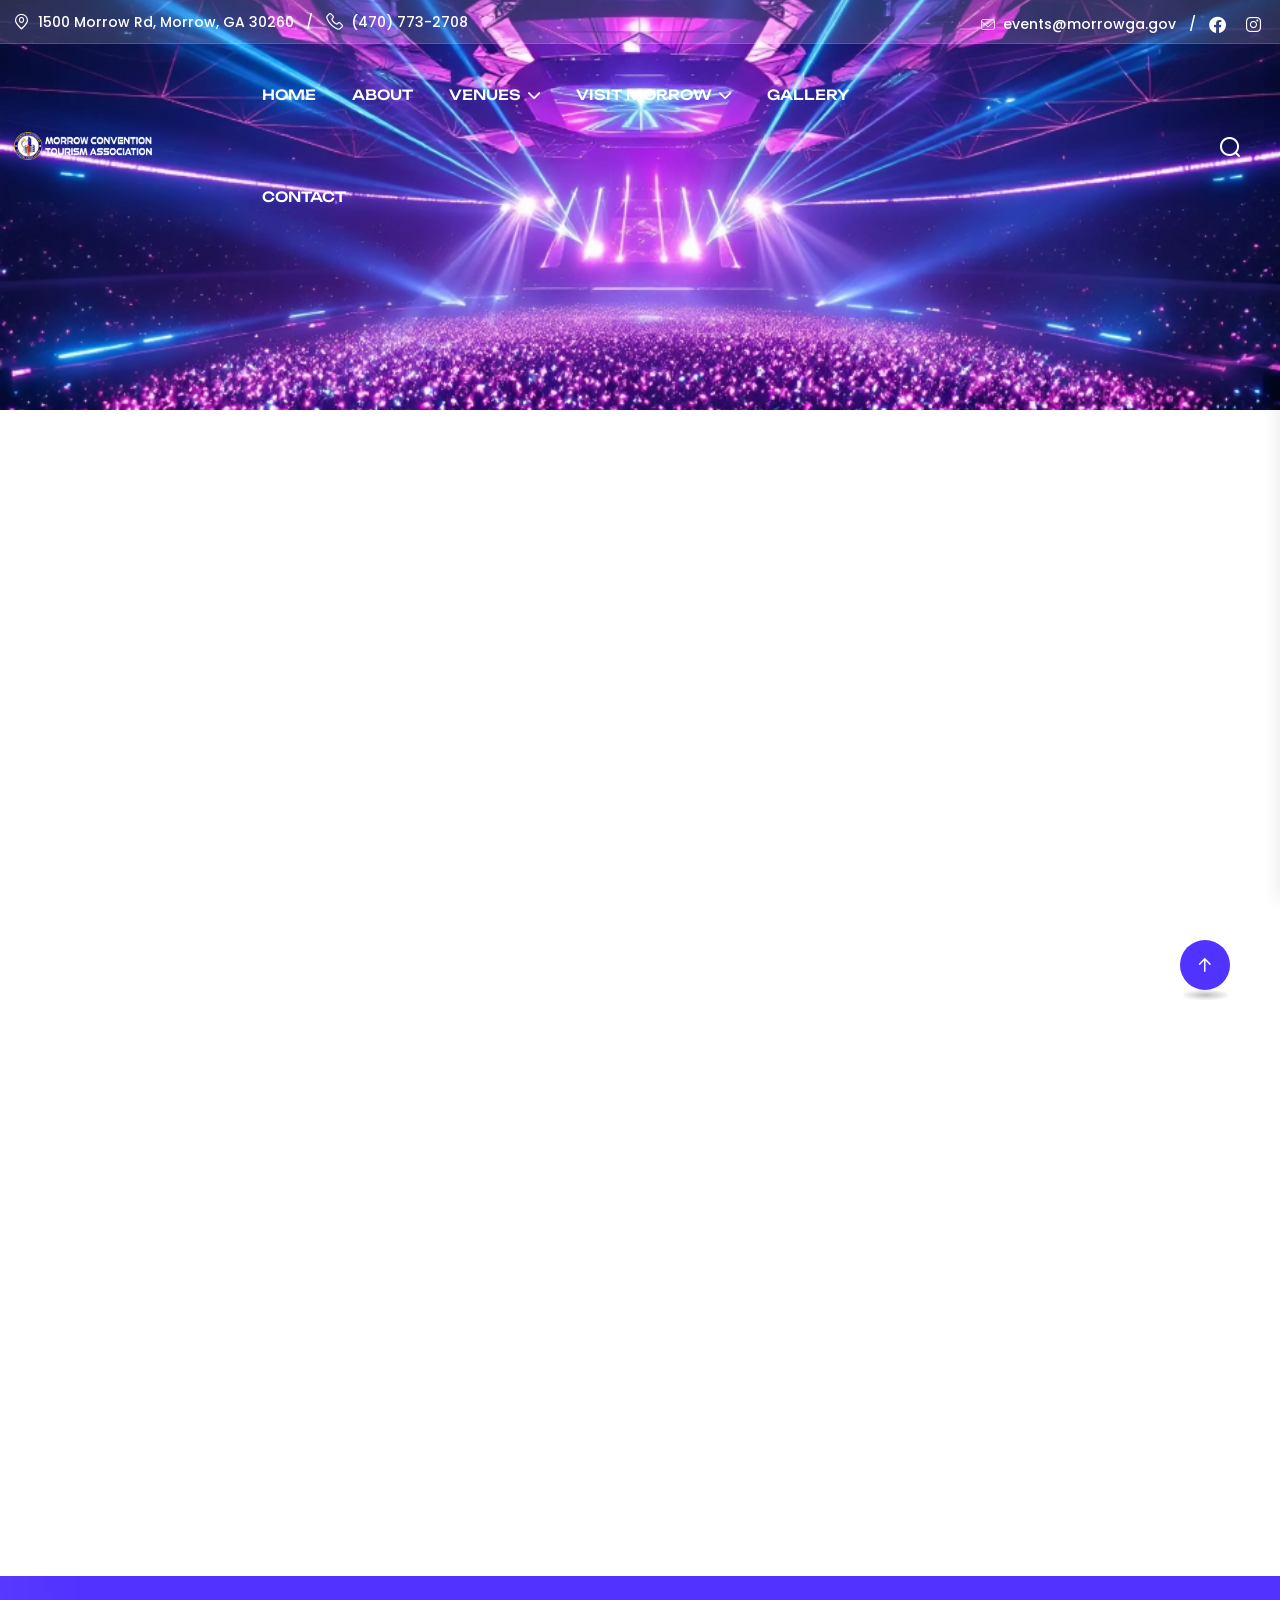
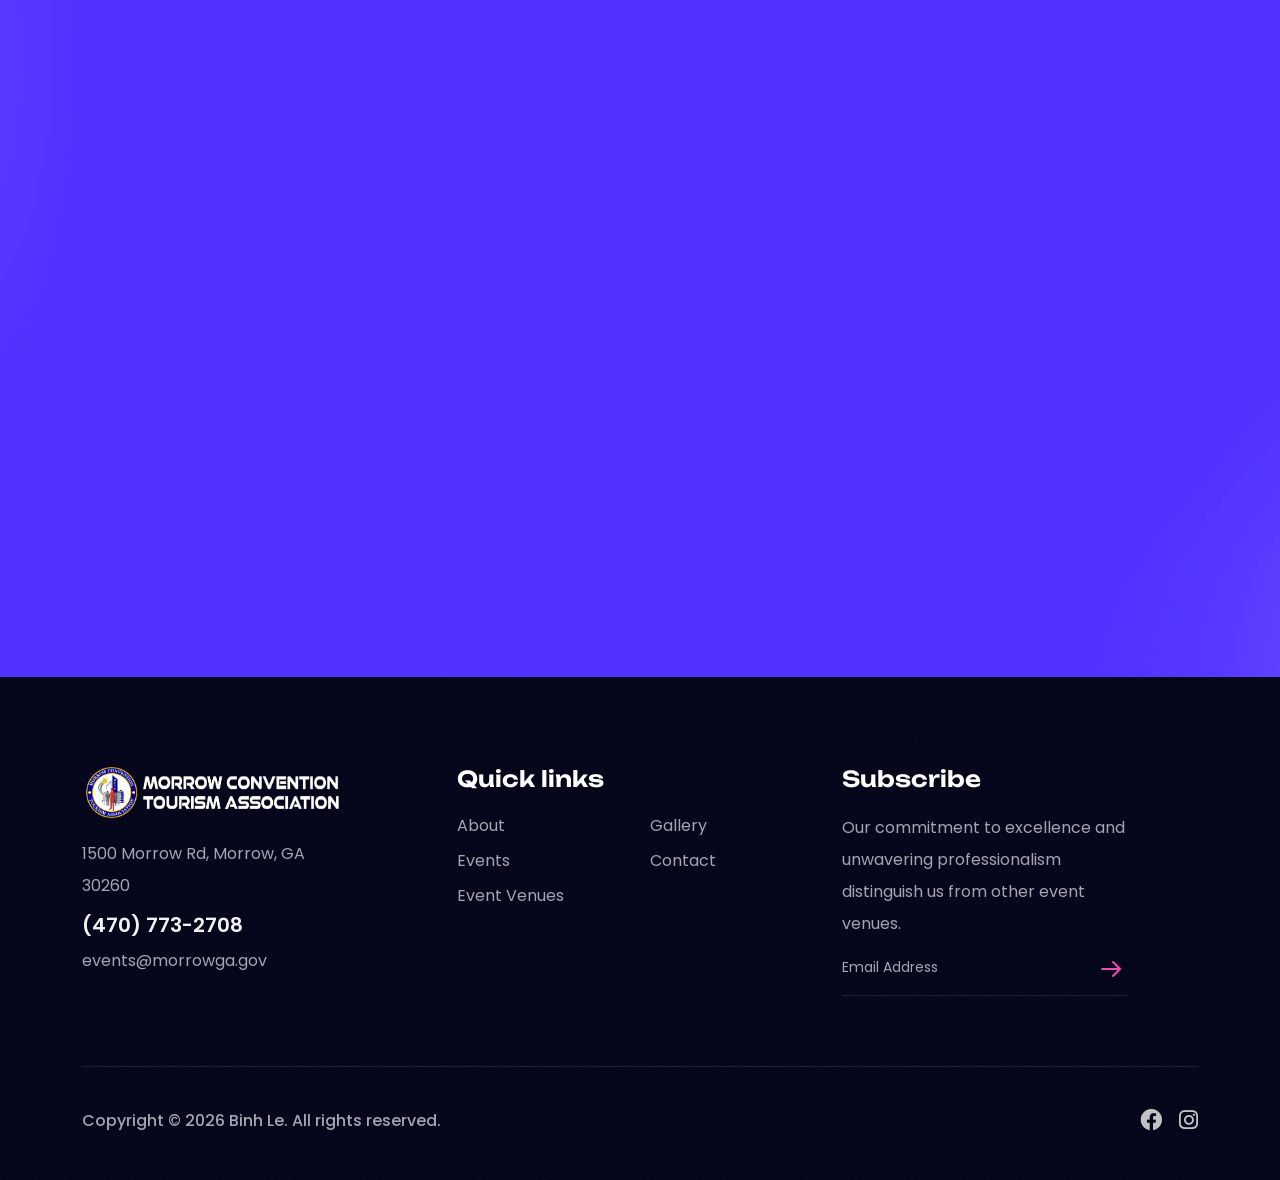
<file: the-district.html>
<!doctype html><html class="no-js" lang="en"><head><meta charset="utf-8"><meta http-equiv="x-ua-compatible" content="ie=edge"><title>The District - MCTA</title><meta name="description" content="The District - MCTA"><meta name="viewport" content="width=device-width,initial-scale=1"><link rel="shortcut icon" type="image/x-icon" href="./assets/favicon-EmD1b870.png"><link rel="stylesheet" crossorigin href="./assets/main-FoIhBVWo.css"></head><body><div class="preloader"><div class="loader"></div></div><button class="scroll__top scroll-to-target" data-target="html"><i class="fa-sharp fa-regular fa-arrow-up"></i></button><div class="search__popup"><div class="container"><div class="row"><div class="col-12"><div class="search__wrapper"><div class="search__close"><button type="button" class="search-close-btn"><svg width="18" height="18" viewBox="0 0 18 18" fill="none" xmlns="http://www.w3.org/2000/svg"><path d="M17 1L1 17" stroke="currentColor" stroke-width="1.5" stroke-linecap="round" stroke-linejoin="round"></path><path d="M1 1L17 17" stroke="currentColor" stroke-width="1.5" stroke-linecap="round" stroke-linejoin="round"></path></svg></button></div><div class="search__form"><form action="#"><div class="search__input"><input class="search-input-field" type="text" placeholder="Type keywords here"> <span class="search-focus-border"></span> <button type="submit"><svg width="20" height="20" viewBox="0 0 20 20" fill="none" xmlns="http://www.w3.org/2000/svg"><path d="M9.55 18.1C14.272 18.1 18.1 14.272 18.1 9.55C18.1 4.82797 14.272 1 9.55 1C4.82797 1 1 4.82797 1 9.55C1 14.272 4.82797 18.1 9.55 18.1Z" stroke="currentColor" stroke-width="1.5" stroke-linecap="round" stroke-linejoin="round"></path><path d="M19.0002 19.0002L17.2002 17.2002" stroke="currentColor" stroke-width="1.5" stroke-linecap="round" stroke-linejoin="round"></path></svg></button></div></form></div></div></div></div></div></div><div class="search-popup-overlay"></div><header class="td-header-height"><div class="td-header__area z-index-999 td-transparent"><div class="td-header-3-top d-none d-lg-block"><div class="container-fluid container-1680"><div class="row"><div class="col-lg-6"><div class="td-header-3-top-info"><span><a href="https://maps.app.goo.gl/woEjuXanvPvSUbjYA" target="_blank"><i class="flaticon-gps"></i>1500 Morrow Rd, Morrow, GA 30260</a></span> <span class="dvdr">/</span> <span><a href="tel:4707732708"><i class="flaticon-phone"></i>(470) 773-2708</a></span></div></div><div class="col-lg-6"><div class="d-none d-lg-block"><div class="td-header-3-top-social d-flex align-items-center justify-content-end"><span class="td-email"><a href="mailto:events@morrowga.gov"><i class="flaticon-mail"></i>events@morrowga.gov</a></span> <span class="dvdr">/</span> <span><a href="https://www.facebook.com/mcta.morrowga" target="_blank"><i class="fa-brands fa-facebook"></i></a></span> <span><a href="https://www.instagram.com/cityofmorrowgeorgia/" target="_blank"><i class="fa-brands fa-instagram"></i></a></span></div></div></div></div></div></div><div id="header-sticky" class="header-mobile-spacing"><div class="container-fluid container-1680"><div class="row align-items-center"><div class="col-xxl-9 col-xl-9 col-6"><div class="tdmenu__wrap d-flex align-items-center justify-content-between"><div class="logo"><a class="logo-1 logo-sticky-none" href="index.html"><img data-width="150" src="./assets/logo-white-CMbeo1Rq.png" alt="Logo"></a><a class="logo-2 d-none" href="index.html"><img data-width="150" src="./assets/logo-black-BRObX2k0.png" alt="Logo"></a></div><nav class="tdmenu__nav tdmenu-3 ml-50 mr-40 d-none d-xl-flex"><div class="tdmenu__navbar-wrap tdmenu__main-menu"><ul class="navigation"><li><a href="index.html">Home</a></li><li><a href="about.html">About</a></li><li class="menu-item-has-children"><a href="">Venues</a><ul class="sub-menu"><li><a href="morrow-center-exhibition-hall.html">Morrow Center Exhibition Hall</a></li><li><a href="the-district.html">The District</a></li><li><a href="arena-at-southlake.html">Arena At Southlake</a></li></ul></li><li class="menu-item-has-children"><a href="venues.html">Visit Morrow</a><ul class="sub-menu"><li><a href="hotels.html">Hotels</a></li><li><a href="restaurants.html">Restaurants</a></li></ul></li><li><a href="gallery.html">Gallery</a></li><li><a href="contact.html">Contact</a></li></ul></div></nav></div></div><div class="col-xxl-3 col-xl-3 col-6"><div class="td-menu-right-action td-menu-right-action-3 d-flex align-items-center justify-content-end"><button class="search-button search-open-btn"><i class="flaticon-search"></i></button><div class="td-header-menu-bar lh-1 p-relative ml-20"><button class="tdmenu-offcanvas-open-btn mobile-nav-toggler d-block d-xl-none"><span></span> <span></span> <span></span></button></div></div></div></div></div></div></div><div class="tdmobile__menu"><nav class="tdmobile__menu-box"><div class="close-btn"><i class="fa-solid fa-xmark"></i></div><div class="nav-logo"><a href="index.html"><img src="./assets/logo-black-BRObX2k0.png" alt="logo"></a></div><div class="tdmobile__search"><form action="#"><input type="text" placeholder="Search here..."> <button><i class="fas fa-search"></i></button></form></div><div class="tdmobile__menu-outer"></div><div class="social-links"><ul class="list-wrap"><li><a href="https://www.facebook.com/mcta.morrowga" target="_blank"><i class="fab fa-facebook"></i></a></li><li><a href="https://www.instagram.com/cityofmorrowgeorgia/" target="_blank"><i class="fab fa-instagram"></i></a></li></ul></div></nav></div><div class="tdmobile__menu-backdrop"></div><div class="offCanvas__info"><div class="offCanvas__close-icon menu-close"><button><i class="fa-sharp fa-regular fa-xmark"></i></button></div><div class="offCanvas__logo mb-30"><a href="index.html"><img src="./assets/logo-black-BRObX2k0.png" alt="Logo"></a></div><div class="offCanvas__side-info mb-30"><div class="contact-list mb-30"><h4>Office Address</h4><a href="https://maps.app.goo.gl/woEjuXanvPvSUbjYA" target="_blank">1500 Morrow Rd, Morrow, GA 30260</a></div><div class="contact-list mb-30"><h4>Phone Number</h4><a href="tel:4707732708">(470) 773-2708</a></div><div class="contact-list mb-30"><h4>Email Address</h4><a href="mailto:events@morrowga.gov">events@morrowga.gov</a></div></div><div class="offCanvas__social-icon mt-30"><a href="javascript:void(0)"><i class="fab fa-facebook"></i></a> <a href="javascript:void(0)"><i class="fab fa-instagram"></i></a></div></div><div class="offCanvas__overly"></div></header><main><div class="td-breadcrumb-area td-breadcrumb-spacing bg-position" data-background="assets/img/breadcrumb/breadcrumb.jpg"><div class="container"><div class="row"><div class="col-lg-12"><div class="td-breadcrumb-title-wrap"><h2 class="td-breadcrumb-title mb-10 wow td-animetion-left" data-wow-duration="1.5s" data-wow-delay="0.2s">Event Venues</h2><div class="td-breadcrumb-list wow td-animetion-right" data-wow-duration="1.5s" data-wow-delay="0.2s"><ul><li><a href="index.html">Home</a></li><li><i class="fa-sharp fa-solid fa-angle-right fa-fw"></i></li><li class="pages">The District</li></ul></div></div></div></div></div></div><div class="td-venue-area pt-140 pb-110"><div class="container"><div class="row"><div class="col-lg-6 mb-30"><div class="td-venue-thumb"><a href="https://thedistrictmorrow.com/" target="_blank"><img class="w-100 wow td-animetion-left" data-wow-duration="1.5s" data-wow-delay="0.2s" src="./assets/the-district-Dw3ciEIm.jpg" alt=""></a></div></div><div class="col-lg-6 mb-30"><div class="td-venue-content-wrap wow fadeInRight" data-wow-duration="1.5s" data-wow-delay="0.2s"><span class="td-venue-subtitle mb-10 d-block">The District</span><h2 class="td-venue-title mb-20">1065 Olde Towne Morrow Rd, Morrow, GA 30260</h2><p class="td-venue-text mb-30">Located just south of Atlanta and only 15 minutes from Hartsfield-Jackson Atlanta International Airport, The District is a dynamic mixed-use development that blends historic charm with modern amenities. Showcasing beautifully preserved 19th-century homes alongside boutiques, eateries, and event spaces, it also serves as one of the region’s premier outdoor event venues.<br>The District offers a wide range of vibrant, family-friendly activities and hosts a variety of community events, including Lunar New Year, Juneteenth, Day of the Dead, International Night Market, and seasonal festivities. With ongoing growth and a strong commitment to innovation, The District stands as a proud symbol of the City of Morrow’s dedication to community development and cultural enrichment.</p><div><div class="td-venue-info mb-25"><span class="td-venue-info-icon"><i class="flaticon-gps"></i></span><div><span class="subtitle">Address</span> <a class="links" href="https://maps.app.goo.gl/if6RPyC8UucEXXkw6" target="_blank">1065 Olde Towne Morrow Rd, Morrow, GA 30260</a></div></div><div class="td-venue-info mb-25"><span class="td-venue-info-icon"><i class="flaticon-phone"></i></span><div><span class="subtitle">Phone</span> <a class="links" href="tel:4707732708">(470) 773-2708</a></div></div><div class="td-venue-info"><span class="td-venue-info-icon"><i class="flaticon-mail"></i></span><div><span class="subtitle">Email</span> <a class="links" href="mailto:events@morrowga.gov">events@morrowga.gov</a></div></div></div></div></div></div></div></div><div class="td-feature-area pt-140 pb-115 bg-position" data-background="assets/img/feature/feature.jpg"><div class="container"><div class="row justify-content-center"><div class="col-lg-8"><div class="td-feature-4-wrap text-center mb-50 wow fadeInUp" data-wow-duration="1.5s" data-wow-delay="0.3s"><span class="td-section-subtitle td-section-subtitle-2 mb-25">Event Information</span><h2 class="td-section-title text-white mb-15">Why You Should Join Our Event</h2><p class="text-white">More than an event - It's a celebration of culture, connection & community</p></div></div></div><div class="row"><div class="col-xl-3 col-lg-6 col-md-6 wow fadeInUp" data-wow-duration="1.5s" data-wow-delay="0.3s"><div class="td-feature-3-wrap mr-60 mb-30"><img class="td-feature-3-icon d-inline-block mb-20" src="[data-uri]" alt=""><h3 class="td-feature-3-title mb-15">Unforgettable Atmosphere</h3><p class="td-feature-3-text">Experience a unique blend of Southern charm and modern elegance in a beautifully designed venue that enhances every moment - from networking to celebration.</p></div></div><div class="col-xl-3 col-lg-6 col-md-6 wow fadeInUp" data-wow-duration="1.5s" data-wow-delay="0.5s"><div class="td-feature-3-wrap mr-60 mb-30"><img class="td-feature-3-icon d-inline-block mb-20" src="[data-uri]" alt=""><h3 class="td-feature-3-title mb-15">Diverse Programming</h3><p class="td-feature-3-text">Enjoy a rich lineup of cultural performances, entertainment, and engaging activities for all ages. Whether it's a festival, showcase, or social event, there's something for everyone.</p></div></div><div class="col-xl-3 col-lg-6 col-md-6 wow fadeInUp" data-wow-duration="1.5s" data-wow-delay="0.7s"><div class="td-feature-3-wrap mr-60 mb-30"><img class="td-feature-3-icon d-inline-block mb-20" src="[data-uri]" alt=""><h3 class="td-feature-3-title mb-15">Community Connection</h3><p class="td-feature-3-text">Be part of a dynamic gathering that celebrates culture, creativity, and community, bringing together people from all walks of life in a vibrant and welcoming environment.</p></div></div><div class="col-xl-3 col-lg-6 col-md-6 wow fadeInUp" data-wow-duration="1.5s" data-wow-delay="0.9s"><div class="td-feature-3-wrap mr-60 mb-30"><img class="td-feature-3-icon d-inline-block mb-20" src="[data-uri]" alt=""><h3 class="td-feature-3-title mb-15">Convenient & Comfortable</h3><p class="td-feature-3-text">Located just minutes from Atlanta, the venue offers ample free parking, modern amenities, and easy accessibility, ensuring a seamless and enjoyable experience for all guests.</p></div></div></div></div></div></main><footer><div class="td-footer-area bg-position pt-130" data-background="assets/img/footer/bg.jpg"><div class="container"><div class="row mb-30"><div class="col-lg-3 col-md-5"><div class="td-footer-widget mb-40"><div class="td-footer-logo mb-20"><a href="index.html"><img src="./assets/logo-white-CMbeo1Rq.png" alt="logo"></a></div><p class="text mb-10">1500 Morrow Rd, Morrow, GA 30260</p><a class="number mb-10 d-inline-block" href="tel:4707732708">(470) 773-2708</a> <a class="email" href="mailto:events@morrowga.gov">events@morrowga.gov</a></div></div><div class="col-lg-5 col-md-7"><div class="td-footer-widget space ml-90 mb-40"><h3 class="td-footer-title mb-20">Quick links</h3><div class="row"><div class="col-lg-6 col-md-6 col-sm-6"><div class="td-footer-links"><ul><li><a href="about.html">About</a></li><li><a href="events.html">Events</a></li><li><a href="event-venues.html">Event Venues</a></li></ul></div></div><div class="col-lg-6 col-md-6 col-sm-6"><div class="td-footer-links"><ul><li><a href="gallery.html">Gallery</a></li><li><a href="contact.html">Contact</a></li></ul></div></div></div></div></div><div class="col-lg-4 col-md-6"><div class="td-footer-widget td-footer-subscribe mb-40"><h3 class="td-footer-title mb-20">Subscribe</h3><p class="text mb-0">Our commitment to excellence and unwavering professionalism distinguish us from other event venues.</p><form id="subscribe-form" class="td-footer-form p-relative"><input name="email-subscribed" type="email" placeholder="Email Address"> <button type="submit" class="td-footer-form-btn"><svg width="21" height="17" viewBox="0 0 21 17" fill="none" xmlns="http://www.w3.org/2000/svg"><path d="M1.03931 8.9707H19.0393M19.0393 8.9707L12.0393 1.9707M19.0393 8.9707L12.0393 15.9707" stroke="#F248B4" stroke-width="2" stroke-linecap="round" stroke-linejoin="round"/></svg></button></form></div></div></div><div class="row"><div class="col-12"><div class="td-footer-bottom pt-40 pb-15"><div class="row align-items-center"><div class="col-md-9"><div class="td-footer-bottom-copyright mb-30"><p>Copyright © 2026 Binh Le. All rights reserved.</p></div></div><div class="col-md-3"><div class="td-footer-bottom-social text-right mb-30"><span><a href="https://www.facebook.com/mcta.morrowga" target="_blank"><i class="fa-brands fa-facebook"></i></a></span> <span><a href="https://www.instagram.com/cityofmorrowgeorgia/" target="_blank"><i class="fa-brands fa-instagram"></i></a></span></div></div></div></div></div></div></div></div></footer><script src="assets/js/vendor/jquery.js"></script><script src="assets/js/bootstrap.min.js"></script><script src="assets/js/isotope.pkgd.min.js"></script><script src="assets/js/ion.rangeSlider.min.js"></script><script src="assets/js/imagesloaded.pkgd.min.js"></script><script src="assets/js/jquery.magnific-popup.min.js"></script><script src="assets/js/jquery.odometer.min.js"></script><script src="assets/js/jquery-appear.js"></script><script src="assets/js/swiper-bundle.min.js"></script><script src="assets/js/Jarallax.js"></script><script src="assets/js/nice-select.js"></script><script src="assets/js/ajax-form.js"></script><script src="assets/js/wow.min.js"></script><script src="assets/js/main.js"></script><script>const form=document.getElementById("subscribe-form");form.addEventListener("submit",async function(e){e.preventDefault();const o=new FormData(form);console.log(o);(await fetch("https://formspree.io/f/xgvkrqnp",{method:"POST",body:o,headers:{Accept:"application/json"}})).ok?(alert("Thank you for subscribing!"),form.reset()):alert("Oops! There was a problem.")})</script></body></html>
</file>
